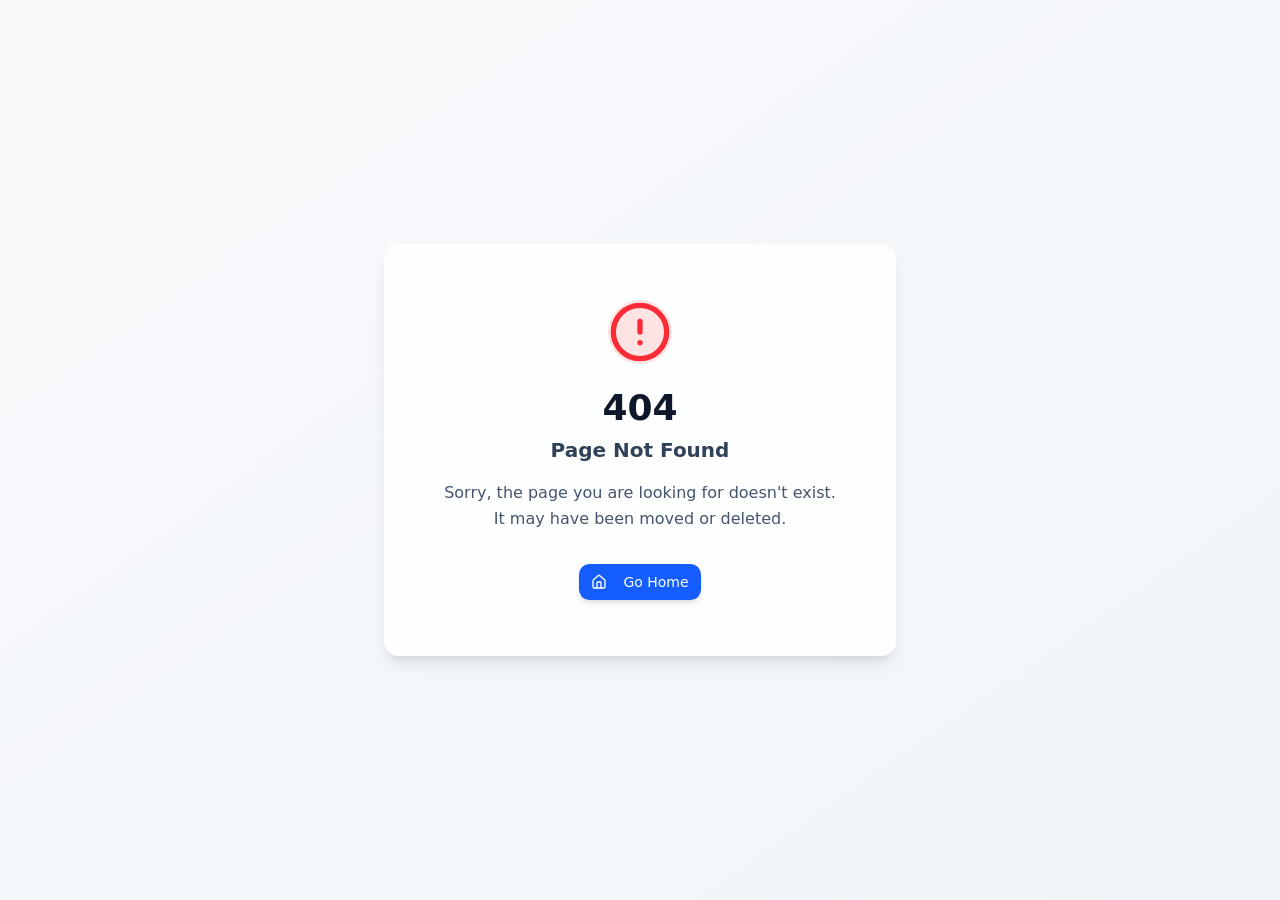
<file: index.html>
<!doctype html>
<html lang="en">

  <head>
    <script>
  // SPA base-path shim for GitHub Pages. Computes the project's base path from
  // window.location.pathname and sets window.__WOUTER_BASE__ before the wouter
  // Router (inside the React bundle) initializes. Wouter's Router uses this
  // base to strip the project prefix from the current pathname before route
  // matching, and to prepend it to all Link hrefs.
  (function() {
    try {
      var p = location.pathname;
      var last = p.replace(/\/$/, '').split('/').pop() || '';
      var looksLikeFile = /\.[a-z0-9]{1,5}$/i.test(last);
      var basePath;
      if (looksLikeFile) {
        // We're inside a file (e.g. /tennis-guide/index.html) -> base is the dir
        basePath = p.substring(0, p.lastIndexOf('/') + 1);
      } else {
        // We're at a directory route -> base is the path with trailing slash
        basePath = p.endsWith('/') ? p : p + '/';
      }
      // Optional ?from=... fallback for 404.html SPA routing (advanced)
      var from = new URLSearchParams(location.search).get('from');
      if (from) {
        history.replaceState(history.state, '', from);
      }
      window.__WOUTER_BASE__ = basePath === '/' ? '' : basePath;
      window.__SITE_BASE_PATH__ = basePath;
    } catch (e) {
      console.error('[base-path shim] failed:', e);
    }
  })();
</script>
    <meta charset="UTF-8" />
    <meta
      name="viewport"
      content="width=device-width, initial-scale=1.0, maximum-scale=1" />
    <title>Tennis Control System Interactive Guide</title>    
    <!-- THIS IS THE START OF A COMMENT BLOCK, BLOCK TO BE DELETED: Google Fonts here, example:
    <link rel="preconnect" href="https://fonts.googleapis.com" />
    <link rel="preconnect" href="https://fonts.gstatic.com" crossorigin />
    <link href="https://fonts.googleapis.com/css2?family=Inter:wght@400;500;600;700&display=swap" rel="stylesheet" />
    THIS IS THE END OF A COMMENT BLOCK, BLOCK TO BE DELETED -->
    <script type="module" crossorigin src="./assets/index-BOcFCHpc.js"></script>
    <link rel="stylesheet" crossorigin href="./assets/index-CY6GjlAB.css">
  <meta property="og:type" content="website">
		<meta property="og:url" content="https://tennisguide-n9yvypk2.manus.space/">
		<meta property="og:title" content="Tennis Control System Interactive Guide">
		<meta property="og:image" content="https://files.manuscdn.com/webdev_screenshots/2026/06/11/kFoEbT3dX7NDbiFix8q8aV.png?x-oss-process=image/resize,w_1200/crop,h_630,x_0,y_0">
		<meta property="og:image:width" content="1200">
		<meta property="og:image:height" content="630">
		<meta name="twitter:card" content="summary_large_image">
		<meta name="twitter:title" content="Tennis Control System Interactive Guide">
		<meta name="twitter:image" content="https://files.manuscdn.com/webdev_screenshots/2026/06/11/kFoEbT3dX7NDbiFix8q8aV.png?x-oss-process=image/resize,w_1200/crop,h_630,x_0,y_0">
		<meta name="twitter:image:width" content="1200">
		<meta name="twitter:image:height" content="630"><link rel="canonical" href="https://tennisguide-n9yvypk2.manus.space/" /></head>

  <body>
    <script id="manus-runtime">window.__MANUS_HOST_DEV__ = false;
(function(){"use strict";var Mr={exports:{}},Kn={};/**
 * @license React
 * react-jsx-runtime.production.js
 *
 * Copyright (c) Meta Platforms, Inc. and affiliates.
 *
 * This source code is licensed under the MIT license found in the
 * LICENSE file in the root directory of this source tree.
 */var $c;function um(){if($c)return Kn;$c=1;var r=Symbol.for("react.transitional.element"),i=Symbol.for("react.fragment");function c(s,d,m){var x=null;if(m!==void 0&&(x=""+m),d.key!==void 0&&(x=""+d.key),"key"in d){m={};for(var R in d)R!=="key"&&(m[R]=d[R])}else m=d;return d=m.ref,{$$typeof:r,type:s,key:x,ref:d!==void 0?d:null,props:m}}return Kn.Fragment=i,Kn.jsx=c,Kn.jsxs=c,Kn}var Fc;function dm(){return Fc||(Fc=1,Mr.exports=um()),Mr.exports}var h=dm(),Ar={exports:{}},Pn={},Rr={exports:{}},Nr={};/**
 * @license React
 * scheduler.production.js
 *
 * Copyright (c) Meta Platforms, Inc. and affiliates.
 *
 * This source code is licensed under the MIT license found in the
 * LICENSE file in the root directory of this source tree.
 */var Ic;function fm(){return Ic||(Ic=1,function(r){function i(A,q){var B=A.length;A.push(q);t:for(;0<B;){var bt=B-1>>>1,p=A[bt];if(0<d(p,q))A[bt]=q,A[B]=p,B=bt;else break t}}function c(A){return A.length===0?null:A[0]}function s(A){if(A.length===0)return null;var q=A[0],B=A.pop();if(B!==q){A[0]=B;t:for(var bt=0,p=A.length,O=p>>>1;bt<O;){var X=2*(bt+1)-1,G=A[X],Z=X+1,st=A[Z];if(0>d(G,B))Z<p&&0>d(st,G)?(A[bt]=st,A[Z]=B,bt=Z):(A[bt]=G,A[X]=B,bt=X);else if(Z<p&&0>d(st,B))A[bt]=st,A[Z]=B,bt=Z;else break t}}return q}function d(A,q){var B=A.sortIndex-q.sortIndex;return B!==0?B:A.id-q.id}if(r.unstable_now=void 0,typeof performance=="object"&&typeof performance.now=="function"){var m=performance;r.unstable_now=function(){return m.now()}}else{var x=Date,R=x.now();r.unstable_now=function(){return x.now()-R}}var C=[],v=[],D=1,j=null,J=3,at=!1,$=!1,nt=!1,ct=!1,ht=typeof setTimeout=="function"?setTimeout:null,St=typeof clearTimeout=="function"?clearTimeout:null,_=typeof setImmediate<"u"?setImmediate:null;function Y(A){for(var q=c(v);q!==null;){if(q.callback===null)s(v);else if(q.startTime<=A)s(v),q.sortIndex=q.expirationTime,i(C,q);else break;q=c(v)}}function H(A){if(nt=!1,Y(A),!$)if(c(C)!==null)$=!0,it||(it=!0,Bt());else{var q=c(v);q!==null&&Mt(H,q.startTime-A)}}var it=!1,rt=-1,V=5,xt=-1;function Be(){return ct?!0:!(r.unstable_now()-xt<V)}function te(){if(ct=!1,it){var A=r.unstable_now();xt=A;var q=!0;try{t:{$=!1,nt&&(nt=!1,St(rt),rt=-1),at=!0;var B=J;try{e:{for(Y(A),j=c(C);j!==null&&!(j.expirationTime>A&&Be());){var bt=j.callback;if(typeof bt=="function"){j.callback=null,J=j.priorityLevel;var p=bt(j.expirationTime<=A);if(A=r.unstable_now(),typeof p=="function"){j.callback=p,Y(A),q=!0;break e}j===c(C)&&s(C),Y(A)}else s(C);j=c(C)}if(j!==null)q=!0;else{var O=c(v);O!==null&&Mt(H,O.startTime-A),q=!1}}break t}finally{j=null,J=B,at=!1}q=void 0}}finally{q?Bt():it=!1}}}var Bt;if(typeof _=="function")Bt=function(){_(te)};else if(typeof MessageChannel<"u"){var me=new MessageChannel,Se=me.port2;me.port1.onmessage=te,Bt=function(){Se.postMessage(null)}}else Bt=function(){ht(te,0)};function Mt(A,q){rt=ht(function(){A(r.unstable_now())},q)}r.unstable_IdlePriority=5,r.unstable_ImmediatePriority=1,r.unstable_LowPriority=4,r.unstable_NormalPriority=3,r.unstable_Profiling=null,r.unstable_UserBlockingPriority=2,r.unstable_cancelCallback=function(A){A.callback=null},r.unstable_forceFrameRate=function(A){0>A||125<A?console.error("forceFrameRate takes a positive int between 0 and 125, forcing frame rates higher than 125 fps is not supported"):V=0<A?Math.floor(1e3/A):5},r.unstable_getCurrentPriorityLevel=function(){return J},r.unstable_next=function(A){switch(J){case 1:case 2:case 3:var q=3;break;default:q=J}var B=J;J=q;try{return A()}finally{J=B}},r.unstable_requestPaint=function(){ct=!0},r.unstable_runWithPriority=function(A,q){switch(A){case 1:case 2:case 3:case 4:case 5:break;default:A=3}var B=J;J=A;try{return q()}finally{J=B}},r.unstable_scheduleCallback=function(A,q,B){var bt=r.unstable_now();switch(typeof B=="object"&&B!==null?(B=B.delay,B=typeof B=="number"&&0<B?bt+B:bt):B=bt,A){case 1:var p=-1;break;case 2:p=250;break;case 5:p=1073741823;break;case 4:p=1e4;break;default:p=5e3}return p=B+p,A={id:D++,callback:q,priorityLevel:A,startTime:B,expirationTime:p,sortIndex:-1},B>bt?(A.sortIndex=B,i(v,A),c(C)===null&&A===c(v)&&(nt?(St(rt),rt=-1):nt=!0,Mt(H,B-bt))):(A.sortIndex=p,i(C,A),$||at||($=!0,it||(it=!0,Bt()))),A},r.unstable_shouldYield=Be,r.unstable_wrapCallback=function(A){var q=J;return function(){var B=J;J=q;try{return A.apply(this,arguments)}finally{J=B}}}}(Nr)),Nr}var tu;function hm(){return tu||(tu=1,Rr.exports=fm()),Rr.exports}var zr={exports:{}},ut={};/**
 * @license React
 * react.production.js
 *
 * Copyright (c) Meta Platforms, Inc. and affiliates.
 *
 * This source code is licensed under the MIT license found in the
 * LICENSE file in the root directory of this source tree.
 */var eu;function mm(){if(eu)return ut;eu=1;var r=Symbol.for("react.transitional.element"),i=Symbol.for("react.portal"),c=Symbol.for("react.fragment"),s=Symbol.for("react.strict_mode"),d=Symbol.for("react.profiler"),m=Symbol.for("react.consumer"),x=Symbol.for("react.context"),R=Symbol.for("react.forward_ref"),C=Symbol.for("react.suspense"),v=Symbol.for("react.memo"),D=Symbol.for("react.lazy"),j=Symbol.iterator;function J(p){return p===null||typeof p!="object"?null:(p=j&&p[j]||p["@@iterator"],typeof p=="function"?p:null)}var at={isMounted:function(){return!1},enqueueForceUpdate:function(){},enqueueReplaceState:function(){},enqueueSetState:function(){}},$=Object.assign,nt={};function ct(p,O,X){this.props=p,this.context=O,this.refs=nt,this.updater=X||at}ct.prototype.isReactComponent={},ct.prototype.setState=function(p,O){if(typeof p!="object"&&typeof p!="function"&&p!=null)throw Error("takes an object of state variables to update or a function which returns an object of state variables.");this.updater.enqueueSetState(this,p,O,"setState")},ct.prototype.forceUpdate=function(p){this.updater.enqueueForceUpdate(this,p,"forceUpdate")};function ht(){}ht.prototype=ct.prototype;function St(p,O,X){this.props=p,this.context=O,this.refs=nt,this.updater=X||at}var _=St.prototype=new ht;_.constructor=St,$(_,ct.prototype),_.isPureReactComponent=!0;var Y=Array.isArray,H={H:null,A:null,T:null,S:null,V:null},it=Object.prototype.hasOwnProperty;function rt(p,O,X,G,Z,st){return X=st.ref,{$$typeof:r,type:p,key:O,ref:X!==void 0?X:null,props:st}}function V(p,O){return rt(p.type,O,void 0,void 0,void 0,p.props)}function xt(p){return typeof p=="object"&&p!==null&&p.$$typeof===r}function Be(p){var O={"=":"=0",":":"=2"};return"$"+p.replace(/[=:]/g,function(X){return O[X]})}var te=/\/+/g;function Bt(p,O){return typeof p=="object"&&p!==null&&p.key!=null?Be(""+p.key):O.toString(36)}function me(){}function Se(p){switch(p.status){case"fulfilled":return p.value;case"rejected":throw p.reason;default:switch(typeof p.status=="string"?p.then(me,me):(p.status="pending",p.then(function(O){p.status==="pending"&&(p.status="fulfilled",p.value=O)},function(O){p.status==="pending"&&(p.status="rejected",p.reason=O)})),p.status){case"fulfilled":return p.value;case"rejected":throw p.reason}}throw p}function Mt(p,O,X,G,Z){var st=typeof p;(st==="undefined"||st==="boolean")&&(p=null);var I=!1;if(p===null)I=!0;else switch(st){case"bigint":case"string":case"number":I=!0;break;case"object":switch(p.$$typeof){case r:case i:I=!0;break;case D:return I=p._init,Mt(I(p._payload),O,X,G,Z)}}if(I)return Z=Z(p),I=G===""?"."+Bt(p,0):G,Y(Z)?(X="",I!=null&&(X=I.replace(te,"$&/")+"/"),Mt(Z,O,X,"",function(Jt){return Jt})):Z!=null&&(xt(Z)&&(Z=V(Z,X+(Z.key==null||p&&p.key===Z.key?"":(""+Z.key).replace(te,"$&/")+"/")+I)),O.push(Z)),1;I=0;var gt=G===""?".":G+":";if(Y(p))for(var Tt=0;Tt<p.length;Tt++)G=p[Tt],st=gt+Bt(G,Tt),I+=Mt(G,O,X,st,Z);else if(Tt=J(p),typeof Tt=="function")for(p=Tt.call(p),Tt=0;!(G=p.next()).done;)G=G.value,st=gt+Bt(G,Tt++),I+=Mt(G,O,X,st,Z);else if(st==="object"){if(typeof p.then=="function")return Mt(Se(p),O,X,G,Z);throw O=String(p),Error("Objects are not valid as a React child (found: "+(O==="[object Object]"?"object with keys {"+Object.keys(p).join(", ")+"}":O)+"). If you meant to render a collection of children, use an array instead.")}return I}function A(p,O,X){if(p==null)return p;var G=[],Z=0;return Mt(p,G,"","",function(st){return O.call(X,st,Z++)}),G}function q(p){if(p._status===-1){var O=p._result;O=O(),O.then(function(X){(p._status===0||p._status===-1)&&(p._status=1,p._result=X)},function(X){(p._status===0||p._status===-1)&&(p._status=2,p._result=X)}),p._status===-1&&(p._status=0,p._result=O)}if(p._status===1)return p._result.default;throw p._result}var B=typeof reportError=="function"?reportError:function(p){if(typeof window=="object"&&typeof window.ErrorEvent=="function"){var O=new window.ErrorEvent("error",{bubbles:!0,cancelable:!0,message:typeof p=="object"&&p!==null&&typeof p.message=="string"?String(p.message):String(p),error:p});if(!window.dispatchEvent(O))return}else if(typeof process=="object"&&typeof process.emit=="function"){process.emit("uncaughtException",p);return}console.error(p)};function bt(){}return ut.Children={map:A,forEach:function(p,O,X){A(p,function(){O.apply(this,arguments)},X)},count:function(p){var O=0;return A(p,function(){O++}),O},toArray:function(p){return A(p,function(O){return O})||[]},only:function(p){if(!xt(p))throw Error("React.Children.only expected to receive a single React element child.");return p}},ut.Component=ct,ut.Fragment=c,ut.Profiler=d,ut.PureComponent=St,ut.StrictMode=s,ut.Suspense=C,ut.__CLIENT_INTERNALS_DO_NOT_USE_OR_WARN_USERS_THEY_CANNOT_UPGRADE=H,ut.__COMPILER_RUNTIME={__proto__:null,c:function(p){return H.H.useMemoCache(p)}},ut.cache=function(p){return function(){return p.apply(null,arguments)}},ut.cloneElement=function(p,O,X){if(p==null)throw Error("The argument must be a React element, but you passed "+p+".");var G=$({},p.props),Z=p.key,st=void 0;if(O!=null)for(I in O.ref!==void 0&&(st=void 0),O.key!==void 0&&(Z=""+O.key),O)!it.call(O,I)||I==="key"||I==="__self"||I==="__source"||I==="ref"&&O.ref===void 0||(G[I]=O[I]);var I=arguments.length-2;if(I===1)G.children=X;else if(1<I){for(var gt=Array(I),Tt=0;Tt<I;Tt++)gt[Tt]=arguments[Tt+2];G.children=gt}return rt(p.type,Z,void 0,void 0,st,G)},ut.createContext=function(p){return p={$$typeof:x,_currentValue:p,_currentValue2:p,_threadCount:0,Provider:null,Consumer:null},p.Provider=p,p.Consumer={$$typeof:m,_context:p},p},ut.createElement=function(p,O,X){var G,Z={},st=null;if(O!=null)for(G in O.key!==void 0&&(st=""+O.key),O)it.call(O,G)&&G!=="key"&&G!=="__self"&&G!=="__source"&&(Z[G]=O[G]);var I=arguments.length-2;if(I===1)Z.children=X;else if(1<I){for(var gt=Array(I),Tt=0;Tt<I;Tt++)gt[Tt]=arguments[Tt+2];Z.children=gt}if(p&&p.defaultProps)for(G in I=p.defaultProps,I)Z[G]===void 0&&(Z[G]=I[G]);return rt(p,st,void 0,void 0,null,Z)},ut.createRef=function(){return{current:null}},ut.forwardRef=function(p){return{$$typeof:R,render:p}},ut.isValidElement=xt,ut.lazy=function(p){return{$$typeof:D,_payload:{_status:-1,_result:p},_init:q}},ut.memo=function(p,O){return{$$typeof:v,type:p,compare:O===void 0?null:O}},ut.startTransition=function(p){var O=H.T,X={};H.T=X;try{var G=p(),Z=H.S;Z!==null&&Z(X,G),typeof G=="object"&&G!==null&&typeof G.then=="function"&&G.then(bt,B)}catch(st){B(st)}finally{H.T=O}},ut.unstable_useCacheRefresh=function(){return H.H.useCacheRefresh()},ut.use=function(p){return H.H.use(p)},ut.useActionState=function(p,O,X){return H.H.useActionState(p,O,X)},ut.useCallback=function(p,O){return H.H.useCallback(p,O)},ut.useContext=function(p){return H.H.useContext(p)},ut.useDebugValue=function(){},ut.useDeferredValue=function(p,O){return H.H.useDeferredValue(p,O)},ut.useEffect=function(p,O,X){var G=H.H;if(typeof X=="function")throw Error("useEffect CRUD overload is not enabled in this build of React.");return G.useEffect(p,O)},ut.useId=function(){return H.H.useId()},ut.useImperativeHandle=function(p,O,X){return H.H.useImperativeHandle(p,O,X)},ut.useInsertionEffect=function(p,O){return H.H.useInsertionEffect(p,O)},ut.useLayoutEffect=function(p,O){return H.H.useLayoutEffect(p,O)},ut.useMemo=function(p,O){return H.H.useMemo(p,O)},ut.useOptimistic=function(p,O){return H.H.useOptimistic(p,O)},ut.useReducer=function(p,O,X){return H.H.useReducer(p,O,X)},ut.useRef=function(p){return H.H.useRef(p)},ut.useState=function(p){return H.H.useState(p)},ut.useSyncExternalStore=function(p,O,X){return H.H.useSyncExternalStore(p,O,X)},ut.useTransition=function(){return H.H.useTransition()},ut.version="19.1.1",ut}var lu;function _r(){return lu||(lu=1,zr.exports=mm()),zr.exports}var kr={exports:{}},he={};/**
 * @license React
 * react-dom.production.js
 *
 * Copyright (c) Meta Platforms, Inc. and affiliates.
 *
 * This source code is licensed under the MIT license found in the
 * LICENSE file in the root directory of this source tree.
 */var au;function gm(){if(au)return he;au=1;var r=_r();function i(C){var v="https://react.dev/errors/"+C;if(1<arguments.length){v+="?args[]="+encodeURIComponent(arguments[1]);for(var D=2;D<arguments.length;D++)v+="&args[]="+encodeURIComponent(arguments[D])}return"Minified React error #"+C+"; visit "+v+" for the full message or use the non-minified dev environment for full errors and additional helpful warnings."}function c(){}var s={d:{f:c,r:function(){throw Error(i(522))},D:c,C:c,L:c,m:c,X:c,S:c,M:c},p:0,findDOMNode:null},d=Symbol.for("react.portal");function m(C,v,D){var j=3<arguments.length&&arguments[3]!==void 0?arguments[3]:null;return{$$typeof:d,key:j==null?null:""+j,children:C,containerInfo:v,implementation:D}}var x=r.__CLIENT_INTERNALS_DO_NOT_USE_OR_WARN_USERS_THEY_CANNOT_UPGRADE;function R(C,v){if(C==="font")return"";if(typeof v=="string")return v==="use-credentials"?v:""}return he.__DOM_INTERNALS_DO_NOT_USE_OR_WARN_USERS_THEY_CANNOT_UPGRADE=s,he.createPortal=function(C,v){var D=2<arguments.length&&arguments[2]!==void 0?arguments[2]:null;if(!v||v.nodeType!==1&&v.nodeType!==9&&v.nodeType!==11)throw Error(i(299));return m(C,v,null,D)},he.flushSync=function(C){var v=x.T,D=s.p;try{if(x.T=null,s.p=2,C)return C()}finally{x.T=v,s.p=D,s.d.f()}},he.preconnect=function(C,v){typeof C=="string"&&(v?(v=v.crossOrigin,v=typeof v=="string"?v==="use-credentials"?v:"":void 0):v=null,s.d.C(C,v))},he.prefetchDNS=function(C){typeof C=="string"&&s.d.D(C)},he.preinit=function(C,v){if(typeof C=="string"&&v&&typeof v.as=="string"){var D=v.as,j=R(D,v.crossOrigin),J=typeof v.integrity=="string"?v.integrity:void 0,at=typeof v.fetchPriority=="string"?v.fetchPriority:void 0;D==="style"?s.d.S(C,typeof v.precedence=="string"?v.precedence:void 0,{crossOrigin:j,integrity:J,fetchPriority:at}):D==="script"&&s.d.X(C,{crossOrigin:j,integrity:J,fetchPriority:at,nonce:typeof v.nonce=="string"?v.nonce:void 0})}},he.preinitModule=function(C,v){if(typeof C=="string")if(typeof v=="object"&&v!==null){if(v.as==null||v.as==="script"){var D=R(v.as,v.crossOrigin);s.d.M(C,{crossOrigin:D,integrity:typeof v.integrity=="string"?v.integrity:void 0,nonce:typeof v.nonce=="string"?v.nonce:void 0})}}else v==null&&s.d.M(C)},he.preload=function(C,v){if(typeof C=="string"&&typeof v=="object"&&v!==null&&typeof v.as=="string"){var D=v.as,j=R(D,v.crossOrigin);s.d.L(C,D,{crossOrigin:j,integrity:typeof v.integrity=="string"?v.integrity:void 0,nonce:typeof v.nonce=="string"?v.nonce:void 0,type:typeof v.type=="string"?v.type:void 0,fetchPriority:typeof v.fetchPriority=="string"?v.fetchPriority:void 0,referrerPolicy:typeof v.referrerPolicy=="string"?v.referrerPolicy:void 0,imageSrcSet:typeof v.imageSrcSet=="string"?v.imageSrcSet:void 0,imageSizes:typeof v.imageSizes=="string"?v.imageSizes:void 0,media:typeof v.media=="string"?v.media:void 0})}},he.preloadModule=function(C,v){if(typeof C=="string")if(v){var D=R(v.as,v.crossOrigin);s.d.m(C,{as:typeof v.as=="string"&&v.as!=="script"?v.as:void 0,crossOrigin:D,integrity:typeof v.integrity=="string"?v.integrity:void 0})}else s.d.m(C)},he.requestFormReset=function(C){s.d.r(C)},he.unstable_batchedUpdates=function(C,v){return C(v)},he.useFormState=function(C,v,D){return x.H.useFormState(C,v,D)},he.useFormStatus=function(){return x.H.useHostTransitionStatus()},he.version="19.1.1",he}var nu;function pm(){if(nu)return kr.exports;nu=1;function r(){if(!(typeof __REACT_DEVTOOLS_GLOBAL_HOOK__>"u"||typeof __REACT_DEVTOOLS_GLOBAL_HOOK__.checkDCE!="function"))try{__REACT_DEVTOOLS_GLOBAL_HOOK__.checkDCE(r)}catch(i){console.error(i)}}return r(),kr.exports=gm(),kr.exports}/**
 * @license React
 * react-dom-client.production.js
 *
 * Copyright (c) Meta Platforms, Inc. and affiliates.
 *
 * This source code is licensed under the MIT license found in the
 * LICENSE file in the root directory of this source tree.
 */var ou;function ym(){if(ou)return Pn;ou=1;var r=hm(),i=_r(),c=pm();function s(t){var e="https://react.dev/errors/"+t;if(1<arguments.length){e+="?args[]="+encodeURIComponent(arguments[1]);for(var l=2;l<arguments.length;l++)e+="&args[]="+encodeURIComponent(arguments[l])}return"Minified React error #"+t+"; visit "+e+" for the full message or use the non-minified dev environment for full errors and additional helpful warnings."}function d(t){return!(!t||t.nodeType!==1&&t.nodeType!==9&&t.nodeType!==11)}function m(t){var e=t,l=t;if(t.alternate)for(;e.return;)e=e.return;else{t=e;do e=t,(e.flags&4098)!==0&&(l=e.return),t=e.return;while(t)}return e.tag===3?l:null}function x(t){if(t.tag===13){var e=t.memoizedState;if(e===null&&(t=t.alternate,t!==null&&(e=t.memoizedState)),e!==null)return e.dehydrated}return null}function R(t){if(m(t)!==t)throw Error(s(188))}function C(t){var e=t.alternate;if(!e){if(e=m(t),e===null)throw Error(s(188));return e!==t?null:t}for(var l=t,a=e;;){var n=l.return;if(n===null)break;var o=n.alternate;if(o===null){if(a=n.return,a!==null){l=a;continue}break}if(n.child===o.child){for(o=n.child;o;){if(o===l)return R(n),t;if(o===a)return R(n),e;o=o.sibling}throw Error(s(188))}if(l.return!==a.return)l=n,a=o;else{for(var u=!1,f=n.child;f;){if(f===l){u=!0,l=n,a=o;break}if(f===a){u=!0,a=n,l=o;break}f=f.sibling}if(!u){for(f=o.child;f;){if(f===l){u=!0,l=o,a=n;break}if(f===a){u=!0,a=o,l=n;break}f=f.sibling}if(!u)throw Error(s(189))}}if(l.alternate!==a)throw Error(s(190))}if(l.tag!==3)throw Error(s(188));return l.stateNode.current===l?t:e}function v(t){var e=t.tag;if(e===5||e===26||e===27||e===6)return t;for(t=t.child;t!==null;){if(e=v(t),e!==null)return e;t=t.sibling}return null}var D=Object.assign,j=Symbol.for("react.element"),J=Symbol.for("react.transitional.element"),at=Symbol.for("react.portal"),$=Symbol.for("react.fragment"),nt=Symbol.for("react.strict_mode"),ct=Symbol.for("react.profiler"),ht=Symbol.for("react.provider"),St=Symbol.for("react.consumer"),_=Symbol.for("react.context"),Y=Symbol.for("react.forward_ref"),H=Symbol.for("react.suspense"),it=Symbol.for("react.suspense_list"),rt=Symbol.for("react.memo"),V=Symbol.for("react.lazy"),xt=Symbol.for("react.activity"),Be=Symbol.for("react.memo_cache_sentinel"),te=Symbol.iterator;function Bt(t){return t===null||typeof t!="object"?null:(t=te&&t[te]||t["@@iterator"],typeof t=="function"?t:null)}var me=Symbol.for("react.client.reference");function Se(t){if(t==null)return null;if(typeof t=="function")return t.$$typeof===me?null:t.displayName||t.name||null;if(typeof t=="string")return t;switch(t){case $:return"Fragment";case ct:return"Profiler";case nt:return"StrictMode";case H:return"Suspense";case it:return"SuspenseList";case xt:return"Activity"}if(typeof t=="object")switch(t.$$typeof){case at:return"Portal";case _:return(t.displayName||"Context")+".Provider";case St:return(t._context.displayName||"Context")+".Consumer";case Y:var e=t.render;return t=t.displayName,t||(t=e.displayName||e.name||"",t=t!==""?"ForwardRef("+t+")":"ForwardRef"),t;case rt:return e=t.displayName||null,e!==null?e:Se(t.type)||"Memo";case V:e=t._payload,t=t._init;try{return Se(t(e))}catch{}}return null}var Mt=Array.isArray,A=i.__CLIENT_INTERNALS_DO_NOT_USE_OR_WARN_USERS_THEY_CANNOT_UPGRADE,q=c.__DOM_INTERNALS_DO_NOT_USE_OR_WARN_USERS_THEY_CANNOT_UPGRADE,B={pending:!1,data:null,method:null,action:null},bt=[],p=-1;function O(t){return{current:t}}function X(t){0>p||(t.current=bt[p],bt[p]=null,p--)}function G(t,e){p++,bt[p]=t.current,t.current=e}var Z=O(null),st=O(null),I=O(null),gt=O(null);function Tt(t,e){switch(G(I,e),G(st,t),G(Z,null),e.nodeType){case 9:case 11:t=(t=e.documentElement)&&(t=t.namespaceURI)?Hh(t):0;break;default:if(t=e.tagName,e=e.namespaceURI)e=Hh(e),t=Uh(e,t);else switch(t){case"svg":t=1;break;case"math":t=2;break;default:t=0}}X(Z),G(Z,t)}function Jt(){X(Z),X(st),X(I)}function Ke(t){t.memoizedState!==null&&G(gt,t);var e=Z.current,l=Uh(e,t.type);e!==l&&(G(st,t),G(Z,l))}function Ce(t){st.current===t&&(X(Z),X(st)),gt.current===t&&(X(gt),Wo._currentValue=B)}var Pe=Object.prototype.hasOwnProperty,yl=r.unstable_scheduleCallback,sn=r.unstable_cancelCallback,Ca=r.unstable_shouldYield,ri=r.unstable_requestPaint,ge=r.unstable_now,si=r.unstable_getCurrentPriorityLevel,Ul=r.unstable_ImmediatePriority,Fn=r.unstable_UserBlockingPriority,nl=r.unstable_NormalPriority,ci=r.unstable_LowPriority,Gl=r.unstable_IdlePriority,ui=r.log,Ea=r.unstable_setDisableYieldValue,ql=null,Wt=null;function Je(t){if(typeof ui=="function"&&Ea(t),Wt&&typeof Wt.setStrictMode=="function")try{Wt.setStrictMode(ql,t)}catch{}}var $t=Math.clz32?Math.clz32:fi,di=Math.log,Ta=Math.LN2;function fi(t){return t>>>=0,t===0?32:31-(di(t)/Ta|0)|0}var L=256,cn=4194304;function vl(t){var e=t&42;if(e!==0)return e;switch(t&-t){case 1:return 1;case 2:return 2;case 4:return 4;case 8:return 8;case 16:return 16;case 32:return 32;case 64:return 64;case 128:return 128;case 256:case 512:case 1024:case 2048:case 4096:case 8192:case 16384:case 32768:case 65536:case 131072:case 262144:case 524288:case 1048576:case 2097152:return t&4194048;case 4194304:case 8388608:case 16777216:case 33554432:return t&62914560;case 67108864:return 67108864;case 134217728:return 134217728;case 268435456:return 268435456;case 536870912:return 536870912;case 1073741824:return 0;default:return t}}function un(t,e,l){var a=t.pendingLanes;if(a===0)return 0;var n=0,o=t.suspendedLanes,u=t.pingedLanes;t=t.warmLanes;var f=a&134217727;return f!==0?(a=f&~o,a!==0?n=vl(a):(u&=f,u!==0?n=vl(u):l||(l=f&~t,l!==0&&(n=vl(l))))):(f=a&~o,f!==0?n=vl(f):u!==0?n=vl(u):l||(l=a&~t,l!==0&&(n=vl(l)))),n===0?0:e!==0&&e!==n&&(e&o)===0&&(o=n&-n,l=e&-e,o>=l||o===32&&(l&4194048)!==0)?e:n}function Dt(t,e){return(t.pendingLanes&~(t.suspendedLanes&~t.pingedLanes)&e)===0}function In(t,e){switch(t){case 1:case 2:case 4:case 8:case 64:return e+250;case 16:case 32:case 128:case 256:case 512:case 1024:case 2048:case 4096:case 8192:case 16384:case 32768:case 65536:case 131072:case 262144:case 524288:case 1048576:case 2097152:return e+5e3;case 4194304:case 8388608:case 16777216:case 33554432:return-1;case 67108864:case 134217728:case 268435456:case 536870912:case 1073741824:return-1;default:return-1}}function to(){var t=L;return L<<=1,(L&4194048)===0&&(L=256),t}function hi(){var t=cn;return cn<<=1,(cn&62914560)===0&&(cn=4194304),t}function eo(t){for(var e=[],l=0;31>l;l++)e.push(t);return e}function Da(t,e){t.pendingLanes|=e,e!==268435456&&(t.suspendedLanes=0,t.pingedLanes=0,t.warmLanes=0)}function Ir(t,e,l,a,n,o){var u=t.pendingLanes;t.pendingLanes=l,t.suspendedLanes=0,t.pingedLanes=0,t.warmLanes=0,t.expiredLanes&=l,t.entangledLanes&=l,t.errorRecoveryDisabledLanes&=l,t.shellSuspendCounter=0;var f=t.entanglements,g=t.expirationTimes,S=t.hiddenUpdates;for(l=u&~l;0<l;){var N=31-$t(l),k=1<<N;f[N]=0,g[N]=-1;var E=S[N];if(E!==null)for(S[N]=null,N=0;N<E.length;N++){var T=E[N];T!==null&&(T.lane&=-536870913)}l&=~k}a!==0&&mi(t,a,0),o!==0&&n===0&&t.tag!==0&&(t.suspendedLanes|=o&~(u&~e))}function mi(t,e,l){t.pendingLanes|=e,t.suspendedLanes&=~e;var a=31-$t(e);t.entangledLanes|=e,t.entanglements[a]=t.entanglements[a]|1073741824|l&4194090}function gi(t,e){var l=t.entangledLanes|=e;for(t=t.entanglements;l;){var a=31-$t(l),n=1<<a;n&e|t[a]&e&&(t[a]|=e),l&=~n}}function lo(t){switch(t){case 2:t=1;break;case 8:t=4;break;case 32:t=16;break;case 256:case 512:case 1024:case 2048:case 4096:case 8192:case 16384:case 32768:case 65536:case 131072:case 262144:case 524288:case 1048576:case 2097152:case 4194304:case 8388608:case 16777216:case 33554432:t=128;break;case 268435456:t=134217728;break;default:t=0}return t}function ao(t){return t&=-t,2<t?8<t?(t&134217727)!==0?32:268435456:8:2}function pi(){var t=q.p;return t!==0?t:(t=window.event,t===void 0?32:nm(t.type))}function ts(t,e){var l=q.p;try{return q.p=t,e()}finally{q.p=l}}var ol=Math.random().toString(36).slice(2),ee="__reactFiber$"+ol,pe="__reactProps$"+ol,Yl="__reactContainer$"+ol,no="__reactEvents$"+ol,es="__reactListeners$"+ol,ls="__reactHandles$"+ol,yi="__reactResources$"+ol,Ma="__reactMarker$"+ol;function oo(t){delete t[ee],delete t[pe],delete t[no],delete t[es],delete t[ls]}function Vl(t){var e=t[ee];if(e)return e;for(var l=t.parentNode;l;){if(e=l[Yl]||l[ee]){if(l=e.alternate,e.child!==null||l!==null&&l.child!==null)for(t=Vh(t);t!==null;){if(l=t[ee])return l;t=Vh(t)}return e}t=l,l=t.parentNode}return null}function Xl(t){if(t=t[ee]||t[Yl]){var e=t.tag;if(e===5||e===6||e===13||e===26||e===27||e===3)return t}return null}function Aa(t){var e=t.tag;if(e===5||e===26||e===27||e===6)return t.stateNode;throw Error(s(33))}function Zl(t){var e=t[yi];return e||(e=t[yi]={hoistableStyles:new Map,hoistableScripts:new Map}),e}function Vt(t){t[Ma]=!0}var vi=new Set,bi={};function bl(t,e){We(t,e),We(t+"Capture",e)}function We(t,e){for(bi[t]=e,t=0;t<e.length;t++)vi.add(e[t])}var as=RegExp("^[:A-Z_a-z\\u00C0-\\u00D6\\u00D8-\\u00F6\\u00F8-\\u02FF\\u0370-\\u037D\\u037F-\\u1FFF\\u200C-\\u200D\\u2070-\\u218F\\u2C00-\\u2FEF\\u3001-\\uD7FF\\uF900-\\uFDCF\\uFDF0-\\uFFFD][:A-Z_a-z\\u00C0-\\u00D6\\u00D8-\\u00F6\\u00F8-\\u02FF\\u0370-\\u037D\\u037F-\\u1FFF\\u200C-\\u200D\\u2070-\\u218F\\u2C00-\\u2FEF\\u3001-\\uD7FF\\uF900-\\uFDCF\\uFDF0-\\uFFFD\\-.0-9\\u00B7\\u0300-\\u036F\\u203F-\\u2040]*$"),xi={},wi={};function Ra(t){return Pe.call(wi,t)?!0:Pe.call(xi,t)?!1:as.test(t)?wi[t]=!0:(xi[t]=!0,!1)}function M(t,e,l){if(Ra(e))if(l===null)t.removeAttribute(e);else{switch(typeof l){case"undefined":case"function":case"symbol":t.removeAttribute(e);return;case"boolean":var a=e.toLowerCase().slice(0,5);if(a!=="data-"&&a!=="aria-"){t.removeAttribute(e);return}}t.setAttribute(e,""+l)}}function tt(t,e,l){if(l===null)t.removeAttribute(e);else{switch(typeof l){case"undefined":case"function":case"symbol":case"boolean":t.removeAttribute(e);return}t.setAttribute(e,""+l)}}function Ot(t,e,l,a){if(a===null)t.removeAttribute(l);else{switch(typeof a){case"undefined":case"function":case"symbol":case"boolean":t.removeAttribute(l);return}t.setAttributeNS(e,l,""+a)}}var le,Ee;function ae(t){if(le===void 0)try{throw Error()}catch(l){var e=l.stack.trim().match(/\n( *(at )?)/);le=e&&e[1]||"",Ee=-1<l.stack.indexOf(`
    at`)?" (<anonymous>)":-1<l.stack.indexOf("@")?"@unknown:0:0":""}return`
`+le+t+Ee}var Le=!1;function He(t,e){if(!t||Le)return"";Le=!0;var l=Error.prepareStackTrace;Error.prepareStackTrace=void 0;try{var a={DetermineComponentFrameRoot:function(){try{if(e){var k=function(){throw Error()};if(Object.defineProperty(k.prototype,"props",{set:function(){throw Error()}}),typeof Reflect=="object"&&Reflect.construct){try{Reflect.construct(k,[])}catch(T){var E=T}Reflect.construct(t,[],k)}else{try{k.call()}catch(T){E=T}t.call(k.prototype)}}else{try{throw Error()}catch(T){E=T}(k=t())&&typeof k.catch=="function"&&k.catch(function(){})}}catch(T){if(T&&E&&typeof T.stack=="string")return[T.stack,E.stack]}return[null,null]}};a.DetermineComponentFrameRoot.displayName="DetermineComponentFrameRoot";var n=Object.getOwnPropertyDescriptor(a.DetermineComponentFrameRoot,"name");n&&n.configurable&&Object.defineProperty(a.DetermineComponentFrameRoot,"name",{value:"DetermineComponentFrameRoot"});var o=a.DetermineComponentFrameRoot(),u=o[0],f=o[1];if(u&&f){var g=u.split(`
`),S=f.split(`
`);for(n=a=0;a<g.length&&!g[a].includes("DetermineComponentFrameRoot");)a++;for(;n<S.length&&!S[n].includes("DetermineComponentFrameRoot");)n++;if(a===g.length||n===S.length)for(a=g.length-1,n=S.length-1;1<=a&&0<=n&&g[a]!==S[n];)n--;for(;1<=a&&0<=n;a--,n--)if(g[a]!==S[n]){if(a!==1||n!==1)do if(a--,n--,0>n||g[a]!==S[n]){var N=`
`+g[a].replace(" at new "," at ");return t.displayName&&N.includes("<anonymous>")&&(N=N.replace("<anonymous>",t.displayName)),N}while(1<=a&&0<=n);break}}}finally{Le=!1,Error.prepareStackTrace=l}return(l=t?t.displayName||t.name:"")?ae(l):""}function Ql(t){switch(t.tag){case 26:case 27:case 5:return ae(t.type);case 16:return ae("Lazy");case 13:return ae("Suspense");case 19:return ae("SuspenseList");case 0:case 15:return He(t.type,!1);case 11:return He(t.type.render,!1);case 1:return He(t.type,!0);case 31:return ae("Activity");default:return""}}function xl(t){try{var e="";do e+=Ql(t),t=t.return;while(t);return e}catch(l){return`
Error generating stack: `+l.message+`
`+l.stack}}function Xt(t){switch(typeof t){case"bigint":case"boolean":case"number":case"string":case"undefined":return t;case"object":return t;default:return""}}function il(t){var e=t.type;return(t=t.nodeName)&&t.toLowerCase()==="input"&&(e==="checkbox"||e==="radio")}function ve(t){var e=il(t)?"checked":"value",l=Object.getOwnPropertyDescriptor(t.constructor.prototype,e),a=""+t[e];if(!t.hasOwnProperty(e)&&typeof l<"u"&&typeof l.get=="function"&&typeof l.set=="function"){var n=l.get,o=l.set;return Object.defineProperty(t,e,{configurable:!0,get:function(){return n.call(this)},set:function(u){a=""+u,o.call(this,u)}}),Object.defineProperty(t,e,{enumerable:l.enumerable}),{getValue:function(){return a},setValue:function(u){a=""+u},stopTracking:function(){t._valueTracker=null,delete t[e]}}}}function re(t){t._valueTracker||(t._valueTracker=ve(t))}function rl(t){if(!t)return!1;var e=t._valueTracker;if(!e)return!0;var l=e.getValue(),a="";return t&&(a=il(t)?t.checked?"true":"false":t.value),t=a,t!==l?(e.setValue(t),!0):!1}function wl(t){if(t=t||(typeof document<"u"?document:void 0),typeof t>"u")return null;try{return t.activeElement||t.body}catch{return t.body}}var dn=/[\n"\\]/g;function se(t){return t.replace(dn,function(e){return"\\"+e.charCodeAt(0).toString(16)+" "})}function Kl(t,e,l,a,n,o,u,f){t.name="",u!=null&&typeof u!="function"&&typeof u!="symbol"&&typeof u!="boolean"?t.type=u:t.removeAttribute("type"),e!=null?u==="number"?(e===0&&t.value===""||t.value!=e)&&(t.value=""+Xt(e)):t.value!==""+Xt(e)&&(t.value=""+Xt(e)):u!=="submit"&&u!=="reset"||t.removeAttribute("value"),e!=null?Pl(t,u,Xt(e)):l!=null?Pl(t,u,Xt(l)):a!=null&&t.removeAttribute("value"),n==null&&o!=null&&(t.defaultChecked=!!o),n!=null&&(t.checked=n&&typeof n!="function"&&typeof n!="symbol"),f!=null&&typeof f!="function"&&typeof f!="symbol"&&typeof f!="boolean"?t.name=""+Xt(f):t.removeAttribute("name")}function Na(t,e,l,a,n,o,u,f){if(o!=null&&typeof o!="function"&&typeof o!="symbol"&&typeof o!="boolean"&&(t.type=o),e!=null||l!=null){if(!(o!=="submit"&&o!=="reset"||e!=null))return;l=l!=null?""+Xt(l):"",e=e!=null?""+Xt(e):l,f||e===t.value||(t.value=e),t.defaultValue=e}a=a??n,a=typeof a!="function"&&typeof a!="symbol"&&!!a,t.checked=f?t.checked:!!a,t.defaultChecked=!!a,u!=null&&typeof u!="function"&&typeof u!="symbol"&&typeof u!="boolean"&&(t.name=u)}function Pl(t,e,l){e==="number"&&wl(t.ownerDocument)===t||t.defaultValue===""+l||(t.defaultValue=""+l)}function $e(t,e,l,a){if(t=t.options,e){e={};for(var n=0;n<l.length;n++)e["$"+l[n]]=!0;for(l=0;l<t.length;l++)n=e.hasOwnProperty("$"+t[l].value),t[l].selected!==n&&(t[l].selected=n),n&&a&&(t[l].defaultSelected=!0)}else{for(l=""+Xt(l),e=null,n=0;n<t.length;n++){if(t[n].value===l){t[n].selected=!0,a&&(t[n].defaultSelected=!0);return}e!==null||t[n].disabled||(e=t[n])}e!==null&&(e.selected=!0)}}function za(t,e,l){if(e!=null&&(e=""+Xt(e),e!==t.value&&(t.value=e),l==null)){t.defaultValue!==e&&(t.defaultValue=e);return}t.defaultValue=l!=null?""+Xt(l):""}function _a(t,e,l,a){if(e==null){if(a!=null){if(l!=null)throw Error(s(92));if(Mt(a)){if(1<a.length)throw Error(s(93));a=a[0]}l=a}l==null&&(l=""),e=l}l=Xt(e),t.defaultValue=l,a=t.textContent,a===l&&a!==""&&a!==null&&(t.value=a)}function Fe(t,e){if(e){var l=t.firstChild;if(l&&l===t.lastChild&&l.nodeType===3){l.nodeValue=e;return}}t.textContent=e}var fn=new Set("animationIterationCount aspectRatio borderImageOutset borderImageSlice borderImageWidth boxFlex boxFlexGroup boxOrdinalGroup columnCount columns flex flexGrow flexPositive flexShrink flexNegative flexOrder gridArea gridRow gridRowEnd gridRowSpan gridRowStart gridColumn gridColumnEnd gridColumnSpan gridColumnStart fontWeight lineClamp lineHeight opacity order orphans scale tabSize widows zIndex zoom fillOpacity floodOpacity stopOpacity strokeDasharray strokeDashoffset strokeMiterlimit strokeOpacity strokeWidth MozAnimationIterationCount MozBoxFlex MozBoxFlexGroup MozLineClamp msAnimationIterationCount msFlex msZoom msFlexGrow msFlexNegative msFlexOrder msFlexPositive msFlexShrink msGridColumn msGridColumnSpan msGridRow msGridRowSpan WebkitAnimationIterationCount WebkitBoxFlex WebKitBoxFlexGroup WebkitBoxOrdinalGroup WebkitColumnCount WebkitColumns WebkitFlex WebkitFlexGrow WebkitFlexPositive WebkitFlexShrink WebkitLineClamp".split(" "));function ka(t,e,l){var a=e.indexOf("--")===0;l==null||typeof l=="boolean"||l===""?a?t.setProperty(e,""):e==="float"?t.cssFloat="":t[e]="":a?t.setProperty(e,l):typeof l!="number"||l===0||fn.has(e)?e==="float"?t.cssFloat=l:t[e]=(""+l).trim():t[e]=l+"px"}function Oa(t,e,l){if(e!=null&&typeof e!="object")throw Error(s(62));if(t=t.style,l!=null){for(var a in l)!l.hasOwnProperty(a)||e!=null&&e.hasOwnProperty(a)||(a.indexOf("--")===0?t.setProperty(a,""):a==="float"?t.cssFloat="":t[a]="");for(var n in e)a=e[n],e.hasOwnProperty(n)&&l[n]!==a&&ka(t,n,a)}else for(var o in e)e.hasOwnProperty(o)&&ka(t,o,e[o])}function ja(t){if(t.indexOf("-")===-1)return!1;switch(t){case"annotation-xml":case"color-profile":case"font-face":case"font-face-src":case"font-face-uri":case"font-face-format":case"font-face-name":case"missing-glyph":return!1;default:return!0}}var Si=new Map([["acceptCharset","accept-charset"],["htmlFor","for"],["httpEquiv","http-equiv"],["crossOrigin","crossorigin"],["accentHeight","accent-height"],["alignmentBaseline","alignment-baseline"],["arabicForm","arabic-form"],["baselineShift","baseline-shift"],["capHeight","cap-height"],["clipPath","clip-path"],["clipRule","clip-rule"],["colorInterpolation","color-interpolation"],["colorInterpolationFilters","color-interpolation-filters"],["colorProfile","color-profile"],["colorRendering","color-rendering"],["dominantBaseline","dominant-baseline"],["enableBackground","enable-background"],["fillOpacity","fill-opacity"],["fillRule","fill-rule"],["floodColor","flood-color"],["floodOpacity","flood-opacity"],["fontFamily","font-family"],["fontSize","font-size"],["fontSizeAdjust","font-size-adjust"],["fontStretch","font-stretch"],["fontStyle","font-style"],["fontVariant","font-variant"],["fontWeight","font-weight"],["glyphName","glyph-name"],["glyphOrientationHorizontal","glyph-orientation-horizontal"],["glyphOrientationVertical","glyph-orientation-vertical"],["horizAdvX","horiz-adv-x"],["horizOriginX","horiz-origin-x"],["imageRendering","image-rendering"],["letterSpacing","letter-spacing"],["lightingColor","lighting-color"],["markerEnd","marker-end"],["markerMid","marker-mid"],["markerStart","marker-start"],["overlinePosition","overline-position"],["overlineThickness","overline-thickness"],["paintOrder","paint-order"],["panose-1","panose-1"],["pointerEvents","pointer-events"],["renderingIntent","rendering-intent"],["shapeRendering","shape-rendering"],["stopColor","stop-color"],["stopOpacity","stop-opacity"],["strikethroughPosition","strikethrough-position"],["strikethroughThickness","strikethrough-thickness"],["strokeDasharray","stroke-dasharray"],["strokeDashoffset","stroke-dashoffset"],["strokeLinecap","stroke-linecap"],["strokeLinejoin","stroke-linejoin"],["strokeMiterlimit","stroke-miterlimit"],["strokeOpacity","stroke-opacity"],["strokeWidth","stroke-width"],["textAnchor","text-anchor"],["textDecoration","text-decoration"],["textRendering","text-rendering"],["transformOrigin","transform-origin"],["underlinePosition","underline-position"],["underlineThickness","underline-thickness"],["unicodeBidi","unicode-bidi"],["unicodeRange","unicode-range"],["unitsPerEm","units-per-em"],["vAlphabetic","v-alphabetic"],["vHanging","v-hanging"],["vIdeographic","v-ideographic"],["vMathematical","v-mathematical"],["vectorEffect","vector-effect"],["vertAdvY","vert-adv-y"],["vertOriginX","vert-origin-x"],["vertOriginY","vert-origin-y"],["wordSpacing","word-spacing"],["writingMode","writing-mode"],["xmlnsXlink","xmlns:xlink"],["xHeight","x-height"]]),Ci=/^[\u0000-\u001F ]*j[\r\n\t]*a[\r\n\t]*v[\r\n\t]*a[\r\n\t]*s[\r\n\t]*c[\r\n\t]*r[\r\n\t]*i[\r\n\t]*p[\r\n\t]*t[\r\n\t]*:/i;function Ba(t){return Ci.test(""+t)?"javascript:throw new Error('React has blocked a javascript: URL as a security precaution.')":t}var hn=null;function mn(t){return t=t.target||t.srcElement||window,t.correspondingUseElement&&(t=t.correspondingUseElement),t.nodeType===3?t.parentNode:t}var Sl=null,Cl=null;function io(t){var e=Xl(t);if(e&&(t=e.stateNode)){var l=t[pe]||null;t:switch(t=e.stateNode,e.type){case"input":if(Kl(t,l.value,l.defaultValue,l.defaultValue,l.checked,l.defaultChecked,l.type,l.name),e=l.name,l.type==="radio"&&e!=null){for(l=t;l.parentNode;)l=l.parentNode;for(l=l.querySelectorAll('input[name="'+se(""+e)+'"][type="radio"]'),e=0;e<l.length;e++){var a=l[e];if(a!==t&&a.form===t.form){var n=a[pe]||null;if(!n)throw Error(s(90));Kl(a,n.value,n.defaultValue,n.defaultValue,n.checked,n.defaultChecked,n.type,n.name)}}for(e=0;e<l.length;e++)a=l[e],a.form===t.form&&rl(a)}break t;case"textarea":za(t,l.value,l.defaultValue);break t;case"select":e=l.value,e!=null&&$e(t,!!l.multiple,e,!1)}}}var gn=!1;function ro(t,e,l){if(gn)return t(e,l);gn=!0;try{var a=t(e);return a}finally{if(gn=!1,(Sl!==null||Cl!==null)&&(ir(),Sl&&(e=Sl,t=Cl,Cl=Sl=null,io(e),t)))for(e=0;e<t.length;e++)io(t[e])}}function Jl(t,e){var l=t.stateNode;if(l===null)return null;var a=l[pe]||null;if(a===null)return null;l=a[e];t:switch(e){case"onClick":case"onClickCapture":case"onDoubleClick":case"onDoubleClickCapture":case"onMouseDown":case"onMouseDownCapture":case"onMouseMove":case"onMouseMoveCapture":case"onMouseUp":case"onMouseUpCapture":case"onMouseEnter":(a=!a.disabled)||(t=t.type,a=!(t==="button"||t==="input"||t==="select"||t==="textarea")),t=!a;break t;default:t=!1}if(t)return null;if(l&&typeof l!="function")throw Error(s(231,e,typeof l));return l}var Ue=!(typeof window>"u"||typeof window.document>"u"||typeof window.document.createElement>"u"),pn=!1;if(Ue)try{var Wl={};Object.defineProperty(Wl,"passive",{get:function(){pn=!0}}),window.addEventListener("test",Wl,Wl),window.removeEventListener("test",Wl,Wl)}catch{pn=!1}var Ie=null,yn=null,La=null;function so(){if(La)return La;var t,e=yn,l=e.length,a,n="value"in Ie?Ie.value:Ie.textContent,o=n.length;for(t=0;t<l&&e[t]===n[t];t++);var u=l-t;for(a=1;a<=u&&e[l-a]===n[o-a];a++);return La=n.slice(t,1<a?1-a:void 0)}function Ha(t){var e=t.keyCode;return"charCode"in t?(t=t.charCode,t===0&&e===13&&(t=13)):t=e,t===10&&(t=13),32<=t||t===13?t:0}function Ua(){return!0}function co(){return!1}function ce(t){function e(l,a,n,o,u){this._reactName=l,this._targetInst=n,this.type=a,this.nativeEvent=o,this.target=u,this.currentTarget=null;for(var f in t)t.hasOwnProperty(f)&&(l=t[f],this[f]=l?l(o):o[f]);return this.isDefaultPrevented=(o.defaultPrevented!=null?o.defaultPrevented:o.returnValue===!1)?Ua:co,this.isPropagationStopped=co,this}return D(e.prototype,{preventDefault:function(){this.defaultPrevented=!0;var l=this.nativeEvent;l&&(l.preventDefault?l.preventDefault():typeof l.returnValue!="unknown"&&(l.returnValue=!1),this.isDefaultPrevented=Ua)},stopPropagation:function(){var l=this.nativeEvent;l&&(l.stopPropagation?l.stopPropagation():typeof l.cancelBubble!="unknown"&&(l.cancelBubble=!0),this.isPropagationStopped=Ua)},persist:function(){},isPersistent:Ua}),e}var sl={eventPhase:0,bubbles:0,cancelable:0,timeStamp:function(t){return t.timeStamp||Date.now()},defaultPrevented:0,isTrusted:0},Ga=ce(sl),$l=D({},sl,{view:0,detail:0}),Ei=ce($l),Ti,uo,fo,Di=D({},$l,{screenX:0,screenY:0,clientX:0,clientY:0,pageX:0,pageY:0,ctrlKey:0,shiftKey:0,altKey:0,metaKey:0,getModifierState:os,button:0,buttons:0,relatedTarget:function(t){return t.relatedTarget===void 0?t.fromElement===t.srcElement?t.toElement:t.fromElement:t.relatedTarget},movementX:function(t){return"movementX"in t?t.movementX:(t!==fo&&(fo&&t.type==="mousemove"?(Ti=t.screenX-fo.screenX,uo=t.screenY-fo.screenY):uo=Ti=0,fo=t),Ti)},movementY:function(t){return"movementY"in t?t.movementY:uo}}),Vu=ce(Di),D0=D({},Di,{dataTransfer:0}),M0=ce(D0),A0=D({},$l,{relatedTarget:0}),ns=ce(A0),R0=D({},sl,{animationName:0,elapsedTime:0,pseudoElement:0}),N0=ce(R0),z0=D({},sl,{clipboardData:function(t){return"clipboardData"in t?t.clipboardData:window.clipboardData}}),_0=ce(z0),k0=D({},sl,{data:0}),Xu=ce(k0),O0={Esc:"Escape",Spacebar:" ",Left:"ArrowLeft",Up:"ArrowUp",Right:"ArrowRight",Down:"ArrowDown",Del:"Delete",Win:"OS",Menu:"ContextMenu",Apps:"ContextMenu",Scroll:"ScrollLock",MozPrintableKey:"Unidentified"},j0={8:"Backspace",9:"Tab",12:"Clear",13:"Enter",16:"Shift",17:"Control",18:"Alt",19:"Pause",20:"CapsLock",27:"Escape",32:" ",33:"PageUp",34:"PageDown",35:"End",36:"Home",37:"ArrowLeft",38:"ArrowUp",39:"ArrowRight",40:"ArrowDown",45:"Insert",46:"Delete",112:"F1",113:"F2",114:"F3",115:"F4",116:"F5",117:"F6",118:"F7",119:"F8",120:"F9",121:"F10",122:"F11",123:"F12",144:"NumLock",145:"ScrollLock",224:"Meta"},B0={Alt:"altKey",Control:"ctrlKey",Meta:"metaKey",Shift:"shiftKey"};function L0(t){var e=this.nativeEvent;return e.getModifierState?e.getModifierState(t):(t=B0[t])?!!e[t]:!1}function os(){return L0}var H0=D({},$l,{key:function(t){if(t.key){var e=O0[t.key]||t.key;if(e!=="Unidentified")return e}return t.type==="keypress"?(t=Ha(t),t===13?"Enter":String.fromCharCode(t)):t.type==="keydown"||t.type==="keyup"?j0[t.keyCode]||"Unidentified":""},code:0,location:0,ctrlKey:0,shiftKey:0,altKey:0,metaKey:0,repeat:0,locale:0,getModifierState:os,charCode:function(t){return t.type==="keypress"?Ha(t):0},keyCode:function(t){return t.type==="keydown"||t.type==="keyup"?t.keyCode:0},which:function(t){return t.type==="keypress"?Ha(t):t.type==="keydown"||t.type==="keyup"?t.keyCode:0}}),U0=ce(H0),G0=D({},Di,{pointerId:0,width:0,height:0,pressure:0,tangentialPressure:0,tiltX:0,tiltY:0,twist:0,pointerType:0,isPrimary:0}),Zu=ce(G0),q0=D({},$l,{touches:0,targetTouches:0,changedTouches:0,altKey:0,metaKey:0,ctrlKey:0,shiftKey:0,getModifierState:os}),Y0=ce(q0),V0=D({},sl,{propertyName:0,elapsedTime:0,pseudoElement:0}),X0=ce(V0),Z0=D({},Di,{deltaX:function(t){return"deltaX"in t?t.deltaX:"wheelDeltaX"in t?-t.wheelDeltaX:0},deltaY:function(t){return"deltaY"in t?t.deltaY:"wheelDeltaY"in t?-t.wheelDeltaY:"wheelDelta"in t?-t.wheelDelta:0},deltaZ:0,deltaMode:0}),Q0=ce(Z0),K0=D({},sl,{newState:0,oldState:0}),P0=ce(K0),J0=[9,13,27,32],is=Ue&&"CompositionEvent"in window,ho=null;Ue&&"documentMode"in document&&(ho=document.documentMode);var W0=Ue&&"TextEvent"in window&&!ho,Qu=Ue&&(!is||ho&&8<ho&&11>=ho),Ku=" ",Pu=!1;function Ju(t,e){switch(t){case"keyup":return J0.indexOf(e.keyCode)!==-1;case"keydown":return e.keyCode!==229;case"keypress":case"mousedown":case"focusout":return!0;default:return!1}}function Wu(t){return t=t.detail,typeof t=="object"&&"data"in t?t.data:null}var vn=!1;function $0(t,e){switch(t){case"compositionend":return Wu(e);case"keypress":return e.which!==32?null:(Pu=!0,Ku);case"textInput":return t=e.data,t===Ku&&Pu?null:t;default:return null}}function F0(t,e){if(vn)return t==="compositionend"||!is&&Ju(t,e)?(t=so(),La=yn=Ie=null,vn=!1,t):null;switch(t){case"paste":return null;case"keypress":if(!(e.ctrlKey||e.altKey||e.metaKey)||e.ctrlKey&&e.altKey){if(e.char&&1<e.char.length)return e.char;if(e.which)return String.fromCharCode(e.which)}return null;case"compositionend":return Qu&&e.locale!=="ko"?null:e.data;default:return null}}var I0={color:!0,date:!0,datetime:!0,"datetime-local":!0,email:!0,month:!0,number:!0,password:!0,range:!0,search:!0,tel:!0,text:!0,time:!0,url:!0,week:!0};function $u(t){var e=t&&t.nodeName&&t.nodeName.toLowerCase();return e==="input"?!!I0[t.type]:e==="textarea"}function Fu(t,e,l,a){Sl?Cl?Cl.push(a):Cl=[a]:Sl=a,e=fr(e,"onChange"),0<e.length&&(l=new Ga("onChange","change",null,l,a),t.push({event:l,listeners:e}))}var mo=null,go=null;function t1(t){kh(t,0)}function Mi(t){var e=Aa(t);if(rl(e))return t}function Iu(t,e){if(t==="change")return e}var td=!1;if(Ue){var rs;if(Ue){var ss="oninput"in document;if(!ss){var ed=document.createElement("div");ed.setAttribute("oninput","return;"),ss=typeof ed.oninput=="function"}rs=ss}else rs=!1;td=rs&&(!document.documentMode||9<document.documentMode)}function ld(){mo&&(mo.detachEvent("onpropertychange",ad),go=mo=null)}function ad(t){if(t.propertyName==="value"&&Mi(go)){var e=[];Fu(e,go,t,mn(t)),ro(t1,e)}}function e1(t,e,l){t==="focusin"?(ld(),mo=e,go=l,mo.attachEvent("onpropertychange",ad)):t==="focusout"&&ld()}function l1(t){if(t==="selectionchange"||t==="keyup"||t==="keydown")return Mi(go)}function a1(t,e){if(t==="click")return Mi(e)}function n1(t,e){if(t==="input"||t==="change")return Mi(e)}function o1(t,e){return t===e&&(t!==0||1/t===1/e)||t!==t&&e!==e}var Re=typeof Object.is=="function"?Object.is:o1;function po(t,e){if(Re(t,e))return!0;if(typeof t!="object"||t===null||typeof e!="object"||e===null)return!1;var l=Object.keys(t),a=Object.keys(e);if(l.length!==a.length)return!1;for(a=0;a<l.length;a++){var n=l[a];if(!Pe.call(e,n)||!Re(t[n],e[n]))return!1}return!0}function nd(t){for(;t&&t.firstChild;)t=t.firstChild;return t}function od(t,e){var l=nd(t);t=0;for(var a;l;){if(l.nodeType===3){if(a=t+l.textContent.length,t<=e&&a>=e)return{node:l,offset:e-t};t=a}t:{for(;l;){if(l.nextSibling){l=l.nextSibling;break t}l=l.parentNode}l=void 0}l=nd(l)}}function id(t,e){return t&&e?t===e?!0:t&&t.nodeType===3?!1:e&&e.nodeType===3?id(t,e.parentNode):"contains"in t?t.contains(e):t.compareDocumentPosition?!!(t.compareDocumentPosition(e)&16):!1:!1}function rd(t){t=t!=null&&t.ownerDocument!=null&&t.ownerDocument.defaultView!=null?t.ownerDocument.defaultView:window;for(var e=wl(t.document);e instanceof t.HTMLIFrameElement;){try{var l=typeof e.contentWindow.location.href=="string"}catch{l=!1}if(l)t=e.contentWindow;else break;e=wl(t.document)}return e}function cs(t){var e=t&&t.nodeName&&t.nodeName.toLowerCase();return e&&(e==="input"&&(t.type==="text"||t.type==="search"||t.type==="tel"||t.type==="url"||t.type==="password")||e==="textarea"||t.contentEditable==="true")}var i1=Ue&&"documentMode"in document&&11>=document.documentMode,bn=null,us=null,yo=null,ds=!1;function sd(t,e,l){var a=l.window===l?l.document:l.nodeType===9?l:l.ownerDocument;ds||bn==null||bn!==wl(a)||(a=bn,"selectionStart"in a&&cs(a)?a={start:a.selectionStart,end:a.selectionEnd}:(a=(a.ownerDocument&&a.ownerDocument.defaultView||window).getSelection(),a={anchorNode:a.anchorNode,anchorOffset:a.anchorOffset,focusNode:a.focusNode,focusOffset:a.focusOffset}),yo&&po(yo,a)||(yo=a,a=fr(us,"onSelect"),0<a.length&&(e=new Ga("onSelect","select",null,e,l),t.push({event:e,listeners:a}),e.target=bn)))}function qa(t,e){var l={};return l[t.toLowerCase()]=e.toLowerCase(),l["Webkit"+t]="webkit"+e,l["Moz"+t]="moz"+e,l}var xn={animationend:qa("Animation","AnimationEnd"),animationiteration:qa("Animation","AnimationIteration"),animationstart:qa("Animation","AnimationStart"),transitionrun:qa("Transition","TransitionRun"),transitionstart:qa("Transition","TransitionStart"),transitioncancel:qa("Transition","TransitionCancel"),transitionend:qa("Transition","TransitionEnd")},fs={},cd={};Ue&&(cd=document.createElement("div").style,"AnimationEvent"in window||(delete xn.animationend.animation,delete xn.animationiteration.animation,delete xn.animationstart.animation),"TransitionEvent"in window||delete xn.transitionend.transition);function Ya(t){if(fs[t])return fs[t];if(!xn[t])return t;var e=xn[t],l;for(l in e)if(e.hasOwnProperty(l)&&l in cd)return fs[t]=e[l];return t}var ud=Ya("animationend"),dd=Ya("animationiteration"),fd=Ya("animationstart"),r1=Ya("transitionrun"),s1=Ya("transitionstart"),c1=Ya("transitioncancel"),hd=Ya("transitionend"),md=new Map,hs="abort auxClick beforeToggle cancel canPlay canPlayThrough click close contextMenu copy cut drag dragEnd dragEnter dragExit dragLeave dragOver dragStart drop durationChange emptied encrypted ended error gotPointerCapture input invalid keyDown keyPress keyUp load loadedData loadedMetadata loadStart lostPointerCapture mouseDown mouseMove mouseOut mouseOver mouseUp paste pause play playing pointerCancel pointerDown pointerMove pointerOut pointerOver pointerUp progress rateChange reset resize seeked seeking stalled submit suspend timeUpdate touchCancel touchEnd touchStart volumeChange scroll toggle touchMove waiting wheel".split(" ");hs.push("scrollEnd");function tl(t,e){md.set(t,e),bl(e,[t])}var gd=new WeakMap;function Ge(t,e){if(typeof t=="object"&&t!==null){var l=gd.get(t);return l!==void 0?l:(e={value:t,source:e,stack:xl(e)},gd.set(t,e),e)}return{value:t,source:e,stack:xl(e)}}var qe=[],wn=0,ms=0;function Ai(){for(var t=wn,e=ms=wn=0;e<t;){var l=qe[e];qe[e++]=null;var a=qe[e];qe[e++]=null;var n=qe[e];qe[e++]=null;var o=qe[e];if(qe[e++]=null,a!==null&&n!==null){var u=a.pending;u===null?n.next=n:(n.next=u.next,u.next=n),a.pending=n}o!==0&&pd(l,n,o)}}function Ri(t,e,l,a){qe[wn++]=t,qe[wn++]=e,qe[wn++]=l,qe[wn++]=a,ms|=a,t.lanes|=a,t=t.alternate,t!==null&&(t.lanes|=a)}function gs(t,e,l,a){return Ri(t,e,l,a),Ni(t)}function Sn(t,e){return Ri(t,null,null,e),Ni(t)}function pd(t,e,l){t.lanes|=l;var a=t.alternate;a!==null&&(a.lanes|=l);for(var n=!1,o=t.return;o!==null;)o.childLanes|=l,a=o.alternate,a!==null&&(a.childLanes|=l),o.tag===22&&(t=o.stateNode,t===null||t._visibility&1||(n=!0)),t=o,o=o.return;return t.tag===3?(o=t.stateNode,n&&e!==null&&(n=31-$t(l),t=o.hiddenUpdates,a=t[n],a===null?t[n]=[e]:a.push(e),e.lane=l|536870912),o):null}function Ni(t){if(50<Yo)throw Yo=0,wc=null,Error(s(185));for(var e=t.return;e!==null;)t=e,e=t.return;return t.tag===3?t.stateNode:null}var Cn={};function u1(t,e,l,a){this.tag=t,this.key=l,this.sibling=this.child=this.return=this.stateNode=this.type=this.elementType=null,this.index=0,this.refCleanup=this.ref=null,this.pendingProps=e,this.dependencies=this.memoizedState=this.updateQueue=this.memoizedProps=null,this.mode=a,this.subtreeFlags=this.flags=0,this.deletions=null,this.childLanes=this.lanes=0,this.alternate=null}function Ne(t,e,l,a){return new u1(t,e,l,a)}function ps(t){return t=t.prototype,!(!t||!t.isReactComponent)}function El(t,e){var l=t.alternate;return l===null?(l=Ne(t.tag,e,t.key,t.mode),l.elementType=t.elementType,l.type=t.type,l.stateNode=t.stateNode,l.alternate=t,t.alternate=l):(l.pendingProps=e,l.type=t.type,l.flags=0,l.subtreeFlags=0,l.deletions=null),l.flags=t.flags&65011712,l.childLanes=t.childLanes,l.lanes=t.lanes,l.child=t.child,l.memoizedProps=t.memoizedProps,l.memoizedState=t.memoizedState,l.updateQueue=t.updateQueue,e=t.dependencies,l.dependencies=e===null?null:{lanes:e.lanes,firstContext:e.firstContext},l.sibling=t.sibling,l.index=t.index,l.ref=t.ref,l.refCleanup=t.refCleanup,l}function yd(t,e){t.flags&=65011714;var l=t.alternate;return l===null?(t.childLanes=0,t.lanes=e,t.child=null,t.subtreeFlags=0,t.memoizedProps=null,t.memoizedState=null,t.updateQueue=null,t.dependencies=null,t.stateNode=null):(t.childLanes=l.childLanes,t.lanes=l.lanes,t.child=l.child,t.subtreeFlags=0,t.deletions=null,t.memoizedProps=l.memoizedProps,t.memoizedState=l.memoizedState,t.updateQueue=l.updateQueue,t.type=l.type,e=l.dependencies,t.dependencies=e===null?null:{lanes:e.lanes,firstContext:e.firstContext}),t}function zi(t,e,l,a,n,o){var u=0;if(a=t,typeof t=="function")ps(t)&&(u=1);else if(typeof t=="string")u=fp(t,l,Z.current)?26:t==="html"||t==="head"||t==="body"?27:5;else t:switch(t){case xt:return t=Ne(31,l,e,n),t.elementType=xt,t.lanes=o,t;case $:return Va(l.children,n,o,e);case nt:u=8,n|=24;break;case ct:return t=Ne(12,l,e,n|2),t.elementType=ct,t.lanes=o,t;case H:return t=Ne(13,l,e,n),t.elementType=H,t.lanes=o,t;case it:return t=Ne(19,l,e,n),t.elementType=it,t.lanes=o,t;default:if(typeof t=="object"&&t!==null)switch(t.$$typeof){case ht:case _:u=10;break t;case St:u=9;break t;case Y:u=11;break t;case rt:u=14;break t;case V:u=16,a=null;break t}u=29,l=Error(s(130,t===null?"null":typeof t,"")),a=null}return e=Ne(u,l,e,n),e.elementType=t,e.type=a,e.lanes=o,e}function Va(t,e,l,a){return t=Ne(7,t,a,e),t.lanes=l,t}function ys(t,e,l){return t=Ne(6,t,null,e),t.lanes=l,t}function vs(t,e,l){return e=Ne(4,t.children!==null?t.children:[],t.key,e),e.lanes=l,e.stateNode={containerInfo:t.containerInfo,pendingChildren:null,implementation:t.implementation},e}var En=[],Tn=0,_i=null,ki=0,Ye=[],Ve=0,Xa=null,Tl=1,Dl="";function Za(t,e){En[Tn++]=ki,En[Tn++]=_i,_i=t,ki=e}function vd(t,e,l){Ye[Ve++]=Tl,Ye[Ve++]=Dl,Ye[Ve++]=Xa,Xa=t;var a=Tl;t=Dl;var n=32-$t(a)-1;a&=~(1<<n),l+=1;var o=32-$t(e)+n;if(30<o){var u=n-n%5;o=(a&(1<<u)-1).toString(32),a>>=u,n-=u,Tl=1<<32-$t(e)+n|l<<n|a,Dl=o+t}else Tl=1<<o|l<<n|a,Dl=t}function bs(t){t.return!==null&&(Za(t,1),vd(t,1,0))}function xs(t){for(;t===_i;)_i=En[--Tn],En[Tn]=null,ki=En[--Tn],En[Tn]=null;for(;t===Xa;)Xa=Ye[--Ve],Ye[Ve]=null,Dl=Ye[--Ve],Ye[Ve]=null,Tl=Ye[--Ve],Ye[Ve]=null}var be=null,Ut=null,Et=!1,Qa=null,cl=!1,ws=Error(s(519));function Ka(t){var e=Error(s(418,""));throw xo(Ge(e,t)),ws}function bd(t){var e=t.stateNode,l=t.type,a=t.memoizedProps;switch(e[ee]=t,e[pe]=a,l){case"dialog":vt("cancel",e),vt("close",e);break;case"iframe":case"object":case"embed":vt("load",e);break;case"video":case"audio":for(l=0;l<Xo.length;l++)vt(Xo[l],e);break;case"source":vt("error",e);break;case"img":case"image":case"link":vt("error",e),vt("load",e);break;case"details":vt("toggle",e);break;case"input":vt("invalid",e),Na(e,a.value,a.defaultValue,a.checked,a.defaultChecked,a.type,a.name,!0),re(e);break;case"select":vt("invalid",e);break;case"textarea":vt("invalid",e),_a(e,a.value,a.defaultValue,a.children),re(e)}l=a.children,typeof l!="string"&&typeof l!="number"&&typeof l!="bigint"||e.textContent===""+l||a.suppressHydrationWarning===!0||Lh(e.textContent,l)?(a.popover!=null&&(vt("beforetoggle",e),vt("toggle",e)),a.onScroll!=null&&vt("scroll",e),a.onScrollEnd!=null&&vt("scrollend",e),a.onClick!=null&&(e.onclick=hr),e=!0):e=!1,e||Ka(t)}function xd(t){for(be=t.return;be;)switch(be.tag){case 5:case 13:cl=!1;return;case 27:case 3:cl=!0;return;default:be=be.return}}function vo(t){if(t!==be)return!1;if(!Et)return xd(t),Et=!0,!1;var e=t.tag,l;if((l=e!==3&&e!==27)&&((l=e===5)&&(l=t.type,l=!(l!=="form"&&l!=="button")||Lc(t.type,t.memoizedProps)),l=!l),l&&Ut&&Ka(t),xd(t),e===13){if(t=t.memoizedState,t=t!==null?t.dehydrated:null,!t)throw Error(s(317));t:{for(t=t.nextSibling,e=0;t;){if(t.nodeType===8)if(l=t.data,l==="/$"){if(e===0){Ut=ll(t.nextSibling);break t}e--}else l!=="$"&&l!=="$!"&&l!=="$?"||e++;t=t.nextSibling}Ut=null}}else e===27?(e=Ut,ha(t.type)?(t=qc,qc=null,Ut=t):Ut=e):Ut=be?ll(t.stateNode.nextSibling):null;return!0}function bo(){Ut=be=null,Et=!1}function wd(){var t=Qa;return t!==null&&(Me===null?Me=t:Me.push.apply(Me,t),Qa=null),t}function xo(t){Qa===null?Qa=[t]:Qa.push(t)}var Ss=O(null),Pa=null,Ml=null;function Fl(t,e,l){G(Ss,e._currentValue),e._currentValue=l}function Al(t){t._currentValue=Ss.current,X(Ss)}function Cs(t,e,l){for(;t!==null;){var a=t.alternate;if((t.childLanes&e)!==e?(t.childLanes|=e,a!==null&&(a.childLanes|=e)):a!==null&&(a.childLanes&e)!==e&&(a.childLanes|=e),t===l)break;t=t.return}}function Es(t,e,l,a){var n=t.child;for(n!==null&&(n.return=t);n!==null;){var o=n.dependencies;if(o!==null){var u=n.child;o=o.firstContext;t:for(;o!==null;){var f=o;o=n;for(var g=0;g<e.length;g++)if(f.context===e[g]){o.lanes|=l,f=o.alternate,f!==null&&(f.lanes|=l),Cs(o.return,l,t),a||(u=null);break t}o=f.next}}else if(n.tag===18){if(u=n.return,u===null)throw Error(s(341));u.lanes|=l,o=u.alternate,o!==null&&(o.lanes|=l),Cs(u,l,t),u=null}else u=n.child;if(u!==null)u.return=n;else for(u=n;u!==null;){if(u===t){u=null;break}if(n=u.sibling,n!==null){n.return=u.return,u=n;break}u=u.return}n=u}}function wo(t,e,l,a){t=null;for(var n=e,o=!1;n!==null;){if(!o){if((n.flags&524288)!==0)o=!0;else if((n.flags&262144)!==0)break}if(n.tag===10){var u=n.alternate;if(u===null)throw Error(s(387));if(u=u.memoizedProps,u!==null){var f=n.type;Re(n.pendingProps.value,u.value)||(t!==null?t.push(f):t=[f])}}else if(n===gt.current){if(u=n.alternate,u===null)throw Error(s(387));u.memoizedState.memoizedState!==n.memoizedState.memoizedState&&(t!==null?t.push(Wo):t=[Wo])}n=n.return}t!==null&&Es(e,t,l,a),e.flags|=262144}function Oi(t){for(t=t.firstContext;t!==null;){if(!Re(t.context._currentValue,t.memoizedValue))return!0;t=t.next}return!1}function Ja(t){Pa=t,Ml=null,t=t.dependencies,t!==null&&(t.firstContext=null)}function ye(t){return Sd(Pa,t)}function ji(t,e){return Pa===null&&Ja(t),Sd(t,e)}function Sd(t,e){var l=e._currentValue;if(e={context:e,memoizedValue:l,next:null},Ml===null){if(t===null)throw Error(s(308));Ml=e,t.dependencies={lanes:0,firstContext:e},t.flags|=524288}else Ml=Ml.next=e;return l}var d1=typeof AbortController<"u"?AbortController:function(){var t=[],e=this.signal={aborted:!1,addEventListener:function(l,a){t.push(a)}};this.abort=function(){e.aborted=!0,t.forEach(function(l){return l()})}},f1=r.unstable_scheduleCallback,h1=r.unstable_NormalPriority,Ft={$$typeof:_,Consumer:null,Provider:null,_currentValue:null,_currentValue2:null,_threadCount:0};function Ts(){return{controller:new d1,data:new Map,refCount:0}}function So(t){t.refCount--,t.refCount===0&&f1(h1,function(){t.controller.abort()})}var Co=null,Ds=0,Dn=0,Mn=null;function m1(t,e){if(Co===null){var l=Co=[];Ds=0,Dn=Ac(),Mn={status:"pending",value:void 0,then:function(a){l.push(a)}}}return Ds++,e.then(Cd,Cd),e}function Cd(){if(--Ds===0&&Co!==null){Mn!==null&&(Mn.status="fulfilled");var t=Co;Co=null,Dn=0,Mn=null;for(var e=0;e<t.length;e++)(0,t[e])()}}function g1(t,e){var l=[],a={status:"pending",value:null,reason:null,then:function(n){l.push(n)}};return t.then(function(){a.status="fulfilled",a.value=e;for(var n=0;n<l.length;n++)(0,l[n])(e)},function(n){for(a.status="rejected",a.reason=n,n=0;n<l.length;n++)(0,l[n])(void 0)}),a}var Ed=A.S;A.S=function(t,e){typeof e=="object"&&e!==null&&typeof e.then=="function"&&m1(t,e),Ed!==null&&Ed(t,e)};var Wa=O(null);function Ms(){var t=Wa.current;return t!==null?t:jt.pooledCache}function Bi(t,e){e===null?G(Wa,Wa.current):G(Wa,e.pool)}function Td(){var t=Ms();return t===null?null:{parent:Ft._currentValue,pool:t}}var Eo=Error(s(460)),Dd=Error(s(474)),Li=Error(s(542)),As={then:function(){}};function Md(t){return t=t.status,t==="fulfilled"||t==="rejected"}function Hi(){}function Ad(t,e,l){switch(l=t[l],l===void 0?t.push(e):l!==e&&(e.then(Hi,Hi),e=l),e.status){case"fulfilled":return e.value;case"rejected":throw t=e.reason,Nd(t),t;default:if(typeof e.status=="string")e.then(Hi,Hi);else{if(t=jt,t!==null&&100<t.shellSuspendCounter)throw Error(s(482));t=e,t.status="pending",t.then(function(a){if(e.status==="pending"){var n=e;n.status="fulfilled",n.value=a}},function(a){if(e.status==="pending"){var n=e;n.status="rejected",n.reason=a}})}switch(e.status){case"fulfilled":return e.value;case"rejected":throw t=e.reason,Nd(t),t}throw To=e,Eo}}var To=null;function Rd(){if(To===null)throw Error(s(459));var t=To;return To=null,t}function Nd(t){if(t===Eo||t===Li)throw Error(s(483))}var Il=!1;function Rs(t){t.updateQueue={baseState:t.memoizedState,firstBaseUpdate:null,lastBaseUpdate:null,shared:{pending:null,lanes:0,hiddenCallbacks:null},callbacks:null}}function Ns(t,e){t=t.updateQueue,e.updateQueue===t&&(e.updateQueue={baseState:t.baseState,firstBaseUpdate:t.firstBaseUpdate,lastBaseUpdate:t.lastBaseUpdate,shared:t.shared,callbacks:null})}function ta(t){return{lane:t,tag:0,payload:null,callback:null,next:null}}function ea(t,e,l){var a=t.updateQueue;if(a===null)return null;if(a=a.shared,(At&2)!==0){var n=a.pending;return n===null?e.next=e:(e.next=n.next,n.next=e),a.pending=e,e=Ni(t),pd(t,null,l),e}return Ri(t,a,e,l),Ni(t)}function Do(t,e,l){if(e=e.updateQueue,e!==null&&(e=e.shared,(l&4194048)!==0)){var a=e.lanes;a&=t.pendingLanes,l|=a,e.lanes=l,gi(t,l)}}function zs(t,e){var l=t.updateQueue,a=t.alternate;if(a!==null&&(a=a.updateQueue,l===a)){var n=null,o=null;if(l=l.firstBaseUpdate,l!==null){do{var u={lane:l.lane,tag:l.tag,payload:l.payload,callback:null,next:null};o===null?n=o=u:o=o.next=u,l=l.next}while(l!==null);o===null?n=o=e:o=o.next=e}else n=o=e;l={baseState:a.baseState,firstBaseUpdate:n,lastBaseUpdate:o,shared:a.shared,callbacks:a.callbacks},t.updateQueue=l;return}t=l.lastBaseUpdate,t===null?l.firstBaseUpdate=e:t.next=e,l.lastBaseUpdate=e}var _s=!1;function Mo(){if(_s){var t=Mn;if(t!==null)throw t}}function Ao(t,e,l,a){_s=!1;var n=t.updateQueue;Il=!1;var o=n.firstBaseUpdate,u=n.lastBaseUpdate,f=n.shared.pending;if(f!==null){n.shared.pending=null;var g=f,S=g.next;g.next=null,u===null?o=S:u.next=S,u=g;var N=t.alternate;N!==null&&(N=N.updateQueue,f=N.lastBaseUpdate,f!==u&&(f===null?N.firstBaseUpdate=S:f.next=S,N.lastBaseUpdate=g))}if(o!==null){var k=n.baseState;u=0,N=S=g=null,f=o;do{var E=f.lane&-536870913,T=E!==f.lane;if(T?(wt&E)===E:(a&E)===E){E!==0&&E===Dn&&(_s=!0),N!==null&&(N=N.next={lane:0,tag:f.tag,payload:f.payload,callback:null,next:null});t:{var lt=t,F=f;E=e;var _t=l;switch(F.tag){case 1:if(lt=F.payload,typeof lt=="function"){k=lt.call(_t,k,E);break t}k=lt;break t;case 3:lt.flags=lt.flags&-65537|128;case 0:if(lt=F.payload,E=typeof lt=="function"?lt.call(_t,k,E):lt,E==null)break t;k=D({},k,E);break t;case 2:Il=!0}}E=f.callback,E!==null&&(t.flags|=64,T&&(t.flags|=8192),T=n.callbacks,T===null?n.callbacks=[E]:T.push(E))}else T={lane:E,tag:f.tag,payload:f.payload,callback:f.callback,next:null},N===null?(S=N=T,g=k):N=N.next=T,u|=E;if(f=f.next,f===null){if(f=n.shared.pending,f===null)break;T=f,f=T.next,T.next=null,n.lastBaseUpdate=T,n.shared.pending=null}}while(!0);N===null&&(g=k),n.baseState=g,n.firstBaseUpdate=S,n.lastBaseUpdate=N,o===null&&(n.shared.lanes=0),ca|=u,t.lanes=u,t.memoizedState=k}}function zd(t,e){if(typeof t!="function")throw Error(s(191,t));t.call(e)}function _d(t,e){var l=t.callbacks;if(l!==null)for(t.callbacks=null,t=0;t<l.length;t++)zd(l[t],e)}var An=O(null),Ui=O(0);function kd(t,e){t=jl,G(Ui,t),G(An,e),jl=t|e.baseLanes}function ks(){G(Ui,jl),G(An,An.current)}function Os(){jl=Ui.current,X(An),X(Ui)}var la=0,mt=null,Nt=null,Zt=null,Gi=!1,Rn=!1,$a=!1,qi=0,Ro=0,Nn=null,p1=0;function qt(){throw Error(s(321))}function js(t,e){if(e===null)return!1;for(var l=0;l<e.length&&l<t.length;l++)if(!Re(t[l],e[l]))return!1;return!0}function Bs(t,e,l,a,n,o){return la=o,mt=e,e.memoizedState=null,e.updateQueue=null,e.lanes=0,A.H=t===null||t.memoizedState===null?yf:vf,$a=!1,o=l(a,n),$a=!1,Rn&&(o=jd(e,l,a,n)),Od(t),o}function Od(t){A.H=Ki;var e=Nt!==null&&Nt.next!==null;if(la=0,Zt=Nt=mt=null,Gi=!1,Ro=0,Nn=null,e)throw Error(s(300));t===null||ne||(t=t.dependencies,t!==null&&Oi(t)&&(ne=!0))}function jd(t,e,l,a){mt=t;var n=0;do{if(Rn&&(Nn=null),Ro=0,Rn=!1,25<=n)throw Error(s(301));if(n+=1,Zt=Nt=null,t.updateQueue!=null){var o=t.updateQueue;o.lastEffect=null,o.events=null,o.stores=null,o.memoCache!=null&&(o.memoCache.index=0)}A.H=C1,o=e(l,a)}while(Rn);return o}function y1(){var t=A.H,e=t.useState()[0];return e=typeof e.then=="function"?No(e):e,t=t.useState()[0],(Nt!==null?Nt.memoizedState:null)!==t&&(mt.flags|=1024),e}function Ls(){var t=qi!==0;return qi=0,t}function Hs(t,e,l){e.updateQueue=t.updateQueue,e.flags&=-2053,t.lanes&=~l}function Us(t){if(Gi){for(t=t.memoizedState;t!==null;){var e=t.queue;e!==null&&(e.pending=null),t=t.next}Gi=!1}la=0,Zt=Nt=mt=null,Rn=!1,Ro=qi=0,Nn=null}function Te(){var t={memoizedState:null,baseState:null,baseQueue:null,queue:null,next:null};return Zt===null?mt.memoizedState=Zt=t:Zt=Zt.next=t,Zt}function Qt(){if(Nt===null){var t=mt.alternate;t=t!==null?t.memoizedState:null}else t=Nt.next;var e=Zt===null?mt.memoizedState:Zt.next;if(e!==null)Zt=e,Nt=t;else{if(t===null)throw mt.alternate===null?Error(s(467)):Error(s(310));Nt=t,t={memoizedState:Nt.memoizedState,baseState:Nt.baseState,baseQueue:Nt.baseQueue,queue:Nt.queue,next:null},Zt===null?mt.memoizedState=Zt=t:Zt=Zt.next=t}return Zt}function Gs(){return{lastEffect:null,events:null,stores:null,memoCache:null}}function No(t){var e=Ro;return Ro+=1,Nn===null&&(Nn=[]),t=Ad(Nn,t,e),e=mt,(Zt===null?e.memoizedState:Zt.next)===null&&(e=e.alternate,A.H=e===null||e.memoizedState===null?yf:vf),t}function Yi(t){if(t!==null&&typeof t=="object"){if(typeof t.then=="function")return No(t);if(t.$$typeof===_)return ye(t)}throw Error(s(438,String(t)))}function qs(t){var e=null,l=mt.updateQueue;if(l!==null&&(e=l.memoCache),e==null){var a=mt.alternate;a!==null&&(a=a.updateQueue,a!==null&&(a=a.memoCache,a!=null&&(e={data:a.data.map(function(n){return n.slice()}),index:0})))}if(e==null&&(e={data:[],index:0}),l===null&&(l=Gs(),mt.updateQueue=l),l.memoCache=e,l=e.data[e.index],l===void 0)for(l=e.data[e.index]=Array(t),a=0;a<t;a++)l[a]=Be;return e.index++,l}function Rl(t,e){return typeof e=="function"?e(t):e}function Vi(t){var e=Qt();return Ys(e,Nt,t)}function Ys(t,e,l){var a=t.queue;if(a===null)throw Error(s(311));a.lastRenderedReducer=l;var n=t.baseQueue,o=a.pending;if(o!==null){if(n!==null){var u=n.next;n.next=o.next,o.next=u}e.baseQueue=n=o,a.pending=null}if(o=t.baseState,n===null)t.memoizedState=o;else{e=n.next;var f=u=null,g=null,S=e,N=!1;do{var k=S.lane&-536870913;if(k!==S.lane?(wt&k)===k:(la&k)===k){var E=S.revertLane;if(E===0)g!==null&&(g=g.next={lane:0,revertLane:0,action:S.action,hasEagerState:S.hasEagerState,eagerState:S.eagerState,next:null}),k===Dn&&(N=!0);else if((la&E)===E){S=S.next,E===Dn&&(N=!0);continue}else k={lane:0,revertLane:S.revertLane,action:S.action,hasEagerState:S.hasEagerState,eagerState:S.eagerState,next:null},g===null?(f=g=k,u=o):g=g.next=k,mt.lanes|=E,ca|=E;k=S.action,$a&&l(o,k),o=S.hasEagerState?S.eagerState:l(o,k)}else E={lane:k,revertLane:S.revertLane,action:S.action,hasEagerState:S.hasEagerState,eagerState:S.eagerState,next:null},g===null?(f=g=E,u=o):g=g.next=E,mt.lanes|=k,ca|=k;S=S.next}while(S!==null&&S!==e);if(g===null?u=o:g.next=f,!Re(o,t.memoizedState)&&(ne=!0,N&&(l=Mn,l!==null)))throw l;t.memoizedState=o,t.baseState=u,t.baseQueue=g,a.lastRenderedState=o}return n===null&&(a.lanes=0),[t.memoizedState,a.dispatch]}function Vs(t){var e=Qt(),l=e.queue;if(l===null)throw Error(s(311));l.lastRenderedReducer=t;var a=l.dispatch,n=l.pending,o=e.memoizedState;if(n!==null){l.pending=null;var u=n=n.next;do o=t(o,u.action),u=u.next;while(u!==n);Re(o,e.memoizedState)||(ne=!0),e.memoizedState=o,e.baseQueue===null&&(e.baseState=o),l.lastRenderedState=o}return[o,a]}function Bd(t,e,l){var a=mt,n=Qt(),o=Et;if(o){if(l===void 0)throw Error(s(407));l=l()}else l=e();var u=!Re((Nt||n).memoizedState,l);u&&(n.memoizedState=l,ne=!0),n=n.queue;var f=Ud.bind(null,a,n,t);if(zo(2048,8,f,[t]),n.getSnapshot!==e||u||Zt!==null&&Zt.memoizedState.tag&1){if(a.flags|=2048,zn(9,Xi(),Hd.bind(null,a,n,l,e),null),jt===null)throw Error(s(349));o||(la&124)!==0||Ld(a,e,l)}return l}function Ld(t,e,l){t.flags|=16384,t={getSnapshot:e,value:l},e=mt.updateQueue,e===null?(e=Gs(),mt.updateQueue=e,e.stores=[t]):(l=e.stores,l===null?e.stores=[t]:l.push(t))}function Hd(t,e,l,a){e.value=l,e.getSnapshot=a,Gd(e)&&qd(t)}function Ud(t,e,l){return l(function(){Gd(e)&&qd(t)})}function Gd(t){var e=t.getSnapshot;t=t.value;try{var l=e();return!Re(t,l)}catch{return!0}}function qd(t){var e=Sn(t,2);e!==null&&je(e,t,2)}function Xs(t){var e=Te();if(typeof t=="function"){var l=t;if(t=l(),$a){Je(!0);try{l()}finally{Je(!1)}}}return e.memoizedState=e.baseState=t,e.queue={pending:null,lanes:0,dispatch:null,lastRenderedReducer:Rl,lastRenderedState:t},e}function Yd(t,e,l,a){return t.baseState=l,Ys(t,Nt,typeof a=="function"?a:Rl)}function v1(t,e,l,a,n){if(Qi(t))throw Error(s(485));if(t=e.action,t!==null){var o={payload:n,action:t,next:null,isTransition:!0,status:"pending",value:null,reason:null,listeners:[],then:function(u){o.listeners.push(u)}};A.T!==null?l(!0):o.isTransition=!1,a(o),l=e.pending,l===null?(o.next=e.pending=o,Vd(e,o)):(o.next=l.next,e.pending=l.next=o)}}function Vd(t,e){var l=e.action,a=e.payload,n=t.state;if(e.isTransition){var o=A.T,u={};A.T=u;try{var f=l(n,a),g=A.S;g!==null&&g(u,f),Xd(t,e,f)}catch(S){Zs(t,e,S)}finally{A.T=o}}else try{o=l(n,a),Xd(t,e,o)}catch(S){Zs(t,e,S)}}function Xd(t,e,l){l!==null&&typeof l=="object"&&typeof l.then=="function"?l.then(function(a){Zd(t,e,a)},function(a){return Zs(t,e,a)}):Zd(t,e,l)}function Zd(t,e,l){e.status="fulfilled",e.value=l,Qd(e),t.state=l,e=t.pending,e!==null&&(l=e.next,l===e?t.pending=null:(l=l.next,e.next=l,Vd(t,l)))}function Zs(t,e,l){var a=t.pending;if(t.pending=null,a!==null){a=a.next;do e.status="rejected",e.reason=l,Qd(e),e=e.next;while(e!==a)}t.action=null}function Qd(t){t=t.listeners;for(var e=0;e<t.length;e++)(0,t[e])()}function Kd(t,e){return e}function Pd(t,e){if(Et){var l=jt.formState;if(l!==null){t:{var a=mt;if(Et){if(Ut){e:{for(var n=Ut,o=cl;n.nodeType!==8;){if(!o){n=null;break e}if(n=ll(n.nextSibling),n===null){n=null;break e}}o=n.data,n=o==="F!"||o==="F"?n:null}if(n){Ut=ll(n.nextSibling),a=n.data==="F!";break t}}Ka(a)}a=!1}a&&(e=l[0])}}return l=Te(),l.memoizedState=l.baseState=e,a={pending:null,lanes:0,dispatch:null,lastRenderedReducer:Kd,lastRenderedState:e},l.queue=a,l=mf.bind(null,mt,a),a.dispatch=l,a=Xs(!1),o=Ws.bind(null,mt,!1,a.queue),a=Te(),n={state:e,dispatch:null,action:t,pending:null},a.queue=n,l=v1.bind(null,mt,n,o,l),n.dispatch=l,a.memoizedState=t,[e,l,!1]}function Jd(t){var e=Qt();return Wd(e,Nt,t)}function Wd(t,e,l){if(e=Ys(t,e,Kd)[0],t=Vi(Rl)[0],typeof e=="object"&&e!==null&&typeof e.then=="function")try{var a=No(e)}catch(u){throw u===Eo?Li:u}else a=e;e=Qt();var n=e.queue,o=n.dispatch;return l!==e.memoizedState&&(mt.flags|=2048,zn(9,Xi(),b1.bind(null,n,l),null)),[a,o,t]}function b1(t,e){t.action=e}function $d(t){var e=Qt(),l=Nt;if(l!==null)return Wd(e,l,t);Qt(),e=e.memoizedState,l=Qt();var a=l.queue.dispatch;return l.memoizedState=t,[e,a,!1]}function zn(t,e,l,a){return t={tag:t,create:l,deps:a,inst:e,next:null},e=mt.updateQueue,e===null&&(e=Gs(),mt.updateQueue=e),l=e.lastEffect,l===null?e.lastEffect=t.next=t:(a=l.next,l.next=t,t.next=a,e.lastEffect=t),t}function Xi(){return{destroy:void 0,resource:void 0}}function Fd(){return Qt().memoizedState}function Zi(t,e,l,a){var n=Te();a=a===void 0?null:a,mt.flags|=t,n.memoizedState=zn(1|e,Xi(),l,a)}function zo(t,e,l,a){var n=Qt();a=a===void 0?null:a;var o=n.memoizedState.inst;Nt!==null&&a!==null&&js(a,Nt.memoizedState.deps)?n.memoizedState=zn(e,o,l,a):(mt.flags|=t,n.memoizedState=zn(1|e,o,l,a))}function Id(t,e){Zi(8390656,8,t,e)}function tf(t,e){zo(2048,8,t,e)}function ef(t,e){return zo(4,2,t,e)}function lf(t,e){return zo(4,4,t,e)}function af(t,e){if(typeof e=="function"){t=t();var l=e(t);return function(){typeof l=="function"?l():e(null)}}if(e!=null)return t=t(),e.current=t,function(){e.current=null}}function nf(t,e,l){l=l!=null?l.concat([t]):null,zo(4,4,af.bind(null,e,t),l)}function Qs(){}function of(t,e){var l=Qt();e=e===void 0?null:e;var a=l.memoizedState;return e!==null&&js(e,a[1])?a[0]:(l.memoizedState=[t,e],t)}function rf(t,e){var l=Qt();e=e===void 0?null:e;var a=l.memoizedState;if(e!==null&&js(e,a[1]))return a[0];if(a=t(),$a){Je(!0);try{t()}finally{Je(!1)}}return l.memoizedState=[a,e],a}function Ks(t,e,l){return l===void 0||(la&1073741824)!==0?t.memoizedState=e:(t.memoizedState=l,t=uh(),mt.lanes|=t,ca|=t,l)}function sf(t,e,l,a){return Re(l,e)?l:An.current!==null?(t=Ks(t,l,a),Re(t,e)||(ne=!0),t):(la&42)===0?(ne=!0,t.memoizedState=l):(t=uh(),mt.lanes|=t,ca|=t,e)}function cf(t,e,l,a,n){var o=q.p;q.p=o!==0&&8>o?o:8;var u=A.T,f={};A.T=f,Ws(t,!1,e,l);try{var g=n(),S=A.S;if(S!==null&&S(f,g),g!==null&&typeof g=="object"&&typeof g.then=="function"){var N=g1(g,a);_o(t,e,N,Oe(t))}else _o(t,e,a,Oe(t))}catch(k){_o(t,e,{then:function(){},status:"rejected",reason:k},Oe())}finally{q.p=o,A.T=u}}function x1(){}function Ps(t,e,l,a){if(t.tag!==5)throw Error(s(476));var n=uf(t).queue;cf(t,n,e,B,l===null?x1:function(){return df(t),l(a)})}function uf(t){var e=t.memoizedState;if(e!==null)return e;e={memoizedState:B,baseState:B,baseQueue:null,queue:{pending:null,lanes:0,dispatch:null,lastRenderedReducer:Rl,lastRenderedState:B},next:null};var l={};return e.next={memoizedState:l,baseState:l,baseQueue:null,queue:{pending:null,lanes:0,dispatch:null,lastRenderedReducer:Rl,lastRenderedState:l},next:null},t.memoizedState=e,t=t.alternate,t!==null&&(t.memoizedState=e),e}function df(t){var e=uf(t).next.queue;_o(t,e,{},Oe())}function Js(){return ye(Wo)}function ff(){return Qt().memoizedState}function hf(){return Qt().memoizedState}function w1(t){for(var e=t.return;e!==null;){switch(e.tag){case 24:case 3:var l=Oe();t=ta(l);var a=ea(e,t,l);a!==null&&(je(a,e,l),Do(a,e,l)),e={cache:Ts()},t.payload=e;return}e=e.return}}function S1(t,e,l){var a=Oe();l={lane:a,revertLane:0,action:l,hasEagerState:!1,eagerState:null,next:null},Qi(t)?gf(e,l):(l=gs(t,e,l,a),l!==null&&(je(l,t,a),pf(l,e,a)))}function mf(t,e,l){var a=Oe();_o(t,e,l,a)}function _o(t,e,l,a){var n={lane:a,revertLane:0,action:l,hasEagerState:!1,eagerState:null,next:null};if(Qi(t))gf(e,n);else{var o=t.alternate;if(t.lanes===0&&(o===null||o.lanes===0)&&(o=e.lastRenderedReducer,o!==null))try{var u=e.lastRenderedState,f=o(u,l);if(n.hasEagerState=!0,n.eagerState=f,Re(f,u))return Ri(t,e,n,0),jt===null&&Ai(),!1}catch{}finally{}if(l=gs(t,e,n,a),l!==null)return je(l,t,a),pf(l,e,a),!0}return!1}function Ws(t,e,l,a){if(a={lane:2,revertLane:Ac(),action:a,hasEagerState:!1,eagerState:null,next:null},Qi(t)){if(e)throw Error(s(479))}else e=gs(t,l,a,2),e!==null&&je(e,t,2)}function Qi(t){var e=t.alternate;return t===mt||e!==null&&e===mt}function gf(t,e){Rn=Gi=!0;var l=t.pending;l===null?e.next=e:(e.next=l.next,l.next=e),t.pending=e}function pf(t,e,l){if((l&4194048)!==0){var a=e.lanes;a&=t.pendingLanes,l|=a,e.lanes=l,gi(t,l)}}var Ki={readContext:ye,use:Yi,useCallback:qt,useContext:qt,useEffect:qt,useImperativeHandle:qt,useLayoutEffect:qt,useInsertionEffect:qt,useMemo:qt,useReducer:qt,useRef:qt,useState:qt,useDebugValue:qt,useDeferredValue:qt,useTransition:qt,useSyncExternalStore:qt,useId:qt,useHostTransitionStatus:qt,useFormState:qt,useActionState:qt,useOptimistic:qt,useMemoCache:qt,useCacheRefresh:qt},yf={readContext:ye,use:Yi,useCallback:function(t,e){return Te().memoizedState=[t,e===void 0?null:e],t},useContext:ye,useEffect:Id,useImperativeHandle:function(t,e,l){l=l!=null?l.concat([t]):null,Zi(4194308,4,af.bind(null,e,t),l)},useLayoutEffect:function(t,e){return Zi(4194308,4,t,e)},useInsertionEffect:function(t,e){Zi(4,2,t,e)},useMemo:function(t,e){var l=Te();e=e===void 0?null:e;var a=t();if($a){Je(!0);try{t()}finally{Je(!1)}}return l.memoizedState=[a,e],a},useReducer:function(t,e,l){var a=Te();if(l!==void 0){var n=l(e);if($a){Je(!0);try{l(e)}finally{Je(!1)}}}else n=e;return a.memoizedState=a.baseState=n,t={pending:null,lanes:0,dispatch:null,lastRenderedReducer:t,lastRenderedState:n},a.queue=t,t=t.dispatch=S1.bind(null,mt,t),[a.memoizedState,t]},useRef:function(t){var e=Te();return t={current:t},e.memoizedState=t},useState:function(t){t=Xs(t);var e=t.queue,l=mf.bind(null,mt,e);return e.dispatch=l,[t.memoizedState,l]},useDebugValue:Qs,useDeferredValue:function(t,e){var l=Te();return Ks(l,t,e)},useTransition:function(){var t=Xs(!1);return t=cf.bind(null,mt,t.queue,!0,!1),Te().memoizedState=t,[!1,t]},useSyncExternalStore:function(t,e,l){var a=mt,n=Te();if(Et){if(l===void 0)throw Error(s(407));l=l()}else{if(l=e(),jt===null)throw Error(s(349));(wt&124)!==0||Ld(a,e,l)}n.memoizedState=l;var o={value:l,getSnapshot:e};return n.queue=o,Id(Ud.bind(null,a,o,t),[t]),a.flags|=2048,zn(9,Xi(),Hd.bind(null,a,o,l,e),null),l},useId:function(){var t=Te(),e=jt.identifierPrefix;if(Et){var l=Dl,a=Tl;l=(a&~(1<<32-$t(a)-1)).toString(32)+l,e="«"+e+"R"+l,l=qi++,0<l&&(e+="H"+l.toString(32)),e+="»"}else l=p1++,e="«"+e+"r"+l.toString(32)+"»";return t.memoizedState=e},useHostTransitionStatus:Js,useFormState:Pd,useActionState:Pd,useOptimistic:function(t){var e=Te();e.memoizedState=e.baseState=t;var l={pending:null,lanes:0,dispatch:null,lastRenderedReducer:null,lastRenderedState:null};return e.queue=l,e=Ws.bind(null,mt,!0,l),l.dispatch=e,[t,e]},useMemoCache:qs,useCacheRefresh:function(){return Te().memoizedState=w1.bind(null,mt)}},vf={readContext:ye,use:Yi,useCallback:of,useContext:ye,useEffect:tf,useImperativeHandle:nf,useInsertionEffect:ef,useLayoutEffect:lf,useMemo:rf,useReducer:Vi,useRef:Fd,useState:function(){return Vi(Rl)},useDebugValue:Qs,useDeferredValue:function(t,e){var l=Qt();return sf(l,Nt.memoizedState,t,e)},useTransition:function(){var t=Vi(Rl)[0],e=Qt().memoizedState;return[typeof t=="boolean"?t:No(t),e]},useSyncExternalStore:Bd,useId:ff,useHostTransitionStatus:Js,useFormState:Jd,useActionState:Jd,useOptimistic:function(t,e){var l=Qt();return Yd(l,Nt,t,e)},useMemoCache:qs,useCacheRefresh:hf},C1={readContext:ye,use:Yi,useCallback:of,useContext:ye,useEffect:tf,useImperativeHandle:nf,useInsertionEffect:ef,useLayoutEffect:lf,useMemo:rf,useReducer:Vs,useRef:Fd,useState:function(){return Vs(Rl)},useDebugValue:Qs,useDeferredValue:function(t,e){var l=Qt();return Nt===null?Ks(l,t,e):sf(l,Nt.memoizedState,t,e)},useTransition:function(){var t=Vs(Rl)[0],e=Qt().memoizedState;return[typeof t=="boolean"?t:No(t),e]},useSyncExternalStore:Bd,useId:ff,useHostTransitionStatus:Js,useFormState:$d,useActionState:$d,useOptimistic:function(t,e){var l=Qt();return Nt!==null?Yd(l,Nt,t,e):(l.baseState=t,[t,l.queue.dispatch])},useMemoCache:qs,useCacheRefresh:hf},_n=null,ko=0;function Pi(t){var e=ko;return ko+=1,_n===null&&(_n=[]),Ad(_n,t,e)}function Oo(t,e){e=e.props.ref,t.ref=e!==void 0?e:null}function Ji(t,e){throw e.$$typeof===j?Error(s(525)):(t=Object.prototype.toString.call(e),Error(s(31,t==="[object Object]"?"object with keys {"+Object.keys(e).join(", ")+"}":t)))}function bf(t){var e=t._init;return e(t._payload)}function xf(t){function e(b,y){if(t){var w=b.deletions;w===null?(b.deletions=[y],b.flags|=16):w.push(y)}}function l(b,y){if(!t)return null;for(;y!==null;)e(b,y),y=y.sibling;return null}function a(b){for(var y=new Map;b!==null;)b.key!==null?y.set(b.key,b):y.set(b.index,b),b=b.sibling;return y}function n(b,y){return b=El(b,y),b.index=0,b.sibling=null,b}function o(b,y,w){return b.index=w,t?(w=b.alternate,w!==null?(w=w.index,w<y?(b.flags|=67108866,y):w):(b.flags|=67108866,y)):(b.flags|=1048576,y)}function u(b){return t&&b.alternate===null&&(b.flags|=67108866),b}function f(b,y,w,z){return y===null||y.tag!==6?(y=ys(w,b.mode,z),y.return=b,y):(y=n(y,w),y.return=b,y)}function g(b,y,w,z){var P=w.type;return P===$?N(b,y,w.props.children,z,w.key):y!==null&&(y.elementType===P||typeof P=="object"&&P!==null&&P.$$typeof===V&&bf(P)===y.type)?(y=n(y,w.props),Oo(y,w),y.return=b,y):(y=zi(w.type,w.key,w.props,null,b.mode,z),Oo(y,w),y.return=b,y)}function S(b,y,w,z){return y===null||y.tag!==4||y.stateNode.containerInfo!==w.containerInfo||y.stateNode.implementation!==w.implementation?(y=vs(w,b.mode,z),y.return=b,y):(y=n(y,w.children||[]),y.return=b,y)}function N(b,y,w,z,P){return y===null||y.tag!==7?(y=Va(w,b.mode,z,P),y.return=b,y):(y=n(y,w),y.return=b,y)}function k(b,y,w){if(typeof y=="string"&&y!==""||typeof y=="number"||typeof y=="bigint")return y=ys(""+y,b.mode,w),y.return=b,y;if(typeof y=="object"&&y!==null){switch(y.$$typeof){case J:return w=zi(y.type,y.key,y.props,null,b.mode,w),Oo(w,y),w.return=b,w;case at:return y=vs(y,b.mode,w),y.return=b,y;case V:var z=y._init;return y=z(y._payload),k(b,y,w)}if(Mt(y)||Bt(y))return y=Va(y,b.mode,w,null),y.return=b,y;if(typeof y.then=="function")return k(b,Pi(y),w);if(y.$$typeof===_)return k(b,ji(b,y),w);Ji(b,y)}return null}function E(b,y,w,z){var P=y!==null?y.key:null;if(typeof w=="string"&&w!==""||typeof w=="number"||typeof w=="bigint")return P!==null?null:f(b,y,""+w,z);if(typeof w=="object"&&w!==null){switch(w.$$typeof){case J:return w.key===P?g(b,y,w,z):null;case at:return w.key===P?S(b,y,w,z):null;case V:return P=w._init,w=P(w._payload),E(b,y,w,z)}if(Mt(w)||Bt(w))return P!==null?null:N(b,y,w,z,null);if(typeof w.then=="function")return E(b,y,Pi(w),z);if(w.$$typeof===_)return E(b,y,ji(b,w),z);Ji(b,w)}return null}function T(b,y,w,z,P){if(typeof z=="string"&&z!==""||typeof z=="number"||typeof z=="bigint")return b=b.get(w)||null,f(y,b,""+z,P);if(typeof z=="object"&&z!==null){switch(z.$$typeof){case J:return b=b.get(z.key===null?w:z.key)||null,g(y,b,z,P);case at:return b=b.get(z.key===null?w:z.key)||null,S(y,b,z,P);case V:var pt=z._init;return z=pt(z._payload),T(b,y,w,z,P)}if(Mt(z)||Bt(z))return b=b.get(w)||null,N(y,b,z,P,null);if(typeof z.then=="function")return T(b,y,w,Pi(z),P);if(z.$$typeof===_)return T(b,y,w,ji(y,z),P);Ji(y,z)}return null}function lt(b,y,w,z){for(var P=null,pt=null,W=y,et=y=0,ie=null;W!==null&&et<w.length;et++){W.index>et?(ie=W,W=null):ie=W.sibling;var Ct=E(b,W,w[et],z);if(Ct===null){W===null&&(W=ie);break}t&&W&&Ct.alternate===null&&e(b,W),y=o(Ct,y,et),pt===null?P=Ct:pt.sibling=Ct,pt=Ct,W=ie}if(et===w.length)return l(b,W),Et&&Za(b,et),P;if(W===null){for(;et<w.length;et++)W=k(b,w[et],z),W!==null&&(y=o(W,y,et),pt===null?P=W:pt.sibling=W,pt=W);return Et&&Za(b,et),P}for(W=a(W);et<w.length;et++)ie=T(W,b,et,w[et],z),ie!==null&&(t&&ie.alternate!==null&&W.delete(ie.key===null?et:ie.key),y=o(ie,y,et),pt===null?P=ie:pt.sibling=ie,pt=ie);return t&&W.forEach(function(va){return e(b,va)}),Et&&Za(b,et),P}function F(b,y,w,z){if(w==null)throw Error(s(151));for(var P=null,pt=null,W=y,et=y=0,ie=null,Ct=w.next();W!==null&&!Ct.done;et++,Ct=w.next()){W.index>et?(ie=W,W=null):ie=W.sibling;var va=E(b,W,Ct.value,z);if(va===null){W===null&&(W=ie);break}t&&W&&va.alternate===null&&e(b,W),y=o(va,y,et),pt===null?P=va:pt.sibling=va,pt=va,W=ie}if(Ct.done)return l(b,W),Et&&Za(b,et),P;if(W===null){for(;!Ct.done;et++,Ct=w.next())Ct=k(b,Ct.value,z),Ct!==null&&(y=o(Ct,y,et),pt===null?P=Ct:pt.sibling=Ct,pt=Ct);return Et&&Za(b,et),P}for(W=a(W);!Ct.done;et++,Ct=w.next())Ct=T(W,b,et,Ct.value,z),Ct!==null&&(t&&Ct.alternate!==null&&W.delete(Ct.key===null?et:Ct.key),y=o(Ct,y,et),pt===null?P=Ct:pt.sibling=Ct,pt=Ct);return t&&W.forEach(function(Ep){return e(b,Ep)}),Et&&Za(b,et),P}function _t(b,y,w,z){if(typeof w=="object"&&w!==null&&w.type===$&&w.key===null&&(w=w.props.children),typeof w=="object"&&w!==null){switch(w.$$typeof){case J:t:{for(var P=w.key;y!==null;){if(y.key===P){if(P=w.type,P===$){if(y.tag===7){l(b,y.sibling),z=n(y,w.props.children),z.return=b,b=z;break t}}else if(y.elementType===P||typeof P=="object"&&P!==null&&P.$$typeof===V&&bf(P)===y.type){l(b,y.sibling),z=n(y,w.props),Oo(z,w),z.return=b,b=z;break t}l(b,y);break}else e(b,y);y=y.sibling}w.type===$?(z=Va(w.props.children,b.mode,z,w.key),z.return=b,b=z):(z=zi(w.type,w.key,w.props,null,b.mode,z),Oo(z,w),z.return=b,b=z)}return u(b);case at:t:{for(P=w.key;y!==null;){if(y.key===P)if(y.tag===4&&y.stateNode.containerInfo===w.containerInfo&&y.stateNode.implementation===w.implementation){l(b,y.sibling),z=n(y,w.children||[]),z.return=b,b=z;break t}else{l(b,y);break}else e(b,y);y=y.sibling}z=vs(w,b.mode,z),z.return=b,b=z}return u(b);case V:return P=w._init,w=P(w._payload),_t(b,y,w,z)}if(Mt(w))return lt(b,y,w,z);if(Bt(w)){if(P=Bt(w),typeof P!="function")throw Error(s(150));return w=P.call(w),F(b,y,w,z)}if(typeof w.then=="function")return _t(b,y,Pi(w),z);if(w.$$typeof===_)return _t(b,y,ji(b,w),z);Ji(b,w)}return typeof w=="string"&&w!==""||typeof w=="number"||typeof w=="bigint"?(w=""+w,y!==null&&y.tag===6?(l(b,y.sibling),z=n(y,w),z.return=b,b=z):(l(b,y),z=ys(w,b.mode,z),z.return=b,b=z),u(b)):l(b,y)}return function(b,y,w,z){try{ko=0;var P=_t(b,y,w,z);return _n=null,P}catch(W){if(W===Eo||W===Li)throw W;var pt=Ne(29,W,null,b.mode);return pt.lanes=z,pt.return=b,pt}finally{}}}var kn=xf(!0),wf=xf(!1),Xe=O(null),ul=null;function aa(t){var e=t.alternate;G(It,It.current&1),G(Xe,t),ul===null&&(e===null||An.current!==null||e.memoizedState!==null)&&(ul=t)}function Sf(t){if(t.tag===22){if(G(It,It.current),G(Xe,t),ul===null){var e=t.alternate;e!==null&&e.memoizedState!==null&&(ul=t)}}else na()}function na(){G(It,It.current),G(Xe,Xe.current)}function Nl(t){X(Xe),ul===t&&(ul=null),X(It)}var It=O(0);function Wi(t){for(var e=t;e!==null;){if(e.tag===13){var l=e.memoizedState;if(l!==null&&(l=l.dehydrated,l===null||l.data==="$?"||Gc(l)))return e}else if(e.tag===19&&e.memoizedProps.revealOrder!==void 0){if((e.flags&128)!==0)return e}else if(e.child!==null){e.child.return=e,e=e.child;continue}if(e===t)break;for(;e.sibling===null;){if(e.return===null||e.return===t)return null;e=e.return}e.sibling.return=e.return,e=e.sibling}return null}function $s(t,e,l,a){e=t.memoizedState,l=l(a,e),l=l==null?e:D({},e,l),t.memoizedState=l,t.lanes===0&&(t.updateQueue.baseState=l)}var Fs={enqueueSetState:function(t,e,l){t=t._reactInternals;var a=Oe(),n=ta(a);n.payload=e,l!=null&&(n.callback=l),e=ea(t,n,a),e!==null&&(je(e,t,a),Do(e,t,a))},enqueueReplaceState:function(t,e,l){t=t._reactInternals;var a=Oe(),n=ta(a);n.tag=1,n.payload=e,l!=null&&(n.callback=l),e=ea(t,n,a),e!==null&&(je(e,t,a),Do(e,t,a))},enqueueForceUpdate:function(t,e){t=t._reactInternals;var l=Oe(),a=ta(l);a.tag=2,e!=null&&(a.callback=e),e=ea(t,a,l),e!==null&&(je(e,t,l),Do(e,t,l))}};function Cf(t,e,l,a,n,o,u){return t=t.stateNode,typeof t.shouldComponentUpdate=="function"?t.shouldComponentUpdate(a,o,u):e.prototype&&e.prototype.isPureReactComponent?!po(l,a)||!po(n,o):!0}function Ef(t,e,l,a){t=e.state,typeof e.componentWillReceiveProps=="function"&&e.componentWillReceiveProps(l,a),typeof e.UNSAFE_componentWillReceiveProps=="function"&&e.UNSAFE_componentWillReceiveProps(l,a),e.state!==t&&Fs.enqueueReplaceState(e,e.state,null)}function Fa(t,e){var l=e;if("ref"in e){l={};for(var a in e)a!=="ref"&&(l[a]=e[a])}if(t=t.defaultProps){l===e&&(l=D({},l));for(var n in t)l[n]===void 0&&(l[n]=t[n])}return l}var $i=typeof reportError=="function"?reportError:function(t){if(typeof window=="object"&&typeof window.ErrorEvent=="function"){var e=new window.ErrorEvent("error",{bubbles:!0,cancelable:!0,message:typeof t=="object"&&t!==null&&typeof t.message=="string"?String(t.message):String(t),error:t});if(!window.dispatchEvent(e))return}else if(typeof process=="object"&&typeof process.emit=="function"){process.emit("uncaughtException",t);return}console.error(t)};function Tf(t){$i(t)}function Df(t){console.error(t)}function Mf(t){$i(t)}function Fi(t,e){try{var l=t.onUncaughtError;l(e.value,{componentStack:e.stack})}catch(a){setTimeout(function(){throw a})}}function Af(t,e,l){try{var a=t.onCaughtError;a(l.value,{componentStack:l.stack,errorBoundary:e.tag===1?e.stateNode:null})}catch(n){setTimeout(function(){throw n})}}function Is(t,e,l){return l=ta(l),l.tag=3,l.payload={element:null},l.callback=function(){Fi(t,e)},l}function Rf(t){return t=ta(t),t.tag=3,t}function Nf(t,e,l,a){var n=l.type.getDerivedStateFromError;if(typeof n=="function"){var o=a.value;t.payload=function(){return n(o)},t.callback=function(){Af(e,l,a)}}var u=l.stateNode;u!==null&&typeof u.componentDidCatch=="function"&&(t.callback=function(){Af(e,l,a),typeof n!="function"&&(ua===null?ua=new Set([this]):ua.add(this));var f=a.stack;this.componentDidCatch(a.value,{componentStack:f!==null?f:""})})}function E1(t,e,l,a,n){if(l.flags|=32768,a!==null&&typeof a=="object"&&typeof a.then=="function"){if(e=l.alternate,e!==null&&wo(e,l,n,!0),l=Xe.current,l!==null){switch(l.tag){case 13:return ul===null?Cc():l.alternate===null&&Gt===0&&(Gt=3),l.flags&=-257,l.flags|=65536,l.lanes=n,a===As?l.flags|=16384:(e=l.updateQueue,e===null?l.updateQueue=new Set([a]):e.add(a),Tc(t,a,n)),!1;case 22:return l.flags|=65536,a===As?l.flags|=16384:(e=l.updateQueue,e===null?(e={transitions:null,markerInstances:null,retryQueue:new Set([a])},l.updateQueue=e):(l=e.retryQueue,l===null?e.retryQueue=new Set([a]):l.add(a)),Tc(t,a,n)),!1}throw Error(s(435,l.tag))}return Tc(t,a,n),Cc(),!1}if(Et)return e=Xe.current,e!==null?((e.flags&65536)===0&&(e.flags|=256),e.flags|=65536,e.lanes=n,a!==ws&&(t=Error(s(422),{cause:a}),xo(Ge(t,l)))):(a!==ws&&(e=Error(s(423),{cause:a}),xo(Ge(e,l))),t=t.current.alternate,t.flags|=65536,n&=-n,t.lanes|=n,a=Ge(a,l),n=Is(t.stateNode,a,n),zs(t,n),Gt!==4&&(Gt=2)),!1;var o=Error(s(520),{cause:a});if(o=Ge(o,l),qo===null?qo=[o]:qo.push(o),Gt!==4&&(Gt=2),e===null)return!0;a=Ge(a,l),l=e;do{switch(l.tag){case 3:return l.flags|=65536,t=n&-n,l.lanes|=t,t=Is(l.stateNode,a,t),zs(l,t),!1;case 1:if(e=l.type,o=l.stateNode,(l.flags&128)===0&&(typeof e.getDerivedStateFromError=="function"||o!==null&&typeof o.componentDidCatch=="function"&&(ua===null||!ua.has(o))))return l.flags|=65536,n&=-n,l.lanes|=n,n=Rf(n),Nf(n,t,l,a),zs(l,n),!1}l=l.return}while(l!==null);return!1}var zf=Error(s(461)),ne=!1;function ue(t,e,l,a){e.child=t===null?wf(e,null,l,a):kn(e,t.child,l,a)}function _f(t,e,l,a,n){l=l.render;var o=e.ref;if("ref"in a){var u={};for(var f in a)f!=="ref"&&(u[f]=a[f])}else u=a;return Ja(e),a=Bs(t,e,l,u,o,n),f=Ls(),t!==null&&!ne?(Hs(t,e,n),zl(t,e,n)):(Et&&f&&bs(e),e.flags|=1,ue(t,e,a,n),e.child)}function kf(t,e,l,a,n){if(t===null){var o=l.type;return typeof o=="function"&&!ps(o)&&o.defaultProps===void 0&&l.compare===null?(e.tag=15,e.type=o,Of(t,e,o,a,n)):(t=zi(l.type,null,a,e,e.mode,n),t.ref=e.ref,t.return=e,e.child=t)}if(o=t.child,!rc(t,n)){var u=o.memoizedProps;if(l=l.compare,l=l!==null?l:po,l(u,a)&&t.ref===e.ref)return zl(t,e,n)}return e.flags|=1,t=El(o,a),t.ref=e.ref,t.return=e,e.child=t}function Of(t,e,l,a,n){if(t!==null){var o=t.memoizedProps;if(po(o,a)&&t.ref===e.ref)if(ne=!1,e.pendingProps=a=o,rc(t,n))(t.flags&131072)!==0&&(ne=!0);else return e.lanes=t.lanes,zl(t,e,n)}return tc(t,e,l,a,n)}function jf(t,e,l){var a=e.pendingProps,n=a.children,o=t!==null?t.memoizedState:null;if(a.mode==="hidden"){if((e.flags&128)!==0){if(a=o!==null?o.baseLanes|l:l,t!==null){for(n=e.child=t.child,o=0;n!==null;)o=o|n.lanes|n.childLanes,n=n.sibling;e.childLanes=o&~a}else e.childLanes=0,e.child=null;return Bf(t,e,a,l)}if((l&536870912)!==0)e.memoizedState={baseLanes:0,cachePool:null},t!==null&&Bi(e,o!==null?o.cachePool:null),o!==null?kd(e,o):ks(),Sf(e);else return e.lanes=e.childLanes=536870912,Bf(t,e,o!==null?o.baseLanes|l:l,l)}else o!==null?(Bi(e,o.cachePool),kd(e,o),na(),e.memoizedState=null):(t!==null&&Bi(e,null),ks(),na());return ue(t,e,n,l),e.child}function Bf(t,e,l,a){var n=Ms();return n=n===null?null:{parent:Ft._currentValue,pool:n},e.memoizedState={baseLanes:l,cachePool:n},t!==null&&Bi(e,null),ks(),Sf(e),t!==null&&wo(t,e,a,!0),null}function Ii(t,e){var l=e.ref;if(l===null)t!==null&&t.ref!==null&&(e.flags|=4194816);else{if(typeof l!="function"&&typeof l!="object")throw Error(s(284));(t===null||t.ref!==l)&&(e.flags|=4194816)}}function tc(t,e,l,a,n){return Ja(e),l=Bs(t,e,l,a,void 0,n),a=Ls(),t!==null&&!ne?(Hs(t,e,n),zl(t,e,n)):(Et&&a&&bs(e),e.flags|=1,ue(t,e,l,n),e.child)}function Lf(t,e,l,a,n,o){return Ja(e),e.updateQueue=null,l=jd(e,a,l,n),Od(t),a=Ls(),t!==null&&!ne?(Hs(t,e,o),zl(t,e,o)):(Et&&a&&bs(e),e.flags|=1,ue(t,e,l,o),e.child)}function Hf(t,e,l,a,n){if(Ja(e),e.stateNode===null){var o=Cn,u=l.contextType;typeof u=="object"&&u!==null&&(o=ye(u)),o=new l(a,o),e.memoizedState=o.state!==null&&o.state!==void 0?o.state:null,o.updater=Fs,e.stateNode=o,o._reactInternals=e,o=e.stateNode,o.props=a,o.state=e.memoizedState,o.refs={},Rs(e),u=l.contextType,o.context=typeof u=="object"&&u!==null?ye(u):Cn,o.state=e.memoizedState,u=l.getDerivedStateFromProps,typeof u=="function"&&($s(e,l,u,a),o.state=e.memoizedState),typeof l.getDerivedStateFromProps=="function"||typeof o.getSnapshotBeforeUpdate=="function"||typeof o.UNSAFE_componentWillMount!="function"&&typeof o.componentWillMount!="function"||(u=o.state,typeof o.componentWillMount=="function"&&o.componentWillMount(),typeof o.UNSAFE_componentWillMount=="function"&&o.UNSAFE_componentWillMount(),u!==o.state&&Fs.enqueueReplaceState(o,o.state,null),Ao(e,a,o,n),Mo(),o.state=e.memoizedState),typeof o.componentDidMount=="function"&&(e.flags|=4194308),a=!0}else if(t===null){o=e.stateNode;var f=e.memoizedProps,g=Fa(l,f);o.props=g;var S=o.context,N=l.contextType;u=Cn,typeof N=="object"&&N!==null&&(u=ye(N));var k=l.getDerivedStateFromProps;N=typeof k=="function"||typeof o.getSnapshotBeforeUpdate=="function",f=e.pendingProps!==f,N||typeof o.UNSAFE_componentWillReceiveProps!="function"&&typeof o.componentWillReceiveProps!="function"||(f||S!==u)&&Ef(e,o,a,u),Il=!1;var E=e.memoizedState;o.state=E,Ao(e,a,o,n),Mo(),S=e.memoizedState,f||E!==S||Il?(typeof k=="function"&&($s(e,l,k,a),S=e.memoizedState),(g=Il||Cf(e,l,g,a,E,S,u))?(N||typeof o.UNSAFE_componentWillMount!="function"&&typeof o.componentWillMount!="function"||(typeof o.componentWillMount=="function"&&o.componentWillMount(),typeof o.UNSAFE_componentWillMount=="function"&&o.UNSAFE_componentWillMount()),typeof o.componentDidMount=="function"&&(e.flags|=4194308)):(typeof o.componentDidMount=="function"&&(e.flags|=4194308),e.memoizedProps=a,e.memoizedState=S),o.props=a,o.state=S,o.context=u,a=g):(typeof o.componentDidMount=="function"&&(e.flags|=4194308),a=!1)}else{o=e.stateNode,Ns(t,e),u=e.memoizedProps,N=Fa(l,u),o.props=N,k=e.pendingProps,E=o.context,S=l.contextType,g=Cn,typeof S=="object"&&S!==null&&(g=ye(S)),f=l.getDerivedStateFromProps,(S=typeof f=="function"||typeof o.getSnapshotBeforeUpdate=="function")||typeof o.UNSAFE_componentWillReceiveProps!="function"&&typeof o.componentWillReceiveProps!="function"||(u!==k||E!==g)&&Ef(e,o,a,g),Il=!1,E=e.memoizedState,o.state=E,Ao(e,a,o,n),Mo();var T=e.memoizedState;u!==k||E!==T||Il||t!==null&&t.dependencies!==null&&Oi(t.dependencies)?(typeof f=="function"&&($s(e,l,f,a),T=e.memoizedState),(N=Il||Cf(e,l,N,a,E,T,g)||t!==null&&t.dependencies!==null&&Oi(t.dependencies))?(S||typeof o.UNSAFE_componentWillUpdate!="function"&&typeof o.componentWillUpdate!="function"||(typeof o.componentWillUpdate=="function"&&o.componentWillUpdate(a,T,g),typeof o.UNSAFE_componentWillUpdate=="function"&&o.UNSAFE_componentWillUpdate(a,T,g)),typeof o.componentDidUpdate=="function"&&(e.flags|=4),typeof o.getSnapshotBeforeUpdate=="function"&&(e.flags|=1024)):(typeof o.componentDidUpdate!="function"||u===t.memoizedProps&&E===t.memoizedState||(e.flags|=4),typeof o.getSnapshotBeforeUpdate!="function"||u===t.memoizedProps&&E===t.memoizedState||(e.flags|=1024),e.memoizedProps=a,e.memoizedState=T),o.props=a,o.state=T,o.context=g,a=N):(typeof o.componentDidUpdate!="function"||u===t.memoizedProps&&E===t.memoizedState||(e.flags|=4),typeof o.getSnapshotBeforeUpdate!="function"||u===t.memoizedProps&&E===t.memoizedState||(e.flags|=1024),a=!1)}return o=a,Ii(t,e),a=(e.flags&128)!==0,o||a?(o=e.stateNode,l=a&&typeof l.getDerivedStateFromError!="function"?null:o.render(),e.flags|=1,t!==null&&a?(e.child=kn(e,t.child,null,n),e.child=kn(e,null,l,n)):ue(t,e,l,n),e.memoizedState=o.state,t=e.child):t=zl(t,e,n),t}function Uf(t,e,l,a){return bo(),e.flags|=256,ue(t,e,l,a),e.child}var ec={dehydrated:null,treeContext:null,retryLane:0,hydrationErrors:null};function lc(t){return{baseLanes:t,cachePool:Td()}}function ac(t,e,l){return t=t!==null?t.childLanes&~l:0,e&&(t|=Ze),t}function Gf(t,e,l){var a=e.pendingProps,n=!1,o=(e.flags&128)!==0,u;if((u=o)||(u=t!==null&&t.memoizedState===null?!1:(It.current&2)!==0),u&&(n=!0,e.flags&=-129),u=(e.flags&32)!==0,e.flags&=-33,t===null){if(Et){if(n?aa(e):na(),Et){var f=Ut,g;if(g=f){t:{for(g=f,f=cl;g.nodeType!==8;){if(!f){f=null;break t}if(g=ll(g.nextSibling),g===null){f=null;break t}}f=g}f!==null?(e.memoizedState={dehydrated:f,treeContext:Xa!==null?{id:Tl,overflow:Dl}:null,retryLane:536870912,hydrationErrors:null},g=Ne(18,null,null,0),g.stateNode=f,g.return=e,e.child=g,be=e,Ut=null,g=!0):g=!1}g||Ka(e)}if(f=e.memoizedState,f!==null&&(f=f.dehydrated,f!==null))return Gc(f)?e.lanes=32:e.lanes=536870912,null;Nl(e)}return f=a.children,a=a.fallback,n?(na(),n=e.mode,f=tr({mode:"hidden",children:f},n),a=Va(a,n,l,null),f.return=e,a.return=e,f.sibling=a,e.child=f,n=e.child,n.memoizedState=lc(l),n.childLanes=ac(t,u,l),e.memoizedState=ec,a):(aa(e),nc(e,f))}if(g=t.memoizedState,g!==null&&(f=g.dehydrated,f!==null)){if(o)e.flags&256?(aa(e),e.flags&=-257,e=oc(t,e,l)):e.memoizedState!==null?(na(),e.child=t.child,e.flags|=128,e=null):(na(),n=a.fallback,f=e.mode,a=tr({mode:"visible",children:a.children},f),n=Va(n,f,l,null),n.flags|=2,a.return=e,n.return=e,a.sibling=n,e.child=a,kn(e,t.child,null,l),a=e.child,a.memoizedState=lc(l),a.childLanes=ac(t,u,l),e.memoizedState=ec,e=n);else if(aa(e),Gc(f)){if(u=f.nextSibling&&f.nextSibling.dataset,u)var S=u.dgst;u=S,a=Error(s(419)),a.stack="",a.digest=u,xo({value:a,source:null,stack:null}),e=oc(t,e,l)}else if(ne||wo(t,e,l,!1),u=(l&t.childLanes)!==0,ne||u){if(u=jt,u!==null&&(a=l&-l,a=(a&42)!==0?1:lo(a),a=(a&(u.suspendedLanes|l))!==0?0:a,a!==0&&a!==g.retryLane))throw g.retryLane=a,Sn(t,a),je(u,t,a),zf;f.data==="$?"||Cc(),e=oc(t,e,l)}else f.data==="$?"?(e.flags|=192,e.child=t.child,e=null):(t=g.treeContext,Ut=ll(f.nextSibling),be=e,Et=!0,Qa=null,cl=!1,t!==null&&(Ye[Ve++]=Tl,Ye[Ve++]=Dl,Ye[Ve++]=Xa,Tl=t.id,Dl=t.overflow,Xa=e),e=nc(e,a.children),e.flags|=4096);return e}return n?(na(),n=a.fallback,f=e.mode,g=t.child,S=g.sibling,a=El(g,{mode:"hidden",children:a.children}),a.subtreeFlags=g.subtreeFlags&65011712,S!==null?n=El(S,n):(n=Va(n,f,l,null),n.flags|=2),n.return=e,a.return=e,a.sibling=n,e.child=a,a=n,n=e.child,f=t.child.memoizedState,f===null?f=lc(l):(g=f.cachePool,g!==null?(S=Ft._currentValue,g=g.parent!==S?{parent:S,pool:S}:g):g=Td(),f={baseLanes:f.baseLanes|l,cachePool:g}),n.memoizedState=f,n.childLanes=ac(t,u,l),e.memoizedState=ec,a):(aa(e),l=t.child,t=l.sibling,l=El(l,{mode:"visible",children:a.children}),l.return=e,l.sibling=null,t!==null&&(u=e.deletions,u===null?(e.deletions=[t],e.flags|=16):u.push(t)),e.child=l,e.memoizedState=null,l)}function nc(t,e){return e=tr({mode:"visible",children:e},t.mode),e.return=t,t.child=e}function tr(t,e){return t=Ne(22,t,null,e),t.lanes=0,t.stateNode={_visibility:1,_pendingMarkers:null,_retryCache:null,_transitions:null},t}function oc(t,e,l){return kn(e,t.child,null,l),t=nc(e,e.pendingProps.children),t.flags|=2,e.memoizedState=null,t}function qf(t,e,l){t.lanes|=e;var a=t.alternate;a!==null&&(a.lanes|=e),Cs(t.return,e,l)}function ic(t,e,l,a,n){var o=t.memoizedState;o===null?t.memoizedState={isBackwards:e,rendering:null,renderingStartTime:0,last:a,tail:l,tailMode:n}:(o.isBackwards=e,o.rendering=null,o.renderingStartTime=0,o.last=a,o.tail=l,o.tailMode=n)}function Yf(t,e,l){var a=e.pendingProps,n=a.revealOrder,o=a.tail;if(ue(t,e,a.children,l),a=It.current,(a&2)!==0)a=a&1|2,e.flags|=128;else{if(t!==null&&(t.flags&128)!==0)t:for(t=e.child;t!==null;){if(t.tag===13)t.memoizedState!==null&&qf(t,l,e);else if(t.tag===19)qf(t,l,e);else if(t.child!==null){t.child.return=t,t=t.child;continue}if(t===e)break t;for(;t.sibling===null;){if(t.return===null||t.return===e)break t;t=t.return}t.sibling.return=t.return,t=t.sibling}a&=1}switch(G(It,a),n){case"forwards":for(l=e.child,n=null;l!==null;)t=l.alternate,t!==null&&Wi(t)===null&&(n=l),l=l.sibling;l=n,l===null?(n=e.child,e.child=null):(n=l.sibling,l.sibling=null),ic(e,!1,n,l,o);break;case"backwards":for(l=null,n=e.child,e.child=null;n!==null;){if(t=n.alternate,t!==null&&Wi(t)===null){e.child=n;break}t=n.sibling,n.sibling=l,l=n,n=t}ic(e,!0,l,null,o);break;case"together":ic(e,!1,null,null,void 0);break;default:e.memoizedState=null}return e.child}function zl(t,e,l){if(t!==null&&(e.dependencies=t.dependencies),ca|=e.lanes,(l&e.childLanes)===0)if(t!==null){if(wo(t,e,l,!1),(l&e.childLanes)===0)return null}else return null;if(t!==null&&e.child!==t.child)throw Error(s(153));if(e.child!==null){for(t=e.child,l=El(t,t.pendingProps),e.child=l,l.return=e;t.sibling!==null;)t=t.sibling,l=l.sibling=El(t,t.pendingProps),l.return=e;l.sibling=null}return e.child}function rc(t,e){return(t.lanes&e)!==0?!0:(t=t.dependencies,!!(t!==null&&Oi(t)))}function T1(t,e,l){switch(e.tag){case 3:Tt(e,e.stateNode.containerInfo),Fl(e,Ft,t.memoizedState.cache),bo();break;case 27:case 5:Ke(e);break;case 4:Tt(e,e.stateNode.containerInfo);break;case 10:Fl(e,e.type,e.memoizedProps.value);break;case 13:var a=e.memoizedState;if(a!==null)return a.dehydrated!==null?(aa(e),e.flags|=128,null):(l&e.child.childLanes)!==0?Gf(t,e,l):(aa(e),t=zl(t,e,l),t!==null?t.sibling:null);aa(e);break;case 19:var n=(t.flags&128)!==0;if(a=(l&e.childLanes)!==0,a||(wo(t,e,l,!1),a=(l&e.childLanes)!==0),n){if(a)return Yf(t,e,l);e.flags|=128}if(n=e.memoizedState,n!==null&&(n.rendering=null,n.tail=null,n.lastEffect=null),G(It,It.current),a)break;return null;case 22:case 23:return e.lanes=0,jf(t,e,l);case 24:Fl(e,Ft,t.memoizedState.cache)}return zl(t,e,l)}function Vf(t,e,l){if(t!==null)if(t.memoizedProps!==e.pendingProps)ne=!0;else{if(!rc(t,l)&&(e.flags&128)===0)return ne=!1,T1(t,e,l);ne=(t.flags&131072)!==0}else ne=!1,Et&&(e.flags&1048576)!==0&&vd(e,ki,e.index);switch(e.lanes=0,e.tag){case 16:t:{t=e.pendingProps;var a=e.elementType,n=a._init;if(a=n(a._payload),e.type=a,typeof a=="function")ps(a)?(t=Fa(a,t),e.tag=1,e=Hf(null,e,a,t,l)):(e.tag=0,e=tc(null,e,a,t,l));else{if(a!=null){if(n=a.$$typeof,n===Y){e.tag=11,e=_f(null,e,a,t,l);break t}else if(n===rt){e.tag=14,e=kf(null,e,a,t,l);break t}}throw e=Se(a)||a,Error(s(306,e,""))}}return e;case 0:return tc(t,e,e.type,e.pendingProps,l);case 1:return a=e.type,n=Fa(a,e.pendingProps),Hf(t,e,a,n,l);case 3:t:{if(Tt(e,e.stateNode.containerInfo),t===null)throw Error(s(387));a=e.pendingProps;var o=e.memoizedState;n=o.element,Ns(t,e),Ao(e,a,null,l);var u=e.memoizedState;if(a=u.cache,Fl(e,Ft,a),a!==o.cache&&Es(e,[Ft],l,!0),Mo(),a=u.element,o.isDehydrated)if(o={element:a,isDehydrated:!1,cache:u.cache},e.updateQueue.baseState=o,e.memoizedState=o,e.flags&256){e=Uf(t,e,a,l);break t}else if(a!==n){n=Ge(Error(s(424)),e),xo(n),e=Uf(t,e,a,l);break t}else{switch(t=e.stateNode.containerInfo,t.nodeType){case 9:t=t.body;break;default:t=t.nodeName==="HTML"?t.ownerDocument.body:t}for(Ut=ll(t.firstChild),be=e,Et=!0,Qa=null,cl=!0,l=wf(e,null,a,l),e.child=l;l;)l.flags=l.flags&-3|4096,l=l.sibling}else{if(bo(),a===n){e=zl(t,e,l);break t}ue(t,e,a,l)}e=e.child}return e;case 26:return Ii(t,e),t===null?(l=Kh(e.type,null,e.pendingProps,null))?e.memoizedState=l:Et||(l=e.type,t=e.pendingProps,a=mr(I.current).createElement(l),a[ee]=e,a[pe]=t,fe(a,l,t),Vt(a),e.stateNode=a):e.memoizedState=Kh(e.type,t.memoizedProps,e.pendingProps,t.memoizedState),null;case 27:return Ke(e),t===null&&Et&&(a=e.stateNode=Xh(e.type,e.pendingProps,I.current),be=e,cl=!0,n=Ut,ha(e.type)?(qc=n,Ut=ll(a.firstChild)):Ut=n),ue(t,e,e.pendingProps.children,l),Ii(t,e),t===null&&(e.flags|=4194304),e.child;case 5:return t===null&&Et&&((n=a=Ut)&&(a=I1(a,e.type,e.pendingProps,cl),a!==null?(e.stateNode=a,be=e,Ut=ll(a.firstChild),cl=!1,n=!0):n=!1),n||Ka(e)),Ke(e),n=e.type,o=e.pendingProps,u=t!==null?t.memoizedProps:null,a=o.children,Lc(n,o)?a=null:u!==null&&Lc(n,u)&&(e.flags|=32),e.memoizedState!==null&&(n=Bs(t,e,y1,null,null,l),Wo._currentValue=n),Ii(t,e),ue(t,e,a,l),e.child;case 6:return t===null&&Et&&((t=l=Ut)&&(l=tp(l,e.pendingProps,cl),l!==null?(e.stateNode=l,be=e,Ut=null,t=!0):t=!1),t||Ka(e)),null;case 13:return Gf(t,e,l);case 4:return Tt(e,e.stateNode.containerInfo),a=e.pendingProps,t===null?e.child=kn(e,null,a,l):ue(t,e,a,l),e.child;case 11:return _f(t,e,e.type,e.pendingProps,l);case 7:return ue(t,e,e.pendingProps,l),e.child;case 8:return ue(t,e,e.pendingProps.children,l),e.child;case 12:return ue(t,e,e.pendingProps.children,l),e.child;case 10:return a=e.pendingProps,Fl(e,e.type,a.value),ue(t,e,a.children,l),e.child;case 9:return n=e.type._context,a=e.pendingProps.children,Ja(e),n=ye(n),a=a(n),e.flags|=1,ue(t,e,a,l),e.child;case 14:return kf(t,e,e.type,e.pendingProps,l);case 15:return Of(t,e,e.type,e.pendingProps,l);case 19:return Yf(t,e,l);case 31:return a=e.pendingProps,l=e.mode,a={mode:a.mode,children:a.children},t===null?(l=tr(a,l),l.ref=e.ref,e.child=l,l.return=e,e=l):(l=El(t.child,a),l.ref=e.ref,e.child=l,l.return=e,e=l),e;case 22:return jf(t,e,l);case 24:return Ja(e),a=ye(Ft),t===null?(n=Ms(),n===null&&(n=jt,o=Ts(),n.pooledCache=o,o.refCount++,o!==null&&(n.pooledCacheLanes|=l),n=o),e.memoizedState={parent:a,cache:n},Rs(e),Fl(e,Ft,n)):((t.lanes&l)!==0&&(Ns(t,e),Ao(e,null,null,l),Mo()),n=t.memoizedState,o=e.memoizedState,n.parent!==a?(n={parent:a,cache:a},e.memoizedState=n,e.lanes===0&&(e.memoizedState=e.updateQueue.baseState=n),Fl(e,Ft,a)):(a=o.cache,Fl(e,Ft,a),a!==n.cache&&Es(e,[Ft],l,!0))),ue(t,e,e.pendingProps.children,l),e.child;case 29:throw e.pendingProps}throw Error(s(156,e.tag))}function _l(t){t.flags|=4}function Xf(t,e){if(e.type!=="stylesheet"||(e.state.loading&4)!==0)t.flags&=-16777217;else if(t.flags|=16777216,!Fh(e)){if(e=Xe.current,e!==null&&((wt&4194048)===wt?ul!==null:(wt&62914560)!==wt&&(wt&536870912)===0||e!==ul))throw To=As,Dd;t.flags|=8192}}function er(t,e){e!==null&&(t.flags|=4),t.flags&16384&&(e=t.tag!==22?hi():536870912,t.lanes|=e,Ln|=e)}function jo(t,e){if(!Et)switch(t.tailMode){case"hidden":e=t.tail;for(var l=null;e!==null;)e.alternate!==null&&(l=e),e=e.sibling;l===null?t.tail=null:l.sibling=null;break;case"collapsed":l=t.tail;for(var a=null;l!==null;)l.alternate!==null&&(a=l),l=l.sibling;a===null?e||t.tail===null?t.tail=null:t.tail.sibling=null:a.sibling=null}}function Ht(t){var e=t.alternate!==null&&t.alternate.child===t.child,l=0,a=0;if(e)for(var n=t.child;n!==null;)l|=n.lanes|n.childLanes,a|=n.subtreeFlags&65011712,a|=n.flags&65011712,n.return=t,n=n.sibling;else for(n=t.child;n!==null;)l|=n.lanes|n.childLanes,a|=n.subtreeFlags,a|=n.flags,n.return=t,n=n.sibling;return t.subtreeFlags|=a,t.childLanes=l,e}function D1(t,e,l){var a=e.pendingProps;switch(xs(e),e.tag){case 31:case 16:case 15:case 0:case 11:case 7:case 8:case 12:case 9:case 14:return Ht(e),null;case 1:return Ht(e),null;case 3:return l=e.stateNode,a=null,t!==null&&(a=t.memoizedState.cache),e.memoizedState.cache!==a&&(e.flags|=2048),Al(Ft),Jt(),l.pendingContext&&(l.context=l.pendingContext,l.pendingContext=null),(t===null||t.child===null)&&(vo(e)?_l(e):t===null||t.memoizedState.isDehydrated&&(e.flags&256)===0||(e.flags|=1024,wd())),Ht(e),null;case 26:return l=e.memoizedState,t===null?(_l(e),l!==null?(Ht(e),Xf(e,l)):(Ht(e),e.flags&=-16777217)):l?l!==t.memoizedState?(_l(e),Ht(e),Xf(e,l)):(Ht(e),e.flags&=-16777217):(t.memoizedProps!==a&&_l(e),Ht(e),e.flags&=-16777217),null;case 27:Ce(e),l=I.current;var n=e.type;if(t!==null&&e.stateNode!=null)t.memoizedProps!==a&&_l(e);else{if(!a){if(e.stateNode===null)throw Error(s(166));return Ht(e),null}t=Z.current,vo(e)?bd(e):(t=Xh(n,a,l),e.stateNode=t,_l(e))}return Ht(e),null;case 5:if(Ce(e),l=e.type,t!==null&&e.stateNode!=null)t.memoizedProps!==a&&_l(e);else{if(!a){if(e.stateNode===null)throw Error(s(166));return Ht(e),null}if(t=Z.current,vo(e))bd(e);else{switch(n=mr(I.current),t){case 1:t=n.createElementNS("http://www.w3.org/2000/svg",l);break;case 2:t=n.createElementNS("http://www.w3.org/1998/Math/MathML",l);break;default:switch(l){case"svg":t=n.createElementNS("http://www.w3.org/2000/svg",l);break;case"math":t=n.createElementNS("http://www.w3.org/1998/Math/MathML",l);break;case"script":t=n.createElement("div"),t.innerHTML="<script><\/script>",t=t.removeChild(t.firstChild);break;case"select":t=typeof a.is=="string"?n.createElement("select",{is:a.is}):n.createElement("select"),a.multiple?t.multiple=!0:a.size&&(t.size=a.size);break;default:t=typeof a.is=="string"?n.createElement(l,{is:a.is}):n.createElement(l)}}t[ee]=e,t[pe]=a;t:for(n=e.child;n!==null;){if(n.tag===5||n.tag===6)t.appendChild(n.stateNode);else if(n.tag!==4&&n.tag!==27&&n.child!==null){n.child.return=n,n=n.child;continue}if(n===e)break t;for(;n.sibling===null;){if(n.return===null||n.return===e)break t;n=n.return}n.sibling.return=n.return,n=n.sibling}e.stateNode=t;t:switch(fe(t,l,a),l){case"button":case"input":case"select":case"textarea":t=!!a.autoFocus;break t;case"img":t=!0;break t;default:t=!1}t&&_l(e)}}return Ht(e),e.flags&=-16777217,null;case 6:if(t&&e.stateNode!=null)t.memoizedProps!==a&&_l(e);else{if(typeof a!="string"&&e.stateNode===null)throw Error(s(166));if(t=I.current,vo(e)){if(t=e.stateNode,l=e.memoizedProps,a=null,n=be,n!==null)switch(n.tag){case 27:case 5:a=n.memoizedProps}t[ee]=e,t=!!(t.nodeValue===l||a!==null&&a.suppressHydrationWarning===!0||Lh(t.nodeValue,l)),t||Ka(e)}else t=mr(t).createTextNode(a),t[ee]=e,e.stateNode=t}return Ht(e),null;case 13:if(a=e.memoizedState,t===null||t.memoizedState!==null&&t.memoizedState.dehydrated!==null){if(n=vo(e),a!==null&&a.dehydrated!==null){if(t===null){if(!n)throw Error(s(318));if(n=e.memoizedState,n=n!==null?n.dehydrated:null,!n)throw Error(s(317));n[ee]=e}else bo(),(e.flags&128)===0&&(e.memoizedState=null),e.flags|=4;Ht(e),n=!1}else n=wd(),t!==null&&t.memoizedState!==null&&(t.memoizedState.hydrationErrors=n),n=!0;if(!n)return e.flags&256?(Nl(e),e):(Nl(e),null)}if(Nl(e),(e.flags&128)!==0)return e.lanes=l,e;if(l=a!==null,t=t!==null&&t.memoizedState!==null,l){a=e.child,n=null,a.alternate!==null&&a.alternate.memoizedState!==null&&a.alternate.memoizedState.cachePool!==null&&(n=a.alternate.memoizedState.cachePool.pool);var o=null;a.memoizedState!==null&&a.memoizedState.cachePool!==null&&(o=a.memoizedState.cachePool.pool),o!==n&&(a.flags|=2048)}return l!==t&&l&&(e.child.flags|=8192),er(e,e.updateQueue),Ht(e),null;case 4:return Jt(),t===null&&_c(e.stateNode.containerInfo),Ht(e),null;case 10:return Al(e.type),Ht(e),null;case 19:if(X(It),n=e.memoizedState,n===null)return Ht(e),null;if(a=(e.flags&128)!==0,o=n.rendering,o===null)if(a)jo(n,!1);else{if(Gt!==0||t!==null&&(t.flags&128)!==0)for(t=e.child;t!==null;){if(o=Wi(t),o!==null){for(e.flags|=128,jo(n,!1),t=o.updateQueue,e.updateQueue=t,er(e,t),e.subtreeFlags=0,t=l,l=e.child;l!==null;)yd(l,t),l=l.sibling;return G(It,It.current&1|2),e.child}t=t.sibling}n.tail!==null&&ge()>nr&&(e.flags|=128,a=!0,jo(n,!1),e.lanes=4194304)}else{if(!a)if(t=Wi(o),t!==null){if(e.flags|=128,a=!0,t=t.updateQueue,e.updateQueue=t,er(e,t),jo(n,!0),n.tail===null&&n.tailMode==="hidden"&&!o.alternate&&!Et)return Ht(e),null}else 2*ge()-n.renderingStartTime>nr&&l!==536870912&&(e.flags|=128,a=!0,jo(n,!1),e.lanes=4194304);n.isBackwards?(o.sibling=e.child,e.child=o):(t=n.last,t!==null?t.sibling=o:e.child=o,n.last=o)}return n.tail!==null?(e=n.tail,n.rendering=e,n.tail=e.sibling,n.renderingStartTime=ge(),e.sibling=null,t=It.current,G(It,a?t&1|2:t&1),e):(Ht(e),null);case 22:case 23:return Nl(e),Os(),a=e.memoizedState!==null,t!==null?t.memoizedState!==null!==a&&(e.flags|=8192):a&&(e.flags|=8192),a?(l&536870912)!==0&&(e.flags&128)===0&&(Ht(e),e.subtreeFlags&6&&(e.flags|=8192)):Ht(e),l=e.updateQueue,l!==null&&er(e,l.retryQueue),l=null,t!==null&&t.memoizedState!==null&&t.memoizedState.cachePool!==null&&(l=t.memoizedState.cachePool.pool),a=null,e.memoizedState!==null&&e.memoizedState.cachePool!==null&&(a=e.memoizedState.cachePool.pool),a!==l&&(e.flags|=2048),t!==null&&X(Wa),null;case 24:return l=null,t!==null&&(l=t.memoizedState.cache),e.memoizedState.cache!==l&&(e.flags|=2048),Al(Ft),Ht(e),null;case 25:return null;case 30:return null}throw Error(s(156,e.tag))}function M1(t,e){switch(xs(e),e.tag){case 1:return t=e.flags,t&65536?(e.flags=t&-65537|128,e):null;case 3:return Al(Ft),Jt(),t=e.flags,(t&65536)!==0&&(t&128)===0?(e.flags=t&-65537|128,e):null;case 26:case 27:case 5:return Ce(e),null;case 13:if(Nl(e),t=e.memoizedState,t!==null&&t.dehydrated!==null){if(e.alternate===null)throw Error(s(340));bo()}return t=e.flags,t&65536?(e.flags=t&-65537|128,e):null;case 19:return X(It),null;case 4:return Jt(),null;case 10:return Al(e.type),null;case 22:case 23:return Nl(e),Os(),t!==null&&X(Wa),t=e.flags,t&65536?(e.flags=t&-65537|128,e):null;case 24:return Al(Ft),null;case 25:return null;default:return null}}function Zf(t,e){switch(xs(e),e.tag){case 3:Al(Ft),Jt();break;case 26:case 27:case 5:Ce(e);break;case 4:Jt();break;case 13:Nl(e);break;case 19:X(It);break;case 10:Al(e.type);break;case 22:case 23:Nl(e),Os(),t!==null&&X(Wa);break;case 24:Al(Ft)}}function Bo(t,e){try{var l=e.updateQueue,a=l!==null?l.lastEffect:null;if(a!==null){var n=a.next;l=n;do{if((l.tag&t)===t){a=void 0;var o=l.create,u=l.inst;a=o(),u.destroy=a}l=l.next}while(l!==n)}}catch(f){kt(e,e.return,f)}}function oa(t,e,l){try{var a=e.updateQueue,n=a!==null?a.lastEffect:null;if(n!==null){var o=n.next;a=o;do{if((a.tag&t)===t){var u=a.inst,f=u.destroy;if(f!==void 0){u.destroy=void 0,n=e;var g=l,S=f;try{S()}catch(N){kt(n,g,N)}}}a=a.next}while(a!==o)}}catch(N){kt(e,e.return,N)}}function Qf(t){var e=t.updateQueue;if(e!==null){var l=t.stateNode;try{_d(e,l)}catch(a){kt(t,t.return,a)}}}function Kf(t,e,l){l.props=Fa(t.type,t.memoizedProps),l.state=t.memoizedState;try{l.componentWillUnmount()}catch(a){kt(t,e,a)}}function Lo(t,e){try{var l=t.ref;if(l!==null){switch(t.tag){case 26:case 27:case 5:var a=t.stateNode;break;case 30:a=t.stateNode;break;default:a=t.stateNode}typeof l=="function"?t.refCleanup=l(a):l.current=a}}catch(n){kt(t,e,n)}}function dl(t,e){var l=t.ref,a=t.refCleanup;if(l!==null)if(typeof a=="function")try{a()}catch(n){kt(t,e,n)}finally{t.refCleanup=null,t=t.alternate,t!=null&&(t.refCleanup=null)}else if(typeof l=="function")try{l(null)}catch(n){kt(t,e,n)}else l.current=null}function Pf(t){var e=t.type,l=t.memoizedProps,a=t.stateNode;try{t:switch(e){case"button":case"input":case"select":case"textarea":l.autoFocus&&a.focus();break t;case"img":l.src?a.src=l.src:l.srcSet&&(a.srcset=l.srcSet)}}catch(n){kt(t,t.return,n)}}function sc(t,e,l){try{var a=t.stateNode;P1(a,t.type,l,e),a[pe]=e}catch(n){kt(t,t.return,n)}}function Jf(t){return t.tag===5||t.tag===3||t.tag===26||t.tag===27&&ha(t.type)||t.tag===4}function cc(t){t:for(;;){for(;t.sibling===null;){if(t.return===null||Jf(t.return))return null;t=t.return}for(t.sibling.return=t.return,t=t.sibling;t.tag!==5&&t.tag!==6&&t.tag!==18;){if(t.tag===27&&ha(t.type)||t.flags&2||t.child===null||t.tag===4)continue t;t.child.return=t,t=t.child}if(!(t.flags&2))return t.stateNode}}function uc(t,e,l){var a=t.tag;if(a===5||a===6)t=t.stateNode,e?(l.nodeType===9?l.body:l.nodeName==="HTML"?l.ownerDocument.body:l).insertBefore(t,e):(e=l.nodeType===9?l.body:l.nodeName==="HTML"?l.ownerDocument.body:l,e.appendChild(t),l=l._reactRootContainer,l!=null||e.onclick!==null||(e.onclick=hr));else if(a!==4&&(a===27&&ha(t.type)&&(l=t.stateNode,e=null),t=t.child,t!==null))for(uc(t,e,l),t=t.sibling;t!==null;)uc(t,e,l),t=t.sibling}function lr(t,e,l){var a=t.tag;if(a===5||a===6)t=t.stateNode,e?l.insertBefore(t,e):l.appendChild(t);else if(a!==4&&(a===27&&ha(t.type)&&(l=t.stateNode),t=t.child,t!==null))for(lr(t,e,l),t=t.sibling;t!==null;)lr(t,e,l),t=t.sibling}function Wf(t){var e=t.stateNode,l=t.memoizedProps;try{for(var a=t.type,n=e.attributes;n.length;)e.removeAttributeNode(n[0]);fe(e,a,l),e[ee]=t,e[pe]=l}catch(o){kt(t,t.return,o)}}var kl=!1,Yt=!1,dc=!1,$f=typeof WeakSet=="function"?WeakSet:Set,oe=null;function A1(t,e){if(t=t.containerInfo,jc=xr,t=rd(t),cs(t)){if("selectionStart"in t)var l={start:t.selectionStart,end:t.selectionEnd};else t:{l=(l=t.ownerDocument)&&l.defaultView||window;var a=l.getSelection&&l.getSelection();if(a&&a.rangeCount!==0){l=a.anchorNode;var n=a.anchorOffset,o=a.focusNode;a=a.focusOffset;try{l.nodeType,o.nodeType}catch{l=null;break t}var u=0,f=-1,g=-1,S=0,N=0,k=t,E=null;e:for(;;){for(var T;k!==l||n!==0&&k.nodeType!==3||(f=u+n),k!==o||a!==0&&k.nodeType!==3||(g=u+a),k.nodeType===3&&(u+=k.nodeValue.length),(T=k.firstChild)!==null;)E=k,k=T;for(;;){if(k===t)break e;if(E===l&&++S===n&&(f=u),E===o&&++N===a&&(g=u),(T=k.nextSibling)!==null)break;k=E,E=k.parentNode}k=T}l=f===-1||g===-1?null:{start:f,end:g}}else l=null}l=l||{start:0,end:0}}else l=null;for(Bc={focusedElem:t,selectionRange:l},xr=!1,oe=e;oe!==null;)if(e=oe,t=e.child,(e.subtreeFlags&1024)!==0&&t!==null)t.return=e,oe=t;else for(;oe!==null;){switch(e=oe,o=e.alternate,t=e.flags,e.tag){case 0:break;case 11:case 15:break;case 1:if((t&1024)!==0&&o!==null){t=void 0,l=e,n=o.memoizedProps,o=o.memoizedState,a=l.stateNode;try{var lt=Fa(l.type,n,l.elementType===l.type);t=a.getSnapshotBeforeUpdate(lt,o),a.__reactInternalSnapshotBeforeUpdate=t}catch(F){kt(l,l.return,F)}}break;case 3:if((t&1024)!==0){if(t=e.stateNode.containerInfo,l=t.nodeType,l===9)Uc(t);else if(l===1)switch(t.nodeName){case"HEAD":case"HTML":case"BODY":Uc(t);break;default:t.textContent=""}}break;case 5:case 26:case 27:case 6:case 4:case 17:break;default:if((t&1024)!==0)throw Error(s(163))}if(t=e.sibling,t!==null){t.return=e.return,oe=t;break}oe=e.return}}function Ff(t,e,l){var a=l.flags;switch(l.tag){case 0:case 11:case 15:ia(t,l),a&4&&Bo(5,l);break;case 1:if(ia(t,l),a&4)if(t=l.stateNode,e===null)try{t.componentDidMount()}catch(u){kt(l,l.return,u)}else{var n=Fa(l.type,e.memoizedProps);e=e.memoizedState;try{t.componentDidUpdate(n,e,t.__reactInternalSnapshotBeforeUpdate)}catch(u){kt(l,l.return,u)}}a&64&&Qf(l),a&512&&Lo(l,l.return);break;case 3:if(ia(t,l),a&64&&(t=l.updateQueue,t!==null)){if(e=null,l.child!==null)switch(l.child.tag){case 27:case 5:e=l.child.stateNode;break;case 1:e=l.child.stateNode}try{_d(t,e)}catch(u){kt(l,l.return,u)}}break;case 27:e===null&&a&4&&Wf(l);case 26:case 5:ia(t,l),e===null&&a&4&&Pf(l),a&512&&Lo(l,l.return);break;case 12:ia(t,l);break;case 13:ia(t,l),a&4&&eh(t,l),a&64&&(t=l.memoizedState,t!==null&&(t=t.dehydrated,t!==null&&(l=L1.bind(null,l),ep(t,l))));break;case 22:if(a=l.memoizedState!==null||kl,!a){e=e!==null&&e.memoizedState!==null||Yt,n=kl;var o=Yt;kl=a,(Yt=e)&&!o?ra(t,l,(l.subtreeFlags&8772)!==0):ia(t,l),kl=n,Yt=o}break;case 30:break;default:ia(t,l)}}function If(t){var e=t.alternate;e!==null&&(t.alternate=null,If(e)),t.child=null,t.deletions=null,t.sibling=null,t.tag===5&&(e=t.stateNode,e!==null&&oo(e)),t.stateNode=null,t.return=null,t.dependencies=null,t.memoizedProps=null,t.memoizedState=null,t.pendingProps=null,t.stateNode=null,t.updateQueue=null}var Lt=null,De=!1;function Ol(t,e,l){for(l=l.child;l!==null;)th(t,e,l),l=l.sibling}function th(t,e,l){if(Wt&&typeof Wt.onCommitFiberUnmount=="function")try{Wt.onCommitFiberUnmount(ql,l)}catch{}switch(l.tag){case 26:Yt||dl(l,e),Ol(t,e,l),l.memoizedState?l.memoizedState.count--:l.stateNode&&(l=l.stateNode,l.parentNode.removeChild(l));break;case 27:Yt||dl(l,e);var a=Lt,n=De;ha(l.type)&&(Lt=l.stateNode,De=!1),Ol(t,e,l),Qo(l.stateNode),Lt=a,De=n;break;case 5:Yt||dl(l,e);case 6:if(a=Lt,n=De,Lt=null,Ol(t,e,l),Lt=a,De=n,Lt!==null)if(De)try{(Lt.nodeType===9?Lt.body:Lt.nodeName==="HTML"?Lt.ownerDocument.body:Lt).removeChild(l.stateNode)}catch(o){kt(l,e,o)}else try{Lt.removeChild(l.stateNode)}catch(o){kt(l,e,o)}break;case 18:Lt!==null&&(De?(t=Lt,Yh(t.nodeType===9?t.body:t.nodeName==="HTML"?t.ownerDocument.body:t,l.stateNode),ti(t)):Yh(Lt,l.stateNode));break;case 4:a=Lt,n=De,Lt=l.stateNode.containerInfo,De=!0,Ol(t,e,l),Lt=a,De=n;break;case 0:case 11:case 14:case 15:Yt||oa(2,l,e),Yt||oa(4,l,e),Ol(t,e,l);break;case 1:Yt||(dl(l,e),a=l.stateNode,typeof a.componentWillUnmount=="function"&&Kf(l,e,a)),Ol(t,e,l);break;case 21:Ol(t,e,l);break;case 22:Yt=(a=Yt)||l.memoizedState!==null,Ol(t,e,l),Yt=a;break;default:Ol(t,e,l)}}function eh(t,e){if(e.memoizedState===null&&(t=e.alternate,t!==null&&(t=t.memoizedState,t!==null&&(t=t.dehydrated,t!==null))))try{ti(t)}catch(l){kt(e,e.return,l)}}function R1(t){switch(t.tag){case 13:case 19:var e=t.stateNode;return e===null&&(e=t.stateNode=new $f),e;case 22:return t=t.stateNode,e=t._retryCache,e===null&&(e=t._retryCache=new $f),e;default:throw Error(s(435,t.tag))}}function fc(t,e){var l=R1(t);e.forEach(function(a){var n=H1.bind(null,t,a);l.has(a)||(l.add(a),a.then(n,n))})}function ze(t,e){var l=e.deletions;if(l!==null)for(var a=0;a<l.length;a++){var n=l[a],o=t,u=e,f=u;t:for(;f!==null;){switch(f.tag){case 27:if(ha(f.type)){Lt=f.stateNode,De=!1;break t}break;case 5:Lt=f.stateNode,De=!1;break t;case 3:case 4:Lt=f.stateNode.containerInfo,De=!0;break t}f=f.return}if(Lt===null)throw Error(s(160));th(o,u,n),Lt=null,De=!1,o=n.alternate,o!==null&&(o.return=null),n.return=null}if(e.subtreeFlags&13878)for(e=e.child;e!==null;)lh(e,t),e=e.sibling}var el=null;function lh(t,e){var l=t.alternate,a=t.flags;switch(t.tag){case 0:case 11:case 14:case 15:ze(e,t),_e(t),a&4&&(oa(3,t,t.return),Bo(3,t),oa(5,t,t.return));break;case 1:ze(e,t),_e(t),a&512&&(Yt||l===null||dl(l,l.return)),a&64&&kl&&(t=t.updateQueue,t!==null&&(a=t.callbacks,a!==null&&(l=t.shared.hiddenCallbacks,t.shared.hiddenCallbacks=l===null?a:l.concat(a))));break;case 26:var n=el;if(ze(e,t),_e(t),a&512&&(Yt||l===null||dl(l,l.return)),a&4){var o=l!==null?l.memoizedState:null;if(a=t.memoizedState,l===null)if(a===null)if(t.stateNode===null){t:{a=t.type,l=t.memoizedProps,n=n.ownerDocument||n;e:switch(a){case"title":o=n.getElementsByTagName("title")[0],(!o||o[Ma]||o[ee]||o.namespaceURI==="http://www.w3.org/2000/svg"||o.hasAttribute("itemprop"))&&(o=n.createElement(a),n.head.insertBefore(o,n.querySelector("head > title"))),fe(o,a,l),o[ee]=t,Vt(o),a=o;break t;case"link":var u=Wh("link","href",n).get(a+(l.href||""));if(u){for(var f=0;f<u.length;f++)if(o=u[f],o.getAttribute("href")===(l.href==null||l.href===""?null:l.href)&&o.getAttribute("rel")===(l.rel==null?null:l.rel)&&o.getAttribute("title")===(l.title==null?null:l.title)&&o.getAttribute("crossorigin")===(l.crossOrigin==null?null:l.crossOrigin)){u.splice(f,1);break e}}o=n.createElement(a),fe(o,a,l),n.head.appendChild(o);break;case"meta":if(u=Wh("meta","content",n).get(a+(l.content||""))){for(f=0;f<u.length;f++)if(o=u[f],o.getAttribute("content")===(l.content==null?null:""+l.content)&&o.getAttribute("name")===(l.name==null?null:l.name)&&o.getAttribute("property")===(l.property==null?null:l.property)&&o.getAttribute("http-equiv")===(l.httpEquiv==null?null:l.httpEquiv)&&o.getAttribute("charset")===(l.charSet==null?null:l.charSet)){u.splice(f,1);break e}}o=n.createElement(a),fe(o,a,l),n.head.appendChild(o);break;default:throw Error(s(468,a))}o[ee]=t,Vt(o),a=o}t.stateNode=a}else $h(n,t.type,t.stateNode);else t.stateNode=Jh(n,a,t.memoizedProps);else o!==a?(o===null?l.stateNode!==null&&(l=l.stateNode,l.parentNode.removeChild(l)):o.count--,a===null?$h(n,t.type,t.stateNode):Jh(n,a,t.memoizedProps)):a===null&&t.stateNode!==null&&sc(t,t.memoizedProps,l.memoizedProps)}break;case 27:ze(e,t),_e(t),a&512&&(Yt||l===null||dl(l,l.return)),l!==null&&a&4&&sc(t,t.memoizedProps,l.memoizedProps);break;case 5:if(ze(e,t),_e(t),a&512&&(Yt||l===null||dl(l,l.return)),t.flags&32){n=t.stateNode;try{Fe(n,"")}catch(T){kt(t,t.return,T)}}a&4&&t.stateNode!=null&&(n=t.memoizedProps,sc(t,n,l!==null?l.memoizedProps:n)),a&1024&&(dc=!0);break;case 6:if(ze(e,t),_e(t),a&4){if(t.stateNode===null)throw Error(s(162));a=t.memoizedProps,l=t.stateNode;try{l.nodeValue=a}catch(T){kt(t,t.return,T)}}break;case 3:if(yr=null,n=el,el=gr(e.containerInfo),ze(e,t),el=n,_e(t),a&4&&l!==null&&l.memoizedState.isDehydrated)try{ti(e.containerInfo)}catch(T){kt(t,t.return,T)}dc&&(dc=!1,ah(t));break;case 4:a=el,el=gr(t.stateNode.containerInfo),ze(e,t),_e(t),el=a;break;case 12:ze(e,t),_e(t);break;case 13:ze(e,t),_e(t),t.child.flags&8192&&t.memoizedState!==null!=(l!==null&&l.memoizedState!==null)&&(vc=ge()),a&4&&(a=t.updateQueue,a!==null&&(t.updateQueue=null,fc(t,a)));break;case 22:n=t.memoizedState!==null;var g=l!==null&&l.memoizedState!==null,S=kl,N=Yt;if(kl=S||n,Yt=N||g,ze(e,t),Yt=N,kl=S,_e(t),a&8192)t:for(e=t.stateNode,e._visibility=n?e._visibility&-2:e._visibility|1,n&&(l===null||g||kl||Yt||Ia(t)),l=null,e=t;;){if(e.tag===5||e.tag===26){if(l===null){g=l=e;try{if(o=g.stateNode,n)u=o.style,typeof u.setProperty=="function"?u.setProperty("display","none","important"):u.display="none";else{f=g.stateNode;var k=g.memoizedProps.style,E=k!=null&&k.hasOwnProperty("display")?k.display:null;f.style.display=E==null||typeof E=="boolean"?"":(""+E).trim()}}catch(T){kt(g,g.return,T)}}}else if(e.tag===6){if(l===null){g=e;try{g.stateNode.nodeValue=n?"":g.memoizedProps}catch(T){kt(g,g.return,T)}}}else if((e.tag!==22&&e.tag!==23||e.memoizedState===null||e===t)&&e.child!==null){e.child.return=e,e=e.child;continue}if(e===t)break t;for(;e.sibling===null;){if(e.return===null||e.return===t)break t;l===e&&(l=null),e=e.return}l===e&&(l=null),e.sibling.return=e.return,e=e.sibling}a&4&&(a=t.updateQueue,a!==null&&(l=a.retryQueue,l!==null&&(a.retryQueue=null,fc(t,l))));break;case 19:ze(e,t),_e(t),a&4&&(a=t.updateQueue,a!==null&&(t.updateQueue=null,fc(t,a)));break;case 30:break;case 21:break;default:ze(e,t),_e(t)}}function _e(t){var e=t.flags;if(e&2){try{for(var l,a=t.return;a!==null;){if(Jf(a)){l=a;break}a=a.return}if(l==null)throw Error(s(160));switch(l.tag){case 27:var n=l.stateNode,o=cc(t);lr(t,o,n);break;case 5:var u=l.stateNode;l.flags&32&&(Fe(u,""),l.flags&=-33);var f=cc(t);lr(t,f,u);break;case 3:case 4:var g=l.stateNode.containerInfo,S=cc(t);uc(t,S,g);break;default:throw Error(s(161))}}catch(N){kt(t,t.return,N)}t.flags&=-3}e&4096&&(t.flags&=-4097)}function ah(t){if(t.subtreeFlags&1024)for(t=t.child;t!==null;){var e=t;ah(e),e.tag===5&&e.flags&1024&&e.stateNode.reset(),t=t.sibling}}function ia(t,e){if(e.subtreeFlags&8772)for(e=e.child;e!==null;)Ff(t,e.alternate,e),e=e.sibling}function Ia(t){for(t=t.child;t!==null;){var e=t;switch(e.tag){case 0:case 11:case 14:case 15:oa(4,e,e.return),Ia(e);break;case 1:dl(e,e.return);var l=e.stateNode;typeof l.componentWillUnmount=="function"&&Kf(e,e.return,l),Ia(e);break;case 27:Qo(e.stateNode);case 26:case 5:dl(e,e.return),Ia(e);break;case 22:e.memoizedState===null&&Ia(e);break;case 30:Ia(e);break;default:Ia(e)}t=t.sibling}}function ra(t,e,l){for(l=l&&(e.subtreeFlags&8772)!==0,e=e.child;e!==null;){var a=e.alternate,n=t,o=e,u=o.flags;switch(o.tag){case 0:case 11:case 15:ra(n,o,l),Bo(4,o);break;case 1:if(ra(n,o,l),a=o,n=a.stateNode,typeof n.componentDidMount=="function")try{n.componentDidMount()}catch(S){kt(a,a.return,S)}if(a=o,n=a.updateQueue,n!==null){var f=a.stateNode;try{var g=n.shared.hiddenCallbacks;if(g!==null)for(n.shared.hiddenCallbacks=null,n=0;n<g.length;n++)zd(g[n],f)}catch(S){kt(a,a.return,S)}}l&&u&64&&Qf(o),Lo(o,o.return);break;case 27:Wf(o);case 26:case 5:ra(n,o,l),l&&a===null&&u&4&&Pf(o),Lo(o,o.return);break;case 12:ra(n,o,l);break;case 13:ra(n,o,l),l&&u&4&&eh(n,o);break;case 22:o.memoizedState===null&&ra(n,o,l),Lo(o,o.return);break;case 30:break;default:ra(n,o,l)}e=e.sibling}}function hc(t,e){var l=null;t!==null&&t.memoizedState!==null&&t.memoizedState.cachePool!==null&&(l=t.memoizedState.cachePool.pool),t=null,e.memoizedState!==null&&e.memoizedState.cachePool!==null&&(t=e.memoizedState.cachePool.pool),t!==l&&(t!=null&&t.refCount++,l!=null&&So(l))}function mc(t,e){t=null,e.alternate!==null&&(t=e.alternate.memoizedState.cache),e=e.memoizedState.cache,e!==t&&(e.refCount++,t!=null&&So(t))}function fl(t,e,l,a){if(e.subtreeFlags&10256)for(e=e.child;e!==null;)nh(t,e,l,a),e=e.sibling}function nh(t,e,l,a){var n=e.flags;switch(e.tag){case 0:case 11:case 15:fl(t,e,l,a),n&2048&&Bo(9,e);break;case 1:fl(t,e,l,a);break;case 3:fl(t,e,l,a),n&2048&&(t=null,e.alternate!==null&&(t=e.alternate.memoizedState.cache),e=e.memoizedState.cache,e!==t&&(e.refCount++,t!=null&&So(t)));break;case 12:if(n&2048){fl(t,e,l,a),t=e.stateNode;try{var o=e.memoizedProps,u=o.id,f=o.onPostCommit;typeof f=="function"&&f(u,e.alternate===null?"mount":"update",t.passiveEffectDuration,-0)}catch(g){kt(e,e.return,g)}}else fl(t,e,l,a);break;case 13:fl(t,e,l,a);break;case 23:break;case 22:o=e.stateNode,u=e.alternate,e.memoizedState!==null?o._visibility&2?fl(t,e,l,a):Ho(t,e):o._visibility&2?fl(t,e,l,a):(o._visibility|=2,On(t,e,l,a,(e.subtreeFlags&10256)!==0)),n&2048&&hc(u,e);break;case 24:fl(t,e,l,a),n&2048&&mc(e.alternate,e);break;default:fl(t,e,l,a)}}function On(t,e,l,a,n){for(n=n&&(e.subtreeFlags&10256)!==0,e=e.child;e!==null;){var o=t,u=e,f=l,g=a,S=u.flags;switch(u.tag){case 0:case 11:case 15:On(o,u,f,g,n),Bo(8,u);break;case 23:break;case 22:var N=u.stateNode;u.memoizedState!==null?N._visibility&2?On(o,u,f,g,n):Ho(o,u):(N._visibility|=2,On(o,u,f,g,n)),n&&S&2048&&hc(u.alternate,u);break;case 24:On(o,u,f,g,n),n&&S&2048&&mc(u.alternate,u);break;default:On(o,u,f,g,n)}e=e.sibling}}function Ho(t,e){if(e.subtreeFlags&10256)for(e=e.child;e!==null;){var l=t,a=e,n=a.flags;switch(a.tag){case 22:Ho(l,a),n&2048&&hc(a.alternate,a);break;case 24:Ho(l,a),n&2048&&mc(a.alternate,a);break;default:Ho(l,a)}e=e.sibling}}var Uo=8192;function jn(t){if(t.subtreeFlags&Uo)for(t=t.child;t!==null;)oh(t),t=t.sibling}function oh(t){switch(t.tag){case 26:jn(t),t.flags&Uo&&t.memoizedState!==null&&mp(el,t.memoizedState,t.memoizedProps);break;case 5:jn(t);break;case 3:case 4:var e=el;el=gr(t.stateNode.containerInfo),jn(t),el=e;break;case 22:t.memoizedState===null&&(e=t.alternate,e!==null&&e.memoizedState!==null?(e=Uo,Uo=16777216,jn(t),Uo=e):jn(t));break;default:jn(t)}}function ih(t){var e=t.alternate;if(e!==null&&(t=e.child,t!==null)){e.child=null;do e=t.sibling,t.sibling=null,t=e;while(t!==null)}}function Go(t){var e=t.deletions;if((t.flags&16)!==0){if(e!==null)for(var l=0;l<e.length;l++){var a=e[l];oe=a,sh(a,t)}ih(t)}if(t.subtreeFlags&10256)for(t=t.child;t!==null;)rh(t),t=t.sibling}function rh(t){switch(t.tag){case 0:case 11:case 15:Go(t),t.flags&2048&&oa(9,t,t.return);break;case 3:Go(t);break;case 12:Go(t);break;case 22:var e=t.stateNode;t.memoizedState!==null&&e._visibility&2&&(t.return===null||t.return.tag!==13)?(e._visibility&=-3,ar(t)):Go(t);break;default:Go(t)}}function ar(t){var e=t.deletions;if((t.flags&16)!==0){if(e!==null)for(var l=0;l<e.length;l++){var a=e[l];oe=a,sh(a,t)}ih(t)}for(t=t.child;t!==null;){switch(e=t,e.tag){case 0:case 11:case 15:oa(8,e,e.return),ar(e);break;case 22:l=e.stateNode,l._visibility&2&&(l._visibility&=-3,ar(e));break;default:ar(e)}t=t.sibling}}function sh(t,e){for(;oe!==null;){var l=oe;switch(l.tag){case 0:case 11:case 15:oa(8,l,e);break;case 23:case 22:if(l.memoizedState!==null&&l.memoizedState.cachePool!==null){var a=l.memoizedState.cachePool.pool;a!=null&&a.refCount++}break;case 24:So(l.memoizedState.cache)}if(a=l.child,a!==null)a.return=l,oe=a;else t:for(l=t;oe!==null;){a=oe;var n=a.sibling,o=a.return;if(If(a),a===l){oe=null;break t}if(n!==null){n.return=o,oe=n;break t}oe=o}}}var N1={getCacheForType:function(t){var e=ye(Ft),l=e.data.get(t);return l===void 0&&(l=t(),e.data.set(t,l)),l}},z1=typeof WeakMap=="function"?WeakMap:Map,At=0,jt=null,yt=null,wt=0,Rt=0,ke=null,sa=!1,Bn=!1,gc=!1,jl=0,Gt=0,ca=0,tn=0,pc=0,Ze=0,Ln=0,qo=null,Me=null,yc=!1,vc=0,nr=1/0,or=null,ua=null,de=0,da=null,Hn=null,Un=0,bc=0,xc=null,ch=null,Yo=0,wc=null;function Oe(){if((At&2)!==0&&wt!==0)return wt&-wt;if(A.T!==null){var t=Dn;return t!==0?t:Ac()}return pi()}function uh(){Ze===0&&(Ze=(wt&536870912)===0||Et?to():536870912);var t=Xe.current;return t!==null&&(t.flags|=32),Ze}function je(t,e,l){(t===jt&&(Rt===2||Rt===9)||t.cancelPendingCommit!==null)&&(Gn(t,0),fa(t,wt,Ze,!1)),Da(t,l),((At&2)===0||t!==jt)&&(t===jt&&((At&2)===0&&(tn|=l),Gt===4&&fa(t,wt,Ze,!1)),hl(t))}function dh(t,e,l){if((At&6)!==0)throw Error(s(327));var a=!l&&(e&124)===0&&(e&t.expiredLanes)===0||Dt(t,e),n=a?O1(t,e):Ec(t,e,!0),o=a;do{if(n===0){Bn&&!a&&fa(t,e,0,!1);break}else{if(l=t.current.alternate,o&&!_1(l)){n=Ec(t,e,!1),o=!1;continue}if(n===2){if(o=e,t.errorRecoveryDisabledLanes&o)var u=0;else u=t.pendingLanes&-536870913,u=u!==0?u:u&536870912?536870912:0;if(u!==0){e=u;t:{var f=t;n=qo;var g=f.current.memoizedState.isDehydrated;if(g&&(Gn(f,u).flags|=256),u=Ec(f,u,!1),u!==2){if(gc&&!g){f.errorRecoveryDisabledLanes|=o,tn|=o,n=4;break t}o=Me,Me=n,o!==null&&(Me===null?Me=o:Me.push.apply(Me,o))}n=u}if(o=!1,n!==2)continue}}if(n===1){Gn(t,0),fa(t,e,0,!0);break}t:{switch(a=t,o=n,o){case 0:case 1:throw Error(s(345));case 4:if((e&4194048)!==e)break;case 6:fa(a,e,Ze,!sa);break t;case 2:Me=null;break;case 3:case 5:break;default:throw Error(s(329))}if((e&62914560)===e&&(n=vc+300-ge(),10<n)){if(fa(a,e,Ze,!sa),un(a,0,!0)!==0)break t;a.timeoutHandle=Gh(fh.bind(null,a,l,Me,or,yc,e,Ze,tn,Ln,sa,o,2,-0,0),n);break t}fh(a,l,Me,or,yc,e,Ze,tn,Ln,sa,o,0,-0,0)}}break}while(!0);hl(t)}function fh(t,e,l,a,n,o,u,f,g,S,N,k,E,T){if(t.timeoutHandle=-1,k=e.subtreeFlags,(k&8192||(k&16785408)===16785408)&&(Jo={stylesheets:null,count:0,unsuspend:hp},oh(e),k=gp(),k!==null)){t.cancelPendingCommit=k(bh.bind(null,t,e,o,l,a,n,u,f,g,N,1,E,T)),fa(t,o,u,!S);return}bh(t,e,o,l,a,n,u,f,g)}function _1(t){for(var e=t;;){var l=e.tag;if((l===0||l===11||l===15)&&e.flags&16384&&(l=e.updateQueue,l!==null&&(l=l.stores,l!==null)))for(var a=0;a<l.length;a++){var n=l[a],o=n.getSnapshot;n=n.value;try{if(!Re(o(),n))return!1}catch{return!1}}if(l=e.child,e.subtreeFlags&16384&&l!==null)l.return=e,e=l;else{if(e===t)break;for(;e.sibling===null;){if(e.return===null||e.return===t)return!0;e=e.return}e.sibling.return=e.return,e=e.sibling}}return!0}function fa(t,e,l,a){e&=~pc,e&=~tn,t.suspendedLanes|=e,t.pingedLanes&=~e,a&&(t.warmLanes|=e),a=t.expirationTimes;for(var n=e;0<n;){var o=31-$t(n),u=1<<o;a[o]=-1,n&=~u}l!==0&&mi(t,l,e)}function ir(){return(At&6)===0?(Vo(0),!1):!0}function Sc(){if(yt!==null){if(Rt===0)var t=yt.return;else t=yt,Ml=Pa=null,Us(t),_n=null,ko=0,t=yt;for(;t!==null;)Zf(t.alternate,t),t=t.return;yt=null}}function Gn(t,e){var l=t.timeoutHandle;l!==-1&&(t.timeoutHandle=-1,W1(l)),l=t.cancelPendingCommit,l!==null&&(t.cancelPendingCommit=null,l()),Sc(),jt=t,yt=l=El(t.current,null),wt=e,Rt=0,ke=null,sa=!1,Bn=Dt(t,e),gc=!1,Ln=Ze=pc=tn=ca=Gt=0,Me=qo=null,yc=!1,(e&8)!==0&&(e|=e&32);var a=t.entangledLanes;if(a!==0)for(t=t.entanglements,a&=e;0<a;){var n=31-$t(a),o=1<<n;e|=t[n],a&=~o}return jl=e,Ai(),l}function hh(t,e){mt=null,A.H=Ki,e===Eo||e===Li?(e=Rd(),Rt=3):e===Dd?(e=Rd(),Rt=4):Rt=e===zf?8:e!==null&&typeof e=="object"&&typeof e.then=="function"?6:1,ke=e,yt===null&&(Gt=1,Fi(t,Ge(e,t.current)))}function mh(){var t=A.H;return A.H=Ki,t===null?Ki:t}function gh(){var t=A.A;return A.A=N1,t}function Cc(){Gt=4,sa||(wt&4194048)!==wt&&Xe.current!==null||(Bn=!0),(ca&134217727)===0&&(tn&134217727)===0||jt===null||fa(jt,wt,Ze,!1)}function Ec(t,e,l){var a=At;At|=2;var n=mh(),o=gh();(jt!==t||wt!==e)&&(or=null,Gn(t,e)),e=!1;var u=Gt;t:do try{if(Rt!==0&&yt!==null){var f=yt,g=ke;switch(Rt){case 8:Sc(),u=6;break t;case 3:case 2:case 9:case 6:Xe.current===null&&(e=!0);var S=Rt;if(Rt=0,ke=null,qn(t,f,g,S),l&&Bn){u=0;break t}break;default:S=Rt,Rt=0,ke=null,qn(t,f,g,S)}}k1(),u=Gt;break}catch(N){hh(t,N)}while(!0);return e&&t.shellSuspendCounter++,Ml=Pa=null,At=a,A.H=n,A.A=o,yt===null&&(jt=null,wt=0,Ai()),u}function k1(){for(;yt!==null;)ph(yt)}function O1(t,e){var l=At;At|=2;var a=mh(),n=gh();jt!==t||wt!==e?(or=null,nr=ge()+500,Gn(t,e)):Bn=Dt(t,e);t:do try{if(Rt!==0&&yt!==null){e=yt;var o=ke;e:switch(Rt){case 1:Rt=0,ke=null,qn(t,e,o,1);break;case 2:case 9:if(Md(o)){Rt=0,ke=null,yh(e);break}e=function(){Rt!==2&&Rt!==9||jt!==t||(Rt=7),hl(t)},o.then(e,e);break t;case 3:Rt=7;break t;case 4:Rt=5;break t;case 7:Md(o)?(Rt=0,ke=null,yh(e)):(Rt=0,ke=null,qn(t,e,o,7));break;case 5:var u=null;switch(yt.tag){case 26:u=yt.memoizedState;case 5:case 27:var f=yt;if(!u||Fh(u)){Rt=0,ke=null;var g=f.sibling;if(g!==null)yt=g;else{var S=f.return;S!==null?(yt=S,rr(S)):yt=null}break e}}Rt=0,ke=null,qn(t,e,o,5);break;case 6:Rt=0,ke=null,qn(t,e,o,6);break;case 8:Sc(),Gt=6;break t;default:throw Error(s(462))}}j1();break}catch(N){hh(t,N)}while(!0);return Ml=Pa=null,A.H=a,A.A=n,At=l,yt!==null?0:(jt=null,wt=0,Ai(),Gt)}function j1(){for(;yt!==null&&!Ca();)ph(yt)}function ph(t){var e=Vf(t.alternate,t,jl);t.memoizedProps=t.pendingProps,e===null?rr(t):yt=e}function yh(t){var e=t,l=e.alternate;switch(e.tag){case 15:case 0:e=Lf(l,e,e.pendingProps,e.type,void 0,wt);break;case 11:e=Lf(l,e,e.pendingProps,e.type.render,e.ref,wt);break;case 5:Us(e);default:Zf(l,e),e=yt=yd(e,jl),e=Vf(l,e,jl)}t.memoizedProps=t.pendingProps,e===null?rr(t):yt=e}function qn(t,e,l,a){Ml=Pa=null,Us(e),_n=null,ko=0;var n=e.return;try{if(E1(t,n,e,l,wt)){Gt=1,Fi(t,Ge(l,t.current)),yt=null;return}}catch(o){if(n!==null)throw yt=n,o;Gt=1,Fi(t,Ge(l,t.current)),yt=null;return}e.flags&32768?(Et||a===1?t=!0:Bn||(wt&536870912)!==0?t=!1:(sa=t=!0,(a===2||a===9||a===3||a===6)&&(a=Xe.current,a!==null&&a.tag===13&&(a.flags|=16384))),vh(e,t)):rr(e)}function rr(t){var e=t;do{if((e.flags&32768)!==0){vh(e,sa);return}t=e.return;var l=D1(e.alternate,e,jl);if(l!==null){yt=l;return}if(e=e.sibling,e!==null){yt=e;return}yt=e=t}while(e!==null);Gt===0&&(Gt=5)}function vh(t,e){do{var l=M1(t.alternate,t);if(l!==null){l.flags&=32767,yt=l;return}if(l=t.return,l!==null&&(l.flags|=32768,l.subtreeFlags=0,l.deletions=null),!e&&(t=t.sibling,t!==null)){yt=t;return}yt=t=l}while(t!==null);Gt=6,yt=null}function bh(t,e,l,a,n,o,u,f,g){t.cancelPendingCommit=null;do sr();while(de!==0);if((At&6)!==0)throw Error(s(327));if(e!==null){if(e===t.current)throw Error(s(177));if(o=e.lanes|e.childLanes,o|=ms,Ir(t,l,o,u,f,g),t===jt&&(yt=jt=null,wt=0),Hn=e,da=t,Un=l,bc=o,xc=n,ch=a,(e.subtreeFlags&10256)!==0||(e.flags&10256)!==0?(t.callbackNode=null,t.callbackPriority=0,U1(nl,function(){return Eh(),null})):(t.callbackNode=null,t.callbackPriority=0),a=(e.flags&13878)!==0,(e.subtreeFlags&13878)!==0||a){a=A.T,A.T=null,n=q.p,q.p=2,u=At,At|=4;try{A1(t,e,l)}finally{At=u,q.p=n,A.T=a}}de=1,xh(),wh(),Sh()}}function xh(){if(de===1){de=0;var t=da,e=Hn,l=(e.flags&13878)!==0;if((e.subtreeFlags&13878)!==0||l){l=A.T,A.T=null;var a=q.p;q.p=2;var n=At;At|=4;try{lh(e,t);var o=Bc,u=rd(t.containerInfo),f=o.focusedElem,g=o.selectionRange;if(u!==f&&f&&f.ownerDocument&&id(f.ownerDocument.documentElement,f)){if(g!==null&&cs(f)){var S=g.start,N=g.end;if(N===void 0&&(N=S),"selectionStart"in f)f.selectionStart=S,f.selectionEnd=Math.min(N,f.value.length);else{var k=f.ownerDocument||document,E=k&&k.defaultView||window;if(E.getSelection){var T=E.getSelection(),lt=f.textContent.length,F=Math.min(g.start,lt),_t=g.end===void 0?F:Math.min(g.end,lt);!T.extend&&F>_t&&(u=_t,_t=F,F=u);var b=od(f,F),y=od(f,_t);if(b&&y&&(T.rangeCount!==1||T.anchorNode!==b.node||T.anchorOffset!==b.offset||T.focusNode!==y.node||T.focusOffset!==y.offset)){var w=k.createRange();w.setStart(b.node,b.offset),T.removeAllRanges(),F>_t?(T.addRange(w),T.extend(y.node,y.offset)):(w.setEnd(y.node,y.offset),T.addRange(w))}}}}for(k=[],T=f;T=T.parentNode;)T.nodeType===1&&k.push({element:T,left:T.scrollLeft,top:T.scrollTop});for(typeof f.focus=="function"&&f.focus(),f=0;f<k.length;f++){var z=k[f];z.element.scrollLeft=z.left,z.element.scrollTop=z.top}}xr=!!jc,Bc=jc=null}finally{At=n,q.p=a,A.T=l}}t.current=e,de=2}}function wh(){if(de===2){de=0;var t=da,e=Hn,l=(e.flags&8772)!==0;if((e.subtreeFlags&8772)!==0||l){l=A.T,A.T=null;var a=q.p;q.p=2;var n=At;At|=4;try{Ff(t,e.alternate,e)}finally{At=n,q.p=a,A.T=l}}de=3}}function Sh(){if(de===4||de===3){de=0,ri();var t=da,e=Hn,l=Un,a=ch;(e.subtreeFlags&10256)!==0||(e.flags&10256)!==0?de=5:(de=0,Hn=da=null,Ch(t,t.pendingLanes));var n=t.pendingLanes;if(n===0&&(ua=null),ao(l),e=e.stateNode,Wt&&typeof Wt.onCommitFiberRoot=="function")try{Wt.onCommitFiberRoot(ql,e,void 0,(e.current.flags&128)===128)}catch{}if(a!==null){e=A.T,n=q.p,q.p=2,A.T=null;try{for(var o=t.onRecoverableError,u=0;u<a.length;u++){var f=a[u];o(f.value,{componentStack:f.stack})}}finally{A.T=e,q.p=n}}(Un&3)!==0&&sr(),hl(t),n=t.pendingLanes,(l&4194090)!==0&&(n&42)!==0?t===wc?Yo++:(Yo=0,wc=t):Yo=0,Vo(0)}}function Ch(t,e){(t.pooledCacheLanes&=e)===0&&(e=t.pooledCache,e!=null&&(t.pooledCache=null,So(e)))}function sr(t){return xh(),wh(),Sh(),Eh()}function Eh(){if(de!==5)return!1;var t=da,e=bc;bc=0;var l=ao(Un),a=A.T,n=q.p;try{q.p=32>l?32:l,A.T=null,l=xc,xc=null;var o=da,u=Un;if(de=0,Hn=da=null,Un=0,(At&6)!==0)throw Error(s(331));var f=At;if(At|=4,rh(o.current),nh(o,o.current,u,l),At=f,Vo(0,!1),Wt&&typeof Wt.onPostCommitFiberRoot=="function")try{Wt.onPostCommitFiberRoot(ql,o)}catch{}return!0}finally{q.p=n,A.T=a,Ch(t,e)}}function Th(t,e,l){e=Ge(l,e),e=Is(t.stateNode,e,2),t=ea(t,e,2),t!==null&&(Da(t,2),hl(t))}function kt(t,e,l){if(t.tag===3)Th(t,t,l);else for(;e!==null;){if(e.tag===3){Th(e,t,l);break}else if(e.tag===1){var a=e.stateNode;if(typeof e.type.getDerivedStateFromError=="function"||typeof a.componentDidCatch=="function"&&(ua===null||!ua.has(a))){t=Ge(l,t),l=Rf(2),a=ea(e,l,2),a!==null&&(Nf(l,a,e,t),Da(a,2),hl(a));break}}e=e.return}}function Tc(t,e,l){var a=t.pingCache;if(a===null){a=t.pingCache=new z1;var n=new Set;a.set(e,n)}else n=a.get(e),n===void 0&&(n=new Set,a.set(e,n));n.has(l)||(gc=!0,n.add(l),t=B1.bind(null,t,e,l),e.then(t,t))}function B1(t,e,l){var a=t.pingCache;a!==null&&a.delete(e),t.pingedLanes|=t.suspendedLanes&l,t.warmLanes&=~l,jt===t&&(wt&l)===l&&(Gt===4||Gt===3&&(wt&62914560)===wt&&300>ge()-vc?(At&2)===0&&Gn(t,0):pc|=l,Ln===wt&&(Ln=0)),hl(t)}function Dh(t,e){e===0&&(e=hi()),t=Sn(t,e),t!==null&&(Da(t,e),hl(t))}function L1(t){var e=t.memoizedState,l=0;e!==null&&(l=e.retryLane),Dh(t,l)}function H1(t,e){var l=0;switch(t.tag){case 13:var a=t.stateNode,n=t.memoizedState;n!==null&&(l=n.retryLane);break;case 19:a=t.stateNode;break;case 22:a=t.stateNode._retryCache;break;default:throw Error(s(314))}a!==null&&a.delete(e),Dh(t,l)}function U1(t,e){return yl(t,e)}var cr=null,Yn=null,Dc=!1,ur=!1,Mc=!1,en=0;function hl(t){t!==Yn&&t.next===null&&(Yn===null?cr=Yn=t:Yn=Yn.next=t),ur=!0,Dc||(Dc=!0,q1())}function Vo(t,e){if(!Mc&&ur){Mc=!0;do for(var l=!1,a=cr;a!==null;){if(t!==0){var n=a.pendingLanes;if(n===0)var o=0;else{var u=a.suspendedLanes,f=a.pingedLanes;o=(1<<31-$t(42|t)+1)-1,o&=n&~(u&~f),o=o&201326741?o&201326741|1:o?o|2:0}o!==0&&(l=!0,Nh(a,o))}else o=wt,o=un(a,a===jt?o:0,a.cancelPendingCommit!==null||a.timeoutHandle!==-1),(o&3)===0||Dt(a,o)||(l=!0,Nh(a,o));a=a.next}while(l);Mc=!1}}function G1(){Mh()}function Mh(){ur=Dc=!1;var t=0;en!==0&&(J1()&&(t=en),en=0);for(var e=ge(),l=null,a=cr;a!==null;){var n=a.next,o=Ah(a,e);o===0?(a.next=null,l===null?cr=n:l.next=n,n===null&&(Yn=l)):(l=a,(t!==0||(o&3)!==0)&&(ur=!0)),a=n}Vo(t)}function Ah(t,e){for(var l=t.suspendedLanes,a=t.pingedLanes,n=t.expirationTimes,o=t.pendingLanes&-62914561;0<o;){var u=31-$t(o),f=1<<u,g=n[u];g===-1?((f&l)===0||(f&a)!==0)&&(n[u]=In(f,e)):g<=e&&(t.expiredLanes|=f),o&=~f}if(e=jt,l=wt,l=un(t,t===e?l:0,t.cancelPendingCommit!==null||t.timeoutHandle!==-1),a=t.callbackNode,l===0||t===e&&(Rt===2||Rt===9)||t.cancelPendingCommit!==null)return a!==null&&a!==null&&sn(a),t.callbackNode=null,t.callbackPriority=0;if((l&3)===0||Dt(t,l)){if(e=l&-l,e===t.callbackPriority)return e;switch(a!==null&&sn(a),ao(l)){case 2:case 8:l=Fn;break;case 32:l=nl;break;case 268435456:l=Gl;break;default:l=nl}return a=Rh.bind(null,t),l=yl(l,a),t.callbackPriority=e,t.callbackNode=l,e}return a!==null&&a!==null&&sn(a),t.callbackPriority=2,t.callbackNode=null,2}function Rh(t,e){if(de!==0&&de!==5)return t.callbackNode=null,t.callbackPriority=0,null;var l=t.callbackNode;if(sr()&&t.callbackNode!==l)return null;var a=wt;return a=un(t,t===jt?a:0,t.cancelPendingCommit!==null||t.timeoutHandle!==-1),a===0?null:(dh(t,a,e),Ah(t,ge()),t.callbackNode!=null&&t.callbackNode===l?Rh.bind(null,t):null)}function Nh(t,e){if(sr())return null;dh(t,e,!0)}function q1(){$1(function(){(At&6)!==0?yl(Ul,G1):Mh()})}function Ac(){return en===0&&(en=to()),en}function zh(t){return t==null||typeof t=="symbol"||typeof t=="boolean"?null:typeof t=="function"?t:Ba(""+t)}function _h(t,e){var l=e.ownerDocument.createElement("input");return l.name=e.name,l.value=e.value,t.id&&l.setAttribute("form",t.id),e.parentNode.insertBefore(l,e),t=new FormData(t),l.parentNode.removeChild(l),t}function Y1(t,e,l,a,n){if(e==="submit"&&l&&l.stateNode===n){var o=zh((n[pe]||null).action),u=a.submitter;u&&(e=(e=u[pe]||null)?zh(e.formAction):u.getAttribute("formAction"),e!==null&&(o=e,u=null));var f=new Ga("action","action",null,a,n);t.push({event:f,listeners:[{instance:null,listener:function(){if(a.defaultPrevented){if(en!==0){var g=u?_h(n,u):new FormData(n);Ps(l,{pending:!0,data:g,method:n.method,action:o},null,g)}}else typeof o=="function"&&(f.preventDefault(),g=u?_h(n,u):new FormData(n),Ps(l,{pending:!0,data:g,method:n.method,action:o},o,g))},currentTarget:n}]})}}for(var Rc=0;Rc<hs.length;Rc++){var Nc=hs[Rc],V1=Nc.toLowerCase(),X1=Nc[0].toUpperCase()+Nc.slice(1);tl(V1,"on"+X1)}tl(ud,"onAnimationEnd"),tl(dd,"onAnimationIteration"),tl(fd,"onAnimationStart"),tl("dblclick","onDoubleClick"),tl("focusin","onFocus"),tl("focusout","onBlur"),tl(r1,"onTransitionRun"),tl(s1,"onTransitionStart"),tl(c1,"onTransitionCancel"),tl(hd,"onTransitionEnd"),We("onMouseEnter",["mouseout","mouseover"]),We("onMouseLeave",["mouseout","mouseover"]),We("onPointerEnter",["pointerout","pointerover"]),We("onPointerLeave",["pointerout","pointerover"]),bl("onChange","change click focusin focusout input keydown keyup selectionchange".split(" ")),bl("onSelect","focusout contextmenu dragend focusin keydown keyup mousedown mouseup selectionchange".split(" ")),bl("onBeforeInput",["compositionend","keypress","textInput","paste"]),bl("onCompositionEnd","compositionend focusout keydown keypress keyup mousedown".split(" ")),bl("onCompositionStart","compositionstart focusout keydown keypress keyup mousedown".split(" ")),bl("onCompositionUpdate","compositionupdate focusout keydown keypress keyup mousedown".split(" "));var Xo="abort canplay canplaythrough durationchange emptied encrypted ended error loadeddata loadedmetadata loadstart pause play playing progress ratechange resize seeked seeking stalled suspend timeupdate volumechange waiting".split(" "),Z1=new Set("beforetoggle cancel close invalid load scroll scrollend toggle".split(" ").concat(Xo));function kh(t,e){e=(e&4)!==0;for(var l=0;l<t.length;l++){var a=t[l],n=a.event;a=a.listeners;t:{var o=void 0;if(e)for(var u=a.length-1;0<=u;u--){var f=a[u],g=f.instance,S=f.currentTarget;if(f=f.listener,g!==o&&n.isPropagationStopped())break t;o=f,n.currentTarget=S;try{o(n)}catch(N){$i(N)}n.currentTarget=null,o=g}else for(u=0;u<a.length;u++){if(f=a[u],g=f.instance,S=f.currentTarget,f=f.listener,g!==o&&n.isPropagationStopped())break t;o=f,n.currentTarget=S;try{o(n)}catch(N){$i(N)}n.currentTarget=null,o=g}}}}function vt(t,e){var l=e[no];l===void 0&&(l=e[no]=new Set);var a=t+"__bubble";l.has(a)||(Oh(e,t,2,!1),l.add(a))}function zc(t,e,l){var a=0;e&&(a|=4),Oh(l,t,a,e)}var dr="_reactListening"+Math.random().toString(36).slice(2);function _c(t){if(!t[dr]){t[dr]=!0,vi.forEach(function(l){l!=="selectionchange"&&(Z1.has(l)||zc(l,!1,t),zc(l,!0,t))});var e=t.nodeType===9?t:t.ownerDocument;e===null||e[dr]||(e[dr]=!0,zc("selectionchange",!1,e))}}function Oh(t,e,l,a){switch(nm(e)){case 2:var n=vp;break;case 8:n=bp;break;default:n=Qc}l=n.bind(null,e,l,t),n=void 0,!pn||e!=="touchstart"&&e!=="touchmove"&&e!=="wheel"||(n=!0),a?n!==void 0?t.addEventListener(e,l,{capture:!0,passive:n}):t.addEventListener(e,l,!0):n!==void 0?t.addEventListener(e,l,{passive:n}):t.addEventListener(e,l,!1)}function kc(t,e,l,a,n){var o=a;if((e&1)===0&&(e&2)===0&&a!==null)t:for(;;){if(a===null)return;var u=a.tag;if(u===3||u===4){var f=a.stateNode.containerInfo;if(f===n)break;if(u===4)for(u=a.return;u!==null;){var g=u.tag;if((g===3||g===4)&&u.stateNode.containerInfo===n)return;u=u.return}for(;f!==null;){if(u=Vl(f),u===null)return;if(g=u.tag,g===5||g===6||g===26||g===27){a=o=u;continue t}f=f.parentNode}}a=a.return}ro(function(){var S=o,N=mn(l),k=[];t:{var E=md.get(t);if(E!==void 0){var T=Ga,lt=t;switch(t){case"keypress":if(Ha(l)===0)break t;case"keydown":case"keyup":T=U0;break;case"focusin":lt="focus",T=ns;break;case"focusout":lt="blur",T=ns;break;case"beforeblur":case"afterblur":T=ns;break;case"click":if(l.button===2)break t;case"auxclick":case"dblclick":case"mousedown":case"mousemove":case"mouseup":case"mouseout":case"mouseover":case"contextmenu":T=Vu;break;case"drag":case"dragend":case"dragenter":case"dragexit":case"dragleave":case"dragover":case"dragstart":case"drop":T=M0;break;case"touchcancel":case"touchend":case"touchmove":case"touchstart":T=Y0;break;case ud:case dd:case fd:T=N0;break;case hd:T=X0;break;case"scroll":case"scrollend":T=Ei;break;case"wheel":T=Q0;break;case"copy":case"cut":case"paste":T=_0;break;case"gotpointercapture":case"lostpointercapture":case"pointercancel":case"pointerdown":case"pointermove":case"pointerout":case"pointerover":case"pointerup":T=Zu;break;case"toggle":case"beforetoggle":T=P0}var F=(e&4)!==0,_t=!F&&(t==="scroll"||t==="scrollend"),b=F?E!==null?E+"Capture":null:E;F=[];for(var y=S,w;y!==null;){var z=y;if(w=z.stateNode,z=z.tag,z!==5&&z!==26&&z!==27||w===null||b===null||(z=Jl(y,b),z!=null&&F.push(Zo(y,z,w))),_t)break;y=y.return}0<F.length&&(E=new T(E,lt,null,l,N),k.push({event:E,listeners:F}))}}if((e&7)===0){t:{if(E=t==="mouseover"||t==="pointerover",T=t==="mouseout"||t==="pointerout",E&&l!==hn&&(lt=l.relatedTarget||l.fromElement)&&(Vl(lt)||lt[Yl]))break t;if((T||E)&&(E=N.window===N?N:(E=N.ownerDocument)?E.defaultView||E.parentWindow:window,T?(lt=l.relatedTarget||l.toElement,T=S,lt=lt?Vl(lt):null,lt!==null&&(_t=m(lt),F=lt.tag,lt!==_t||F!==5&&F!==27&&F!==6)&&(lt=null)):(T=null,lt=S),T!==lt)){if(F=Vu,z="onMouseLeave",b="onMouseEnter",y="mouse",(t==="pointerout"||t==="pointerover")&&(F=Zu,z="onPointerLeave",b="onPointerEnter",y="pointer"),_t=T==null?E:Aa(T),w=lt==null?E:Aa(lt),E=new F(z,y+"leave",T,l,N),E.target=_t,E.relatedTarget=w,z=null,Vl(N)===S&&(F=new F(b,y+"enter",lt,l,N),F.target=w,F.relatedTarget=_t,z=F),_t=z,T&&lt)e:{for(F=T,b=lt,y=0,w=F;w;w=Vn(w))y++;for(w=0,z=b;z;z=Vn(z))w++;for(;0<y-w;)F=Vn(F),y--;for(;0<w-y;)b=Vn(b),w--;for(;y--;){if(F===b||b!==null&&F===b.alternate)break e;F=Vn(F),b=Vn(b)}F=null}else F=null;T!==null&&jh(k,E,T,F,!1),lt!==null&&_t!==null&&jh(k,_t,lt,F,!0)}}t:{if(E=S?Aa(S):window,T=E.nodeName&&E.nodeName.toLowerCase(),T==="select"||T==="input"&&E.type==="file")var P=Iu;else if($u(E))if(td)P=n1;else{P=l1;var pt=e1}else T=E.nodeName,!T||T.toLowerCase()!=="input"||E.type!=="checkbox"&&E.type!=="radio"?S&&ja(S.elementType)&&(P=Iu):P=a1;if(P&&(P=P(t,S))){Fu(k,P,l,N);break t}pt&&pt(t,E,S),t==="focusout"&&S&&E.type==="number"&&S.memoizedProps.value!=null&&Pl(E,"number",E.value)}switch(pt=S?Aa(S):window,t){case"focusin":($u(pt)||pt.contentEditable==="true")&&(bn=pt,us=S,yo=null);break;case"focusout":yo=us=bn=null;break;case"mousedown":ds=!0;break;case"contextmenu":case"mouseup":case"dragend":ds=!1,sd(k,l,N);break;case"selectionchange":if(i1)break;case"keydown":case"keyup":sd(k,l,N)}var W;if(is)t:{switch(t){case"compositionstart":var et="onCompositionStart";break t;case"compositionend":et="onCompositionEnd";break t;case"compositionupdate":et="onCompositionUpdate";break t}et=void 0}else vn?Ju(t,l)&&(et="onCompositionEnd"):t==="keydown"&&l.keyCode===229&&(et="onCompositionStart");et&&(Qu&&l.locale!=="ko"&&(vn||et!=="onCompositionStart"?et==="onCompositionEnd"&&vn&&(W=so()):(Ie=N,yn="value"in Ie?Ie.value:Ie.textContent,vn=!0)),pt=fr(S,et),0<pt.length&&(et=new Xu(et,t,null,l,N),k.push({event:et,listeners:pt}),W?et.data=W:(W=Wu(l),W!==null&&(et.data=W)))),(W=W0?$0(t,l):F0(t,l))&&(et=fr(S,"onBeforeInput"),0<et.length&&(pt=new Xu("onBeforeInput","beforeinput",null,l,N),k.push({event:pt,listeners:et}),pt.data=W)),Y1(k,t,S,l,N)}kh(k,e)})}function Zo(t,e,l){return{instance:t,listener:e,currentTarget:l}}function fr(t,e){for(var l=e+"Capture",a=[];t!==null;){var n=t,o=n.stateNode;if(n=n.tag,n!==5&&n!==26&&n!==27||o===null||(n=Jl(t,l),n!=null&&a.unshift(Zo(t,n,o)),n=Jl(t,e),n!=null&&a.push(Zo(t,n,o))),t.tag===3)return a;t=t.return}return[]}function Vn(t){if(t===null)return null;do t=t.return;while(t&&t.tag!==5&&t.tag!==27);return t||null}function jh(t,e,l,a,n){for(var o=e._reactName,u=[];l!==null&&l!==a;){var f=l,g=f.alternate,S=f.stateNode;if(f=f.tag,g!==null&&g===a)break;f!==5&&f!==26&&f!==27||S===null||(g=S,n?(S=Jl(l,o),S!=null&&u.unshift(Zo(l,S,g))):n||(S=Jl(l,o),S!=null&&u.push(Zo(l,S,g)))),l=l.return}u.length!==0&&t.push({event:e,listeners:u})}var Q1=/\r\n?/g,K1=/\u0000|\uFFFD/g;function Bh(t){return(typeof t=="string"?t:""+t).replace(Q1,`
`).replace(K1,"")}function Lh(t,e){return e=Bh(e),Bh(t)===e}function hr(){}function zt(t,e,l,a,n,o){switch(l){case"children":typeof a=="string"?e==="body"||e==="textarea"&&a===""||Fe(t,a):(typeof a=="number"||typeof a=="bigint")&&e!=="body"&&Fe(t,""+a);break;case"className":tt(t,"class",a);break;case"tabIndex":tt(t,"tabindex",a);break;case"dir":case"role":case"viewBox":case"width":case"height":tt(t,l,a);break;case"style":Oa(t,a,o);break;case"data":if(e!=="object"){tt(t,"data",a);break}case"src":case"href":if(a===""&&(e!=="a"||l!=="href")){t.removeAttribute(l);break}if(a==null||typeof a=="function"||typeof a=="symbol"||typeof a=="boolean"){t.removeAttribute(l);break}a=Ba(""+a),t.setAttribute(l,a);break;case"action":case"formAction":if(typeof a=="function"){t.setAttribute(l,"javascript:throw new Error('A React form was unexpectedly submitted. If you called form.submit() manually, consider using form.requestSubmit() instead. If you\\'re trying to use event.stopPropagation() in a submit event handler, consider also calling event.preventDefault().')");break}else typeof o=="function"&&(l==="formAction"?(e!=="input"&&zt(t,e,"name",n.name,n,null),zt(t,e,"formEncType",n.formEncType,n,null),zt(t,e,"formMethod",n.formMethod,n,null),zt(t,e,"formTarget",n.formTarget,n,null)):(zt(t,e,"encType",n.encType,n,null),zt(t,e,"method",n.method,n,null),zt(t,e,"target",n.target,n,null)));if(a==null||typeof a=="symbol"||typeof a=="boolean"){t.removeAttribute(l);break}a=Ba(""+a),t.setAttribute(l,a);break;case"onClick":a!=null&&(t.onclick=hr);break;case"onScroll":a!=null&&vt("scroll",t);break;case"onScrollEnd":a!=null&&vt("scrollend",t);break;case"dangerouslySetInnerHTML":if(a!=null){if(typeof a!="object"||!("__html"in a))throw Error(s(61));if(l=a.__html,l!=null){if(n.children!=null)throw Error(s(60));t.innerHTML=l}}break;case"multiple":t.multiple=a&&typeof a!="function"&&typeof a!="symbol";break;case"muted":t.muted=a&&typeof a!="function"&&typeof a!="symbol";break;case"suppressContentEditableWarning":case"suppressHydrationWarning":case"defaultValue":case"defaultChecked":case"innerHTML":case"ref":break;case"autoFocus":break;case"xlinkHref":if(a==null||typeof a=="function"||typeof a=="boolean"||typeof a=="symbol"){t.removeAttribute("xlink:href");break}l=Ba(""+a),t.setAttributeNS("http://www.w3.org/1999/xlink","xlink:href",l);break;case"contentEditable":case"spellCheck":case"draggable":case"value":case"autoReverse":case"externalResourcesRequired":case"focusable":case"preserveAlpha":a!=null&&typeof a!="function"&&typeof a!="symbol"?t.setAttribute(l,""+a):t.removeAttribute(l);break;case"inert":case"allowFullScreen":case"async":case"autoPlay":case"controls":case"default":case"defer":case"disabled":case"disablePictureInPicture":case"disableRemotePlayback":case"formNoValidate":case"hidden":case"loop":case"noModule":case"noValidate":case"open":case"playsInline":case"readOnly":case"required":case"reversed":case"scoped":case"seamless":case"itemScope":a&&typeof a!="function"&&typeof a!="symbol"?t.setAttribute(l,""):t.removeAttribute(l);break;case"capture":case"download":a===!0?t.setAttribute(l,""):a!==!1&&a!=null&&typeof a!="function"&&typeof a!="symbol"?t.setAttribute(l,a):t.removeAttribute(l);break;case"cols":case"rows":case"size":case"span":a!=null&&typeof a!="function"&&typeof a!="symbol"&&!isNaN(a)&&1<=a?t.setAttribute(l,a):t.removeAttribute(l);break;case"rowSpan":case"start":a==null||typeof a=="function"||typeof a=="symbol"||isNaN(a)?t.removeAttribute(l):t.setAttribute(l,a);break;case"popover":vt("beforetoggle",t),vt("toggle",t),M(t,"popover",a);break;case"xlinkActuate":Ot(t,"http://www.w3.org/1999/xlink","xlink:actuate",a);break;case"xlinkArcrole":Ot(t,"http://www.w3.org/1999/xlink","xlink:arcrole",a);break;case"xlinkRole":Ot(t,"http://www.w3.org/1999/xlink","xlink:role",a);break;case"xlinkShow":Ot(t,"http://www.w3.org/1999/xlink","xlink:show",a);break;case"xlinkTitle":Ot(t,"http://www.w3.org/1999/xlink","xlink:title",a);break;case"xlinkType":Ot(t,"http://www.w3.org/1999/xlink","xlink:type",a);break;case"xmlBase":Ot(t,"http://www.w3.org/XML/1998/namespace","xml:base",a);break;case"xmlLang":Ot(t,"http://www.w3.org/XML/1998/namespace","xml:lang",a);break;case"xmlSpace":Ot(t,"http://www.w3.org/XML/1998/namespace","xml:space",a);break;case"is":M(t,"is",a);break;case"innerText":case"textContent":break;default:(!(2<l.length)||l[0]!=="o"&&l[0]!=="O"||l[1]!=="n"&&l[1]!=="N")&&(l=Si.get(l)||l,M(t,l,a))}}function Oc(t,e,l,a,n,o){switch(l){case"style":Oa(t,a,o);break;case"dangerouslySetInnerHTML":if(a!=null){if(typeof a!="object"||!("__html"in a))throw Error(s(61));if(l=a.__html,l!=null){if(n.children!=null)throw Error(s(60));t.innerHTML=l}}break;case"children":typeof a=="string"?Fe(t,a):(typeof a=="number"||typeof a=="bigint")&&Fe(t,""+a);break;case"onScroll":a!=null&&vt("scroll",t);break;case"onScrollEnd":a!=null&&vt("scrollend",t);break;case"onClick":a!=null&&(t.onclick=hr);break;case"suppressContentEditableWarning":case"suppressHydrationWarning":case"innerHTML":case"ref":break;case"innerText":case"textContent":break;default:if(!bi.hasOwnProperty(l))t:{if(l[0]==="o"&&l[1]==="n"&&(n=l.endsWith("Capture"),e=l.slice(2,n?l.length-7:void 0),o=t[pe]||null,o=o!=null?o[l]:null,typeof o=="function"&&t.removeEventListener(e,o,n),typeof a=="function")){typeof o!="function"&&o!==null&&(l in t?t[l]=null:t.hasAttribute(l)&&t.removeAttribute(l)),t.addEventListener(e,a,n);break t}l in t?t[l]=a:a===!0?t.setAttribute(l,""):M(t,l,a)}}}function fe(t,e,l){switch(e){case"div":case"span":case"svg":case"path":case"a":case"g":case"p":case"li":break;case"img":vt("error",t),vt("load",t);var a=!1,n=!1,o;for(o in l)if(l.hasOwnProperty(o)){var u=l[o];if(u!=null)switch(o){case"src":a=!0;break;case"srcSet":n=!0;break;case"children":case"dangerouslySetInnerHTML":throw Error(s(137,e));default:zt(t,e,o,u,l,null)}}n&&zt(t,e,"srcSet",l.srcSet,l,null),a&&zt(t,e,"src",l.src,l,null);return;case"input":vt("invalid",t);var f=o=u=n=null,g=null,S=null;for(a in l)if(l.hasOwnProperty(a)){var N=l[a];if(N!=null)switch(a){case"name":n=N;break;case"type":u=N;break;case"checked":g=N;break;case"defaultChecked":S=N;break;case"value":o=N;break;case"defaultValue":f=N;break;case"children":case"dangerouslySetInnerHTML":if(N!=null)throw Error(s(137,e));break;default:zt(t,e,a,N,l,null)}}Na(t,o,f,g,S,u,n,!1),re(t);return;case"select":vt("invalid",t),a=u=o=null;for(n in l)if(l.hasOwnProperty(n)&&(f=l[n],f!=null))switch(n){case"value":o=f;break;case"defaultValue":u=f;break;case"multiple":a=f;default:zt(t,e,n,f,l,null)}e=o,l=u,t.multiple=!!a,e!=null?$e(t,!!a,e,!1):l!=null&&$e(t,!!a,l,!0);return;case"textarea":vt("invalid",t),o=n=a=null;for(u in l)if(l.hasOwnProperty(u)&&(f=l[u],f!=null))switch(u){case"value":a=f;break;case"defaultValue":n=f;break;case"children":o=f;break;case"dangerouslySetInnerHTML":if(f!=null)throw Error(s(91));break;default:zt(t,e,u,f,l,null)}_a(t,a,n,o),re(t);return;case"option":for(g in l)if(l.hasOwnProperty(g)&&(a=l[g],a!=null))switch(g){case"selected":t.selected=a&&typeof a!="function"&&typeof a!="symbol";break;default:zt(t,e,g,a,l,null)}return;case"dialog":vt("beforetoggle",t),vt("toggle",t),vt("cancel",t),vt("close",t);break;case"iframe":case"object":vt("load",t);break;case"video":case"audio":for(a=0;a<Xo.length;a++)vt(Xo[a],t);break;case"image":vt("error",t),vt("load",t);break;case"details":vt("toggle",t);break;case"embed":case"source":case"link":vt("error",t),vt("load",t);case"area":case"base":case"br":case"col":case"hr":case"keygen":case"meta":case"param":case"track":case"wbr":case"menuitem":for(S in l)if(l.hasOwnProperty(S)&&(a=l[S],a!=null))switch(S){case"children":case"dangerouslySetInnerHTML":throw Error(s(137,e));default:zt(t,e,S,a,l,null)}return;default:if(ja(e)){for(N in l)l.hasOwnProperty(N)&&(a=l[N],a!==void 0&&Oc(t,e,N,a,l,void 0));return}}for(f in l)l.hasOwnProperty(f)&&(a=l[f],a!=null&&zt(t,e,f,a,l,null))}function P1(t,e,l,a){switch(e){case"div":case"span":case"svg":case"path":case"a":case"g":case"p":case"li":break;case"input":var n=null,o=null,u=null,f=null,g=null,S=null,N=null;for(T in l){var k=l[T];if(l.hasOwnProperty(T)&&k!=null)switch(T){case"checked":break;case"value":break;case"defaultValue":g=k;default:a.hasOwnProperty(T)||zt(t,e,T,null,a,k)}}for(var E in a){var T=a[E];if(k=l[E],a.hasOwnProperty(E)&&(T!=null||k!=null))switch(E){case"type":o=T;break;case"name":n=T;break;case"checked":S=T;break;case"defaultChecked":N=T;break;case"value":u=T;break;case"defaultValue":f=T;break;case"children":case"dangerouslySetInnerHTML":if(T!=null)throw Error(s(137,e));break;default:T!==k&&zt(t,e,E,T,a,k)}}Kl(t,u,f,g,S,N,o,n);return;case"select":T=u=f=E=null;for(o in l)if(g=l[o],l.hasOwnProperty(o)&&g!=null)switch(o){case"value":break;case"multiple":T=g;default:a.hasOwnProperty(o)||zt(t,e,o,null,a,g)}for(n in a)if(o=a[n],g=l[n],a.hasOwnProperty(n)&&(o!=null||g!=null))switch(n){case"value":E=o;break;case"defaultValue":f=o;break;case"multiple":u=o;default:o!==g&&zt(t,e,n,o,a,g)}e=f,l=u,a=T,E!=null?$e(t,!!l,E,!1):!!a!=!!l&&(e!=null?$e(t,!!l,e,!0):$e(t,!!l,l?[]:"",!1));return;case"textarea":T=E=null;for(f in l)if(n=l[f],l.hasOwnProperty(f)&&n!=null&&!a.hasOwnProperty(f))switch(f){case"value":break;case"children":break;default:zt(t,e,f,null,a,n)}for(u in a)if(n=a[u],o=l[u],a.hasOwnProperty(u)&&(n!=null||o!=null))switch(u){case"value":E=n;break;case"defaultValue":T=n;break;case"children":break;case"dangerouslySetInnerHTML":if(n!=null)throw Error(s(91));break;default:n!==o&&zt(t,e,u,n,a,o)}za(t,E,T);return;case"option":for(var lt in l)if(E=l[lt],l.hasOwnProperty(lt)&&E!=null&&!a.hasOwnProperty(lt))switch(lt){case"selected":t.selected=!1;break;default:zt(t,e,lt,null,a,E)}for(g in a)if(E=a[g],T=l[g],a.hasOwnProperty(g)&&E!==T&&(E!=null||T!=null))switch(g){case"selected":t.selected=E&&typeof E!="function"&&typeof E!="symbol";break;default:zt(t,e,g,E,a,T)}return;case"img":case"link":case"area":case"base":case"br":case"col":case"embed":case"hr":case"keygen":case"meta":case"param":case"source":case"track":case"wbr":case"menuitem":for(var F in l)E=l[F],l.hasOwnProperty(F)&&E!=null&&!a.hasOwnProperty(F)&&zt(t,e,F,null,a,E);for(S in a)if(E=a[S],T=l[S],a.hasOwnProperty(S)&&E!==T&&(E!=null||T!=null))switch(S){case"children":case"dangerouslySetInnerHTML":if(E!=null)throw Error(s(137,e));break;default:zt(t,e,S,E,a,T)}return;default:if(ja(e)){for(var _t in l)E=l[_t],l.hasOwnProperty(_t)&&E!==void 0&&!a.hasOwnProperty(_t)&&Oc(t,e,_t,void 0,a,E);for(N in a)E=a[N],T=l[N],!a.hasOwnProperty(N)||E===T||E===void 0&&T===void 0||Oc(t,e,N,E,a,T);return}}for(var b in l)E=l[b],l.hasOwnProperty(b)&&E!=null&&!a.hasOwnProperty(b)&&zt(t,e,b,null,a,E);for(k in a)E=a[k],T=l[k],!a.hasOwnProperty(k)||E===T||E==null&&T==null||zt(t,e,k,E,a,T)}var jc=null,Bc=null;function mr(t){return t.nodeType===9?t:t.ownerDocument}function Hh(t){switch(t){case"http://www.w3.org/2000/svg":return 1;case"http://www.w3.org/1998/Math/MathML":return 2;default:return 0}}function Uh(t,e){if(t===0)switch(e){case"svg":return 1;case"math":return 2;default:return 0}return t===1&&e==="foreignObject"?0:t}function Lc(t,e){return t==="textarea"||t==="noscript"||typeof e.children=="string"||typeof e.children=="number"||typeof e.children=="bigint"||typeof e.dangerouslySetInnerHTML=="object"&&e.dangerouslySetInnerHTML!==null&&e.dangerouslySetInnerHTML.__html!=null}var Hc=null;function J1(){var t=window.event;return t&&t.type==="popstate"?t===Hc?!1:(Hc=t,!0):(Hc=null,!1)}var Gh=typeof setTimeout=="function"?setTimeout:void 0,W1=typeof clearTimeout=="function"?clearTimeout:void 0,qh=typeof Promise=="function"?Promise:void 0,$1=typeof queueMicrotask=="function"?queueMicrotask:typeof qh<"u"?function(t){return qh.resolve(null).then(t).catch(F1)}:Gh;function F1(t){setTimeout(function(){throw t})}function ha(t){return t==="head"}function Yh(t,e){var l=e,a=0,n=0;do{var o=l.nextSibling;if(t.removeChild(l),o&&o.nodeType===8)if(l=o.data,l==="/$"){if(0<a&&8>a){l=a;var u=t.ownerDocument;if(l&1&&Qo(u.documentElement),l&2&&Qo(u.body),l&4)for(l=u.head,Qo(l),u=l.firstChild;u;){var f=u.nextSibling,g=u.nodeName;u[Ma]||g==="SCRIPT"||g==="STYLE"||g==="LINK"&&u.rel.toLowerCase()==="stylesheet"||l.removeChild(u),u=f}}if(n===0){t.removeChild(o),ti(e);return}n--}else l==="$"||l==="$?"||l==="$!"?n++:a=l.charCodeAt(0)-48;else a=0;l=o}while(l);ti(e)}function Uc(t){var e=t.firstChild;for(e&&e.nodeType===10&&(e=e.nextSibling);e;){var l=e;switch(e=e.nextSibling,l.nodeName){case"HTML":case"HEAD":case"BODY":Uc(l),oo(l);continue;case"SCRIPT":case"STYLE":continue;case"LINK":if(l.rel.toLowerCase()==="stylesheet")continue}t.removeChild(l)}}function I1(t,e,l,a){for(;t.nodeType===1;){var n=l;if(t.nodeName.toLowerCase()!==e.toLowerCase()){if(!a&&(t.nodeName!=="INPUT"||t.type!=="hidden"))break}else if(a){if(!t[Ma])switch(e){case"meta":if(!t.hasAttribute("itemprop"))break;return t;case"link":if(o=t.getAttribute("rel"),o==="stylesheet"&&t.hasAttribute("data-precedence"))break;if(o!==n.rel||t.getAttribute("href")!==(n.href==null||n.href===""?null:n.href)||t.getAttribute("crossorigin")!==(n.crossOrigin==null?null:n.crossOrigin)||t.getAttribute("title")!==(n.title==null?null:n.title))break;return t;case"style":if(t.hasAttribute("data-precedence"))break;return t;case"script":if(o=t.getAttribute("src"),(o!==(n.src==null?null:n.src)||t.getAttribute("type")!==(n.type==null?null:n.type)||t.getAttribute("crossorigin")!==(n.crossOrigin==null?null:n.crossOrigin))&&o&&t.hasAttribute("async")&&!t.hasAttribute("itemprop"))break;return t;default:return t}}else if(e==="input"&&t.type==="hidden"){var o=n.name==null?null:""+n.name;if(n.type==="hidden"&&t.getAttribute("name")===o)return t}else return t;if(t=ll(t.nextSibling),t===null)break}return null}function tp(t,e,l){if(e==="")return null;for(;t.nodeType!==3;)if((t.nodeType!==1||t.nodeName!=="INPUT"||t.type!=="hidden")&&!l||(t=ll(t.nextSibling),t===null))return null;return t}function Gc(t){return t.data==="$!"||t.data==="$?"&&t.ownerDocument.readyState==="complete"}function ep(t,e){var l=t.ownerDocument;if(t.data!=="$?"||l.readyState==="complete")e();else{var a=function(){e(),l.removeEventListener("DOMContentLoaded",a)};l.addEventListener("DOMContentLoaded",a),t._reactRetry=a}}function ll(t){for(;t!=null;t=t.nextSibling){var e=t.nodeType;if(e===1||e===3)break;if(e===8){if(e=t.data,e==="$"||e==="$!"||e==="$?"||e==="F!"||e==="F")break;if(e==="/$")return null}}return t}var qc=null;function Vh(t){t=t.previousSibling;for(var e=0;t;){if(t.nodeType===8){var l=t.data;if(l==="$"||l==="$!"||l==="$?"){if(e===0)return t;e--}else l==="/$"&&e++}t=t.previousSibling}return null}function Xh(t,e,l){switch(e=mr(l),t){case"html":if(t=e.documentElement,!t)throw Error(s(452));return t;case"head":if(t=e.head,!t)throw Error(s(453));return t;case"body":if(t=e.body,!t)throw Error(s(454));return t;default:throw Error(s(451))}}function Qo(t){for(var e=t.attributes;e.length;)t.removeAttributeNode(e[0]);oo(t)}var Qe=new Map,Zh=new Set;function gr(t){return typeof t.getRootNode=="function"?t.getRootNode():t.nodeType===9?t:t.ownerDocument}var Bl=q.d;q.d={f:lp,r:ap,D:np,C:op,L:ip,m:rp,X:cp,S:sp,M:up};function lp(){var t=Bl.f(),e=ir();return t||e}function ap(t){var e=Xl(t);e!==null&&e.tag===5&&e.type==="form"?df(e):Bl.r(t)}var Xn=typeof document>"u"?null:document;function Qh(t,e,l){var a=Xn;if(a&&typeof e=="string"&&e){var n=se(e);n='link[rel="'+t+'"][href="'+n+'"]',typeof l=="string"&&(n+='[crossorigin="'+l+'"]'),Zh.has(n)||(Zh.add(n),t={rel:t,crossOrigin:l,href:e},a.querySelector(n)===null&&(e=a.createElement("link"),fe(e,"link",t),Vt(e),a.head.appendChild(e)))}}function np(t){Bl.D(t),Qh("dns-prefetch",t,null)}function op(t,e){Bl.C(t,e),Qh("preconnect",t,e)}function ip(t,e,l){Bl.L(t,e,l);var a=Xn;if(a&&t&&e){var n='link[rel="preload"][as="'+se(e)+'"]';e==="image"&&l&&l.imageSrcSet?(n+='[imagesrcset="'+se(l.imageSrcSet)+'"]',typeof l.imageSizes=="string"&&(n+='[imagesizes="'+se(l.imageSizes)+'"]')):n+='[href="'+se(t)+'"]';var o=n;switch(e){case"style":o=Zn(t);break;case"script":o=Qn(t)}Qe.has(o)||(t=D({rel:"preload",href:e==="image"&&l&&l.imageSrcSet?void 0:t,as:e},l),Qe.set(o,t),a.querySelector(n)!==null||e==="style"&&a.querySelector(Ko(o))||e==="script"&&a.querySelector(Po(o))||(e=a.createElement("link"),fe(e,"link",t),Vt(e),a.head.appendChild(e)))}}function rp(t,e){Bl.m(t,e);var l=Xn;if(l&&t){var a=e&&typeof e.as=="string"?e.as:"script",n='link[rel="modulepreload"][as="'+se(a)+'"][href="'+se(t)+'"]',o=n;switch(a){case"audioworklet":case"paintworklet":case"serviceworker":case"sharedworker":case"worker":case"script":o=Qn(t)}if(!Qe.has(o)&&(t=D({rel:"modulepreload",href:t},e),Qe.set(o,t),l.querySelector(n)===null)){switch(a){case"audioworklet":case"paintworklet":case"serviceworker":case"sharedworker":case"worker":case"script":if(l.querySelector(Po(o)))return}a=l.createElement("link"),fe(a,"link",t),Vt(a),l.head.appendChild(a)}}}function sp(t,e,l){Bl.S(t,e,l);var a=Xn;if(a&&t){var n=Zl(a).hoistableStyles,o=Zn(t);e=e||"default";var u=n.get(o);if(!u){var f={loading:0,preload:null};if(u=a.querySelector(Ko(o)))f.loading=5;else{t=D({rel:"stylesheet",href:t,"data-precedence":e},l),(l=Qe.get(o))&&Yc(t,l);var g=u=a.createElement("link");Vt(g),fe(g,"link",t),g._p=new Promise(function(S,N){g.onload=S,g.onerror=N}),g.addEventListener("load",function(){f.loading|=1}),g.addEventListener("error",function(){f.loading|=2}),f.loading|=4,pr(u,e,a)}u={type:"stylesheet",instance:u,count:1,state:f},n.set(o,u)}}}function cp(t,e){Bl.X(t,e);var l=Xn;if(l&&t){var a=Zl(l).hoistableScripts,n=Qn(t),o=a.get(n);o||(o=l.querySelector(Po(n)),o||(t=D({src:t,async:!0},e),(e=Qe.get(n))&&Vc(t,e),o=l.createElement("script"),Vt(o),fe(o,"link",t),l.head.appendChild(o)),o={type:"script",instance:o,count:1,state:null},a.set(n,o))}}function up(t,e){Bl.M(t,e);var l=Xn;if(l&&t){var a=Zl(l).hoistableScripts,n=Qn(t),o=a.get(n);o||(o=l.querySelector(Po(n)),o||(t=D({src:t,async:!0,type:"module"},e),(e=Qe.get(n))&&Vc(t,e),o=l.createElement("script"),Vt(o),fe(o,"link",t),l.head.appendChild(o)),o={type:"script",instance:o,count:1,state:null},a.set(n,o))}}function Kh(t,e,l,a){var n=(n=I.current)?gr(n):null;if(!n)throw Error(s(446));switch(t){case"meta":case"title":return null;case"style":return typeof l.precedence=="string"&&typeof l.href=="string"?(e=Zn(l.href),l=Zl(n).hoistableStyles,a=l.get(e),a||(a={type:"style",instance:null,count:0,state:null},l.set(e,a)),a):{type:"void",instance:null,count:0,state:null};case"link":if(l.rel==="stylesheet"&&typeof l.href=="string"&&typeof l.precedence=="string"){t=Zn(l.href);var o=Zl(n).hoistableStyles,u=o.get(t);if(u||(n=n.ownerDocument||n,u={type:"stylesheet",instance:null,count:0,state:{loading:0,preload:null}},o.set(t,u),(o=n.querySelector(Ko(t)))&&!o._p&&(u.instance=o,u.state.loading=5),Qe.has(t)||(l={rel:"preload",as:"style",href:l.href,crossOrigin:l.crossOrigin,integrity:l.integrity,media:l.media,hrefLang:l.hrefLang,referrerPolicy:l.referrerPolicy},Qe.set(t,l),o||dp(n,t,l,u.state))),e&&a===null)throw Error(s(528,""));return u}if(e&&a!==null)throw Error(s(529,""));return null;case"script":return e=l.async,l=l.src,typeof l=="string"&&e&&typeof e!="function"&&typeof e!="symbol"?(e=Qn(l),l=Zl(n).hoistableScripts,a=l.get(e),a||(a={type:"script",instance:null,count:0,state:null},l.set(e,a)),a):{type:"void",instance:null,count:0,state:null};default:throw Error(s(444,t))}}function Zn(t){return'href="'+se(t)+'"'}function Ko(t){return'link[rel="stylesheet"]['+t+"]"}function Ph(t){return D({},t,{"data-precedence":t.precedence,precedence:null})}function dp(t,e,l,a){t.querySelector('link[rel="preload"][as="style"]['+e+"]")?a.loading=1:(e=t.createElement("link"),a.preload=e,e.addEventListener("load",function(){return a.loading|=1}),e.addEventListener("error",function(){return a.loading|=2}),fe(e,"link",l),Vt(e),t.head.appendChild(e))}function Qn(t){return'[src="'+se(t)+'"]'}function Po(t){return"script[async]"+t}function Jh(t,e,l){if(e.count++,e.instance===null)switch(e.type){case"style":var a=t.querySelector('style[data-href~="'+se(l.href)+'"]');if(a)return e.instance=a,Vt(a),a;var n=D({},l,{"data-href":l.href,"data-precedence":l.precedence,href:null,precedence:null});return a=(t.ownerDocument||t).createElement("style"),Vt(a),fe(a,"style",n),pr(a,l.precedence,t),e.instance=a;case"stylesheet":n=Zn(l.href);var o=t.querySelector(Ko(n));if(o)return e.state.loading|=4,e.instance=o,Vt(o),o;a=Ph(l),(n=Qe.get(n))&&Yc(a,n),o=(t.ownerDocument||t).createElement("link"),Vt(o);var u=o;return u._p=new Promise(function(f,g){u.onload=f,u.onerror=g}),fe(o,"link",a),e.state.loading|=4,pr(o,l.precedence,t),e.instance=o;case"script":return o=Qn(l.src),(n=t.querySelector(Po(o)))?(e.instance=n,Vt(n),n):(a=l,(n=Qe.get(o))&&(a=D({},l),Vc(a,n)),t=t.ownerDocument||t,n=t.createElement("script"),Vt(n),fe(n,"link",a),t.head.appendChild(n),e.instance=n);case"void":return null;default:throw Error(s(443,e.type))}else e.type==="stylesheet"&&(e.state.loading&4)===0&&(a=e.instance,e.state.loading|=4,pr(a,l.precedence,t));return e.instance}function pr(t,e,l){for(var a=l.querySelectorAll('link[rel="stylesheet"][data-precedence],style[data-precedence]'),n=a.length?a[a.length-1]:null,o=n,u=0;u<a.length;u++){var f=a[u];if(f.dataset.precedence===e)o=f;else if(o!==n)break}o?o.parentNode.insertBefore(t,o.nextSibling):(e=l.nodeType===9?l.head:l,e.insertBefore(t,e.firstChild))}function Yc(t,e){t.crossOrigin==null&&(t.crossOrigin=e.crossOrigin),t.referrerPolicy==null&&(t.referrerPolicy=e.referrerPolicy),t.title==null&&(t.title=e.title)}function Vc(t,e){t.crossOrigin==null&&(t.crossOrigin=e.crossOrigin),t.referrerPolicy==null&&(t.referrerPolicy=e.referrerPolicy),t.integrity==null&&(t.integrity=e.integrity)}var yr=null;function Wh(t,e,l){if(yr===null){var a=new Map,n=yr=new Map;n.set(l,a)}else n=yr,a=n.get(l),a||(a=new Map,n.set(l,a));if(a.has(t))return a;for(a.set(t,null),l=l.getElementsByTagName(t),n=0;n<l.length;n++){var o=l[n];if(!(o[Ma]||o[ee]||t==="link"&&o.getAttribute("rel")==="stylesheet")&&o.namespaceURI!=="http://www.w3.org/2000/svg"){var u=o.getAttribute(e)||"";u=t+u;var f=a.get(u);f?f.push(o):a.set(u,[o])}}return a}function $h(t,e,l){t=t.ownerDocument||t,t.head.insertBefore(l,e==="title"?t.querySelector("head > title"):null)}function fp(t,e,l){if(l===1||e.itemProp!=null)return!1;switch(t){case"meta":case"title":return!0;case"style":if(typeof e.precedence!="string"||typeof e.href!="string"||e.href==="")break;return!0;case"link":if(typeof e.rel!="string"||typeof e.href!="string"||e.href===""||e.onLoad||e.onError)break;switch(e.rel){case"stylesheet":return t=e.disabled,typeof e.precedence=="string"&&t==null;default:return!0}case"script":if(e.async&&typeof e.async!="function"&&typeof e.async!="symbol"&&!e.onLoad&&!e.onError&&e.src&&typeof e.src=="string")return!0}return!1}function Fh(t){return!(t.type==="stylesheet"&&(t.state.loading&3)===0)}var Jo=null;function hp(){}function mp(t,e,l){if(Jo===null)throw Error(s(475));var a=Jo;if(e.type==="stylesheet"&&(typeof l.media!="string"||matchMedia(l.media).matches!==!1)&&(e.state.loading&4)===0){if(e.instance===null){var n=Zn(l.href),o=t.querySelector(Ko(n));if(o){t=o._p,t!==null&&typeof t=="object"&&typeof t.then=="function"&&(a.count++,a=vr.bind(a),t.then(a,a)),e.state.loading|=4,e.instance=o,Vt(o);return}o=t.ownerDocument||t,l=Ph(l),(n=Qe.get(n))&&Yc(l,n),o=o.createElement("link"),Vt(o);var u=o;u._p=new Promise(function(f,g){u.onload=f,u.onerror=g}),fe(o,"link",l),e.instance=o}a.stylesheets===null&&(a.stylesheets=new Map),a.stylesheets.set(e,t),(t=e.state.preload)&&(e.state.loading&3)===0&&(a.count++,e=vr.bind(a),t.addEventListener("load",e),t.addEventListener("error",e))}}function gp(){if(Jo===null)throw Error(s(475));var t=Jo;return t.stylesheets&&t.count===0&&Xc(t,t.stylesheets),0<t.count?function(e){var l=setTimeout(function(){if(t.stylesheets&&Xc(t,t.stylesheets),t.unsuspend){var a=t.unsuspend;t.unsuspend=null,a()}},6e4);return t.unsuspend=e,function(){t.unsuspend=null,clearTimeout(l)}}:null}function vr(){if(this.count--,this.count===0){if(this.stylesheets)Xc(this,this.stylesheets);else if(this.unsuspend){var t=this.unsuspend;this.unsuspend=null,t()}}}var br=null;function Xc(t,e){t.stylesheets=null,t.unsuspend!==null&&(t.count++,br=new Map,e.forEach(pp,t),br=null,vr.call(t))}function pp(t,e){if(!(e.state.loading&4)){var l=br.get(t);if(l)var a=l.get(null);else{l=new Map,br.set(t,l);for(var n=t.querySelectorAll("link[data-precedence],style[data-precedence]"),o=0;o<n.length;o++){var u=n[o];(u.nodeName==="LINK"||u.getAttribute("media")!=="not all")&&(l.set(u.dataset.precedence,u),a=u)}a&&l.set(null,a)}n=e.instance,u=n.getAttribute("data-precedence"),o=l.get(u)||a,o===a&&l.set(null,n),l.set(u,n),this.count++,a=vr.bind(this),n.addEventListener("load",a),n.addEventListener("error",a),o?o.parentNode.insertBefore(n,o.nextSibling):(t=t.nodeType===9?t.head:t,t.insertBefore(n,t.firstChild)),e.state.loading|=4}}var Wo={$$typeof:_,Provider:null,Consumer:null,_currentValue:B,_currentValue2:B,_threadCount:0};function yp(t,e,l,a,n,o,u,f){this.tag=1,this.containerInfo=t,this.pingCache=this.current=this.pendingChildren=null,this.timeoutHandle=-1,this.callbackNode=this.next=this.pendingContext=this.context=this.cancelPendingCommit=null,this.callbackPriority=0,this.expirationTimes=eo(-1),this.entangledLanes=this.shellSuspendCounter=this.errorRecoveryDisabledLanes=this.expiredLanes=this.warmLanes=this.pingedLanes=this.suspendedLanes=this.pendingLanes=0,this.entanglements=eo(0),this.hiddenUpdates=eo(null),this.identifierPrefix=a,this.onUncaughtError=n,this.onCaughtError=o,this.onRecoverableError=u,this.pooledCache=null,this.pooledCacheLanes=0,this.formState=f,this.incompleteTransitions=new Map}function Ih(t,e,l,a,n,o,u,f,g,S,N,k){return t=new yp(t,e,l,u,f,g,S,k),e=1,o===!0&&(e|=24),o=Ne(3,null,null,e),t.current=o,o.stateNode=t,e=Ts(),e.refCount++,t.pooledCache=e,e.refCount++,o.memoizedState={element:a,isDehydrated:l,cache:e},Rs(o),t}function tm(t){return t?(t=Cn,t):Cn}function em(t,e,l,a,n,o){n=tm(n),a.context===null?a.context=n:a.pendingContext=n,a=ta(e),a.payload={element:l},o=o===void 0?null:o,o!==null&&(a.callback=o),l=ea(t,a,e),l!==null&&(je(l,t,e),Do(l,t,e))}function lm(t,e){if(t=t.memoizedState,t!==null&&t.dehydrated!==null){var l=t.retryLane;t.retryLane=l!==0&&l<e?l:e}}function Zc(t,e){lm(t,e),(t=t.alternate)&&lm(t,e)}function am(t){if(t.tag===13){var e=Sn(t,67108864);e!==null&&je(e,t,67108864),Zc(t,67108864)}}var xr=!0;function vp(t,e,l,a){var n=A.T;A.T=null;var o=q.p;try{q.p=2,Qc(t,e,l,a)}finally{q.p=o,A.T=n}}function bp(t,e,l,a){var n=A.T;A.T=null;var o=q.p;try{q.p=8,Qc(t,e,l,a)}finally{q.p=o,A.T=n}}function Qc(t,e,l,a){if(xr){var n=Kc(a);if(n===null)kc(t,e,a,wr,l),om(t,a);else if(wp(n,t,e,l,a))a.stopPropagation();else if(om(t,a),e&4&&-1<xp.indexOf(t)){for(;n!==null;){var o=Xl(n);if(o!==null)switch(o.tag){case 3:if(o=o.stateNode,o.current.memoizedState.isDehydrated){var u=vl(o.pendingLanes);if(u!==0){var f=o;for(f.pendingLanes|=2,f.entangledLanes|=2;u;){var g=1<<31-$t(u);f.entanglements[1]|=g,u&=~g}hl(o),(At&6)===0&&(nr=ge()+500,Vo(0))}}break;case 13:f=Sn(o,2),f!==null&&je(f,o,2),ir(),Zc(o,2)}if(o=Kc(a),o===null&&kc(t,e,a,wr,l),o===n)break;n=o}n!==null&&a.stopPropagation()}else kc(t,e,a,null,l)}}function Kc(t){return t=mn(t),Pc(t)}var wr=null;function Pc(t){if(wr=null,t=Vl(t),t!==null){var e=m(t);if(e===null)t=null;else{var l=e.tag;if(l===13){if(t=x(e),t!==null)return t;t=null}else if(l===3){if(e.stateNode.current.memoizedState.isDehydrated)return e.tag===3?e.stateNode.containerInfo:null;t=null}else e!==t&&(t=null)}}return wr=t,null}function nm(t){switch(t){case"beforetoggle":case"cancel":case"click":case"close":case"contextmenu":case"copy":case"cut":case"auxclick":case"dblclick":case"dragend":case"dragstart":case"drop":case"focusin":case"focusout":case"input":case"invalid":case"keydown":case"keypress":case"keyup":case"mousedown":case"mouseup":case"paste":case"pause":case"play":case"pointercancel":case"pointerdown":case"pointerup":case"ratechange":case"reset":case"resize":case"seeked":case"submit":case"toggle":case"touchcancel":case"touchend":case"touchstart":case"volumechange":case"change":case"selectionchange":case"textInput":case"compositionstart":case"compositionend":case"compositionupdate":case"beforeblur":case"afterblur":case"beforeinput":case"blur":case"fullscreenchange":case"focus":case"hashchange":case"popstate":case"select":case"selectstart":return 2;case"drag":case"dragenter":case"dragexit":case"dragleave":case"dragover":case"mousemove":case"mouseout":case"mouseover":case"pointermove":case"pointerout":case"pointerover":case"scroll":case"touchmove":case"wheel":case"mouseenter":case"mouseleave":case"pointerenter":case"pointerleave":return 8;case"message":switch(si()){case Ul:return 2;case Fn:return 8;case nl:case ci:return 32;case Gl:return 268435456;default:return 32}default:return 32}}var Jc=!1,ma=null,ga=null,pa=null,$o=new Map,Fo=new Map,ya=[],xp="mousedown mouseup touchcancel touchend touchstart auxclick dblclick pointercancel pointerdown pointerup dragend dragstart drop compositionend compositionstart keydown keypress keyup input textInput copy cut paste click change contextmenu reset".split(" ");function om(t,e){switch(t){case"focusin":case"focusout":ma=null;break;case"dragenter":case"dragleave":ga=null;break;case"mouseover":case"mouseout":pa=null;break;case"pointerover":case"pointerout":$o.delete(e.pointerId);break;case"gotpointercapture":case"lostpointercapture":Fo.delete(e.pointerId)}}function Io(t,e,l,a,n,o){return t===null||t.nativeEvent!==o?(t={blockedOn:e,domEventName:l,eventSystemFlags:a,nativeEvent:o,targetContainers:[n]},e!==null&&(e=Xl(e),e!==null&&am(e)),t):(t.eventSystemFlags|=a,e=t.targetContainers,n!==null&&e.indexOf(n)===-1&&e.push(n),t)}function wp(t,e,l,a,n){switch(e){case"focusin":return ma=Io(ma,t,e,l,a,n),!0;case"dragenter":return ga=Io(ga,t,e,l,a,n),!0;case"mouseover":return pa=Io(pa,t,e,l,a,n),!0;case"pointerover":var o=n.pointerId;return $o.set(o,Io($o.get(o)||null,t,e,l,a,n)),!0;case"gotpointercapture":return o=n.pointerId,Fo.set(o,Io(Fo.get(o)||null,t,e,l,a,n)),!0}return!1}function im(t){var e=Vl(t.target);if(e!==null){var l=m(e);if(l!==null){if(e=l.tag,e===13){if(e=x(l),e!==null){t.blockedOn=e,ts(t.priority,function(){if(l.tag===13){var a=Oe();a=lo(a);var n=Sn(l,a);n!==null&&je(n,l,a),Zc(l,a)}});return}}else if(e===3&&l.stateNode.current.memoizedState.isDehydrated){t.blockedOn=l.tag===3?l.stateNode.containerInfo:null;return}}}t.blockedOn=null}function Sr(t){if(t.blockedOn!==null)return!1;for(var e=t.targetContainers;0<e.length;){var l=Kc(t.nativeEvent);if(l===null){l=t.nativeEvent;var a=new l.constructor(l.type,l);hn=a,l.target.dispatchEvent(a),hn=null}else return e=Xl(l),e!==null&&am(e),t.blockedOn=l,!1;e.shift()}return!0}function rm(t,e,l){Sr(t)&&l.delete(e)}function Sp(){Jc=!1,ma!==null&&Sr(ma)&&(ma=null),ga!==null&&Sr(ga)&&(ga=null),pa!==null&&Sr(pa)&&(pa=null),$o.forEach(rm),Fo.forEach(rm)}function Cr(t,e){t.blockedOn===e&&(t.blockedOn=null,Jc||(Jc=!0,r.unstable_scheduleCallback(r.unstable_NormalPriority,Sp)))}var Er=null;function sm(t){Er!==t&&(Er=t,r.unstable_scheduleCallback(r.unstable_NormalPriority,function(){Er===t&&(Er=null);for(var e=0;e<t.length;e+=3){var l=t[e],a=t[e+1],n=t[e+2];if(typeof a!="function"){if(Pc(a||l)===null)continue;break}var o=Xl(l);o!==null&&(t.splice(e,3),e-=3,Ps(o,{pending:!0,data:n,method:l.method,action:a},a,n))}}))}function ti(t){function e(g){return Cr(g,t)}ma!==null&&Cr(ma,t),ga!==null&&Cr(ga,t),pa!==null&&Cr(pa,t),$o.forEach(e),Fo.forEach(e);for(var l=0;l<ya.length;l++){var a=ya[l];a.blockedOn===t&&(a.blockedOn=null)}for(;0<ya.length&&(l=ya[0],l.blockedOn===null);)im(l),l.blockedOn===null&&ya.shift();if(l=(t.ownerDocument||t).$$reactFormReplay,l!=null)for(a=0;a<l.length;a+=3){var n=l[a],o=l[a+1],u=n[pe]||null;if(typeof o=="function")u||sm(l);else if(u){var f=null;if(o&&o.hasAttribute("formAction")){if(n=o,u=o[pe]||null)f=u.formAction;else if(Pc(n)!==null)continue}else f=u.action;typeof f=="function"?l[a+1]=f:(l.splice(a,3),a-=3),sm(l)}}}function Wc(t){this._internalRoot=t}Tr.prototype.render=Wc.prototype.render=function(t){var e=this._internalRoot;if(e===null)throw Error(s(409));var l=e.current,a=Oe();em(l,a,t,e,null,null)},Tr.prototype.unmount=Wc.prototype.unmount=function(){var t=this._internalRoot;if(t!==null){this._internalRoot=null;var e=t.containerInfo;em(t.current,2,null,t,null,null),ir(),e[Yl]=null}};function Tr(t){this._internalRoot=t}Tr.prototype.unstable_scheduleHydration=function(t){if(t){var e=pi();t={blockedOn:null,target:t,priority:e};for(var l=0;l<ya.length&&e!==0&&e<ya[l].priority;l++);ya.splice(l,0,t),l===0&&im(t)}};var cm=i.version;if(cm!=="19.1.1")throw Error(s(527,cm,"19.1.1"));q.findDOMNode=function(t){var e=t._reactInternals;if(e===void 0)throw typeof t.render=="function"?Error(s(188)):(t=Object.keys(t).join(","),Error(s(268,t)));return t=C(e),t=t!==null?v(t):null,t=t===null?null:t.stateNode,t};var Cp={bundleType:0,version:"19.1.1",rendererPackageName:"react-dom",currentDispatcherRef:A,reconcilerVersion:"19.1.1"};if(typeof __REACT_DEVTOOLS_GLOBAL_HOOK__<"u"){var Dr=__REACT_DEVTOOLS_GLOBAL_HOOK__;if(!Dr.isDisabled&&Dr.supportsFiber)try{ql=Dr.inject(Cp),Wt=Dr}catch{}}return Pn.createRoot=function(t,e){if(!d(t))throw Error(s(299));var l=!1,a="",n=Tf,o=Df,u=Mf,f=null;return e!=null&&(e.unstable_strictMode===!0&&(l=!0),e.identifierPrefix!==void 0&&(a=e.identifierPrefix),e.onUncaughtError!==void 0&&(n=e.onUncaughtError),e.onCaughtError!==void 0&&(o=e.onCaughtError),e.onRecoverableError!==void 0&&(u=e.onRecoverableError),e.unstable_transitionCallbacks!==void 0&&(f=e.unstable_transitionCallbacks)),e=Ih(t,1,!1,null,null,l,a,n,o,u,f,null),t[Yl]=e.current,_c(t),new Wc(e)},Pn.hydrateRoot=function(t,e,l){if(!d(t))throw Error(s(299));var a=!1,n="",o=Tf,u=Df,f=Mf,g=null,S=null;return l!=null&&(l.unstable_strictMode===!0&&(a=!0),l.identifierPrefix!==void 0&&(n=l.identifierPrefix),l.onUncaughtError!==void 0&&(o=l.onUncaughtError),l.onCaughtError!==void 0&&(u=l.onCaughtError),l.onRecoverableError!==void 0&&(f=l.onRecoverableError),l.unstable_transitionCallbacks!==void 0&&(g=l.unstable_transitionCallbacks),l.formState!==void 0&&(S=l.formState)),e=Ih(t,1,!0,e,l??null,a,n,o,u,f,g,S),e.context=tm(null),l=e.current,a=Oe(),a=lo(a),n=ta(a),n.callback=null,ea(l,n,a),l=a,e.current.lanes=l,Da(e,l),hl(e),t[Yl]=e.current,_c(t),new Tr(e)},Pn.version="19.1.1",Pn}var iu;function vm(){if(iu)return Ar.exports;iu=1;function r(){if(!(typeof __REACT_DEVTOOLS_GLOBAL_HOOK__>"u"||typeof __REACT_DEVTOOLS_GLOBAL_HOOK__.checkDCE!="function"))try{__REACT_DEVTOOLS_GLOBAL_HOOK__.checkDCE(r)}catch(i){console.error(i)}}return r(),Ar.exports=ym(),Ar.exports}var Or=vm();const jr={root:"manus-previewer-root",contentRoot:"manus-previewer-content-root"};class bm{dialogRoot=null;setDialogRoot(i){this.dialogRoot=i}createOpener=(i,c)=>{const{singleton:s,closeWhenNextTrigger:d,closeBeforeDialog:m}=c||{};let x=[];const R=v=>{const D="single";if(s){const $=x.find(nt=>nt.id===D);if($)if(m)$.onDisposed();else return d&&$.onDisposed(),null}const j=document.createElement("div"),J=Or.createRoot(j);this.dialogRoot&&this.dialogRoot.append(j);const at=()=>{J.unmount(),j.remove(),x=x.filter($=>$.id!==D),v.onDisposed?.()};return x.push({id:D,onDisposed:at}),J.render(h.jsx(i,{"data-loc":"src/helpers/dialogController.tsx:69",...v,onDisposed:at})),{dispose:at}};return v=>R({...v})}}const ei=new bm;var U=_r();function xm({size:r=18}){return h.jsx("svg",{"data-loc":"src/icons/PreviewIcon.tsx:3",width:r,height:r,viewBox:"0 0 18 16",fill:"none",xmlns:"http://www.w3.org/2000/svg",children:h.jsx("path",{"data-loc":"src/icons/PreviewIcon.tsx:10",d:"M15.75 2.75C15.75 2.33579 15.4142 2 15 2H3C2.58579 2 2.25 2.33579 2.25 2.75V10.25C2.25 10.6642 2.58579 11 3 11H15C15.4142 11 15.75 10.6642 15.75 10.25V2.75ZM8.25 7.85205L10.4517 6.49927L8.25 5.14795V7.85205ZM12.1223 6.5C12.1223 6.7243 12.0648 6.9451 11.9553 7.14087C11.8459 7.33651 11.6878 7.50104 11.4968 7.61841L8.74878 9.30591C8.54978 9.42791 8.32151 9.4947 8.08813 9.49927C7.85482 9.50383 7.62448 9.44634 7.4209 9.33228C7.21728 9.21816 7.04736 9.05178 6.92944 8.85034C6.81156 8.64892 6.74981 8.41942 6.75 8.18604V4.81104C6.75045 4.57796 6.81277 4.34911 6.93091 4.14819C7.04908 3.94724 7.21885 3.78142 7.42236 3.66772C7.62582 3.55406 7.85587 3.49678 8.08887 3.50146L8.17603 3.50586C8.34959 3.52093 8.51836 3.57062 8.67261 3.65161L8.74878 3.69482L11.4968 5.38159C11.6878 5.49896 11.8459 5.6635 11.9553 5.85913C12.0648 6.0549 12.1223 6.2757 12.1223 6.5ZM17.25 10.25C17.25 11.4926 16.2426 12.5 15 12.5H9.75V14H12C12.4142 14 12.75 14.3358 12.75 14.75C12.75 15.1642 12.4142 15.5 12 15.5H6C5.58579 15.5 5.25 15.1642 5.25 14.75C5.25 14.3358 5.58579 14 6 14H8.25V12.5H3C1.75736 12.5 0.75 11.4926 0.75 10.25V2.75C0.75 1.50736 1.75736 0.5 3 0.5H15C16.2426 0.5 17.25 1.50736 17.25 2.75V10.25Z",fill:"#34322D"})})}function ru(r){var i,c,s="";if(typeof r=="string"||typeof r=="number")s+=r;else if(typeof r=="object")if(Array.isArray(r)){var d=r.length;for(i=0;i<d;i++)r[i]&&(c=ru(r[i]))&&(s&&(s+=" "),s+=c)}else for(c in r)r[c]&&(s&&(s+=" "),s+=c);return s}function wm(){for(var r,i,c=0,s="",d=arguments.length;c<d;c++)(r=arguments[c])&&(i=ru(r))&&(s&&(s+=" "),s+=i);return s}const Br="-",Sm=r=>{const i=Em(r),{conflictingClassGroups:c,conflictingClassGroupModifiers:s}=r;return{getClassGroupId:x=>{const R=x.split(Br);return R[0]===""&&R.length!==1&&R.shift(),su(R,i)||Cm(x)},getConflictingClassGroupIds:(x,R)=>{const C=c[x]||[];return R&&s[x]?[...C,...s[x]]:C}}},su=(r,i)=>{if(r.length===0)return i.classGroupId;const c=r[0],s=i.nextPart.get(c),d=s?su(r.slice(1),s):void 0;if(d)return d;if(i.validators.length===0)return;const m=r.join(Br);return i.validators.find(({validator:x})=>x(m))?.classGroupId},cu=/^\[(.+)\]$/,Cm=r=>{if(cu.test(r)){const i=cu.exec(r)[1],c=i?.substring(0,i.indexOf(":"));if(c)return"arbitrary.."+c}},Em=r=>{const{theme:i,classGroups:c}=r,s={nextPart:new Map,validators:[]};for(const d in c)Lr(c[d],s,d,i);return s},Lr=(r,i,c,s)=>{r.forEach(d=>{if(typeof d=="string"){const m=d===""?i:uu(i,d);m.classGroupId=c;return}if(typeof d=="function"){if(Tm(d)){Lr(d(s),i,c,s);return}i.validators.push({validator:d,classGroupId:c});return}Object.entries(d).forEach(([m,x])=>{Lr(x,uu(i,m),c,s)})})},uu=(r,i)=>{let c=r;return i.split(Br).forEach(s=>{c.nextPart.has(s)||c.nextPart.set(s,{nextPart:new Map,validators:[]}),c=c.nextPart.get(s)}),c},Tm=r=>r.isThemeGetter,Dm=r=>{if(r<1)return{get:()=>{},set:()=>{}};let i=0,c=new Map,s=new Map;const d=(m,x)=>{c.set(m,x),i++,i>r&&(i=0,s=c,c=new Map)};return{get(m){let x=c.get(m);if(x!==void 0)return x;if((x=s.get(m))!==void 0)return d(m,x),x},set(m,x){c.has(m)?c.set(m,x):d(m,x)}}},Hr="!",Ur=":",Mm=Ur.length,Am=r=>{const{prefix:i,experimentalParseClassName:c}=r;let s=d=>{const m=[];let x=0,R=0,C=0,v;for(let $=0;$<d.length;$++){let nt=d[$];if(x===0&&R===0){if(nt===Ur){m.push(d.slice(C,$)),C=$+Mm;continue}if(nt==="/"){v=$;continue}}nt==="["?x++:nt==="]"?x--:nt==="("?R++:nt===")"&&R--}const D=m.length===0?d:d.substring(C),j=Rm(D),J=j!==D,at=v&&v>C?v-C:void 0;return{modifiers:m,hasImportantModifier:J,baseClassName:j,maybePostfixModifierPosition:at}};if(i){const d=i+Ur,m=s;s=x=>x.startsWith(d)?m(x.substring(d.length)):{isExternal:!0,modifiers:[],hasImportantModifier:!1,baseClassName:x,maybePostfixModifierPosition:void 0}}if(c){const d=s;s=m=>c({className:m,parseClassName:d})}return s},Rm=r=>r.endsWith(Hr)?r.substring(0,r.length-1):r.startsWith(Hr)?r.substring(1):r,Nm=r=>{const i=Object.fromEntries(r.orderSensitiveModifiers.map(s=>[s,!0]));return s=>{if(s.length<=1)return s;const d=[];let m=[];return s.forEach(x=>{x[0]==="["||i[x]?(d.push(...m.sort(),x),m=[]):m.push(x)}),d.push(...m.sort()),d}},zm=r=>({cache:Dm(r.cacheSize),parseClassName:Am(r),sortModifiers:Nm(r),...Sm(r)}),_m=/\s+/,km=(r,i)=>{const{parseClassName:c,getClassGroupId:s,getConflictingClassGroupIds:d,sortModifiers:m}=i,x=[],R=r.trim().split(_m);let C="";for(let v=R.length-1;v>=0;v-=1){const D=R[v],{isExternal:j,modifiers:J,hasImportantModifier:at,baseClassName:$,maybePostfixModifierPosition:nt}=c(D);if(j){C=D+(C.length>0?" "+C:C);continue}let ct=!!nt,ht=s(ct?$.substring(0,nt):$);if(!ht){if(!ct){C=D+(C.length>0?" "+C:C);continue}if(ht=s($),!ht){C=D+(C.length>0?" "+C:C);continue}ct=!1}const St=m(J).join(":"),_=at?St+Hr:St,Y=_+ht;if(x.includes(Y))continue;x.push(Y);const H=d(ht,ct);for(let it=0;it<H.length;++it){const rt=H[it];x.push(_+rt)}C=D+(C.length>0?" "+C:C)}return C};function Om(){let r=0,i,c,s="";for(;r<arguments.length;)(i=arguments[r++])&&(c=du(i))&&(s&&(s+=" "),s+=c);return s}const du=r=>{if(typeof r=="string")return r;let i,c="";for(let s=0;s<r.length;s++)r[s]&&(i=du(r[s]))&&(c&&(c+=" "),c+=i);return c};function jm(r,...i){let c,s,d,m=x;function x(C){const v=i.reduce((D,j)=>j(D),r());return c=zm(v),s=c.cache.get,d=c.cache.set,m=R,R(C)}function R(C){const v=s(C);if(v)return v;const D=km(C,c);return d(C,D),D}return function(){return m(Om.apply(null,arguments))}}const Kt=r=>{const i=c=>c[r]||[];return i.isThemeGetter=!0,i},fu=/^\[(?:(\w[\w-]*):)?(.+)\]$/i,hu=/^\((?:(\w[\w-]*):)?(.+)\)$/i,Bm=/^\d+\/\d+$/,Lm=/^(\d+(\.\d+)?)?(xs|sm|md|lg|xl)$/,Hm=/\d+(%|px|r?em|[sdl]?v([hwib]|min|max)|pt|pc|in|cm|mm|cap|ch|ex|r?lh|cq(w|h|i|b|min|max))|\b(calc|min|max|clamp)\(.+\)|^0$/,Um=/^(rgba?|hsla?|hwb|(ok)?(lab|lch)|color-mix)\(.+\)$/,Gm=/^(inset_)?-?((\d+)?\.?(\d+)[a-z]+|0)_-?((\d+)?\.?(\d+)[a-z]+|0)/,qm=/^(url|image|image-set|cross-fade|element|(repeating-)?(linear|radial|conic)-gradient)\(.+\)$/,ln=r=>Bm.test(r),dt=r=>!!r&&!Number.isNaN(Number(r)),Ll=r=>!!r&&Number.isInteger(Number(r)),Gr=r=>r.endsWith("%")&&dt(r.slice(0,-1)),ml=r=>Lm.test(r),Ym=()=>!0,Vm=r=>Hm.test(r)&&!Um.test(r),mu=()=>!1,Xm=r=>Gm.test(r),Zm=r=>qm.test(r),Qm=r=>!Q(r)&&!K(r),Km=r=>an(r,bu,mu),Q=r=>fu.test(r),ba=r=>an(r,xu,Vm),qr=r=>an(r,Fm,dt),gu=r=>an(r,yu,mu),Pm=r=>an(r,vu,Zm),li=r=>an(r,wu,Xm),K=r=>hu.test(r),Jn=r=>nn(r,xu),Jm=r=>nn(r,Im),pu=r=>nn(r,yu),Wm=r=>nn(r,bu),$m=r=>nn(r,vu),ai=r=>nn(r,wu,!0),an=(r,i,c)=>{const s=fu.exec(r);return s?s[1]?i(s[1]):c(s[2]):!1},nn=(r,i,c=!1)=>{const s=hu.exec(r);return s?s[1]?i(s[1]):c:!1},yu=r=>r==="position"||r==="percentage",vu=r=>r==="image"||r==="url",bu=r=>r==="length"||r==="size"||r==="bg-size",xu=r=>r==="length",Fm=r=>r==="number",Im=r=>r==="family-name",wu=r=>r==="shadow",tg=jm(()=>{const r=Kt("color"),i=Kt("font"),c=Kt("text"),s=Kt("font-weight"),d=Kt("tracking"),m=Kt("leading"),x=Kt("breakpoint"),R=Kt("container"),C=Kt("spacing"),v=Kt("radius"),D=Kt("shadow"),j=Kt("inset-shadow"),J=Kt("text-shadow"),at=Kt("drop-shadow"),$=Kt("blur"),nt=Kt("perspective"),ct=Kt("aspect"),ht=Kt("ease"),St=Kt("animate"),_=()=>["auto","avoid","all","avoid-page","page","left","right","column"],Y=()=>["center","top","bottom","left","right","top-left","left-top","top-right","right-top","bottom-right","right-bottom","bottom-left","left-bottom"],H=()=>[...Y(),K,Q],it=()=>["auto","hidden","clip","visible","scroll"],rt=()=>["auto","contain","none"],V=()=>[K,Q,C],xt=()=>[ln,"full","auto",...V()],Be=()=>[Ll,"none","subgrid",K,Q],te=()=>["auto",{span:["full",Ll,K,Q]},Ll,K,Q],Bt=()=>[Ll,"auto",K,Q],me=()=>["auto","min","max","fr",K,Q],Se=()=>["start","end","center","between","around","evenly","stretch","baseline","center-safe","end-safe"],Mt=()=>["start","end","center","stretch","center-safe","end-safe"],A=()=>["auto",...V()],q=()=>[ln,"auto","full","dvw","dvh","lvw","lvh","svw","svh","min","max","fit",...V()],B=()=>[r,K,Q],bt=()=>[...Y(),pu,gu,{position:[K,Q]}],p=()=>["no-repeat",{repeat:["","x","y","space","round"]}],O=()=>["auto","cover","contain",Wm,Km,{size:[K,Q]}],X=()=>[Gr,Jn,ba],G=()=>["","none","full",v,K,Q],Z=()=>["",dt,Jn,ba],st=()=>["solid","dashed","dotted","double"],I=()=>["normal","multiply","screen","overlay","darken","lighten","color-dodge","color-burn","hard-light","soft-light","difference","exclusion","hue","saturation","color","luminosity"],gt=()=>[dt,Gr,pu,gu],Tt=()=>["","none",$,K,Q],Jt=()=>["none",dt,K,Q],Ke=()=>["none",dt,K,Q],Ce=()=>[dt,K,Q],Pe=()=>[ln,"full",...V()];return{cacheSize:500,theme:{animate:["spin","ping","pulse","bounce"],aspect:["video"],blur:[ml],breakpoint:[ml],color:[Ym],container:[ml],"drop-shadow":[ml],ease:["in","out","in-out"],font:[Qm],"font-weight":["thin","extralight","light","normal","medium","semibold","bold","extrabold","black"],"inset-shadow":[ml],leading:["none","tight","snug","normal","relaxed","loose"],perspective:["dramatic","near","normal","midrange","distant","none"],radius:[ml],shadow:[ml],spacing:["px",dt],text:[ml],"text-shadow":[ml],tracking:["tighter","tight","normal","wide","wider","widest"]},classGroups:{aspect:[{aspect:["auto","square",ln,Q,K,ct]}],container:["container"],columns:[{columns:[dt,Q,K,R]}],"break-after":[{"break-after":_()}],"break-before":[{"break-before":_()}],"break-inside":[{"break-inside":["auto","avoid","avoid-page","avoid-column"]}],"box-decoration":[{"box-decoration":["slice","clone"]}],box:[{box:["border","content"]}],display:["block","inline-block","inline","flex","inline-flex","table","inline-table","table-caption","table-cell","table-column","table-column-group","table-footer-group","table-header-group","table-row-group","table-row","flow-root","grid","inline-grid","contents","list-item","hidden"],sr:["sr-only","not-sr-only"],float:[{float:["right","left","none","start","end"]}],clear:[{clear:["left","right","both","none","start","end"]}],isolation:["isolate","isolation-auto"],"object-fit":[{object:["contain","cover","fill","none","scale-down"]}],"object-position":[{object:H()}],overflow:[{overflow:it()}],"overflow-x":[{"overflow-x":it()}],"overflow-y":[{"overflow-y":it()}],overscroll:[{overscroll:rt()}],"overscroll-x":[{"overscroll-x":rt()}],"overscroll-y":[{"overscroll-y":rt()}],position:["static","fixed","absolute","relative","sticky"],inset:[{inset:xt()}],"inset-x":[{"inset-x":xt()}],"inset-y":[{"inset-y":xt()}],start:[{start:xt()}],end:[{end:xt()}],top:[{top:xt()}],right:[{right:xt()}],bottom:[{bottom:xt()}],left:[{left:xt()}],visibility:["visible","invisible","collapse"],z:[{z:[Ll,"auto",K,Q]}],basis:[{basis:[ln,"full","auto",R,...V()]}],"flex-direction":[{flex:["row","row-reverse","col","col-reverse"]}],"flex-wrap":[{flex:["nowrap","wrap","wrap-reverse"]}],flex:[{flex:[dt,ln,"auto","initial","none",Q]}],grow:[{grow:["",dt,K,Q]}],shrink:[{shrink:["",dt,K,Q]}],order:[{order:[Ll,"first","last","none",K,Q]}],"grid-cols":[{"grid-cols":Be()}],"col-start-end":[{col:te()}],"col-start":[{"col-start":Bt()}],"col-end":[{"col-end":Bt()}],"grid-rows":[{"grid-rows":Be()}],"row-start-end":[{row:te()}],"row-start":[{"row-start":Bt()}],"row-end":[{"row-end":Bt()}],"grid-flow":[{"grid-flow":["row","col","dense","row-dense","col-dense"]}],"auto-cols":[{"auto-cols":me()}],"auto-rows":[{"auto-rows":me()}],gap:[{gap:V()}],"gap-x":[{"gap-x":V()}],"gap-y":[{"gap-y":V()}],"justify-content":[{justify:[...Se(),"normal"]}],"justify-items":[{"justify-items":[...Mt(),"normal"]}],"justify-self":[{"justify-self":["auto",...Mt()]}],"align-content":[{content:["normal",...Se()]}],"align-items":[{items:[...Mt(),{baseline:["","last"]}]}],"align-self":[{self:["auto",...Mt(),{baseline:["","last"]}]}],"place-content":[{"place-content":Se()}],"place-items":[{"place-items":[...Mt(),"baseline"]}],"place-self":[{"place-self":["auto",...Mt()]}],p:[{p:V()}],px:[{px:V()}],py:[{py:V()}],ps:[{ps:V()}],pe:[{pe:V()}],pt:[{pt:V()}],pr:[{pr:V()}],pb:[{pb:V()}],pl:[{pl:V()}],m:[{m:A()}],mx:[{mx:A()}],my:[{my:A()}],ms:[{ms:A()}],me:[{me:A()}],mt:[{mt:A()}],mr:[{mr:A()}],mb:[{mb:A()}],ml:[{ml:A()}],"space-x":[{"space-x":V()}],"space-x-reverse":["space-x-reverse"],"space-y":[{"space-y":V()}],"space-y-reverse":["space-y-reverse"],size:[{size:q()}],w:[{w:[R,"screen",...q()]}],"min-w":[{"min-w":[R,"screen","none",...q()]}],"max-w":[{"max-w":[R,"screen","none","prose",{screen:[x]},...q()]}],h:[{h:["screen","lh",...q()]}],"min-h":[{"min-h":["screen","lh","none",...q()]}],"max-h":[{"max-h":["screen","lh",...q()]}],"font-size":[{text:["base",c,Jn,ba]}],"font-smoothing":["antialiased","subpixel-antialiased"],"font-style":["italic","not-italic"],"font-weight":[{font:[s,K,qr]}],"font-stretch":[{"font-stretch":["ultra-condensed","extra-condensed","condensed","semi-condensed","normal","semi-expanded","expanded","extra-expanded","ultra-expanded",Gr,Q]}],"font-family":[{font:[Jm,Q,i]}],"fvn-normal":["normal-nums"],"fvn-ordinal":["ordinal"],"fvn-slashed-zero":["slashed-zero"],"fvn-figure":["lining-nums","oldstyle-nums"],"fvn-spacing":["proportional-nums","tabular-nums"],"fvn-fraction":["diagonal-fractions","stacked-fractions"],tracking:[{tracking:[d,K,Q]}],"line-clamp":[{"line-clamp":[dt,"none",K,qr]}],leading:[{leading:[m,...V()]}],"list-image":[{"list-image":["none",K,Q]}],"list-style-position":[{list:["inside","outside"]}],"list-style-type":[{list:["disc","decimal","none",K,Q]}],"text-alignment":[{text:["left","center","right","justify","start","end"]}],"placeholder-color":[{placeholder:B()}],"text-color":[{text:B()}],"text-decoration":["underline","overline","line-through","no-underline"],"text-decoration-style":[{decoration:[...st(),"wavy"]}],"text-decoration-thickness":[{decoration:[dt,"from-font","auto",K,ba]}],"text-decoration-color":[{decoration:B()}],"underline-offset":[{"underline-offset":[dt,"auto",K,Q]}],"text-transform":["uppercase","lowercase","capitalize","normal-case"],"text-overflow":["truncate","text-ellipsis","text-clip"],"text-wrap":[{text:["wrap","nowrap","balance","pretty"]}],indent:[{indent:V()}],"vertical-align":[{align:["baseline","top","middle","bottom","text-top","text-bottom","sub","super",K,Q]}],whitespace:[{whitespace:["normal","nowrap","pre","pre-line","pre-wrap","break-spaces"]}],break:[{break:["normal","words","all","keep"]}],wrap:[{wrap:["break-word","anywhere","normal"]}],hyphens:[{hyphens:["none","manual","auto"]}],content:[{content:["none",K,Q]}],"bg-attachment":[{bg:["fixed","local","scroll"]}],"bg-clip":[{"bg-clip":["border","padding","content","text"]}],"bg-origin":[{"bg-origin":["border","padding","content"]}],"bg-position":[{bg:bt()}],"bg-repeat":[{bg:p()}],"bg-size":[{bg:O()}],"bg-image":[{bg:["none",{linear:[{to:["t","tr","r","br","b","bl","l","tl"]},Ll,K,Q],radial:["",K,Q],conic:[Ll,K,Q]},$m,Pm]}],"bg-color":[{bg:B()}],"gradient-from-pos":[{from:X()}],"gradient-via-pos":[{via:X()}],"gradient-to-pos":[{to:X()}],"gradient-from":[{from:B()}],"gradient-via":[{via:B()}],"gradient-to":[{to:B()}],rounded:[{rounded:G()}],"rounded-s":[{"rounded-s":G()}],"rounded-e":[{"rounded-e":G()}],"rounded-t":[{"rounded-t":G()}],"rounded-r":[{"rounded-r":G()}],"rounded-b":[{"rounded-b":G()}],"rounded-l":[{"rounded-l":G()}],"rounded-ss":[{"rounded-ss":G()}],"rounded-se":[{"rounded-se":G()}],"rounded-ee":[{"rounded-ee":G()}],"rounded-es":[{"rounded-es":G()}],"rounded-tl":[{"rounded-tl":G()}],"rounded-tr":[{"rounded-tr":G()}],"rounded-br":[{"rounded-br":G()}],"rounded-bl":[{"rounded-bl":G()}],"border-w":[{border:Z()}],"border-w-x":[{"border-x":Z()}],"border-w-y":[{"border-y":Z()}],"border-w-s":[{"border-s":Z()}],"border-w-e":[{"border-e":Z()}],"border-w-t":[{"border-t":Z()}],"border-w-r":[{"border-r":Z()}],"border-w-b":[{"border-b":Z()}],"border-w-l":[{"border-l":Z()}],"divide-x":[{"divide-x":Z()}],"divide-x-reverse":["divide-x-reverse"],"divide-y":[{"divide-y":Z()}],"divide-y-reverse":["divide-y-reverse"],"border-style":[{border:[...st(),"hidden","none"]}],"divide-style":[{divide:[...st(),"hidden","none"]}],"border-color":[{border:B()}],"border-color-x":[{"border-x":B()}],"border-color-y":[{"border-y":B()}],"border-color-s":[{"border-s":B()}],"border-color-e":[{"border-e":B()}],"border-color-t":[{"border-t":B()}],"border-color-r":[{"border-r":B()}],"border-color-b":[{"border-b":B()}],"border-color-l":[{"border-l":B()}],"divide-color":[{divide:B()}],"outline-style":[{outline:[...st(),"none","hidden"]}],"outline-offset":[{"outline-offset":[dt,K,Q]}],"outline-w":[{outline:["",dt,Jn,ba]}],"outline-color":[{outline:B()}],shadow:[{shadow:["","none",D,ai,li]}],"shadow-color":[{shadow:B()}],"inset-shadow":[{"inset-shadow":["none",j,ai,li]}],"inset-shadow-color":[{"inset-shadow":B()}],"ring-w":[{ring:Z()}],"ring-w-inset":["ring-inset"],"ring-color":[{ring:B()}],"ring-offset-w":[{"ring-offset":[dt,ba]}],"ring-offset-color":[{"ring-offset":B()}],"inset-ring-w":[{"inset-ring":Z()}],"inset-ring-color":[{"inset-ring":B()}],"text-shadow":[{"text-shadow":["none",J,ai,li]}],"text-shadow-color":[{"text-shadow":B()}],opacity:[{opacity:[dt,K,Q]}],"mix-blend":[{"mix-blend":[...I(),"plus-darker","plus-lighter"]}],"bg-blend":[{"bg-blend":I()}],"mask-clip":[{"mask-clip":["border","padding","content","fill","stroke","view"]},"mask-no-clip"],"mask-composite":[{mask:["add","subtract","intersect","exclude"]}],"mask-image-linear-pos":[{"mask-linear":[dt]}],"mask-image-linear-from-pos":[{"mask-linear-from":gt()}],"mask-image-linear-to-pos":[{"mask-linear-to":gt()}],"mask-image-linear-from-color":[{"mask-linear-from":B()}],"mask-image-linear-to-color":[{"mask-linear-to":B()}],"mask-image-t-from-pos":[{"mask-t-from":gt()}],"mask-image-t-to-pos":[{"mask-t-to":gt()}],"mask-image-t-from-color":[{"mask-t-from":B()}],"mask-image-t-to-color":[{"mask-t-to":B()}],"mask-image-r-from-pos":[{"mask-r-from":gt()}],"mask-image-r-to-pos":[{"mask-r-to":gt()}],"mask-image-r-from-color":[{"mask-r-from":B()}],"mask-image-r-to-color":[{"mask-r-to":B()}],"mask-image-b-from-pos":[{"mask-b-from":gt()}],"mask-image-b-to-pos":[{"mask-b-to":gt()}],"mask-image-b-from-color":[{"mask-b-from":B()}],"mask-image-b-to-color":[{"mask-b-to":B()}],"mask-image-l-from-pos":[{"mask-l-from":gt()}],"mask-image-l-to-pos":[{"mask-l-to":gt()}],"mask-image-l-from-color":[{"mask-l-from":B()}],"mask-image-l-to-color":[{"mask-l-to":B()}],"mask-image-x-from-pos":[{"mask-x-from":gt()}],"mask-image-x-to-pos":[{"mask-x-to":gt()}],"mask-image-x-from-color":[{"mask-x-from":B()}],"mask-image-x-to-color":[{"mask-x-to":B()}],"mask-image-y-from-pos":[{"mask-y-from":gt()}],"mask-image-y-to-pos":[{"mask-y-to":gt()}],"mask-image-y-from-color":[{"mask-y-from":B()}],"mask-image-y-to-color":[{"mask-y-to":B()}],"mask-image-radial":[{"mask-radial":[K,Q]}],"mask-image-radial-from-pos":[{"mask-radial-from":gt()}],"mask-image-radial-to-pos":[{"mask-radial-to":gt()}],"mask-image-radial-from-color":[{"mask-radial-from":B()}],"mask-image-radial-to-color":[{"mask-radial-to":B()}],"mask-image-radial-shape":[{"mask-radial":["circle","ellipse"]}],"mask-image-radial-size":[{"mask-radial":[{closest:["side","corner"],farthest:["side","corner"]}]}],"mask-image-radial-pos":[{"mask-radial-at":Y()}],"mask-image-conic-pos":[{"mask-conic":[dt]}],"mask-image-conic-from-pos":[{"mask-conic-from":gt()}],"mask-image-conic-to-pos":[{"mask-conic-to":gt()}],"mask-image-conic-from-color":[{"mask-conic-from":B()}],"mask-image-conic-to-color":[{"mask-conic-to":B()}],"mask-mode":[{mask:["alpha","luminance","match"]}],"mask-origin":[{"mask-origin":["border","padding","content","fill","stroke","view"]}],"mask-position":[{mask:bt()}],"mask-repeat":[{mask:p()}],"mask-size":[{mask:O()}],"mask-type":[{"mask-type":["alpha","luminance"]}],"mask-image":[{mask:["none",K,Q]}],filter:[{filter:["","none",K,Q]}],blur:[{blur:Tt()}],brightness:[{brightness:[dt,K,Q]}],contrast:[{contrast:[dt,K,Q]}],"drop-shadow":[{"drop-shadow":["","none",at,ai,li]}],"drop-shadow-color":[{"drop-shadow":B()}],grayscale:[{grayscale:["",dt,K,Q]}],"hue-rotate":[{"hue-rotate":[dt,K,Q]}],invert:[{invert:["",dt,K,Q]}],saturate:[{saturate:[dt,K,Q]}],sepia:[{sepia:["",dt,K,Q]}],"backdrop-filter":[{"backdrop-filter":["","none",K,Q]}],"backdrop-blur":[{"backdrop-blur":Tt()}],"backdrop-brightness":[{"backdrop-brightness":[dt,K,Q]}],"backdrop-contrast":[{"backdrop-contrast":[dt,K,Q]}],"backdrop-grayscale":[{"backdrop-grayscale":["",dt,K,Q]}],"backdrop-hue-rotate":[{"backdrop-hue-rotate":[dt,K,Q]}],"backdrop-invert":[{"backdrop-invert":["",dt,K,Q]}],"backdrop-opacity":[{"backdrop-opacity":[dt,K,Q]}],"backdrop-saturate":[{"backdrop-saturate":[dt,K,Q]}],"backdrop-sepia":[{"backdrop-sepia":["",dt,K,Q]}],"border-collapse":[{border:["collapse","separate"]}],"border-spacing":[{"border-spacing":V()}],"border-spacing-x":[{"border-spacing-x":V()}],"border-spacing-y":[{"border-spacing-y":V()}],"table-layout":[{table:["auto","fixed"]}],caption:[{caption:["top","bottom"]}],transition:[{transition:["","all","colors","opacity","shadow","transform","none",K,Q]}],"transition-behavior":[{transition:["normal","discrete"]}],duration:[{duration:[dt,"initial",K,Q]}],ease:[{ease:["linear","initial",ht,K,Q]}],delay:[{delay:[dt,K,Q]}],animate:[{animate:["none",St,K,Q]}],backface:[{backface:["hidden","visible"]}],perspective:[{perspective:[nt,K,Q]}],"perspective-origin":[{"perspective-origin":H()}],rotate:[{rotate:Jt()}],"rotate-x":[{"rotate-x":Jt()}],"rotate-y":[{"rotate-y":Jt()}],"rotate-z":[{"rotate-z":Jt()}],scale:[{scale:Ke()}],"scale-x":[{"scale-x":Ke()}],"scale-y":[{"scale-y":Ke()}],"scale-z":[{"scale-z":Ke()}],"scale-3d":["scale-3d"],skew:[{skew:Ce()}],"skew-x":[{"skew-x":Ce()}],"skew-y":[{"skew-y":Ce()}],transform:[{transform:[K,Q,"","none","gpu","cpu"]}],"transform-origin":[{origin:H()}],"transform-style":[{transform:["3d","flat"]}],translate:[{translate:Pe()}],"translate-x":[{"translate-x":Pe()}],"translate-y":[{"translate-y":Pe()}],"translate-z":[{"translate-z":Pe()}],"translate-none":["translate-none"],accent:[{accent:B()}],appearance:[{appearance:["none","auto"]}],"caret-color":[{caret:B()}],"color-scheme":[{scheme:["normal","dark","light","light-dark","only-dark","only-light"]}],cursor:[{cursor:["auto","default","pointer","wait","text","move","help","not-allowed","none","context-menu","progress","cell","crosshair","vertical-text","alias","copy","no-drop","grab","grabbing","all-scroll","col-resize","row-resize","n-resize","e-resize","s-resize","w-resize","ne-resize","nw-resize","se-resize","sw-resize","ew-resize","ns-resize","nesw-resize","nwse-resize","zoom-in","zoom-out",K,Q]}],"field-sizing":[{"field-sizing":["fixed","content"]}],"pointer-events":[{"pointer-events":["auto","none"]}],resize:[{resize:["none","","y","x"]}],"scroll-behavior":[{scroll:["auto","smooth"]}],"scroll-m":[{"scroll-m":V()}],"scroll-mx":[{"scroll-mx":V()}],"scroll-my":[{"scroll-my":V()}],"scroll-ms":[{"scroll-ms":V()}],"scroll-me":[{"scroll-me":V()}],"scroll-mt":[{"scroll-mt":V()}],"scroll-mr":[{"scroll-mr":V()}],"scroll-mb":[{"scroll-mb":V()}],"scroll-ml":[{"scroll-ml":V()}],"scroll-p":[{"scroll-p":V()}],"scroll-px":[{"scroll-px":V()}],"scroll-py":[{"scroll-py":V()}],"scroll-ps":[{"scroll-ps":V()}],"scroll-pe":[{"scroll-pe":V()}],"scroll-pt":[{"scroll-pt":V()}],"scroll-pr":[{"scroll-pr":V()}],"scroll-pb":[{"scroll-pb":V()}],"scroll-pl":[{"scroll-pl":V()}],"snap-align":[{snap:["start","end","center","align-none"]}],"snap-stop":[{snap:["normal","always"]}],"snap-type":[{snap:["none","x","y","both"]}],"snap-strictness":[{snap:["mandatory","proximity"]}],touch:[{touch:["auto","none","manipulation"]}],"touch-x":[{"touch-pan":["x","left","right"]}],"touch-y":[{"touch-pan":["y","up","down"]}],"touch-pz":["touch-pinch-zoom"],select:[{select:["none","text","all","auto"]}],"will-change":[{"will-change":["auto","scroll","contents","transform",K,Q]}],fill:[{fill:["none",...B()]}],"stroke-w":[{stroke:[dt,Jn,ba,qr]}],stroke:[{stroke:["none",...B()]}],"forced-color-adjust":[{"forced-color-adjust":["auto","none"]}]},conflictingClassGroups:{overflow:["overflow-x","overflow-y"],overscroll:["overscroll-x","overscroll-y"],inset:["inset-x","inset-y","start","end","top","right","bottom","left"],"inset-x":["right","left"],"inset-y":["top","bottom"],flex:["basis","grow","shrink"],gap:["gap-x","gap-y"],p:["px","py","ps","pe","pt","pr","pb","pl"],px:["pr","pl"],py:["pt","pb"],m:["mx","my","ms","me","mt","mr","mb","ml"],mx:["mr","ml"],my:["mt","mb"],size:["w","h"],"font-size":["leading"],"fvn-normal":["fvn-ordinal","fvn-slashed-zero","fvn-figure","fvn-spacing","fvn-fraction"],"fvn-ordinal":["fvn-normal"],"fvn-slashed-zero":["fvn-normal"],"fvn-figure":["fvn-normal"],"fvn-spacing":["fvn-normal"],"fvn-fraction":["fvn-normal"],"line-clamp":["display","overflow"],rounded:["rounded-s","rounded-e","rounded-t","rounded-r","rounded-b","rounded-l","rounded-ss","rounded-se","rounded-ee","rounded-es","rounded-tl","rounded-tr","rounded-br","rounded-bl"],"rounded-s":["rounded-ss","rounded-es"],"rounded-e":["rounded-se","rounded-ee"],"rounded-t":["rounded-tl","rounded-tr"],"rounded-r":["rounded-tr","rounded-br"],"rounded-b":["rounded-br","rounded-bl"],"rounded-l":["rounded-tl","rounded-bl"],"border-spacing":["border-spacing-x","border-spacing-y"],"border-w":["border-w-x","border-w-y","border-w-s","border-w-e","border-w-t","border-w-r","border-w-b","border-w-l"],"border-w-x":["border-w-r","border-w-l"],"border-w-y":["border-w-t","border-w-b"],"border-color":["border-color-x","border-color-y","border-color-s","border-color-e","border-color-t","border-color-r","border-color-b","border-color-l"],"border-color-x":["border-color-r","border-color-l"],"border-color-y":["border-color-t","border-color-b"],translate:["translate-x","translate-y","translate-none"],"translate-none":["translate","translate-x","translate-y","translate-z"],"scroll-m":["scroll-mx","scroll-my","scroll-ms","scroll-me","scroll-mt","scroll-mr","scroll-mb","scroll-ml"],"scroll-mx":["scroll-mr","scroll-ml"],"scroll-my":["scroll-mt","scroll-mb"],"scroll-p":["scroll-px","scroll-py","scroll-ps","scroll-pe","scroll-pt","scroll-pr","scroll-pb","scroll-pl"],"scroll-px":["scroll-pr","scroll-pl"],"scroll-py":["scroll-pt","scroll-pb"],touch:["touch-x","touch-y","touch-pz"],"touch-x":["touch"],"touch-y":["touch"],"touch-pz":["touch"]},conflictingClassGroupModifiers:{"font-size":["leading"]},orderSensitiveModifiers:["*","**","after","backdrop","before","details-content","file","first-letter","first-line","marker","placeholder","selection"]}});class eg{cn(...i){return tg(wm(i))}createReadySource(){let i=!1,c=[];return{get ready(){return i},markReady:()=>{i||(i=!0,c.forEach(({resolve:s})=>s()),c=[])},waitReady:async()=>i?!0:new Promise((d,m)=>{c.push({resolve:d,reject:m})}),onReady(s){this.waitReady().then(s)},clear:()=>{i=!1,c.forEach(({reject:s})=>s()),c=[]},clearWithoutPromise:()=>{i=!1}}}onDOMReady(i){document.readyState==="loading"?document.addEventListener("DOMContentLoaded",i):i()}}const Ae=new eg;class lg{readySource=Ae.createReadySource();iframeElement=null;currentEndpoint=null;messageQueue=[];inited=!1;sendMessage(i){if(i.to!==this.currentEndpoint){if(i.to==="content"){if(!this.iframeElement?.contentWindow)return;this.iframeElement.contentWindow.postMessage(this.packMessage(i),"*")}i.to==="container"&&window.parent.postMessage(this.packMessage(i),"*")}}listenMessage(i){const c=s=>{this.sendMessage({type:"getMessage",to:"container",payload:{messageType:i.type}}),i.callback(s)};return this.messageQueue.push({type:i.type,callback:c}),()=>{this.messageQueue=this.messageQueue.filter(s=>s.callback!==c)}}updateIframeElement(i){this.iframeElement=i}init(i){this.inited||(this.inited=!0,this.currentEndpoint=i.currentEndpoint,window.addEventListener("message",c=>{const s=c.data;s.type==="SpacePreviewerChannel"&&this.messageQueue.forEach(d=>{d.type===s.payload.type&&s.payload.to===this.currentEndpoint&&d.callback(s.payload.payload)})}))}packMessage(i){return{type:"SpacePreviewerChannel",payload:{...i,from:this.currentEndpoint}}}}const Pt=new lg;function ag(){const r=()=>{const i=window.location.href;Pt.sendMessage({type:"reportNotfound",to:"container",payload:{url:i}})};return h.jsxs("button",{"data-loc":"src/modules/NotFoundButton/NotFoundButton.tsx:16",id:"not-found-fix-button",onClick:r,style:{display:"flex",alignItems:"center",justifyContent:"center",width:"100%",gap:"8px",background:"#1a1a19",color:"#fff",fontWeight:"500",fontSize:"14px",height:"36px",borderRadius:"10px",padding:"10px 12px"},children:[h.jsxs("svg",{"data-loc":"src/modules/NotFoundButton/NotFoundButton.tsx:34",xmlns:"http://www.w3.org/2000/svg",width:"24",height:"24",viewBox:"0 0 24 24",fill:"none",stroke:"currentColor",strokeWidth:"2",strokeLinecap:"round",strokeLinejoin:"round",className:"w-4 h-4",children:[h.jsx("path",{"data-loc":"src/modules/NotFoundButton/NotFoundButton.tsx:46",d:"M12 2v4"}),h.jsx("path",{"data-loc":"src/modules/NotFoundButton/NotFoundButton.tsx:47",d:"m16.2 7.8 2.9-2.9"}),h.jsx("path",{"data-loc":"src/modules/NotFoundButton/NotFoundButton.tsx:48",d:"M18 12h4"}),h.jsx("path",{"data-loc":"src/modules/NotFoundButton/NotFoundButton.tsx:49",d:"m16.2 16.2 2.9 2.9"}),h.jsx("path",{"data-loc":"src/modules/NotFoundButton/NotFoundButton.tsx:50",d:"M12 18v4"}),h.jsx("path",{"data-loc":"src/modules/NotFoundButton/NotFoundButton.tsx:51",d:"m4.9 19.1 2.9-2.9"}),h.jsx("path",{"data-loc":"src/modules/NotFoundButton/NotFoundButton.tsx:52",d:"M2 12h4"}),h.jsx("path",{"data-loc":"src/modules/NotFoundButton/NotFoundButton.tsx:53",d:"m4.9 4.9 2.9 2.9"})]}),"Fix URL"]})}class ng{initialHref=!1;lastHref="";originalPushState;originalReplaceState;init(){this.initialHref||(this.initialHref=!0,window.addEventListener("popstate",()=>{this.notifyContainer()}),window.addEventListener("hashchange",()=>{this.notifyContainer()}),window.addEventListener("unload",()=>{Pt.sendMessage({type:"onUnload",to:"container",payload:{url:window.location.href}})}),this.originalPushState=window.history.pushState.bind(window.history),this.originalReplaceState=window.history.replaceState.bind(window.history),window.history.pushState=(...i)=>{this.originalPushState(...i),this.notifyContainer()},window.history.replaceState=(...i)=>{this.originalReplaceState(...i),this.notifyContainer()},Pt.listenMessage({type:"refresh",callback:i=>{const{path:c}=i;c?window.location.href=c:window.location.reload()}}),this.checkContentRoutesInited().then(()=>{this.notifyContainer()}))}checkContentRoutesInited(i=5e3){return new Promise(c=>{const s=Date.now(),d=setInterval(()=>{window.__WOUTER_ROUTES__?(clearInterval(d),c(!0)):Date.now()-s>=i&&(clearInterval(d),c(!1))},20)})}notifyContainer(){const i=window.location.href;if(this.lastHref===i)return;this.lastHref=i;const c=window.__WOUTER_ROUTES__||[],s=Array.isArray(c)?c:[];Pt.sendMessage({type:"urlChange",to:"container",payload:{href:i,allSupportedUrls:s}}),Pt.readySource.waitReady().then(()=>{this.checkIsNotfoundButtonGroup()})}checkIsNotfoundButtonGroup(){const i=document.getElementById("not-found-button-group");if(i){const c="not-found-button-container";if(document.getElementById(c))return;const s=document.createElement("div");s.id=c,i.appendChild(s),Or.createRoot(s).render(U.createElement(ag))}}}const Su=new ng;function og(){const r=window.__MANUS_HOST_DEV__??!1,i=window.location.hostname==="localhost"||window.location.hostname==="127.0.0.1",[c,s]=U.useState(!1),[d,m]=U.useState(!1);return U.useEffect(()=>{Pt.readySource.waitReady().then(()=>{s(!1)}),Su.checkContentRoutesInited().then(()=>{setTimeout(()=>{Pt.readySource.ready||s(!0)},1200)})},[]),!r||!c||i||d?null:h.jsxs("div",{"data-loc":"src/modules/Alert/PreviewerModeAlert.tsx:49",className:"fixed bottom-0 left-0 right-0 z-[999999] w-full py-2 px-2 pr-4 flex items-center gap-2 bg-[#fdf4e0]",children:[h.jsxs("div",{"data-loc":"src/modules/Alert/PreviewerModeAlert.tsx:50",className:"flex items-center justify-center gap-2 pointer-events-none flex-1",children:[h.jsxs("div",{"data-loc":"src/modules/Alert/PreviewerModeAlert.tsx:51",className:"px-2 py-1 bg-[rgba(239,162,1,0.12)] rounded-full items-center gap-2 hidden md:flex",children:[h.jsx("div",{"data-loc":"src/modules/Alert/PreviewerModeAlert.tsx:52",className:"w-[18px] h-[18px] text-[var(--icon-primary,#34322D)]",children:h.jsx(xm,{"data-loc":"src/modules/Alert/PreviewerModeAlert.tsx:53",size:18})}),h.jsx("span",{"data-loc":"src/modules/Alert/PreviewerModeAlert.tsx:55",className:"text-sm font-medium leading-5 text-[var(--text-primary,#34322D)]",children:"Preview mode"})]}),h.jsx("span",{"data-loc":"src/modules/Alert/PreviewerModeAlert.tsx:59",className:"text-sm font-normal leading-5 text-[var(--text-primary,#34322D)]",children:"This page is not live and cannot be shared directly. Please publish to get a public link."})]}),h.jsx("button",{"data-loc":"src/modules/Alert/PreviewerModeAlert.tsx:64",className:"w-4 h-4 flex-shrink-0 cursor-pointer",onClick:()=>{m(!0)},children:h.jsx("svg",{"data-loc":"src/modules/Alert/PreviewerModeAlert.tsx:70",width:"16",height:"16",viewBox:"0 0 16 16",fill:"none",xmlns:"http://www.w3.org/2000/svg",children:h.jsx("path",{"data-loc":"src/modules/Alert/PreviewerModeAlert.tsx:77",d:"M12 4L4 12M4 4L12 12",stroke:"var(--icon-tertiary, #858481)",strokeWidth:"1.5",strokeLinecap:"round"})})})]})}class Cu{emitter;event;handler;destroyed=!1;listenBy;constructor(i,c,s,d){this.event=i,this.handler=c,this.emitter=s,this.listenBy=d}unregister(){this.emitter.off(this.event,this),this._destroy()}_destroy(){return this.destroyed?!1:(this.handler=null,this.emitter=null,this.destroyed=!0,!0)}}class ig{_events={};on(i,c){if(!c)throw new TypeError("invalid handler! --EventEmitter");this._events[i]||(this._events[i]=[]);const s=new Cu(i,c,this,null);return this._events[i]?.push(s),s}listenBy(i,c,s){if(!s)throw new TypeError("invalid handler! --EventEmitter");this._events[c]||(this._events[c]=[]);const d=new Cu(c,s,this,i);return this._events[c]?.push(d),d}once(i,c){const s=this.on(i,d=>{c(d),s.unregister()});return s}emit(i,c=null){if(!this._events[i])return!1;for(const s of this._events[i])s.destroyed||s.handler.call(this,c);return!0}off(i,c){if(!this._events[i])return!1;if(c){for(let s=this._events[i],d=0;d<s.length;d++){const m=s[d];if(m===c)return this._events[i]=this._events[i]?.filter(x=>x!==m),this._events[i]?.length===0&&delete this._events[i],!0}return console.error(c,this),console.error(`Cannot find listener of ${i} --EventEmitter`),!1}for(let s=this._events[i],d=0;d<s.length;d++){const m=s[d];this._events[i][d]=null,m?._destroy()}return delete this._events[i],!0}stopListenBy(i){for(const c in this._events)this._events[c]=this._events[c]?.filter(s=>s.listenBy===i?(s._destroy(),!1):!0)}removeAllListeners(){for(const i in this._events){const c=this._events[i];if(c){for(let s=c,d=0;d<s.length;d++)c[d]=null;this._events[i]=null}}}}const rg="useandom-26T198340PX75pxJACKVERYMINDBUSHWOLF_GQZbfghjklqvwyzrict";let sg=r=>crypto.getRandomValues(new Uint8Array(r)),cg=(r,i,c)=>{let s=(2<<Math.log2(r.length-1))-1,d=-~(1.6*s*i/r.length);return(m=i)=>{let x="";for(;;){let R=c(d),C=d|0;for(;C--;)if(x+=r[R[C]&s]||"",x.length>=m)return x}}},ug=(r,i=21)=>cg(r,i|0,sg);function Eu(){const r=rg.replace(/[-_]/g,"");return ug(r,22)()}class dg{readySource=Ae.createReadySource();eventEmitter=new ig;init(){const i=console.error;console.error=(...c)=>{const s=this.parseConsoleError(...c),d=this.checkShouldIgnoreError(s);if(s&&!d){const R=new Error().stack?.split(`
`)?.slice(2).join(`
`);s.callStack=s.callStack||R,this.readySource.waitReady().then(()=>{this.eventEmitter.emit("caughtError",s)})}i(...c)},window.addEventListener("error",c=>{const s=this.parseWindowError(c),d=this.checkShouldIgnoreError(s);s&&!d&&this.readySource.waitReady().then(()=>{this.eventEmitter.emit("caughtError",s)})})}formatConsoleArgs(...i){const c={message:"",callStack:""};if(i.length===0)return c;const s=i[0];if(typeof s=="string"){let d=1;const m=/%[sdj%]/g;for(c.message=s.replace(m,x=>{if(x==="%%")return"%";if(d>=i.length)return x;const R=i[d++];switch(x){case"%s":return String(R);case"%d":return String(Number(R));case"%j":try{return JSON.stringify(R)}catch{return"[Circular]"}default:return x}});d<i.length;d++){const x=i[d];x instanceof Error?(c.callStack=c.callStack||x.stack||"",c.message+=" "+x.message):c.message+=" "+String(x)}}else for(const d of i)d instanceof Error?(c.callStack=c.callStack||d.stack||"",c.message+=(c.message?" ":"")+d.message):c.message+=(c.message?" ":"")+String(d);return c}parseConsoleError(...i){const{message:c,callStack:s}=this.formatConsoleArgs(...i);return{id:Eu(),from:"console",message:c.trim()||"Unknown error",callStack:s,time:new Date().toISOString(),timeZone:Intl.DateTimeFormat().resolvedOptions().timeZone}}parseWindowError(i){return{id:Eu(),from:"window",message:i.message||"Unknown error",callStack:i.error?.stack||`at ${i.filename}:${i.lineno}:${i.colno}`,time:new Date().toISOString(),timeZone:Intl.DateTimeFormat().resolvedOptions().timeZone}}checkShouldIgnoreError(i){return!!(!i||i.message.includes("This will cause a hydration error.")||i.message.includes("validateDOMNesting"))}}function ot(r){const i=U.useRef(r);i.current=r;const c=U.useRef(null);return c.current||(c.current=function(...s){return i.current.apply(this,s)}),c.current}function Tu(r){return r.split(`
`).filter(c=>c.trim()).map(c=>{const s=c.match(/at\s+(?:(.+?)\s+\()?(.+?):(\d+):(\d+)\)?$/);if(s){const[,d,m,x,R]=s;return{raw:c,functionName:d?.trim(),fileName:m?.trim(),lineNumber:parseInt(x,10),columnNumber:parseInt(R,10)}}return{raw:c}})}function fg(r){const i=r.split(`
`),c=i[0]||r,s=[];for(let d=1;d<i.length;d++){const m=i[d].trim();if(m.startsWith("at "))s.push(m);else if(s.length>0)break}return s.length>0?{mainMessage:c,stackFrames:Tu(s.join(`
`))}:{mainMessage:r,stackFrames:[]}}function hg(r){if(!r)return"";try{return new URL(r).pathname.split("/").pop()||r}catch{return r.split("/").pop()||r}}function mg({frames:r}){return h.jsx("div",{"data-loc":"src/modules/ErrorCatcher/StackView.tsx:10",className:"px-4 pt-0 pb-3 space-y-1.5 text-sm",children:r.map((i,c)=>h.jsx("div",{"data-loc":"src/modules/ErrorCatcher/StackView.tsx:12",className:"font-mono",children:i.fileName||i.functionName?h.jsxs(h.Fragment,{children:[h.jsx("div",{"data-loc":"src/modules/ErrorCatcher/StackView.tsx:15",className:"text-gray-800",children:i.functionName||"(anonymous)"}),i.fileName&&h.jsxs("div",{"data-loc":"src/modules/ErrorCatcher/StackView.tsx:19",className:"text-gray-600",children:["@"," ",h.jsxs("a",{"data-loc":"src/modules/ErrorCatcher/StackView.tsx:21",href:i.fileName,target:"_blank",rel:"noopener noreferrer",className:"text-blue-600 hover:underline",children:[hg(i.fileName),i.lineNumber&&h.jsxs(h.Fragment,{children:[":",i.lineNumber,i.columnNumber&&`:${i.columnNumber}`]})]})]})]}):h.jsx("div",{"data-loc":"src/modules/ErrorCatcher/StackView.tsx:39",className:"text-gray-600",children:i.raw})},c))})}function gg(){const[r,i]=U.useState(!1),[c,s]=U.useState([]),[d,m]=U.useState(0),[x,R]=U.useState(!1),[C,v]=U.useState("message"),D=c[d]||c[0],j=U.useMemo(()=>D?.message?fg(D.message):{mainMessage:"",stackFrames:[]},[D?.message]),J=U.useMemo(()=>{const _=[...j.stackFrames];if(D?.callStack){const Y=Tu(D.callStack);Y.length>0&&_.length!==Y.length?_.push(...Y):_.length===0&&_.push(...Y)}return _},[j.stackFrames,D?.callStack]),at=ot(()=>{s([]),m(0),R(!1)}),$=ot(()=>{R(!0)}),nt=ot(()=>{R(!1),v("message")}),ct=ot(()=>{m(_=>_===c.length-1?0:_+1)}),ht=ot(()=>{m(_=>_===0?c.length-1:_-1)}),St=ot(_=>{Pt.sendMessage({payload:{errorItems:_?[_]:c,url:window.location.href,userInfo:localStorage.getItem("manus-runtime-user-info")||void 0},to:"container",type:"reportError"}),at()});return U.useEffect(()=>{const _=Yr.eventEmitter.on("caughtError",Y=>{s(H=>[Y,...H])});return Pt.readySource.waitReady().then(()=>{i(!0)}),Yr.readySource.markReady(),()=>{_.unregister()}},[]),!D||!r?null:x?h.jsx("div",{"data-loc":"src/modules/ErrorCatcher/ErrorToast.tsx:118",className:"fixed inset-0 z-[999999] flex items-center justify-center bg-black/50",onClick:nt,children:h.jsxs("div",{"data-loc":"src/modules/ErrorCatcher/ErrorToast.tsx:122",className:"bg-white rounded-xl max-w-[600px] w-[90%] max-h-[80vh] flex flex-col shadow-[0_4px_24px_rgba(0,0,0,0.15)]",onClick:_=>_.stopPropagation(),children:[h.jsxs("div",{"data-loc":"src/modules/ErrorCatcher/ErrorToast.tsx:127",className:"flex items-start justify-between p-6 pb-4 shrink-0",children:[h.jsx("h3",{"data-loc":"src/modules/ErrorCatcher/ErrorToast.tsx:128",className:"m-0 text-lg font-semibold text-black",children:D.from==="console"?"Console Error":"Uncaught Error"}),h.jsx("button",{"data-loc":"src/modules/ErrorCatcher/ErrorToast.tsx:133",onClick:nt,className:"bg-transparent border-none text-2xl cursor-pointer p-0 text-gray-400 leading-none hover:text-gray-600",children:"×"})]}),h.jsx("div",{"data-loc":"src/modules/ErrorCatcher/ErrorToast.tsx:142",className:"overflow-y-auto flex-1 min-h-0",children:h.jsx("div",{"data-loc":"src/modules/ErrorCatcher/ErrorToast.tsx:143",className:"px-4 py-0",children:h.jsxs("div",{"data-loc":"src/modules/ErrorCatcher/ErrorToast.tsx:145",className:"rounded-lg overflow-hidden bg-red-50",children:[h.jsxs("div",{"data-loc":"src/modules/ErrorCatcher/ErrorToast.tsx:147",className:"flex items-start gap-2 px-4 py-3 cursor-pointer hover:bg-red-100 transition-colors",onClick:()=>v(C==="message"?"stack":"message"),children:[h.jsx("span",{"data-loc":"src/modules/ErrorCatcher/ErrorToast.tsx:153",className:"text-red-600 text-sm shrink-0 mt-0.5",children:C==="message"?"▼":"▶"}),h.jsx("p",{"data-loc":"src/modules/ErrorCatcher/ErrorToast.tsx:156",className:"text-red-800 text-sm leading-relaxed font-medium break-words whitespace-pre-wrap m-0 flex-1",children:j.mainMessage})]}),C==="stack"&&J.length>0&&h.jsx(mg,{"data-loc":"src/modules/ErrorCatcher/ErrorToast.tsx:163",frames:J})]})})}),h.jsx("div",{"data-loc":"src/modules/ErrorCatcher/ErrorToast.tsx:170",className:Ae.cn("flex flex-col xs:flex-row items-stretch xs:items-center justify-between gap-3 p-4 xs:p-6 xs:pt-4 shrink-0"),children:c.length>1?h.jsxs(h.Fragment,{children:[h.jsxs("div",{"data-loc":"src/modules/ErrorCatcher/ErrorToast.tsx:177",className:"flex items-center gap-3",children:[h.jsx("button",{"data-loc":"src/modules/ErrorCatcher/ErrorToast.tsx:178",onClick:ht,className:"bg-gray-100 border-none rounded-lg w-8 h-8 flex items-center justify-center cursor-pointer text-gray-600 text-lg hover:bg-gray-200",children:"‹"}),h.jsx("button",{"data-loc":"src/modules/ErrorCatcher/ErrorToast.tsx:184",onClick:ct,className:"bg-gray-100 border-none rounded-lg w-8 h-8 flex items-center justify-center cursor-pointer text-gray-600 text-lg hover:bg-gray-200",children:"›"}),h.jsxs("span",{"data-loc":"src/modules/ErrorCatcher/ErrorToast.tsx:190",className:"text-sm text-gray-600 whitespace-nowrap",children:[d+1," of ",c.length," errors"]})]}),h.jsxs("div",{"data-loc":"src/modules/ErrorCatcher/ErrorToast.tsx:194",className:"flex gap-2",children:[h.jsx("button",{"data-loc":"src/modules/ErrorCatcher/ErrorToast.tsx:195",onClick:()=>{St(D)},className:"bg-white text-gray-700 rounded-lg px-4 xs:px-5 py-2 border border-gray-300 cursor-pointer text-sm font-medium hover:bg-gray-50 flex-1 xs:flex-none",children:"Fix it"}),h.jsx("button",{"data-loc":"src/modules/ErrorCatcher/ErrorToast.tsx:203",onClick:()=>{St()},className:"bg-black text-white rounded-lg px-4 xs:px-5 py-2 border-none cursor-pointer text-sm font-medium hover:bg-gray-800 flex-1 xs:flex-none",children:"Fix All"})]})]}):h.jsxs(h.Fragment,{children:[h.jsx("div",{"data-loc":"src/modules/ErrorCatcher/ErrorToast.tsx:215",className:"hidden xs:block"}),h.jsx("button",{"data-loc":"src/modules/ErrorCatcher/ErrorToast.tsx:216",onClick:()=>{St(D)},className:"bg-black text-white rounded-lg px-4 xs:px-5 py-2 border-none cursor-pointer text-sm font-medium hover:bg-gray-800 w-full xs:w-auto",children:"Fix it"})]})})]})}):h.jsxs("div",{"data-loc":"src/modules/ErrorCatcher/ErrorToast.tsx:234",className:"fixed bottom-8 left-8 z-[999999] bg-red-500 text-white rounded-3xl px-5 py-3 flex items-center gap-3 shadow-[0_4px_12px_rgba(0,0,0,0.15)] cursor-pointer text-base font-medium",onClick:$,children:[h.jsx("span",{"data-loc":"src/modules/ErrorCatcher/ErrorToast.tsx:238",className:"text-xl font-bold",children:"ⓘ"}),h.jsxs("span",{"data-loc":"src/modules/ErrorCatcher/ErrorToast.tsx:239",children:[c.length," error",c.length>1?"s":""]}),h.jsx("button",{"data-loc":"src/modules/ErrorCatcher/ErrorToast.tsx:242",onClick:_=>{_.stopPropagation(),at()},className:"bg-transparent border-none text-white text-xl cursor-pointer p-0 leading-none hover:opacity-80",children:"×"})]})}const Yr=new dg;function pg(){return h.jsxs("div",{"data-loc":"src/ContentRoot.tsx:8",id:jr.contentRoot,className:"z-[999999] relative",ref:r=>{r&&ei.setDialogRoot(r)},children:[h.jsx(og,{"data-loc":"src/ContentRoot.tsx:17"}),h.jsx(gg,{"data-loc":"src/ContentRoot.tsx:18"})]})}class yg{init(){Pt.listenMessage({type:"setCookie",callback:i=>{document.cookie=i.cookie}})}}const vg=new yg,bg=2147483646,Du="data-manus-selector-canvas",al="data-manus-selector-input",Mu=2.5,xg=[8,4],wg="#0081f2",Sg="rgba(0, 0, 0, 0)",Au="rgba(0, 122, 255, 0.08)",Cg=2;function Ru(){return Math.min(window.devicePixelRatio||1,Cg)}function ni(r,i){const c=r.match(/^([0-9.]+)/);if(!c||!c[1])return 0;const s=Number.parseFloat(c[1]),d=Math.min(i.width,i.height)/2;return r.includes("%")?Math.min(s/100*Math.min(i.width,i.height),d):/rem|em/.test(r)?Math.min(s*16,d):Math.min(s,d)}class Eg{hoverTarget=null;activeTarget=null;canvas=null;context=null;host=null;currentDpr=1;frameRequested=!1;resizeScheduled=!1;exclusionRects=new Map;handleResize=()=>{this.resizeScheduled||(this.resizeScheduled=!0,setTimeout(()=>{this.resizeScheduled=!1,!(!this.canvas||!this.context)&&(this.updateCanvasDimensions(),this.scheduleRender())}))};handleScroll=()=>{this.scheduleRender()};mount(){if(this.canvas)return;const i=document.createElement("div");i.setAttribute(Du,"true");const c=i.attachShadow({mode:"open"});c.innerHTML=`<canvas style="position:fixed;top:0;left:0;z-index:${bg};pointer-events:none" aria-hidden="true"></canvas>`;const s=c.querySelector("canvas");if(!s)return;const d=s.getContext("2d");d&&(this.host=i,this.canvas=s,this.context=d,document.documentElement.appendChild(i),this.updateCanvasDimensions(),window.addEventListener("resize",this.handleResize,{passive:!0}),window.addEventListener("scroll",this.handleScroll,{passive:!0}),this.scheduleRender())}unmount(){window.removeEventListener("resize",this.handleResize),window.removeEventListener("scroll",this.handleScroll),this.clear(),this.host&&this.host.remove(),this.canvas=null,this.context=null,this.host=null}setHoverTarget(i){this.hoverTarget!==i&&(this.hoverTarget=i,this.scheduleRender())}setActiveTarget(i){this.activeTarget!==i&&(this.activeTarget=i,this.scheduleRender())}addExclusionRect(i,c){this.exclusionRects.set(i,c),this.scheduleRender()}removeExclusionRect(i){this.exclusionRects.delete(i),this.scheduleRender()}clear(){this.hoverTarget=null,this.activeTarget=null,this.scheduleRender()}scheduleRender(){!this.canvas||!this.context||this.frameRequested||(this.frameRequested=!0,requestAnimationFrame(()=>{this.frameRequested=!1,this.render()}))}updateCanvasDimensions(){if(!this.canvas||!this.context)return;const i=Ru(),{innerWidth:c,innerHeight:s}=window;this.canvas.style.width=`${c}px`,this.canvas.style.height=`${s}px`,this.canvas.width=c*i,this.canvas.height=s*i,typeof this.context.resetTransform=="function"?this.context.resetTransform():this.context.setTransform(1,0,0,1,0,0),this.context.scale(i,i),this.currentDpr=i}render(){if(!this.canvas||!this.context)return;const i=Ru();Math.abs(i-this.currentDpr)>.01&&this.updateCanvasDimensions();const c=this.context,s=this.canvas;c.clearRect(0,0,s.width,s.height),c.setLineDash([]);const d=this.getDrawableElement(this.activeTarget),m=this.getDrawableElement(this.hoverTarget);if(!(!d&&!m)){if(c.save(),this.exclusionRects.size>0){c.beginPath(),c.rect(0,0,s.width,s.height);for(const x of this.exclusionRects.values())c.rect(x.left,x.top,x.width,x.height);c.clip("evenodd")}d&&Nu(s,c,d,{fillColor:Sg}),m&&m!==d&&Nu(s,c,m,{lineDash:xg}),c.restore()}}getDrawableElement(i){if(!i)return null;const c=i.getBoundingClientRect();return c.width<=0||c.height<=0?null:i}}function Nu(r,i,c,s={lineWidth:Mu,fillColor:Au}){const d=s.rect??c.getBoundingClientRect();if(d.width<=0||d.height<=0)return;s.lineDash?i.setLineDash(s.lineDash):i.setLineDash([]);const m=window.getComputedStyle(c),{borderTopLeftRadius:x,borderTopRightRadius:R,borderBottomLeftRadius:C,borderBottomRightRadius:v}=m,D={top:{left:ni(x,d),right:ni(R,d)},bottom:{left:ni(C,d),right:ni(v,d)}};i.lineWidth=s.lineWidth??Mu,i.strokeStyle=wg,i.lineCap="round",i.lineJoin="round",i.beginPath(),D.top.left>0||D.top.right>0||D.bottom.right>0||D.bottom.left>0?(i.moveTo(d.left+D.top.left,d.top),i.lineTo(d.left+d.width-D.top.right,d.top),i.arcTo(d.left+d.width,d.top,d.left+d.width,d.top+D.top.right,D.top.right),i.lineTo(d.left+d.width,d.top+d.height-D.bottom.right),i.arcTo(d.left+d.width,d.top+d.height,d.left+d.width-D.bottom.right,d.top+d.height,D.bottom.right),i.lineTo(d.left+D.bottom.left,d.top+d.height),i.arcTo(d.left,d.top+d.height,d.left,d.top+d.height-D.bottom.left,D.bottom.left),i.lineTo(d.left,d.top+D.top.left),i.arcTo(d.left,d.top,d.left+D.top.left,d.top,D.top.left)):i.rect(d.left,d.top,d.width,d.height),i.fillStyle=s.fillColor??Au,i.fill(),i.shadowColor="rgba(0, 122, 255, 0.3)",i.shadowBlur=4,i.shadowOffsetX=0,i.shadowOffsetY=0,i.stroke(),i.shadowColor="transparent",i.shadowBlur=0,Tg(r,i,c,d)}function Tg(r,i,c,s){const d=c.tagName.toLowerCase(),m=8,x=4,R=10,C=8;i.font=`600 ${R}px -apple-system, BlinkMacSystemFont, "Segoe UI", Roboto, sans-serif`;const D=i.measureText(d).width,j={x:s.left,y:0,width:D+m*2,height:R+x*2+2};j.y=s.top-j.height-C,j.y<0&&(j.y=s.top+s.height+C),j.y>s.top+document.body.clientHeight-C&&(j.y=C),j.x<C?j.x=C:j.x+j.width>r.width-C&&(j.x=r.width-j.width-C),i.setLineDash([]),i.fillStyle="#0081f2",i.beginPath(),i.roundRect(j.x,j.y,j.width,j.height,6),i.fill(),i.shadowColor="transparent",i.shadowBlur=0,i.shadowOffsetX=0,i.shadowOffsetY=0,i.strokeStyle="rgba(0, 81, 213, 0.3)",i.lineWidth=1,i.stroke(),i.shadowColor="rgba(0, 0, 0, 0.25)",i.shadowBlur=2,i.shadowOffsetX=0,i.shadowOffsetY=1,i.fillStyle="#fff",i.textAlign="center",i.textBaseline="middle",i.fillText(d,j.x+j.width/2,j.y+j.height/2),i.shadowColor="transparent",i.shadowBlur=0,i.shadowOffsetX=0,i.shadowOffsetY=0}function Dg(r={}){const{onKeyDown:i,onCompositionStart:c,onCompositionEnd:s}=r,d=U.useRef(!1),m=U.useRef(null),x=U.useRef(null),R=ot(j=>{m.current&&(clearTimeout(m.current),m.current=null),x.current&&(clearTimeout(x.current),x.current=null),d.current=!0,c?.(j)}),C=ot(j=>{m.current=setTimeout(()=>{x.current=setTimeout(()=>{d.current=!1})}),s?.(j)}),v=ot(j=>{if(d.current&&(j.key==="Escape"||j.key==="Enter"&&!j.shiftKey)){j.stopPropagation();return}i?.(j)}),D=ot(()=>d.current);return{onCompositionStart:R,onCompositionEnd:C,onKeyDown:v,isComposing:D}}const Mg=new Set(["role","name","aria-label","rel","href"]);function Ag(r,i){let c=Mg.has(r);c||=r.startsWith("data-")&&Wn(r);let s=Wn(i)&&i.length<100;return s||=i.startsWith("#")&&Wn(i.slice(1)),c&&s}function Rg(r){return Wn(r)}function Ng(r){return Wn(r)}function zg(r){return!0}function Vr(r,i){if(r.nodeType!==Node.ELEMENT_NODE)throw new Error("Can't generate CSS selector for non-element node type.");if(r.tagName.toLowerCase()==="html")return"html";const c={root:document.body,idName:Rg,className:Ng,tagName:zg,attr:Ag,timeoutMs:1e3,seedMinLength:3,optimizedMinLength:2,maxNumberOfPathChecks:1/0},s=new Date,d={...c,...i},m=Bg(d.root,c);let x,R=0;for(const v of _g(r,d,m)){if(new Date().getTime()-s.getTime()>d.timeoutMs||R>=d.maxNumberOfPathChecks){const j=Og(r,m);if(!j)throw new Error(`Timeout: Can't find a unique selector after ${d.timeoutMs}ms`);return $n(j)}if(R++,Qr(v,m)){x=v;break}}if(!x)throw new Error("Selector was not found.");const C=[...Ou(x,r,d,m,s)];return C.sort(Xr),C.length>0?$n(C[0]):$n(x)}function*_g(r,i,c){const s=[];let d=[],m=r,x=0;for(;m&&m!==c;){const R=kg(m,i);for(const C of R)C.level=x;if(s.push(R),m=m.parentElement,x++,d.push(...ku(s)),x>=i.seedMinLength){d.sort(Xr);for(const C of d)yield C;d=[]}}d.sort(Xr);for(const R of d)yield R}function Wn(r){if(/^[a-z\-]{3,}$/i.test(r)){const i=r.split(/-|[A-Z]/);for(const c of i)if(c.length<=2||/[^aeiou]{4,}/i.test(c))return!1;return!0}return!1}function kg(r,i){const c=[],s=r.getAttribute("id");s&&i.idName(s)&&c.push({name:"#"+CSS.escape(s),penalty:0});for(let x=0;x<r.classList.length;x++){const R=r.classList[x];i.className(R)&&c.push({name:"."+CSS.escape(R),penalty:1})}for(let x=0;x<r.attributes.length;x++){const R=r.attributes[x];i.attr(R.name,R.value)&&c.push({name:`[${CSS.escape(R.name)}="${CSS.escape(R.value)}"]`,penalty:2})}const d=r.tagName.toLowerCase();if(i.tagName(d)){c.push({name:d,penalty:5});const x=Zr(r,d);x!==void 0&&c.push({name:_u(d,x),penalty:10})}const m=Zr(r);return m!==void 0&&c.push({name:jg(d,m),penalty:50}),c}function $n(r){let i=r[0],c=i.name;for(let s=1;s<r.length;s++){const d=r[s].level||0;i.level===d-1?c=`${r[s].name} > ${c}`:c=`${r[s].name} ${c}`,i=r[s]}return c}function zu(r){return r.map(i=>i.penalty).reduce((i,c)=>i+c,0)}function Xr(r,i){return zu(r)-zu(i)}function Zr(r,i){const c=r.parentNode;if(!c)return;let s=c.firstChild;if(!s)return;let d=0;for(;s&&(s.nodeType===Node.ELEMENT_NODE&&(i===void 0||s.tagName.toLowerCase()===i)&&d++,s!==r);)s=s.nextSibling;return d}function Og(r,i){let c=0,s=r;const d=[];for(;s&&s!==i;){const m=s.tagName.toLowerCase(),x=Zr(s,m);if(x===void 0)return;d.push({name:_u(m,x),penalty:NaN,level:c}),s=s.parentElement,c++}if(Qr(d,i))return d}function jg(r,i){return r==="html"?"html":`${r}:nth-child(${i})`}function _u(r,i){return r==="html"?"html":`${r}:nth-of-type(${i})`}function*ku(r,i=[]){if(r.length>0)for(let c of r[0])yield*ku(r.slice(1,r.length),i.concat(c));else yield i}function Bg(r,i){return r.nodeType===Node.DOCUMENT_NODE?r:r===i.root?r.ownerDocument:r}function Qr(r,i){const c=$n(r);switch(i.querySelectorAll(c).length){case 0:throw new Error(`Can't select any node with this selector: ${c}`);case 1:return!0;default:return!1}}function*Ou(r,i,c,s,d){if(r.length>2&&r.length>c.optimizedMinLength)for(let m=1;m<r.length-1;m++){if(new Date().getTime()-d.getTime()>c.timeoutMs)return;const R=[...r];R.splice(m,1),Qr(R,s)&&s.querySelector($n(R))===i&&(yield R,yield*Ou(R,i,c,s,d))}}const Lg="#0c8ce9",Hl="data-manus-element-id",Hg=["app","root"],Ug=["P","H1","H2","H3","H4","H5","H6","A","LI","TD","TH","EM","SPAN","LABEL","SMALL","STRONG","BUTTON"];function Kr(r){return r instanceof HTMLElement||r instanceof SVGSVGElement}function Gg(r){if(!r)return!1;const i=r.getBoundingClientRect(),c=window.getComputedStyle(r);return i.width===0||i.height===0||c.opacity==="0"||c.display==="none"||c.visibility==="hidden"||r instanceof HTMLElement&&r.offsetParent===null}function qg(r){if(!r)return!1;const i=r.getBoundingClientRect();return i.top>=0&&i.left>=0&&i.bottom<=window.innerHeight&&i.right<=window.innerWidth}function Yg(r){if(!r)return!0;const i=r.getBoundingClientRect();return i.bottom<0||i.top>window.innerHeight||i.right<0||i.left>window.innerWidth}function xa(r){if(r.nodeType===Node.TEXT_NODE)return!0;if(r.nodeType===Node.ELEMENT_NODE&&r instanceof HTMLElement){const i=getComputedStyle(r);if(r.childNodes.length){for(const c of Array.from(r.childNodes))if(c.nodeType===Node.TEXT_NODE&&c.textContent?.trim())return!0}return Ug.includes(r.tagName)||["inline","inline-block"].includes(i.display)}return!1}function Vg(){return[1e7,-1e3,-4e3,-8e3,-1e11].join("").replace(/[018]/g,r=>(parseInt(r)^crypto.getRandomValues(new Uint8Array(1))[0]&15>>parseInt(r)/4).toString(16))}function Pr(r){return r?r.getAttribute(Hl)??"":""}function Jr(r){if(!r)return"";const i=Pr(r);if(i)return i;const c=Vg();return r.setAttribute(Hl,c),c}function Xg(r){const i=document.querySelector(`[${Hl}="${r.id}"]`);if(i)return i;try{const c=document.querySelector(r.selector);if(c)return c.setAttribute(Hl,r.id),c}catch(c){console.warn("Invalid selector in getElementByIdOrSelector:",r.selector,c)}return null}function ju(r,i){if(!(!r||!xa(r))&&r instanceof HTMLElement)if(i){if(r.isContentEditable)return;r.contentEditable="plaintext-only",r.style.setProperty("cursor","text","important"),r.style.setProperty("text-wrap","wrap","important"),r.style.setProperty("caret-color",Lg,"important"),r.focus()}else r.removeAttribute("contenteditable"),r.style.removeProperty("cursor"),r.style.removeProperty("text-wrap"),r.style.removeProperty("caret-color"),r.blur()}function gl(r,i){const c=r[i];return c?typeof c=="object"&&"baseVal"in c?c.baseVal||"":typeof c=="string"?c:i==="className"?r.getAttribute("class")||"":r.getAttribute(i)||"":""}function oi(r){r&&(r._srcOriginal=r._srcOriginal??gl(r,"src"),r._hrefOriginal=r._hrefOriginal??gl(r,"href"),r._innerHTMLOriginal=r._innerHTMLOriginal??r.innerHTML,r._textContentOriginal=r._textContentOriginal??r.textContent??"",r._classNameOriginal=r._classNameOriginal??gl(r,"className"),r._manusImportantProperties||(r._manusImportantProperties=new Set))}function Wr(r){if(r){if(["IMG","VIDEO"].includes(r.tagName)&&gl(r,"src")!==r._srcOriginal){const i=r._srcOriginal??"";r instanceof SVGElement?r.setAttribute("src",i):r.src=i}if(xa(r)&&r.textContent!==r._textContentOriginal&&(r.innerHTML=r._innerHTMLOriginal||""),"href"in r&&gl(r,"href")!==r._hrefOriginal){const i=r._hrefOriginal??"";r instanceof SVGElement?r.setAttribute("href",i):r.href=i}if(gl(r,"className")!==r._classNameOriginal){const i=r._classNameOriginal??"";r instanceof SVGElement?r.setAttribute("class",i):r instanceof HTMLElement&&(r.className=i)}if(r._manusImportantProperties?.size){for(const i of r._manusImportantProperties)r.style.removeProperty(i);r._manusImportantProperties.clear()}}}function Zg(r){const i=getComputedStyle(r);return{color:i.color,backgroundColor:i.backgroundColor,width:i.width,height:i.height,display:i.display,objectFit:i.objectFit,fontSize:i.fontSize,fontStyle:i.fontStyle,fontWeight:i.fontWeight,fontFamily:i.fontFamily,textAlign:i.textAlign,textDecoration:i.textDecoration,borderRadius:i.borderRadius,borderWidth:i.borderWidth,borderStyle:i.borderStyle,borderColor:i.borderColor,opacity:i.opacity,marginLeft:i.marginLeft,marginRight:i.marginRight,marginTop:i.marginTop,marginBottom:i.marginBottom,paddingLeft:i.paddingLeft,paddingRight:i.paddingRight,paddingTop:i.paddingTop,paddingBottom:i.paddingBottom}}function Qg(r,i,c){if(!r)return;const s=i.split(/(?=[A-Z])/).join("-").toLowerCase();c?(r.style.setProperty(s,c,"important"),i==="height"&&r.style.setProperty("min-height","auto","important"),r._manusImportantProperties||(r._manusImportantProperties=new Set),r._manusImportantProperties.add(s),i==="height"&&r._manusImportantProperties.add("min-height")):(r.style.removeProperty(s),r._manusImportantProperties?.delete(s),i==="height"&&(r.style.removeProperty("min-height"),r._manusImportantProperties?.delete("min-height")))}function $r(r){if(!r)throw new Error("Target element is required");return oi(r),Jr(r),{id:Pr(r),selector:Vr(r,{seedMinLength:3,optimizedMinLength:2}),tagName:r.tagName.toLowerCase(),isText:xa(r),isImage:r.tagName==="IMG",isVideo:r.tagName==="VIDEO",isCanvas:r.tagName==="CANVAS",isLink:r.tagName==="A",style:Zg(r),src:gl(r,"src"),href:gl(r,"href"),innerHTML:r.innerHTML,textContent:r.textContent||"",className:gl(r,"className"),comment:r._comment||"",window:{innerWidth:window.innerWidth,innerHeight:window.innerHeight},jsxLoc:r.getAttribute("data-loc")||void 0}}function Kg(r){r&&(qg(r)||r.scrollIntoView({behavior:"smooth",block:"center"}))}function Bu(r){const i=r.getBoundingClientRect();return{x:i.left+i.width/2,y:i.top+i.height/2}}function Pg(r,i,c){switch(c){case"up":return i.y<r.y-0;case"down":return i.y>r.y+0;case"left":return i.x<r.x-0;case"right":return i.x>r.x+0}}function Lu(r,i){return r.contains(i)&&r!==i}function Hu(r){let i=0,c=r.parentElement;for(;c;)i++,c=c.parentElement;return i}function Jg(r,i,c,s,d){const m=s.x-i.x,x=s.y-i.y,R=Math.sqrt(m*m+x*x);let C=0;switch(d){case"up":case"down":C=Math.abs(m);break;case"left":case"right":C=Math.abs(x);break}let v=0;Lu(c,r)&&(v+=1e4),Lu(r,c)&&(v+=5e3);const D=Math.abs(Hu(c)-Hu(r));return v+=D*100,R+C*1.5+v}function Wg(r,i){const c=document.querySelectorAll("*"),s=[];for(const d of Array.from(c))!(d instanceof HTMLElement)&&!(d instanceof SVGSVGElement)||r&&d===r||Kr(d)&&(Gg(d)||i&&d instanceof HTMLElement&&i(d)||["SCRIPT","STYLE"].includes(d.tagName)||s.push(d));return s}function $g(r,i,c){const s=Bu(r),d=Wg(r,c);let m=null,x=1/0;for(const R of d){const C=Bu(R);if(!Pg(s,C,i))continue;const v=Jg(r,s,R,C,i);v<x&&(x=v,m=R)}return m}function Fg(r){if(!r)return!1;const i=r.tagName;if(["HTML","BODY","HEAD"].includes(i))return!1;if(r instanceof HTMLElement){const c=r.id;if(Hg.includes(c))return!1}return!0}function Ig(r){if(!r.parentElement)return null;const i=r.parentElement,c=Jr(i),s=Vr(i,{seedMinLength:3,optimizedMinLength:2});let d=null,m=null;const x=r.nextElementSibling;return x&&(d=Jr(x),m=Vr(x,{seedMinLength:3,optimizedMinLength:2})),{parentId:c,parentSelector:s,nextSiblingId:d,nextSiblingSelector:m,outerHTML:r.outerHTML,comment:r._comment}}function Uu(r){let i=document.querySelector(`[${Hl}="${r.parentId}"]`);if(!i)try{i=document.querySelector(r.parentSelector),i&&i.setAttribute(Hl,r.parentId)}catch(m){return console.warn("Failed to find parent element for restoration:",m),null}if(!i)return console.warn("Parent element not found for restoration"),null;const c=document.createElement("div");c.innerHTML=r.outerHTML;const s=c.firstElementChild;if(!s)return console.warn("Failed to parse outerHTML for restoration"),null;let d=null;if(r.nextSiblingId&&(d=document.querySelector(`[${Hl}="${r.nextSiblingId}"]`),!d&&r.nextSiblingSelector))try{d=document.querySelector(r.nextSiblingSelector),d&&d.setAttribute(Hl,r.nextSiblingId)}catch(m){console.warn("Failed to find next sibling for restoration:",m)}return d&&d.parentElement===i?i.insertBefore(s,d):i.appendChild(s),r.comment&&(s._comment=r.comment),s}const ft=r=>{const i=Number.parseInt(r);return Number.isNaN(i)?0:i},pl=r=>{if(!r||r==="transparent")return"transparent";const i=r.match(/rgba?\((\d+),\s*(\d+),\s*(\d+)/);if(i){const c=Number.parseInt(i[1]).toString(16).padStart(2,"0"),s=Number.parseInt(i[2]).toString(16).padStart(2,"0"),d=Number.parseInt(i[3]).toString(16).padStart(2,"0");return`#${c}${s}${d}`}return r};function wa({label:r,children:i,isOpen:c,onToggle:s}){return h.jsxs("div",{"data-loc":"src/modules/DomSelector/ControlPanel/CollapsibleGroup.tsx:18",style:{borderBottom:"1px solid var(--border-main)"},className:"last:border-b-0",children:[h.jsxs("button",{"data-loc":"src/modules/DomSelector/ControlPanel/CollapsibleGroup.tsx:24",onClick:s,className:"w-full flex items-center justify-between py-2.5 px-3 hover:bg-[var(--fill-tsp-white-light)] active:opacity-80 transition-all",children:[h.jsx("span",{"data-loc":"src/modules/DomSelector/ControlPanel/CollapsibleGroup.tsx:28",className:"text-sm text-[var(--text-primary)]",children:r}),h.jsx("svg",{"data-loc":"src/modules/DomSelector/ControlPanel/CollapsibleGroup.tsx:29",width:"14",height:"14",viewBox:"0 0 24 24",fill:"none",stroke:"currentColor",strokeWidth:"2.5",strokeLinecap:"round",strokeLinejoin:"round",className:Ae.cn("text-[var(--icon-tertiary)] transition-transform duration-200",c?"rotate-180":""),children:h.jsx("polyline",{"data-loc":"src/modules/DomSelector/ControlPanel/CollapsibleGroup.tsx:43",points:"6 9 12 15 18 9"})})]}),h.jsx("div",{"data-loc":"src/modules/DomSelector/ControlPanel/CollapsibleGroup.tsx:46",className:"grid transition-all duration-200 ease-in-out overflow-hidden",style:{gridTemplateRows:c?"1fr":"0fr",opacity:c?1:0},children:h.jsx("div",{"data-loc":"src/modules/DomSelector/ControlPanel/CollapsibleGroup.tsx:53",className:"min-h-0",children:h.jsx("div",{"data-loc":"src/modules/DomSelector/ControlPanel/CollapsibleGroup.tsx:54",className:"px-3 pb-3 pt-0 space-y-2.5",children:i})})})]})}const t0={background:"var(--fill-tsp-white-main)",MozAppearance:"textfield"},e0="w-full text-sm px-2.5 py-1.5 rounded-[10px] border border-transparent text-[var(--text-primary)] placeholder:text-[var(--text-disable)] outline-none focus:ring-inset focus:ring-[1px] focus:ring-[var(--border-dark)] transition-all cursor-ew-resize [&::-webkit-inner-spin-button]:appearance-none [&::-webkit-outer-spin-button]:appearance-none";function xe({value:r,onChange:i,placeholder:c="",min:s,step:d=1,className:m=e0,style:x=t0,leftLabel:R}){const[C,v]=U.useState(!1),[D,j]=U.useState(!1),J=U.useRef(0),at=U.useRef(0),$=U.useRef(null),nt=U.useRef(i),ct=U.useRef(d),ht=U.useRef(s);U.useEffect(()=>{nt.current=i,ct.current=d,ht.current=s},[i,d,s]);const St=Y=>{if(document.activeElement===$.current)return;j(!0),J.current=Y.clientX;const H=parseFloat(r)||0;at.current=H};U.useEffect(()=>{if(!D&&!C)return;const Y=it=>{if(!C&&D){Math.abs(it.clientX-J.current)>3&&(v(!0),j(!1),document.body.style.cursor="ew-resize",document.body.style.userSelect="none",$.current?.blur());return}if(C){const rt=it.clientX-J.current,V=Math.round(rt/2)*ct.current;let xt=at.current+V;ht.current!==void 0&&xt<ht.current&&(xt=ht.current),nt.current(String(xt))}},H=()=>{v(!1),j(!1),document.body.style.cursor="",document.body.style.userSelect=""};return document.addEventListener("mousemove",Y),document.addEventListener("mouseup",H),()=>{document.removeEventListener("mousemove",Y),document.removeEventListener("mouseup",H)}},[C,D]);const _=h.jsx("input",{"data-loc":"src/modules/DomSelector/ControlPanel/DraggableInput.tsx:116",ref:$,type:"number",min:s,step:d,value:r,onChange:Y=>i(Y.target.value),onMouseDown:St,placeholder:c,style:x,className:R?`${m} pl-7`:m});return R?h.jsxs("div",{"data-loc":"src/modules/DomSelector/ControlPanel/DraggableInput.tsx:132",className:"relative",children:[h.jsx("span",{"data-loc":"src/modules/DomSelector/ControlPanel/DraggableInput.tsx:133",className:"absolute left-2.5 top-1/2 -translate-y-1/2 text-sm text-[var(--text-tertiary)] pointer-events-none",children:R}),_]}):_}function l0(r){const[i,c]=U.useState("padding"),s=d=>{c(m=>m===d?null:d)};return h.jsxs("div",{"data-loc":"src/modules/DomSelector/ControlPanel/LayoutPanel.tsx:39",style:{borderTop:"1px solid var(--border-main)"},children:[h.jsx(wa,{"data-loc":"src/modules/DomSelector/ControlPanel/LayoutPanel.tsx:44",label:"Padding",isOpen:i==="padding",onToggle:()=>s("padding"),children:h.jsxs("div",{"data-loc":"src/modules/DomSelector/ControlPanel/LayoutPanel.tsx:49",className:"grid grid-cols-2 gap-x-2 gap-y-3",children:[h.jsx(xe,{"data-loc":"src/modules/DomSelector/ControlPanel/LayoutPanel.tsx:50",min:0,step:1,value:r.paddingTop,onChange:r.onPaddingTopChange,placeholder:"0",leftLabel:"T"}),h.jsx(xe,{"data-loc":"src/modules/DomSelector/ControlPanel/LayoutPanel.tsx:58",min:0,step:1,value:r.paddingRight,onChange:r.onPaddingRightChange,placeholder:"0",leftLabel:"R"}),h.jsx(xe,{"data-loc":"src/modules/DomSelector/ControlPanel/LayoutPanel.tsx:66",min:0,step:1,value:r.paddingBottom,onChange:r.onPaddingBottomChange,placeholder:"0",leftLabel:"B"}),h.jsx(xe,{"data-loc":"src/modules/DomSelector/ControlPanel/LayoutPanel.tsx:74",min:0,step:1,value:r.paddingLeft,onChange:r.onPaddingLeftChange,placeholder:"0",leftLabel:"L"})]})}),h.jsx(wa,{"data-loc":"src/modules/DomSelector/ControlPanel/LayoutPanel.tsx:85",label:"Margin",isOpen:i==="margin",onToggle:()=>s("margin"),children:h.jsxs("div",{"data-loc":"src/modules/DomSelector/ControlPanel/LayoutPanel.tsx:90",className:"grid grid-cols-2 gap-x-2 gap-y-3",children:[h.jsx(xe,{"data-loc":"src/modules/DomSelector/ControlPanel/LayoutPanel.tsx:91",step:1,value:r.marginTop,onChange:r.onMarginTopChange,placeholder:"0",leftLabel:"T"}),h.jsx(xe,{"data-loc":"src/modules/DomSelector/ControlPanel/LayoutPanel.tsx:98",step:1,value:r.marginRight,onChange:r.onMarginRightChange,placeholder:"0",leftLabel:"R"}),h.jsx(xe,{"data-loc":"src/modules/DomSelector/ControlPanel/LayoutPanel.tsx:105",step:1,value:r.marginBottom,onChange:r.onMarginBottomChange,placeholder:"0",leftLabel:"B"}),h.jsx(xe,{"data-loc":"src/modules/DomSelector/ControlPanel/LayoutPanel.tsx:112",step:1,value:r.marginLeft,onChange:r.onMarginLeftChange,placeholder:"0",leftLabel:"L"})]})}),h.jsx(wa,{"data-loc":"src/modules/DomSelector/ControlPanel/LayoutPanel.tsx:122",label:"Dimensions",isOpen:i==="dimensions",onToggle:()=>s("dimensions"),children:h.jsxs("div",{"data-loc":"src/modules/DomSelector/ControlPanel/LayoutPanel.tsx:127",className:"grid grid-cols-2 gap-x-2 gap-y-3",children:[h.jsx(xe,{"data-loc":"src/modules/DomSelector/ControlPanel/LayoutPanel.tsx:128",min:0,step:1,value:r.width,onChange:r.onWidthChange,placeholder:"0",leftLabel:"W"}),h.jsx(xe,{"data-loc":"src/modules/DomSelector/ControlPanel/LayoutPanel.tsx:136",min:0,step:1,value:r.height,onChange:r.onHeightChange,placeholder:"0",leftLabel:"H"})]})})]})}function Fr({value:r,onChange:i}){const c=U.useRef(null),s=m=>!m||m==="transparent"?"#ffffff":m.startsWith("#")||m.startsWith("#")?m:"#ffffff",d=()=>{c.current?.click()};return h.jsxs("div",{"data-loc":"src/modules/DomSelector/ControlPanel/ColorInput.tsx:25",className:"relative flex items-center",children:[h.jsx("input",{"data-loc":"src/modules/DomSelector/ControlPanel/ColorInput.tsx:26",type:"text",value:r,onChange:m=>i(m.target.value),onClick:d,placeholder:"#000000",className:"w-full text-sm px-2.5 py-1.5 pl-10 rounded-[10px] border border-transparent bg-[var(--fill-tsp-white-main)] text-[var(--text-primary)] placeholder:text-[var(--text-disable)] outline-none focus:ring-inset focus:ring-[1px] focus:ring-[var(--border-dark)] transition-all cursor-pointer"}),h.jsx("div",{"data-loc":"src/modules/DomSelector/ControlPanel/ColorInput.tsx:34",className:"absolute left-2.5 pointer-events-none",children:h.jsx("div",{"data-loc":"src/modules/DomSelector/ControlPanel/ColorInput.tsx:35",className:"w-5 h-5 rounded border border-black/20 overflow-hidden shadow-sm",style:{backgroundColor:r,boxShadow:"inset 0 1px 2px rgba(0,0,0,0.1)"},children:h.jsx("input",{"data-loc":"src/modules/DomSelector/ControlPanel/ColorInput.tsx:42",ref:c,type:"color",value:s(r),onChange:m=>i(m.target.value),className:"w-[150%] h-[150%] cursor-pointer border-0 -m-[25%] opacity-0 pointer-events-auto",title:"Pick a color"})})})]})}const a0={background:"var(--fill-tsp-white-main)"},n0="w-full text-sm px-2.5 py-1.5 rounded-[10px] border border-transparent text-[var(--text-primary)] placeholder:text-[var(--text-disable)] outline-none focus:ring-inset focus:ring-[1px] focus:ring-[var(--border-dark)] transition-all",on="w-full text-sm px-2.5 py-1.5 rounded-[10px] border border-transparent text-[var(--text-primary)] outline-none focus:ring-inset focus:ring-[1px] focus:ring-[var(--border-dark)] transition-all cursor-pointer appearance-none",rn={background:"var(--fill-tsp-white-main)",backgroundImage:`url("data:image/svg+xml,%3Csvg xmlns='http://www.w3.org/2000/svg' fill='none' viewBox='0 0 20 20'%3E%3Cpath stroke='%236b7280' stroke-linecap='round' stroke-linejoin='round' stroke-width='1.5' d='M6 8l4 4 4-4'/%3E%3C/svg%3E")`,backgroundPosition:"right 0.5rem center",backgroundSize:"16px 16px",backgroundRepeat:"no-repeat",paddingRight:"2rem"};function o0(r){const[i,c]=U.useState("colors"),s=d=>{c(m=>m===d?null:d)};return h.jsxs("div",{"data-loc":"src/modules/DomSelector/ControlPanel/StylesPanel.tsx:70",style:{borderTop:"1px solid var(--border-main)"},children:[h.jsx(wa,{"data-loc":"src/modules/DomSelector/ControlPanel/StylesPanel.tsx:75",label:"Colors",isOpen:i==="colors",onToggle:()=>s("colors"),children:h.jsxs("div",{"data-loc":"src/modules/DomSelector/ControlPanel/StylesPanel.tsx:80",className:"grid grid-cols-2 gap-x-2 gap-y-3",children:[r.result.isText&&h.jsxs("div",{"data-loc":"src/modules/DomSelector/ControlPanel/StylesPanel.tsx:82",children:[h.jsx("label",{"data-loc":"src/modules/DomSelector/ControlPanel/StylesPanel.tsx:83",className:"text-xs text-[var(--text-tertiary)] mb-1.5 block",children:"Text color"}),h.jsx(Fr,{"data-loc":"src/modules/DomSelector/ControlPanel/StylesPanel.tsx:86",value:r.color,onChange:r.onColorChange})]}),h.jsxs("div",{"data-loc":"src/modules/DomSelector/ControlPanel/StylesPanel.tsx:89",children:[h.jsx("label",{"data-loc":"src/modules/DomSelector/ControlPanel/StylesPanel.tsx:90",className:"text-xs text-[var(--text-tertiary)] mb-1.5 block",children:"Background"}),h.jsx(Fr,{"data-loc":"src/modules/DomSelector/ControlPanel/StylesPanel.tsx:93",value:r.backgroundColor,onChange:r.onBackgroundColorChange})]})]})}),r.result.isText&&h.jsxs(wa,{"data-loc":"src/modules/DomSelector/ControlPanel/StylesPanel.tsx:102",label:"Typography",isOpen:i==="typography",onToggle:()=>s("typography"),children:[h.jsxs("div",{"data-loc":"src/modules/DomSelector/ControlPanel/StylesPanel.tsx:107",className:"grid grid-cols-2 gap-x-2 gap-y-3",children:[h.jsxs("div",{"data-loc":"src/modules/DomSelector/ControlPanel/StylesPanel.tsx:108",children:[h.jsx("label",{"data-loc":"src/modules/DomSelector/ControlPanel/StylesPanel.tsx:109",className:"text-xs text-[var(--text-tertiary)] mb-1.5 block",children:"Font size"}),h.jsx(xe,{"data-loc":"src/modules/DomSelector/ControlPanel/StylesPanel.tsx:112",min:0,step:1,value:r.fontSize,onChange:r.onFontSizeChange,placeholder:"px"})]}),h.jsxs("div",{"data-loc":"src/modules/DomSelector/ControlPanel/StylesPanel.tsx:120",children:[h.jsx("label",{"data-loc":"src/modules/DomSelector/ControlPanel/StylesPanel.tsx:121",className:"text-xs text-[var(--text-tertiary)] mb-1.5 block",children:"Font weight"}),h.jsxs("select",{"data-loc":"src/modules/DomSelector/ControlPanel/StylesPanel.tsx:124",value:r.fontWeight,onChange:d=>r.onFontWeightChange(d.target.value),style:rn,className:on,children:[h.jsx("option",{"data-loc":"src/modules/DomSelector/ControlPanel/StylesPanel.tsx:130",value:"",children:"Default"}),h.jsx("option",{"data-loc":"src/modules/DomSelector/ControlPanel/StylesPanel.tsx:131",value:"100",children:"Thin (100)"}),h.jsx("option",{"data-loc":"src/modules/DomSelector/ControlPanel/StylesPanel.tsx:132",value:"200",children:"Extra Light (200)"}),h.jsx("option",{"data-loc":"src/modules/DomSelector/ControlPanel/StylesPanel.tsx:133",value:"300",children:"Light (300)"}),h.jsx("option",{"data-loc":"src/modules/DomSelector/ControlPanel/StylesPanel.tsx:134",value:"400",children:"Normal (400)"}),h.jsx("option",{"data-loc":"src/modules/DomSelector/ControlPanel/StylesPanel.tsx:135",value:"500",children:"Medium (500)"}),h.jsx("option",{"data-loc":"src/modules/DomSelector/ControlPanel/StylesPanel.tsx:136",value:"600",children:"Semi Bold (600)"}),h.jsx("option",{"data-loc":"src/modules/DomSelector/ControlPanel/StylesPanel.tsx:137",value:"700",children:"Bold (700)"}),h.jsx("option",{"data-loc":"src/modules/DomSelector/ControlPanel/StylesPanel.tsx:138",value:"800",children:"Extra Bold (800)"}),h.jsx("option",{"data-loc":"src/modules/DomSelector/ControlPanel/StylesPanel.tsx:139",value:"900",children:"Black (900)"})]})]})]}),h.jsxs("div",{"data-loc":"src/modules/DomSelector/ControlPanel/StylesPanel.tsx:143",children:[h.jsx("label",{"data-loc":"src/modules/DomSelector/ControlPanel/StylesPanel.tsx:144",className:"text-xs text-[var(--text-tertiary)] mb-1.5 block",children:"Font family"}),h.jsx("input",{"data-loc":"src/modules/DomSelector/ControlPanel/StylesPanel.tsx:147",type:"text",value:r.fontFamily,onChange:d=>r.onFontFamilyChange(d.target.value),placeholder:"e.g., Arial, sans-serif",style:a0,className:n0})]}),h.jsxs("div",{"data-loc":"src/modules/DomSelector/ControlPanel/StylesPanel.tsx:156",className:"grid grid-cols-2 gap-x-2 gap-y-3",children:[h.jsxs("div",{"data-loc":"src/modules/DomSelector/ControlPanel/StylesPanel.tsx:157",children:[h.jsx("label",{"data-loc":"src/modules/DomSelector/ControlPanel/StylesPanel.tsx:158",className:"text-xs text-[var(--text-tertiary)] mb-1.5 block",children:"Text align"}),h.jsxs("select",{"data-loc":"src/modules/DomSelector/ControlPanel/StylesPanel.tsx:161",value:r.textAlign,onChange:d=>r.onTextAlignChange(d.target.value),style:rn,className:on,children:[h.jsx("option",{"data-loc":"src/modules/DomSelector/ControlPanel/StylesPanel.tsx:167",value:"",children:"Default"}),h.jsx("option",{"data-loc":"src/modules/DomSelector/ControlPanel/StylesPanel.tsx:168",value:"left",children:"Left"}),h.jsx("option",{"data-loc":"src/modules/DomSelector/ControlPanel/StylesPanel.tsx:169",value:"center",children:"Center"}),h.jsx("option",{"data-loc":"src/modules/DomSelector/ControlPanel/StylesPanel.tsx:170",value:"right",children:"Right"}),h.jsx("option",{"data-loc":"src/modules/DomSelector/ControlPanel/StylesPanel.tsx:171",value:"justify",children:"Justify"})]})]}),h.jsxs("div",{"data-loc":"src/modules/DomSelector/ControlPanel/StylesPanel.tsx:174",children:[h.jsx("label",{"data-loc":"src/modules/DomSelector/ControlPanel/StylesPanel.tsx:175",className:"text-xs text-[var(--text-tertiary)] mb-1.5 block",children:"Text decoration"}),h.jsxs("select",{"data-loc":"src/modules/DomSelector/ControlPanel/StylesPanel.tsx:178",value:r.textDecoration,onChange:d=>r.onTextDecorationChange(d.target.value),style:rn,className:on,children:[h.jsx("option",{"data-loc":"src/modules/DomSelector/ControlPanel/StylesPanel.tsx:184",value:"",children:"Default"}),h.jsx("option",{"data-loc":"src/modules/DomSelector/ControlPanel/StylesPanel.tsx:185",value:"none",children:"None"}),h.jsx("option",{"data-loc":"src/modules/DomSelector/ControlPanel/StylesPanel.tsx:186",value:"underline",children:"Underline"}),h.jsx("option",{"data-loc":"src/modules/DomSelector/ControlPanel/StylesPanel.tsx:187",value:"overline",children:"Overline"}),h.jsx("option",{"data-loc":"src/modules/DomSelector/ControlPanel/StylesPanel.tsx:188",value:"line-through",children:"Line Through"})]})]})]})]}),h.jsx(wa,{"data-loc":"src/modules/DomSelector/ControlPanel/StylesPanel.tsx:195",label:"Border",isOpen:i==="border",onToggle:()=>s("border"),children:h.jsxs("div",{"data-loc":"src/modules/DomSelector/ControlPanel/StylesPanel.tsx:200",className:"grid grid-cols-2 gap-x-2 gap-y-3",children:[h.jsxs("div",{"data-loc":"src/modules/DomSelector/ControlPanel/StylesPanel.tsx:201",children:[h.jsx("label",{"data-loc":"src/modules/DomSelector/ControlPanel/StylesPanel.tsx:202",className:"text-xs text-[var(--text-tertiary)] mb-1.5 block",children:"Border color"}),h.jsx(Fr,{"data-loc":"src/modules/DomSelector/ControlPanel/StylesPanel.tsx:205",value:r.borderColor,onChange:r.onBorderColorChange})]}),h.jsxs("div",{"data-loc":"src/modules/DomSelector/ControlPanel/StylesPanel.tsx:210",children:[h.jsx("label",{"data-loc":"src/modules/DomSelector/ControlPanel/StylesPanel.tsx:211",className:"text-xs text-[var(--text-tertiary)] mb-1.5 block",children:"Radius"}),h.jsx(xe,{"data-loc":"src/modules/DomSelector/ControlPanel/StylesPanel.tsx:214",min:0,step:1,value:r.borderRadius,onChange:r.onBorderRadiusChange,placeholder:"px"})]}),h.jsxs("div",{"data-loc":"src/modules/DomSelector/ControlPanel/StylesPanel.tsx:222",children:[h.jsx("label",{"data-loc":"src/modules/DomSelector/ControlPanel/StylesPanel.tsx:223",className:"text-xs text-[var(--text-tertiary)] mb-1.5 block",children:"Border style"}),h.jsxs("select",{"data-loc":"src/modules/DomSelector/ControlPanel/StylesPanel.tsx:226",value:r.borderStyle,onChange:d=>r.onBorderStyleChange(d.target.value),style:rn,className:on,children:[h.jsx("option",{"data-loc":"src/modules/DomSelector/ControlPanel/StylesPanel.tsx:232",value:"",children:"Default"}),h.jsx("option",{"data-loc":"src/modules/DomSelector/ControlPanel/StylesPanel.tsx:233",value:"none",children:"None"}),h.jsx("option",{"data-loc":"src/modules/DomSelector/ControlPanel/StylesPanel.tsx:234",value:"solid",children:"Solid"}),h.jsx("option",{"data-loc":"src/modules/DomSelector/ControlPanel/StylesPanel.tsx:235",value:"dashed",children:"Dashed"}),h.jsx("option",{"data-loc":"src/modules/DomSelector/ControlPanel/StylesPanel.tsx:236",value:"dotted",children:"Dotted"}),h.jsx("option",{"data-loc":"src/modules/DomSelector/ControlPanel/StylesPanel.tsx:237",value:"double",children:"Double"}),h.jsx("option",{"data-loc":"src/modules/DomSelector/ControlPanel/StylesPanel.tsx:238",value:"groove",children:"Groove"}),h.jsx("option",{"data-loc":"src/modules/DomSelector/ControlPanel/StylesPanel.tsx:239",value:"ridge",children:"Ridge"}),h.jsx("option",{"data-loc":"src/modules/DomSelector/ControlPanel/StylesPanel.tsx:240",value:"inset",children:"Inset"}),h.jsx("option",{"data-loc":"src/modules/DomSelector/ControlPanel/StylesPanel.tsx:241",value:"outset",children:"Outset"})]})]}),h.jsxs("div",{"data-loc":"src/modules/DomSelector/ControlPanel/StylesPanel.tsx:244",children:[h.jsx("label",{"data-loc":"src/modules/DomSelector/ControlPanel/StylesPanel.tsx:245",className:"text-xs text-[var(--text-tertiary)] mb-1.5 block",children:"Border weight"}),h.jsx(xe,{"data-loc":"src/modules/DomSelector/ControlPanel/StylesPanel.tsx:248",min:0,step:1,value:r.borderWidth,onChange:r.onBorderWidthChange,placeholder:"px"})]})]})}),h.jsx(wa,{"data-loc":"src/modules/DomSelector/ControlPanel/StylesPanel.tsx:259",label:"Display",isOpen:i==="display",onToggle:()=>s("display"),children:h.jsxs("div",{"data-loc":"src/modules/DomSelector/ControlPanel/StylesPanel.tsx:264",className:"grid grid-cols-2 gap-x-2 gap-y-3",children:[h.jsxs("div",{"data-loc":"src/modules/DomSelector/ControlPanel/StylesPanel.tsx:265",children:[h.jsx("label",{"data-loc":"src/modules/DomSelector/ControlPanel/StylesPanel.tsx:266",className:"text-xs text-[var(--text-tertiary)] mb-1.5 block",children:"Behavior"}),h.jsxs("select",{"data-loc":"src/modules/DomSelector/ControlPanel/StylesPanel.tsx:269",value:r.display,onChange:d=>r.onDisplayChange(d.target.value),style:rn,className:on,children:[h.jsx("option",{"data-loc":"src/modules/DomSelector/ControlPanel/StylesPanel.tsx:275",value:"",children:"Default"}),h.jsx("option",{"data-loc":"src/modules/DomSelector/ControlPanel/StylesPanel.tsx:276",value:"block",children:"Block"}),h.jsx("option",{"data-loc":"src/modules/DomSelector/ControlPanel/StylesPanel.tsx:277",value:"inline",children:"Inline"}),h.jsx("option",{"data-loc":"src/modules/DomSelector/ControlPanel/StylesPanel.tsx:278",value:"inline-block",children:"Inline Block"}),h.jsx("option",{"data-loc":"src/modules/DomSelector/ControlPanel/StylesPanel.tsx:279",value:"flex",children:"Flex"}),h.jsx("option",{"data-loc":"src/modules/DomSelector/ControlPanel/StylesPanel.tsx:280",value:"inline-flex",children:"Inline Flex"}),h.jsx("option",{"data-loc":"src/modules/DomSelector/ControlPanel/StylesPanel.tsx:281",value:"grid",children:"Grid"}),h.jsx("option",{"data-loc":"src/modules/DomSelector/ControlPanel/StylesPanel.tsx:282",value:"inline-grid",children:"Inline Grid"}),h.jsx("option",{"data-loc":"src/modules/DomSelector/ControlPanel/StylesPanel.tsx:283",value:"none",children:"None (Hidden)"})]})]}),h.jsxs("div",{"data-loc":"src/modules/DomSelector/ControlPanel/StylesPanel.tsx:286",children:[h.jsx("label",{"data-loc":"src/modules/DomSelector/ControlPanel/StylesPanel.tsx:287",className:"text-xs text-[var(--text-tertiary)] mb-1.5 block",children:"Opacity"}),h.jsx(xe,{"data-loc":"src/modules/DomSelector/ControlPanel/StylesPanel.tsx:290",min:0,step:.1,value:r.opacity,onChange:r.onOpacityChange,placeholder:"0-1"})]}),(r.result.isImage||r.result.isVideo)&&h.jsxs("div",{"data-loc":"src/modules/DomSelector/ControlPanel/StylesPanel.tsx:299",children:[h.jsx("label",{"data-loc":"src/modules/DomSelector/ControlPanel/StylesPanel.tsx:300",className:"text-xs text-[var(--text-tertiary)] mb-1.5 block",children:"Object fit"}),h.jsxs("select",{"data-loc":"src/modules/DomSelector/ControlPanel/StylesPanel.tsx:303",value:r.objectFit,onChange:d=>r.onObjectFitChange(d.target.value),style:rn,className:on,children:[h.jsx("option",{"data-loc":"src/modules/DomSelector/ControlPanel/StylesPanel.tsx:309",value:"",children:"Default"}),h.jsx("option",{"data-loc":"src/modules/DomSelector/ControlPanel/StylesPanel.tsx:310",value:"contain",children:"Contain"}),h.jsx("option",{"data-loc":"src/modules/DomSelector/ControlPanel/StylesPanel.tsx:311",value:"cover",children:"Cover"}),h.jsx("option",{"data-loc":"src/modules/DomSelector/ControlPanel/StylesPanel.tsx:312",value:"fill",children:"Fill"}),h.jsx("option",{"data-loc":"src/modules/DomSelector/ControlPanel/StylesPanel.tsx:313",value:"none",children:"None"}),h.jsx("option",{"data-loc":"src/modules/DomSelector/ControlPanel/StylesPanel.tsx:314",value:"scale-down",children:"Scale Down"})]})]})]})})]})}const ii=8,we=16,Sa=320,Gu=600;function i0(r){const i=U.useRef(null),c=U.useRef(null),s=U.useRef(null),d=U.useRef(!1),[m,x]=U.useState(0),[R,C]=U.useState(0),[v,D]=U.useState(!1),[j,J]=U.useState("styles"),[at,$]=U.useState(""),[nt,ct]=U.useState(""),[ht,St]=U.useState(""),[_,Y]=U.useState(""),[H,it]=U.useState(""),[rt,V]=U.useState(""),[xt,Be]=U.useState(""),[te,Bt]=U.useState(""),[me,Se]=U.useState(""),[Mt,A]=U.useState(""),[q,B]=U.useState(""),[bt,p]=U.useState(""),[O,X]=U.useState(""),[G,Z]=U.useState(""),[st,I]=U.useState(""),[gt,Tt]=U.useState(""),[Jt,Ke]=U.useState(""),[Ce,Pe]=U.useState(""),[yl,sn]=U.useState(""),[Ca,ri]=U.useState(""),[ge,si]=U.useState(""),[Ul,Fn]=U.useState(""),[nl,ci]=U.useState(""),[Gl,ui]=U.useState(""),[Ea,ql]=U.useState(""),[Wt,Je]=U.useState(""),[$t,di]=U.useState(""),[Ta,fi]=U.useState(""),L=U.useMemo(()=>$r(r.targetElement),[r.targetElement]),cn=ot(M=>{const tt=r.targetElement;tt&&(tt.textContent!==null&&(tt.textContent=M),r.highlighter.scheduleRender())}),vl=ot(M=>{const tt=r.targetElement;tt&&("src"in tt&&(tt instanceof SVGElement?tt.setAttribute("src",M):typeof tt.src=="string"&&(tt.src=M)),r.highlighter.scheduleRender())}),un=ot(M=>{const tt=r.targetElement;tt&&("href"in tt&&(tt instanceof SVGElement?tt.setAttribute("href",M):typeof tt.href=="string"&&(tt.href=M)),r.highlighter.scheduleRender())}),Dt=ot((M,tt)=>{const Ot=r.targetElement;if(!Ot)return;const le=M.split(/(?=[A-Z])/).join("-").toLowerCase();tt?Ot.style.setProperty(le,tt,"important"):Ot.style.removeProperty(le),r.highlighter.scheduleRender()}),In=ot(()=>{d.current=!0,Wr(r.targetElement),r.onDisposed()}),to=ot(()=>{r.onDisposed()}),hi=ot(async()=>{const M=at.trim(),tt=L.comment,Ot=nt!==L.textContent,le=ht!==L.src,Ee=_!==L.href,ae=M!==tt,Le=pl(L.style.color),He=pl(L.style.backgroundColor),Ql=ft(L.style.fontSize).toString(),xl=ft(L.style.borderRadius).toString(),Xt=ft(L.style.paddingTop).toString(),il=ft(L.style.paddingRight).toString(),ve=ft(L.style.paddingBottom).toString(),re=ft(L.style.paddingLeft).toString(),rl=ft(L.style.marginTop).toString(),wl=ft(L.style.marginRight).toString(),dn=ft(L.style.marginBottom).toString(),se=ft(L.style.marginLeft).toString(),Kl=ft(L.style.width).toString(),Na=ft(L.style.height).toString(),Pl=L.style.fontWeight,$e=L.style.fontFamily,za=L.style.textAlign,_a=L.style.textDecoration,Fe=L.style.display,fn=L.style.opacity,ka=L.style.objectFit,Oa=ft(L.style.borderWidth).toString(),ja=L.style.borderStyle,Si=pl(L.style.borderColor),Ci=H!==Le,Ba=rt!==He,hn=xt!==Ql,mn=te!==xl,Sl=me!==Xt,Cl=Mt!==il,io=q!==ve,gn=bt!==re,ro=O!==rl,Jl=G!==wl,Ue=st!==dn,pn=gt!==se,Wl=Jt!==Kl,Ie=Ce!==Na,yn=yl!==Pl,La=Ca!==$e,so=ge!==za,Ha=Ul!==_a,Ua=nl!==Fe,co=Gl!==fn,ce=Ea!==ka,sl=Wt!==Oa,Ga=$t!==ja,$l=Ta!==Si,Ei=Ci||Ba||hn||mn||Sl||Cl||io||gn||ro||Jl||Ue||pn||Wl||Ie||yn||La||so||Ha||Ua||co||ce||sl||Ga||$l;if(!(Ot||le||Ee||Ei||ae))return;const uo={textContent:Ot?{original:L.textContent,modified:nt}:void 0,src:le?{original:L.src,modified:ht}:void 0,href:Ee?{original:L.href,modified:_}:void 0,comment:ae?{original:tt,modified:M}:void 0,style:Ei?{...Ci&&{color:{original:Le,modified:H}},...Ba&&{backgroundColor:{original:He,modified:rt}},...hn&&{fontSize:{original:`${Ql}px`,modified:`${xt}px`}},...mn&&{borderRadius:{original:`${xl}px`,modified:`${te}px`}},...Sl&&{paddingTop:{original:`${Xt}px`,modified:`${me}px`}},...Cl&&{paddingRight:{original:`${il}px`,modified:`${Mt}px`}},...io&&{paddingBottom:{original:`${ve}px`,modified:`${q}px`}},...gn&&{paddingLeft:{original:`${re}px`,modified:`${bt}px`}},...ro&&{marginTop:{original:`${rl}px`,modified:`${O}px`}},...Jl&&{marginRight:{original:`${wl}px`,modified:`${G}px`}},...Ue&&{marginBottom:{original:`${dn}px`,modified:`${st}px`}},...pn&&{marginLeft:{original:`${se}px`,modified:`${gt}px`}},...Wl&&{width:{original:`${Kl}px`,modified:`${Jt}px`}},...Ie&&{height:{original:`${Na}px`,modified:`${Ce}px`}},...yn&&{fontWeight:{original:Pl,modified:yl}},...La&&{fontFamily:{original:$e,modified:Ca}},...so&&{textAlign:{original:za,modified:ge}},...Ha&&{textDecoration:{original:_a,modified:Ul}},...Ua&&{display:{original:Fe,modified:nl}},...co&&{opacity:{original:fn,modified:Gl}},...ce&&{objectFit:{original:ka,modified:Ea}},...sl&&{borderWidth:{original:`${Oa}px`,modified:`${Wt}px`}},...Ga&&{borderStyle:{original:ja,modified:$t}},...$l&&{borderColor:{original:Si,modified:Ta}}}:void 0};M?r.targetElement._comment=M:r.targetElement._comment&&delete r.targetElement._comment,r.onSaveChanges({element:L,changes:uo,screenshot:null})}),eo=ot(M=>{ct(M),cn(M)}),Da=ot(M=>{St(M),vl(M)}),Ir=ot(M=>{Y(M),un(M)}),mi=ot(M=>{it(M),Dt("color",M)}),gi=ot(M=>{V(M),Dt("backgroundColor",M)}),lo=ot(M=>{Be(M),Dt("fontSize",M?`${M}px`:"")}),ao=ot(M=>{Bt(M),Dt("borderRadius",M?`${M}px`:"")}),pi=ot(M=>{Se(M),Dt("paddingTop",M?`${M}px`:"")}),ts=ot(M=>{B(M),Dt("paddingBottom",M?`${M}px`:"")}),ol=ot(M=>{A(M),Dt("paddingRight",M?`${M}px`:"")}),ee=ot(M=>{p(M),Dt("paddingLeft",M?`${M}px`:"")}),pe=ot(M=>{X(M),Dt("marginTop",M?`${M}px`:"")}),Yl=ot(M=>{Z(M),Dt("marginRight",M?`${M}px`:"")}),no=ot(M=>{I(M),Dt("marginBottom",M?`${M}px`:"")}),es=ot(M=>{Tt(M),Dt("marginLeft",M?`${M}px`:"")}),ls=ot(M=>{Ke(M),Dt("width",M?`${M}px`:"")}),yi=ot(M=>{Pe(M),Dt("height",M?`${M}px`:"")}),Ma=ot(M=>{sn(M),Dt("fontWeight",M)}),oo=ot(M=>{ri(M),Dt("fontFamily",M)}),Vl=ot(M=>{si(M),Dt("textAlign",M)}),Xl=ot(M=>{Fn(M),Dt("textDecoration",M)}),Aa=ot(M=>{ci(M),Dt("display",M)}),Zl=ot(M=>{ui(M),Dt("opacity",M)}),Vt=ot(M=>{ql(M),Dt("objectFit",M)}),vi=ot(M=>{Je(M),Dt("borderWidth",M?`${M}px`:"")}),bi=ot(M=>{di(M),Dt("borderStyle",M)}),bl=ot(M=>{fi(M),Dt("borderColor",M)}),We=U.useMemo(()=>{const M=nt!==L.textContent,tt=ht!==L.src,Ot=_!==L.href,le=at.trim()!==L.comment,Ee=pl(L.style.color),ae=pl(L.style.backgroundColor),Le=ft(L.style.fontSize).toString(),He=ft(L.style.borderRadius).toString(),Ql=ft(L.style.paddingTop).toString(),xl=ft(L.style.paddingRight).toString(),Xt=ft(L.style.paddingBottom).toString(),il=ft(L.style.paddingLeft).toString(),ve=ft(L.style.marginTop).toString(),re=ft(L.style.marginRight).toString(),rl=ft(L.style.marginBottom).toString(),wl=ft(L.style.marginLeft).toString(),dn=ft(L.style.width).toString(),se=ft(L.style.height).toString(),Kl=L.style.fontWeight,Na=L.style.fontFamily,Pl=L.style.textAlign,$e=L.style.textDecoration,za=L.style.display,_a=L.style.opacity,Fe=L.style.objectFit,fn=ft(L.style.borderWidth).toString(),ka=L.style.borderStyle,Oa=pl(L.style.borderColor);return M||tt||Ot||le||(H!==Ee||rt!==ae||xt!==Le||te!==He||me!==Ql||Mt!==xl||q!==Xt||bt!==il||O!==ve||G!==re||st!==rl||gt!==wl||Jt!==dn||Ce!==se||yl!==Kl||Ca!==Na||ge!==Pl||Ul!==$e||nl!==za||Gl!==_a||Ea!==Fe||Wt!==fn||$t!==ka||Ta!==Oa)},[L,nt,ht,_,H,rt,xt,te,me,Mt,q,bt,O,G,st,gt,Jt,Ce,yl,Ca,ge,Ul,nl,Gl,Ea,Wt,$t,Ta,r.targetElement,at]),{onCompositionEnd:as,onCompositionStart:xi,onKeyDown:wi}=Dg({onKeyDown:M=>{M.key==="Escape"?In():M.key==="Enter"&&!M.shiftKey&&(M.preventDefault(),to())}}),Ra=ot((M=!1)=>{if(!i.current)return;const tt=r.targetElement.getBoundingClientRect(),Ot=window.innerWidth,le=window.innerHeight,Ee=i.current.offsetHeight||0,ae=Ee>0?Ee:Gu;let Le=m,He=R;if(!M){const xl=(re,rl)=>re>=we&&re+Sa<=Ot-we&&rl>=we&&rl+ae<=le-we,Xt=()=>{const re=tt.top+tt.height/2-ae/2;return Math.max(we,Math.min(re,le-we-ae))},il=[{left:tt.right+ii,top:Xt(),name:"right"},{left:tt.left-Sa-ii,top:Xt(),name:"left"},{left:Math.max(we,Math.min(tt.left,Ot-we-Sa)),top:tt.bottom+ii,name:"below"},{left:Math.max(we,Math.min(tt.left,Ot-we-Sa)),top:tt.top-ae-ii,name:"above"}];let ve=il.find(re=>xl(re.left,re.top));ve||(ve=il[0],ve.left=Math.max(we,Math.min(ve.left,Ot-we-Sa)),ve.top=Math.max(we,Math.min(ve.top,le-we-ae))),Le=ve.left,He=ve.top,x(Le),C(He),D(!0)}const Ql=new DOMRect(Le,He,Sa,ae);r.highlighter.addExclusionRect("control-panel",Ql)});return U.useEffect(()=>{if(!i.current||!v)return;const M=new ResizeObserver(()=>{i.current&&Ra(!0)});return M.observe(i.current),()=>{M.disconnect()}},[v,Ra]),U.useEffect(()=>{s.current&&(s.current.style.height="auto",s.current.style.height=`${Math.min(s.current.scrollHeight,200)}px`)},[nt]),U.useEffect(()=>{$(L.comment),ct(r.targetElement.textContent||""),St(r.targetElement.src||""),Y(r.targetElement.href||""),it(pl(L.style.color)),V(pl(L.style.backgroundColor)),Be(ft(L.style.fontSize).toString()),Bt(ft(L.style.borderRadius).toString()),Se(ft(L.style.paddingTop).toString()),A(ft(L.style.paddingRight).toString()),B(ft(L.style.paddingBottom).toString()),p(ft(L.style.paddingLeft).toString()),X(ft(L.style.marginTop).toString()),Z(ft(L.style.marginRight).toString()),I(ft(L.style.marginBottom).toString()),Tt(ft(L.style.marginLeft).toString()),Ke(ft(L.style.width).toString()),Pe(ft(L.style.height).toString()),sn(L.style.fontWeight),ri(L.style.fontFamily),si(L.style.textAlign),Fn(L.style.textDecoration),ci(L.style.display),ui(L.style.opacity),ql(L.style.objectFit),Je(ft(L.style.borderWidth).toString()),di(L.style.borderStyle),fi(pl(L.style.borderColor));const M=()=>{const Ee=r.targetElement.textContent||"";ct(Ee)},tt=()=>{Ra()},Ot=Ee=>{Ee.key==="Escape"&&In()},le=()=>{Ra()};return Ra(),c.current?.focus(),L.isText&&r.targetElement.addEventListener("input",M),window.addEventListener("resize",tt),window.addEventListener("scroll",le,{passive:!0}),document.addEventListener("keydown",Ot),()=>{L.isText&&r.targetElement.removeEventListener("input",M),window.removeEventListener("resize",tt),window.removeEventListener("scroll",le),document.removeEventListener("keydown",Ot),r.highlighter.removeExclusionRect("control-panel"),d.current||hi()}},[]),h.jsx("div",{"data-loc":"src/modules/DomSelector/ControlPanel/ControlPanel.tsx:1005",className:"fixed left-0 right-0 top-0 bottom-0 pointer-events-none",style:{zIndex:2147483645},children:h.jsxs("div",{"data-loc":"src/modules/DomSelector/ControlPanel/ControlPanel.tsx:1009",[al]:"true",onMouseDown:M=>M.stopPropagation(),ref:i,className:"absolute pointer-events-auto rounded-[20px] border border-[var(--border-main)] overflow-hidden bg-[var(--background-menu-gray)] shadow-[0px_8px_32px_0px_var(--shadow-S)] flex flex-col",style:{left:m,top:R,width:`${Sa}px`,maxHeight:`${Gu}px`,opacity:v?1:0,transform:v?"scale(1)":"scale(0.95)",transition:"opacity 0.2s, transform 0.2s"},children:[h.jsxs("div",{"data-loc":"src/modules/DomSelector/ControlPanel/ControlPanel.tsx:1025",className:"flex flex-col flex-shrink-0",children:[h.jsxs("div",{"data-loc":"src/modules/DomSelector/ControlPanel/ControlPanel.tsx:1027",className:"flex items-end mx-2 pt-2.5 pb-1.5 pl-1 gap-1.5 border-b border-main",children:[h.jsx("textarea",{"data-loc":"src/modules/DomSelector/ControlPanel/ControlPanel.tsx:1028",ref:c,rows:1,className:"flex-1 text-sm py-1 bg-[var(--background-menu-gray)] text-[var(--text-primary)] placeholder:text-[var(--text-disable)] resize-none overflow-hidden",value:at,onChange:M=>$(M.target.value),onCompositionStart:xi,onCompositionEnd:as,onKeyDown:wi,placeholder:"Describe a change",onInput:M=>{const tt=M.target;tt.style.height="auto",tt.style.height=`${tt.scrollHeight}px`}}),h.jsx("div",{"data-loc":"src/modules/DomSelector/ControlPanel/ControlPanel.tsx:1072",className:"w-px h-4 mb-[6px] bg-[var(--border-main)] flex-shrink-0"}),h.jsx("button",{"data-loc":"src/modules/DomSelector/ControlPanel/ControlPanel.tsx:1073",onClick:We?to:In,className:Ae.cn("flex items-center justify-center size-7 rounded-full transition-all active:opacity-80 outline-none flex-shrink-0",We?"bg-[var(--Button-primary-brand)] text-white hover:opacity-90 focus:opacity-90":"text-[var(--text-tertiary)] hover:bg-[var(--fill-tsp-white-main)] focus:bg-[var(--fill-tsp-white-main)]"),title:We?"Save and close":"Close",children:We?h.jsx("svg",{"data-loc":"src/modules/DomSelector/ControlPanel/ControlPanel.tsx:1084",xmlns:"http://www.w3.org/2000/svg",width:"14",height:"14",viewBox:"0 0 14 14",children:h.jsx("path",{"data-loc":"src/modules/DomSelector/ControlPanel/ControlPanel.tsx:1090",d:"M6.92786 13.1812C6.59033 13.1812 6.31903 13.0723 6.11395 12.8544C5.90887 12.6407 5.80634 12.3566 5.80634 12.002V5.59973L5.9281 2.92731L6.54974 3.40796L4.92194 5.3562L3.4928 6.79175C3.39026 6.89429 3.27277 6.97974 3.14032 7.0481C3.01215 7.11646 2.86261 7.15063 2.69171 7.15063C2.39264 7.15063 2.14056 7.05237 1.93549 6.85583C1.73468 6.65503 1.63428 6.39655 1.63428 6.08038C1.63428 5.77704 1.74963 5.51001 1.98035 5.2793L6.10754 1.14569C6.20581 1.04315 6.32971 0.964111 6.47925 0.908569C6.62878 0.848755 6.77832 0.818848 6.92786 0.818848C7.07739 0.818848 7.22693 0.848755 7.37646 0.908569C7.526 0.964111 7.65204 1.04315 7.75458 1.14569L11.8818 5.2793C12.1125 5.51001 12.2278 5.77704 12.2278 6.08038C12.2278 6.39655 12.1253 6.65503 11.9202 6.85583C11.7194 7.05237 11.4695 7.15063 11.1704 7.15063C10.9995 7.15063 10.8478 7.11646 10.7154 7.0481C10.5872 6.97974 10.4719 6.89429 10.3693 6.79175L8.93378 5.3562L7.30597 3.40796L7.92761 2.92731L8.04297 5.59973V12.002C8.04297 12.3566 7.94043 12.6407 7.73535 12.8544C7.53027 13.0723 7.26111 13.1812 6.92786 13.1812Z",fill:"currentColor"})}):h.jsxs("svg",{"data-loc":"src/modules/DomSelector/ControlPanel/ControlPanel.tsx:1096",xmlns:"http://www.w3.org/2000/svg",width:"10",height:"10",viewBox:"0 0 14 14",fill:"none",strokeWidth:"1.5",stroke:"currentColor",strokeLinecap:"round",strokeLinejoin:"round",children:[h.jsx("line",{"data-loc":"src/modules/DomSelector/ControlPanel/ControlPanel.tsx:1107",x1:"14",y1:"0",x2:"0",y2:"14"}),h.jsx("line",{"data-loc":"src/modules/DomSelector/ControlPanel/ControlPanel.tsx:1108",x1:"0",y1:"0",x2:"14",y2:"14"})]})})]}),(L.isText||L.isImage||L.isLink)&&h.jsxs("div",{"data-loc":"src/modules/DomSelector/ControlPanel/ControlPanel.tsx:1116",className:"px-2.5 pt-3 flex flex-col gap-2",children:[L.isText&&h.jsxs("div",{"data-loc":"src/modules/DomSelector/ControlPanel/ControlPanel.tsx:1118",className:"flex flex-col gap-1.5",children:[h.jsx("label",{"data-loc":"src/modules/DomSelector/ControlPanel/ControlPanel.tsx:1119",className:"text-xs text-[var(--text-tertiary)] px-0.5",children:"Text content"}),h.jsx("textarea",{"data-loc":"src/modules/DomSelector/ControlPanel/ControlPanel.tsx:1122",ref:s,style:{minHeight:"34px",maxHeight:"200px"},className:"w-full resize-y rounded-[10px] border border-transparent bg-[var(--fill-tsp-white-main)] px-2.5 py-1.5 text-sm text-[var(--text-primary)] placeholder:text-[var(--text-disable)] outline-none focus:ring-inset focus:ring-[1px] focus:ring-[var(--border-dark)] overflow-y-auto",value:nt,onChange:M=>eo(M.target.value),placeholder:"Edit text content...",onInput:M=>{const tt=M.target;tt.style.height="auto",tt.style.height=`${Math.min(tt.scrollHeight,200)}px`}})]}),L.isImage&&h.jsxs("div",{"data-loc":"src/modules/DomSelector/ControlPanel/ControlPanel.tsx:1142",className:"flex flex-col gap-1.5",children:[h.jsx("label",{"data-loc":"src/modules/DomSelector/ControlPanel/ControlPanel.tsx:1143",className:"text-xs text-[var(--text-tertiary)] px-0.5",children:"Image source"}),h.jsx("input",{"data-loc":"src/modules/DomSelector/ControlPanel/ControlPanel.tsx:1146",type:"text",className:"w-full text-sm px-2.5 py-1.5 rounded-[10px] border border-transparent bg-[var(--fill-tsp-white-main)] text-[var(--text-primary)] placeholder:text-[var(--text-disable)] outline-none focus:ring-inset focus:ring-[1px] focus:ring-[var(--border-dark)] transition-all",value:ht,onChange:M=>Da(M.target.value),placeholder:"Edit image source URL"})]}),L.isLink&&h.jsxs("div",{"data-loc":"src/modules/DomSelector/ControlPanel/ControlPanel.tsx:1156",className:"flex flex-col gap-1.5",children:[h.jsx("label",{"data-loc":"src/modules/DomSelector/ControlPanel/ControlPanel.tsx:1157",className:"text-xs text-[var(--text-tertiary)] px-0.5",children:"Link URL"}),h.jsx("input",{"data-loc":"src/modules/DomSelector/ControlPanel/ControlPanel.tsx:1160",type:"text",className:"w-full text-sm px-2.5 py-1.5 rounded-[10px] border border-transparent bg-[var(--fill-tsp-white-main)] text-[var(--text-primary)] placeholder:text-[var(--text-disable)] outline-none focus:ring-inset focus:ring-[1px] focus:ring-[var(--border-dark)] transition-all",value:_,onChange:M=>Ir(M.target.value),placeholder:"Edit link URL (href)"})]})]}),h.jsxs("div",{"data-loc":"src/modules/DomSelector/ControlPanel/ControlPanel.tsx:1173",className:"flex items-center gap-0 px-2 pt-1 pb-0",children:[h.jsxs("button",{"data-loc":"src/modules/DomSelector/ControlPanel/ControlPanel.tsx:1174",onClick:()=>J("styles"),className:Ae.cn("text-sm px-4 py-2 transition-all relative outline-none",j==="styles"?"text-[var(--text-primary)]":"text-[var(--text-tertiary)] hover:text-[var(--text-secondary)] focus:text-[var(--text-secondary)] active:opacity-80"),children:["Style",j==="styles"&&h.jsx("div",{"data-loc":"src/modules/DomSelector/ControlPanel/ControlPanel.tsx:1185",className:"absolute bottom-0 left-0 right-0 h-0.5 bg-[var(--text-primary)] rounded-full"})]}),h.jsxs("button",{"data-loc":"src/modules/DomSelector/ControlPanel/ControlPanel.tsx:1188",onClick:()=>J("spacing"),className:Ae.cn("text-sm px-4 py-2 transition-all relative outline-none",j==="spacing"?"text-[var(--text-primary)]":"text-[var(--text-tertiary)] hover:text-[var(--text-secondary)] focus:text-[var(--text-secondary)] active:opacity-80"),children:["Layout",j==="spacing"&&h.jsx("div",{"data-loc":"src/modules/DomSelector/ControlPanel/ControlPanel.tsx:1199",className:"absolute bottom-0 left-0 right-0 h-0.5 bg-[var(--text-primary)] rounded-full"})]})]})]}),h.jsxs("div",{"data-loc":"src/modules/DomSelector/ControlPanel/ControlPanel.tsx:1206",className:"relative overflow-hidden flex-1",children:[h.jsx("div",{"data-loc":"src/modules/DomSelector/ControlPanel/ControlPanel.tsx:1207",className:"transition-all duration-200 ease-in-out",style:{opacity:j==="styles"?1:0,transform:j==="styles"?"translateX(0)":"translateX(-20px)",position:j==="styles"?"relative":"absolute",width:"100%",pointerEvents:j==="styles"?"auto":"none",visibility:j==="styles"?"visible":"hidden"},children:h.jsx(o0,{"data-loc":"src/modules/DomSelector/ControlPanel/ControlPanel.tsx:1221",result:L,color:H,backgroundColor:rt,onColorChange:mi,onBackgroundColorChange:gi,fontSize:xt,fontWeight:yl,fontFamily:Ca,textAlign:ge,textDecoration:Ul,onFontSizeChange:lo,onFontWeightChange:Ma,onFontFamilyChange:oo,onTextAlignChange:Vl,onTextDecorationChange:Xl,borderRadius:te,borderWidth:Wt,borderStyle:$t,borderColor:Ta,onBorderRadiusChange:ao,onBorderWidthChange:vi,onBorderStyleChange:bi,onBorderColorChange:bl,display:nl,opacity:Gl,objectFit:Ea,onDisplayChange:Aa,onOpacityChange:Zl,onObjectFitChange:Vt})}),h.jsx("div",{"data-loc":"src/modules/DomSelector/ControlPanel/ControlPanel.tsx:1253",className:"transition-all duration-200 ease-in-out",style:{opacity:j==="spacing"?1:0,transform:j==="spacing"?"translateX(0)":"translateX(20px)",position:j==="spacing"?"relative":"absolute",width:"100%",pointerEvents:j==="spacing"?"auto":"none",visibility:j==="spacing"?"visible":"hidden"},children:h.jsx(l0,{"data-loc":"src/modules/DomSelector/ControlPanel/ControlPanel.tsx:1267",paddingTop:me,paddingRight:Mt,paddingBottom:q,paddingLeft:bt,onPaddingTopChange:pi,onPaddingRightChange:ol,onPaddingBottomChange:ts,onPaddingLeftChange:ee,marginTop:O,marginRight:G,marginBottom:st,marginLeft:gt,onMarginTopChange:pe,onMarginRightChange:Yl,onMarginBottomChange:no,onMarginLeftChange:es,width:Jt,height:Ce,onWidthChange:ls,onHeightChange:yi})})]})]})})}const r0=ei.createOpener(i0,{singleton:!0});class s0{history=[];currentIndex=-1;listeners=[];elementCache=new Map;addEdit(i){this.history=this.history.slice(0,this.currentIndex+1);const c=this.getCachedElement(i.targetData.id,i.targetData);c&&(oi(c),i.target=c),this.history.push(i),this.currentIndex=this.history.length-1,this.notifyListeners()}undo(){if(!this.canUndo())return null;const i=this.history[this.currentIndex],c=i.targetData.id;if(i.changes.deleted){const d=Uu(i.changes.deleted);d&&(this.elementCache.set(c,new WeakRef(d)),i.target=d)}this.currentIndex--;const s=this.rebuildElementState(c,i.targetData);return s&&(i.target=s),this.notifyListeners(),i}redo(){if(!this.canRedo())return null;this.currentIndex++;const i=this.history[this.currentIndex],c=this.rebuildElementState(i.targetData.id,i.targetData);return c&&(i.target=c),this.notifyListeners(),i}canUndo(){return this.currentIndex>=0}canRedo(){return this.currentIndex<this.history.length-1}getActiveEdits(){return this.history.slice(0,this.currentIndex+1)}hasEdits(){return this.currentIndex>=0}clear(){const i=this.getActiveEdits();for(let s=i.length-1;s>=0;s--){const d=i[s];if(d.changes.deleted){const m=Uu(d.changes.deleted);m&&(this.elementCache.set(d.targetData.id,new WeakRef(m)),d.target=m)}}const c=this.collectTargets();for(const s of c.values())Wr(s);this.history=[],this.currentIndex=-1,this.elementCache.clear(),this.notifyListeners()}clearComments(){const i=this.getActiveEdits(),c=new Set;for(const s of i)s.changes.comment&&c.add(s.targetData.id);for(const s of c){const d=this.getCachedElement(s,i.find(m=>m.targetData.id===s).targetData);d&&d._comment&&delete d._comment}this.history=this.history.map(s=>{if(!s.changes.comment)return s;const{comment:d,...m}=s.changes;return m.textContent||m.src||m.href||m.className||m.deleted||m.style&&Object.keys(m.style).length>0?{...s,changes:m}:null}).filter(s=>s!==null),this.currentIndex>=this.history.length&&(this.currentIndex=this.history.length-1),this.notifyListeners()}onChange(i){return this.listeners.push(i),()=>{this.listeners=this.listeners.filter(c=>c!==i)}}notifyListeners(){for(const i of this.listeners)i()}getCachedElement(i,c){const s=this.elementCache.get(i);if(s){const m=s.deref();if(m&&document.contains(m))return m;this.elementCache.delete(i)}const d=Xg(c);return d&&this.elementCache.set(i,new WeakRef(d)),d}rebuildElementState(i,c){const s=this.getCachedElement(i,c);if(!s)return null;if(oi(s),Wr(s),this.currentIndex<0)return s;for(let d=0;d<=this.currentIndex;d++){const m=this.history[d];m.targetData.id===i&&(m.target=s,this.applyChanges(s,m.changes))}return s}applyChanges(i,c){if(c.deleted){i.parentElement&&document.contains(i)&&i.parentElement.removeChild(i);return}if(c.textContent&&i.textContent!==null&&(i.textContent=c.textContent.modified),c.src&&"src"in i&&(i instanceof SVGElement?i.setAttribute("src",c.src.modified):i.src=c.src.modified),c.href&&"href"in i&&(i instanceof SVGElement?i.setAttribute("href",c.href.modified):i.href=c.href.modified),c.className&&(i instanceof SVGElement?i.setAttribute("class",c.className.modified):i instanceof HTMLElement&&(i.className=c.className.modified)),c.comment&&(i._comment=c.comment.modified),c.style){const s=Object.entries(c.style);for(const[d,m]of s)Qg(i,d,m.modified)}}collectTargets(){const i=new Map,c=this.currentIndex>=0?this.history.slice(0,this.currentIndex+1):[];for(const s of c){const d=s.targetData.id;if(i.has(d))continue;const m=this.getCachedElement(d,s.targetData);m&&(oi(m),s.target=m,i.set(d,m))}return i}}class c0{hoverTarget=null;activeTarget=null;pointerDown=!1;disposeSelectorInput=()=>{};highlighter=new Eg;cursorStyleElement=null;isDirectEditing=!1;removeEnterKeyListener=null;editHistory=new s0;disposeEditToolbar=null;disposeHistoryListener=null;disposeCommentMarkers=null;init(){Pt.listenMessage({type:"enableEditMode",callback:()=>{this.enable()}}),Pt.listenMessage({type:"disableEditMode",callback:i=>{this.disable(i.keepDomChanges),this.cancel(),this.disposeSelectorInput()}}),Pt.listenMessage({type:"hideEditToolBar",callback:()=>{this.hideEditToolbar()}})}enable(){this.highlighter.mount(),this.injectCursorStyle(),this.disposeHistoryListener?.(),this.disposeHistoryListener=this.editHistory.onChange(()=>{this.highlighter.scheduleRender()}),document.addEventListener("pointerover",this.handlePointerOver,!0),document.addEventListener("pointerdown",this.handlePointerDown,!0),document.addEventListener("pointerout",this.handlePointerOut,!0),document.addEventListener("click",this.handleClick,!0),document.addEventListener("keydown",this.handleArrowKeyNavigation,!0),document.addEventListener("keydown",this.handleUndoRedo,!0),document.addEventListener("keydown",this.handleDelete,!0),document.addEventListener("keydown",this.handleGlobalEscape,!0),window.addEventListener("scroll",this.handleScrollOutOfView,!0),this.showEditToolbarIfNeeded(),this.showCommentMarkersIfNeeded()}disable(i=!1){document.removeEventListener("pointerover",this.handlePointerOver,!0),document.removeEventListener("pointerdown",this.handlePointerDown,!0),document.removeEventListener("pointerout",this.handlePointerOut,!0),document.removeEventListener("click",this.handleClick,!0),document.removeEventListener("keydown",this.handleArrowKeyNavigation,!0),document.removeEventListener("keydown",this.handleUndoRedo,!0),document.removeEventListener("keydown",this.handleDelete,!0),document.removeEventListener("keydown",this.handleGlobalEscape,!0),window.removeEventListener("scroll",this.handleScrollOutOfView,!0),this.highlighter.unmount(),this.removeCursorStyle(),this.exitDirectEditMode(),this.hideEditToolbar(),i||this.editHistory.clear(),this.hideCommentMarkers(),this.disposeHistoryListener?.(),this.disposeHistoryListener=null,this.hoverTarget=null,this.activeTarget=null,this.pointerDown=!1}cancel(){this.exitDirectEditMode(),this.removeEnterKeyListener?.(),this.removeEnterKeyListener=null,this.pointerDown=!1,this.activeTarget=null,this.hoverTarget=null,this.highlighter.setActiveTarget(null),this.highlighter.setHoverTarget(null)}handlePointerOver=i=>{const c=i.target;if(!Kr(c)||!this.isSelectableElement(c)){this.hoverTarget=null,this.highlighter.setHoverTarget(null);return}if(this.isIgnoredElement(c)){this.hoverTarget=null,this.highlighter.setHoverTarget(null);return}this.hoverTarget=c,this.highlighter.setHoverTarget(this.hoverTarget)};handlePointerOut=i=>{i.target&&!this.isSelectableElement(i.target)||i.relatedTarget&&i.relatedTarget instanceof Node&&document.documentElement.contains(i.relatedTarget)||(this.hoverTarget=null,this.highlighter.setHoverTarget(null))};handleScrollOutOfView=()=>{!this.activeTarget||!this.pointerDown||this.isDirectEditing||Yg(this.activeTarget)&&(this.disposeSelectorInput(),this.exitDirectEditMode(),this.removeEnterKeyListener?.(),this.removeEnterKeyListener=null,this.pointerDown=!1,this.activeTarget=null,this.hoverTarget=null,this.highlighter.setActiveTarget(null),this.highlighter.setHoverTarget(null))};selectElement(i,c){if(this.activeTarget&&i===this.activeTarget&&xa(i)){this.enterDirectEditMode(i);return}this.pointerDown&&(this.disposeSelectorInput(),this.exitDirectEditMode(),this.removeEnterKeyListener?.(),this.removeEnterKeyListener=null),this.pointerDown=!0,this.activeTarget=i,this.hoverTarget=i,this.highlighter.setActiveTarget(this.activeTarget),this.highlighter.setHoverTarget(this.hoverTarget),xa(i)&&this.setupEnterKeyListener();const s=c||(()=>{const m=i.getBoundingClientRect();return new MouseEvent("click",{clientX:m.left+m.width/2,clientY:m.top+m.height/2,bubbles:!0,cancelable:!0})})(),d=r0({targetElement:this.activeTarget,mouseEvent:s,highlighter:this.highlighter,onSaveChanges:m=>{this.editHistory.addEdit({target:this.activeTarget,targetData:m.element,changes:m.changes,screenshot:m.screenshot}),this.showEditToolbarIfNeeded(),this.showCommentMarkersIfNeeded()},onDisposed:()=>{this.cancel()}});this.disposeSelectorInput=()=>{d?.dispose()}}handlePointerDown=i=>{const c=i.target;!Kr(c)||!this.isSelectableElement(c)||this.isIgnoredElement(c)||(i.preventDefault(),i.stopPropagation(),this.selectElement(c,i))};handleClick=i=>{const c=i.target;!(c instanceof HTMLElement)&&!(c instanceof SVGElement)||this.isIgnoredElement(c)||(i.preventDefault(),i.stopPropagation(),i.stopImmediatePropagation())};handleArrowKeyNavigation=i=>{if(this.isDirectEditing||!["ArrowUp","ArrowDown","ArrowLeft","ArrowRight"].includes(i.key))return;const c=i.target;if(c instanceof HTMLElement){const R=c.tagName;if(["INPUT","TEXTAREA","SELECT"].includes(R)||c.isContentEditable)return}const s=document.activeElement;if(s instanceof HTMLElement){const R=s.tagName;if(["INPUT","TEXTAREA","SELECT"].includes(R)||s.isContentEditable)return;let C=s;for(;C;){if(C.hasAttribute(al))return;C=C.parentElement}}if(!this.activeTarget)return;i.preventDefault(),i.stopPropagation();const m={ArrowUp:"up",ArrowDown:"down",ArrowLeft:"left",ArrowRight:"right"}[i.key];if(!m)return;const x=$g(this.activeTarget,m,R=>this.isIgnoredElement(R));x&&(Kg(x),this.selectElement(x))};setupEnterKeyListener(){const i=c=>{if(c.key==="Enter"&&!c.shiftKey&&!c.ctrlKey&&!c.metaKey){const s=document.activeElement;if(s instanceof HTMLElement){const d=s.tagName;if(["INPUT","TEXTAREA","SELECT"].includes(d)||s.isContentEditable)return;let m=s;for(;m;){if(m.hasAttribute(al))return;m=m.parentElement}}!this.isDirectEditing&&this.activeTarget&&xa(this.activeTarget)&&(c.preventDefault(),c.stopPropagation(),this.enterDirectEditMode(this.activeTarget))}};document.addEventListener("keydown",i,!0),this.removeEnterKeyListener=()=>{document.removeEventListener("keydown",i,!0)}}enterDirectEditMode(i){if(this.isDirectEditing)return;this.isDirectEditing=!0,this.removeEnterKeyListener?.(),this.removeEnterKeyListener=null,ju(i,!0),i instanceof HTMLElement&&setTimeout(()=>{const m=document.createRange(),x=window.getSelection();m.selectNodeContents(i),x?.removeAllRanges(),x?.addRange(m)},0);const c=()=>{this.exitDirectEditMode()},s=m=>{m instanceof KeyboardEvent&&m.key==="Escape"&&this.exitDirectEditMode()},d=()=>{this.highlighter.scheduleRender()};i.addEventListener("blur",c,{once:!0}),i.addEventListener("keydown",s),i.addEventListener("input",d),i._editModeCleanup=()=>{i.removeEventListener("blur",c),i.removeEventListener("keydown",s),i.removeEventListener("input",d)}}exitDirectEditMode(){if(this.isDirectEditing&&(this.isDirectEditing=!1,this.activeTarget)){ju(this.activeTarget,!1);const i=this.activeTarget._editModeCleanup;i&&(i(),delete this.activeTarget._editModeCleanup),xa(this.activeTarget)&&this.setupEnterKeyListener()}}isIgnoredElement(i){const c=i.tagName;if(new Set(["SCRIPT","STYLE"]).has(c)||i.hasAttribute(Du))return!0;let s=i;for(;s;){if(s.hasAttribute(al))return!0;s=s.parentElement}return!1}isSelectableElement(i){return!!i&&(i instanceof HTMLElement||i instanceof SVGElement)}injectCursorStyle(){if(this.cursorStyleElement)return;const i=document.createElement("style");i.textContent=`
      * { cursor: crosshair !important; }
      [contenteditable="true"], [contenteditable="plaintext-only"] { cursor: text !important; }
    `,document.head.appendChild(i),this.cursorStyleElement=i}removeCursorStyle(){this.cursorStyleElement&&(this.cursorStyleElement.remove(),this.cursorStyleElement=null)}handleUndoRedo=i=>{const c=i.key.toLowerCase(),s=(i.ctrlKey||i.metaKey)&&c==="z"&&!i.shiftKey,d=(i.ctrlKey||i.metaKey)&&(c==="z"&&i.shiftKey||c==="y");if(!s&&!d)return;const m=i.target;if(m instanceof HTMLElement){const C=m.tagName;if(["INPUT","TEXTAREA","SELECT"].includes(C)||m.isContentEditable)return}const x=document.activeElement;if(x instanceof HTMLElement){const C=x.tagName;if(["INPUT","TEXTAREA","SELECT"].includes(C)||x.isContentEditable)return;let v=x;for(;v;){if(v.hasAttribute(al))return;v=v.parentElement}}i.preventDefault(),i.stopPropagation();let R=null;s?(R=this.editHistory.undo(),this.highlighter.scheduleRender()):d&&(R=this.editHistory.redo(),this.highlighter.scheduleRender()),R&&R.target&&document.contains(R.target)&&(R.target.scrollIntoView({behavior:"smooth",block:"center"}),this.highlighter.setActiveTarget(R.target),setTimeout(()=>{this.highlighter.setActiveTarget(null)},1500))};handleDelete=i=>{if(i.key!=="Delete"&&i.key!=="Backspace"||this.isDirectEditing)return;const c=i.target;if(c instanceof HTMLElement){const R=c.tagName;if(["INPUT","TEXTAREA","SELECT"].includes(R)||c.isContentEditable)return}const s=document.activeElement;if(s instanceof HTMLElement){const R=s.tagName;if(["INPUT","TEXTAREA","SELECT"].includes(R)||s.isContentEditable)return;let C=s;for(;C;){if(C.hasAttribute(al))return;C=C.parentElement}}if(!this.activeTarget)return;if(!Fg(this.activeTarget)){console.warn("Cannot delete this element: it is a critical DOM element");return}i.preventDefault(),i.stopPropagation();const d=Ig(this.activeTarget);if(!d){console.warn("Cannot delete element: no parent found");return}const m=$r(this.activeTarget),x=this.activeTarget;this.disposeSelectorInput(),this.exitDirectEditMode(),this.removeEnterKeyListener?.(),this.removeEnterKeyListener=null,x.parentElement&&x.parentElement.removeChild(x),this.activeTarget=null,this.hoverTarget=null,this.pointerDown=!1,this.highlighter.setActiveTarget(null),this.highlighter.setHoverTarget(null),this.editHistory.addEdit({target:x,targetData:m,changes:{deleted:d},screenshot:null}),this.showEditToolbarIfNeeded(),this.showCommentMarkersIfNeeded()};showEditToolbarIfNeeded(){if(!this.editHistory.hasEdits()){this.hideEditToolbar();return}this.disposeEditToolbar||Promise.resolve().then(()=>w0).then(({openEditToolbar:i})=>{const c=i({editHistory:this.editHistory,highlighter:this.highlighter,onApply:()=>{this.handleApplyAll()},onDiscard:()=>{this.handleDiscardAll()}});this.disposeEditToolbar=()=>{c?.dispose(),this.disposeEditToolbar=null}}).catch(i=>{console.error("Failed to render EditToolbar:",i)})}hideEditToolbar(){this.disposeEditToolbar&&this.disposeEditToolbar()}handleApplyAll(){const i=this.editHistory.getActiveEdits();i.length!==0&&Pt.sendMessage({type:"edits",to:"container",payload:{edits:i.map(c=>({element:c.targetData,changes:c.changes,screenshot:c.screenshot}))}})}handleDiscardAll(){this.editHistory.clear(),this.hideEditToolbar(),this.hideCommentMarkers(),this.highlighter.scheduleRender()}showCommentMarkersIfNeeded(){if(!this.editHistory.hasEdits()){this.hideCommentMarkers();return}this.disposeCommentMarkers||Promise.resolve().then(()=>E0).then(({openCommentMarkers:i})=>{const c=i({editHistory:this.editHistory,highlighter:this.highlighter,getActiveElement:()=>this.activeTarget,onElementSelect:s=>{this.selectElement(s)}});this.disposeCommentMarkers=()=>{c?.dispose(),this.disposeCommentMarkers=null}}).catch(i=>{console.error("Failed to render CommentMarkers:",i)})}hideCommentMarkers(){this.disposeCommentMarkers&&this.disposeCommentMarkers(),this.editHistory.clearComments(),this.highlighter.scheduleRender()}handleGlobalEscape=i=>{if(i.key!=="Escape"||this.activeTarget)return;const c=i.target;if(c instanceof HTMLElement){const d=c.tagName;if(["INPUT","TEXTAREA","SELECT"].includes(d)||c.isContentEditable)return}const s=document.activeElement;if(s instanceof HTMLElement){const d=s.tagName;if(["INPUT","TEXTAREA","SELECT"].includes(d)||s.isContentEditable)return;let m=s;for(;m;){if(m.hasAttribute(al))return;m=m.parentElement}}this.editHistory.hasEdits()||(i.preventDefault(),i.stopPropagation(),this.disable(),Pt.sendMessage({type:"exitEditMode",to:"container",payload:{}}))}}const u0=new c0;class d0{wired=!1;init(){if(this.wired)return;this.wired=!0;const i=s=>{try{const m=new URL(s,window.location.href).hostname.toLowerCase();return m==="stripe.com"||m.endsWith(".stripe.com")}catch{return!1}},c=(s,d)=>{Pt.sendMessage({type:"externalNavAttempt",to:"container",payload:{href:s,trigger:d}})};try{const s=window.open;window.open=(...d)=>{const m=d[0];return typeof m=="string"&&i(m)&&c(m,"window.open"),s.apply(window,d)}}catch{}try{const s=window.navigation;s&&typeof s.addEventListener=="function"&&s.addEventListener("navigate",d=>{const m=d?.destination?.url;typeof m=="string"&&i(m)&&c(m,"navigation")})}catch{}}}const f0=new d0;class h0{constructor(){this.init()}async init(){Pt.init({currentEndpoint:"content"}),Pt.listenMessage({type:"containerInited",callback:()=>{Pt.readySource.markReady()}}),Yr.init(),vg.init(),f0.init(),Su.init(),u0.init(),await this.renderRoot(),this.renderRootForDev()}renderRootForDev(){}async renderRoot(){if(document.getElementById(jr.root))return;const c=document.createElement("div");c.id=jr.root,c.setAttribute(al,"true"),document.documentElement.appendChild(c);const s=c.attachShadow({mode:"closed"}),d=document.createElement("style"),m=await Promise.resolve().then(()=>T0).then(x=>x.default);d.textContent=m,s.appendChild(d),Or.createRoot(s).render(h.jsx(pg,{"data-loc":"src/main.tsx:128"}))}}new h0;function m0({onDiscard:r,onApply:i,isApplying:c=!1,editCount:s}){const d=c||s===0;return h.jsxs("div",{"data-loc":"src/modules/DomSelector/EditsToolBar/ActionButtons.tsx:17",className:"flex items-center gap-2",children:[h.jsx("button",{"data-loc":"src/modules/DomSelector/EditsToolBar/ActionButtons.tsx:18",onClick:r,disabled:d,className:"px-3 py-1.5 text-sm font-medium text-[var(--text-white)] border-[var(--text-tertiary)] border-[1.5px] hover:bg-[#ffffff0f] focus:bg-[#ffffff0f] active:opacity-90 rounded-[12px] transition-all outline-none disabled:opacity-50 disabled:cursor-not-allowed",title:"Discard all changes",children:"Discard"}),h.jsxs("button",{"data-loc":"src/modules/DomSelector/EditsToolBar/ActionButtons.tsx:27",onClick:i,disabled:d,className:"flex items-center gap-2 px-4 py-1.5 text-sm font-medium bg-[var(--Button-primary-brand)] text-white border border-transparent hover:opacity-90 focus:opacity-90 active:opacity-90 rounded-[12px] transition-all outline-none disabled:opacity-50 disabled:cursor-not-allowed",title:"Save all changes",children:[c&&h.jsxs("svg",{"data-loc":"src/modules/DomSelector/EditsToolBar/ActionButtons.tsx:34",className:"animate-spin h-4 w-4",xmlns:"http://www.w3.org/2000/svg",fill:"none",viewBox:"0 0 24 24",children:[h.jsx("circle",{"data-loc":"src/modules/DomSelector/EditsToolBar/ActionButtons.tsx:40",className:"opacity-25",cx:"12",cy:"12",r:"10",stroke:"currentColor",strokeWidth:"4"}),h.jsx("path",{"data-loc":"src/modules/DomSelector/EditsToolBar/ActionButtons.tsx:48",className:"opacity-75",fill:"currentColor",d:"M4 12a8 8 0 018-8V0C5.373 0 0 5.373 0 12h4zm2 5.291A7.962 7.962 0 014 12H0c0 3.042 1.135 5.824 3 7.938l3-2.647z"})]}),"Apply"]})]})}function g0({editCount:r,showEditPreviews:i,onClick:c}){return h.jsxs("div",{"data-loc":"src/modules/DomSelector/EditsToolBar/EditCountBadge.tsx:15",onClick:c,tabIndex:0,role:"button",className:Ae.cn("flex items-center gap-2 px-3 py-1.5 rounded-[12px] cursor-pointer transition-all relative outline-none text-[var(--text-white)] border-[var(--text-tertiary)] border-[1.5px] active:opacity-90",i?"bg-[#ffffff0f]":"bg-transparent hover:bg-[#ffffff0f]"),children:[h.jsx("svg",{"data-loc":"src/modules/DomSelector/EditsToolBar/EditCountBadge.tsx:26",xmlns:"http://www.w3.org/2000/svg",width:"18",height:"18",viewBox:"0 0 16 16",fill:"currentColor",children:h.jsx("g",{"data-loc":"src/modules/DomSelector/EditsToolBar/EditCountBadge.tsx:33",children:h.jsx("path",{"data-loc":"src/modules/DomSelector/EditsToolBar/EditCountBadge.tsx:34",d:"M7.52881 7.52869C7.71733 7.34017 8 7.28198 8.24756 7.3809L14.9142 10.0476C15.1678 10.149 15.334 10.3949 15.3335 10.668C15.3329 10.9411 15.1656 11.1861 14.9116 11.2865L12.3133 12.3132L11.2866 14.9115C11.1862 15.1655 10.9412 15.3328 10.6681 15.3334C10.3951 15.3339 10.1491 15.1677 10.0477 14.9141L7.38102 8.24744C7.2821 7.99988 7.34029 7.71721 7.52881 7.52869ZM1.3335 12.6667C1.3335 12.2985 1.63197 12 2.00016 12C2.36835 12 2.66683 12.2985 2.66683 12.6667C2.66683 12.8435 2.73712 13.013 2.86214 13.1381C2.98717 13.2631 3.15669 13.3334 3.3335 13.3334C3.70169 13.3334 4.00016 13.6319 4.00016 14C4.00016 14.3682 3.70169 14.6667 3.3335 14.6667C2.80306 14.6667 2.29451 14.4558 1.91943 14.0808C1.54436 13.7057 1.3335 13.1971 1.3335 12.6667ZM7.3335 13.3334C7.70169 13.3334 8.00016 13.6319 8.00016 14C8.00016 14.3682 7.70169 14.6667 7.3335 14.6667H6.00016C5.63197 14.6667 5.3335 14.3682 5.3335 14C5.3335 13.6319 5.63197 13.3334 6.00016 13.3334H7.3335ZM10.6629 12.8627L11.1805 11.5547L11.2085 11.4922C11.2822 11.3506 11.405 11.2397 11.5549 11.1804L12.8628 10.6628L9.19678 9.19666L10.6629 12.8627ZM1.3335 10V9.33337C1.3335 8.96518 1.63197 8.66671 2.00016 8.66671C2.36835 8.66671 2.66683 8.96518 2.66683 9.33337V10C2.66683 10.3682 2.36835 10.6667 2.00016 10.6667C1.63197 10.6667 1.3335 10.3682 1.3335 10ZM13.3335 7.33337V6.00004C13.3335 5.63185 13.632 5.33337 14.0002 5.33337C14.3684 5.33337 14.6668 5.63185 14.6668 6.00004V7.33337C14.6668 7.70156 14.3684 8.00004 14.0002 8.00004C13.632 8.00004 13.3335 7.70156 13.3335 7.33337ZM1.3335 6.66671V6.00004C1.3335 5.63185 1.63197 5.33337 2.00016 5.33337C2.36835 5.33337 2.66683 5.63185 2.66683 6.00004V6.66671C2.66683 7.0349 2.36835 7.33337 2.00016 7.33337C1.63197 7.33337 1.3335 7.0349 1.3335 6.66671ZM1.3335 3.33337C1.3335 2.80294 1.54436 2.29438 1.91943 1.91931C2.29451 1.54424 2.80306 1.33337 3.3335 1.33337C3.70169 1.33337 4.00016 1.63185 4.00016 2.00004C4.00016 2.36823 3.70169 2.66671 3.3335 2.66671C3.15668 2.66671 2.98717 2.737 2.86214 2.86202C2.73712 2.98704 2.66683 3.15656 2.66683 3.33337C2.66683 3.70156 2.36835 4.00004 2.00016 4.00004C1.63197 4.00004 1.3335 3.70156 1.3335 3.33337ZM13.3335 3.33337C13.3335 3.15656 13.2632 2.98704 13.1382 2.86202C13.0132 2.737 12.8436 2.66671 12.6668 2.66671C12.2986 2.66671 12.0002 2.36823 12.0002 2.00004C12.0002 1.63185 12.2986 1.33337 12.6668 1.33337C13.1973 1.33337 13.7058 1.54424 14.0809 1.91931C14.456 2.29438 14.6668 2.80294 14.6668 3.33337C14.6668 3.70156 14.3684 4.00004 14.0002 4.00004C13.632 4.00004 13.3335 3.70156 13.3335 3.33337ZM6.66683 1.33337C7.03502 1.33337 7.3335 1.63185 7.3335 2.00004C7.3335 2.36823 7.03502 2.66671 6.66683 2.66671H6.00016C5.63197 2.66671 5.3335 2.36823 5.3335 2.00004C5.3335 1.63185 5.63197 1.33337 6.00016 1.33337H6.66683ZM10.0002 1.33337C10.3684 1.33337 10.6668 1.63185 10.6668 2.00004C10.6668 2.36823 10.3684 2.66671 10.0002 2.66671H9.3335C8.96531 2.66671 8.66683 2.36823 8.66683 2.00004C8.66683 1.63185 8.96531 1.33337 9.3335 1.33337H10.0002Z"})})}),h.jsx("span",{"data-loc":"src/modules/DomSelector/EditsToolBar/EditCountBadge.tsx:37",className:"text-sm font-medium tabular-nums",children:r})]})}function p0({activeEdits:r,hoveredEditIndex:i,highlighter:c,onCardClick:s,onCardHover:d,show:m}){const x=U.useRef(null),R=v=>{d(v)},C=()=>{d(null)};return U.useEffect(()=>{if(!m){c.removeExclusionRect("edit-preview-cards");return}const v=()=>{if(x.current&&m){const D=x.current.getBoundingClientRect();c.addExclusionRect("edit-preview-cards",D)}};return v(),window.addEventListener("resize",v),window.addEventListener("scroll",v,{passive:!0}),()=>{window.removeEventListener("resize",v),window.removeEventListener("scroll",v),c.removeExclusionRect("edit-preview-cards")}},[c,m]),h.jsx("div",{"data-loc":"src/modules/DomSelector/EditsToolBar/EditPreviewCards.tsx:59",ref:x,className:"absolute bottom-full mb-2 left-0 right-0 transition-all duration-200 ease-out",style:{opacity:m?1:0,transform:m?"translateY(0) scale(1)":"translateY(8px) scale(0.98)",pointerEvents:m?"auto":"none",transitionTimingFunction:"cubic-bezier(0.16, 1, 0.3, 1)"},onMouseLeave:C,children:h.jsx("div",{"data-loc":"src/modules/DomSelector/EditsToolBar/EditPreviewCards.tsx:72",className:"rounded-[14px] border border-[var(--border-main)] bg-[rgb(37,37,37)] shadow-[0px_8px_32px_0px_var(--shadow-S)] overflow-hidden",style:{maxHeight:"40vh"},children:h.jsx("div",{"data-loc":"src/modules/DomSelector/EditsToolBar/EditPreviewCards.tsx:78",className:"overflow-y-auto",style:{maxHeight:"40vh"},children:r.map((v,D)=>{const j=i===D,J=!!v.screenshot;return h.jsx("div",{"data-loc":"src/modules/DomSelector/EditsToolBar/EditPreviewCards.tsx:89",onClick:()=>s(D),onMouseEnter:()=>R(D),className:Ae.cn("px-4 cursor-pointer transition-all",j&&"bg-[#ffffff0f]"),children:h.jsxs("div",{"data-loc":"src/modules/DomSelector/EditsToolBar/EditPreviewCards.tsx:98",className:"flex items-center gap-2.5 py-2",style:{borderBottom:D!==r.length-1?"1px solid var(--icon-secondary)":"none"},children:[h.jsx("div",{"data-loc":"src/modules/DomSelector/EditsToolBar/EditPreviewCards.tsx:108",className:Ae.cn("flex-shrink-0 size-5 rounded-full flex items-center justify-center transition-all text-[var(--background-card)] border-[var(--icon-secondary)] border",j&&"bg-[#ffffff0f]"),children:h.jsx("span",{"data-loc":"src/modules/DomSelector/EditsToolBar/EditPreviewCards.tsx:114",className:"text-xs",children:D+1})}),h.jsxs("div",{"data-loc":"src/modules/DomSelector/EditsToolBar/EditPreviewCards.tsx:118",className:"flex-1 min-w-0",children:[h.jsx("span",{"data-loc":"src/modules/DomSelector/EditsToolBar/EditPreviewCards.tsx:119",className:Ae.cn("text-sm text-white font-medium",v.changes.deleted&&"line-through"),children:v.targetData.tagName}),h.jsxs("div",{"data-loc":"src/modules/DomSelector/EditsToolBar/EditPreviewCards.tsx:129",className:"text-xs text-[var(--text-white-tsp)] pt-0.5 leading-none gap-1 flex flex-col",children:[v.changes.comment&&h.jsx("span",{"data-loc":"src/modules/DomSelector/EditsToolBar/EditPreviewCards.tsx:131",className:"leading-snug",children:v.changes.comment.modified===""?"Removed comment":`Comment: "${v.changes.comment.modified.slice(0,30)}${v.changes.comment.modified.length>30?"...":""}"`}),v.changes.deleted&&h.jsx("span",{"data-loc":"src/modules/DomSelector/EditsToolBar/EditPreviewCards.tsx:144",children:"Element deleted"}),v.changes.textContent&&h.jsxs("span",{"data-loc":"src/modules/DomSelector/EditsToolBar/EditPreviewCards.tsx:146",className:"leading-snug",children:['Text: "',v.changes.textContent.modified.slice(0,40),v.changes.textContent.modified.length>40?"...":"",'"']}),v.changes.src&&h.jsx("span",{"data-loc":"src/modules/DomSelector/EditsToolBar/EditPreviewCards.tsx:155",children:"Image source updated"}),v.changes.href&&h.jsxs("span",{"data-loc":"src/modules/DomSelector/EditsToolBar/EditPreviewCards.tsx:157",className:"leading-snug",children:["Link: ",v.changes.href.modified.slice(0,30),"..."]}),v.changes.style&&h.jsxs("div",{"data-loc":"src/modules/DomSelector/EditsToolBar/EditPreviewCards.tsx:162",className:"flex flex-wrap gap-1",children:[Object.keys(v.changes.style).slice(0,3).map(at=>h.jsx("span",{"data-loc":"src/modules/DomSelector/EditsToolBar/EditPreviewCards.tsx:166",className:"px-1.5 py-0.5 text-xs bg-[#ffffff1a] text-white rounded-[8px]",children:at},at)),Object.keys(v.changes.style).length>3&&h.jsxs("span",{"data-loc":"src/modules/DomSelector/EditsToolBar/EditPreviewCards.tsx:174",className:"text-xs text-white",children:["+",Object.keys(v.changes.style).length-3," more"]})]}),J&&!v.changes.deleted&&(v.changes.textContent||v.changes.style||v.changes.comment)&&h.jsx("div",{"data-loc":"src/modules/DomSelector/EditsToolBar/EditPreviewCards.tsx:185",style:{backgroundImage:`url(${v.screenshot})`,backgroundSize:"cover",backgroundPosition:"top"},className:"h-12 mt-1 rounded border border-black/10"})]})]})]})},`${v.targetData.id}-${D}`)})})})})}function y0({canUndo:r,canRedo:i,onUndo:c,onRedo:s}){return h.jsxs("div",{"data-loc":"src/modules/DomSelector/EditsToolBar/UndoRedoButtons.tsx:17",className:"flex items-center gap-1.5",children:[h.jsx("button",{"data-loc":"src/modules/DomSelector/EditsToolBar/UndoRedoButtons.tsx:18",onClick:c,disabled:!r,className:Ae.cn("flex items-center justify-center p-1.5 rounded-full transition-all outline-none",r?"text-[var(--text-white)] hover:bg-[#ffffff0f] cursor-pointer":"bg-transparent text-[var(--text-disable)] cursor-not-allowed opacity-50"),title:"Undo (⌘Z)",children:h.jsx("svg",{"data-loc":"src/modules/DomSelector/EditsToolBar/UndoRedoButtons.tsx:29",xmlns:"http://www.w3.org/2000/svg",width:"18",height:"18",viewBox:"0 0 16 16",fill:"none",children:h.jsx("path",{"data-loc":"src/modules/DomSelector/EditsToolBar/UndoRedoButtons.tsx:36",d:"M12.6666 9.66662C12.6666 9.27271 12.5888 8.88276 12.4381 8.51883C12.2873 8.15485 12.0663 7.8241 11.7877 7.54552C11.5091 7.26695 11.1784 7.0459 10.8144 6.89513C10.4505 6.74441 10.0605 6.66662 9.66662 6.66662H4.27599L6.4713 8.86193C6.73165 9.12228 6.73165 9.54429 6.4713 9.80464C6.21095 10.065 5.78894 10.065 5.5286 9.80464L2.19526 6.4713C1.93491 6.21095 1.93491 5.78894 2.19526 5.5286L5.5286 2.19526C5.78894 1.93491 6.21095 1.93491 6.4713 2.19526C6.73165 2.45561 6.73165 2.87762 6.4713 3.13797L4.27599 5.33328H9.66662C10.2357 5.33328 10.7991 5.44559 11.3248 5.66336C11.8506 5.88113 12.3287 6.19978 12.7311 6.60216C13.1335 7.00455 13.4521 7.48267 13.6699 8.00841C13.8876 8.53416 13.9999 9.09755 13.9999 9.66662C13.9999 10.2357 13.8876 10.7991 13.6699 11.3248C13.4521 11.8506 13.1335 12.3287 12.7311 12.7311C12.3287 13.1335 11.8506 13.4521 11.3248 13.6699C10.7991 13.8876 10.2357 13.9999 9.66662 13.9999H7.33328C6.96509 13.9999 6.66662 13.7015 6.66662 13.3333C6.66662 12.9651 6.96509 12.6666 7.33328 12.6666H9.66662C10.0605 12.6666 10.4505 12.5888 10.8144 12.4381C11.1784 12.2873 11.5091 12.0663 11.7877 11.7877C12.0663 11.5091 12.2873 11.1784 12.4381 10.8144C12.5888 10.4505 12.6666 10.0605 12.6666 9.66662Z",fill:"currentColor"})})}),h.jsx("button",{"data-loc":"src/modules/DomSelector/EditsToolBar/UndoRedoButtons.tsx:43",onClick:s,disabled:!i,className:Ae.cn("flex items-center justify-center p-1.5 rounded-full transition-all outline-none",i?"text-[var(--text-white)] hover:bg-[#ffffff0f] cursor-pointer":"bg-transparent text-[var(--text-disable)] opacity-50 cursor-not-allowed"),title:"Redo (⌘⇧Z)",children:h.jsx("svg",{"data-loc":"src/modules/DomSelector/EditsToolBar/UndoRedoButtons.tsx:54",xmlns:"http://www.w3.org/2000/svg",width:"18",height:"18",viewBox:"0 0 16 16",fill:"none",children:h.jsx("path",{"data-loc":"src/modules/DomSelector/EditsToolBar/UndoRedoButtons.tsx:61",d:"M3.33338 9.66662C3.33338 9.27271 3.41118 8.88276 3.5619 8.51883C3.71266 8.15485 3.93371 7.8241 4.21229 7.54552C4.49086 7.26695 4.82162 7.0459 5.1856 6.89513C5.54953 6.74441 5.93948 6.66662 6.33338 6.66662H11.724L9.5287 8.86193C9.26835 9.12228 9.26835 9.54429 9.5287 9.80464C9.78905 10.065 10.2111 10.065 10.4714 9.80464L13.8047 6.4713C14.0651 6.21095 14.0651 5.78894 13.8047 5.5286L10.4714 2.19526C10.2111 1.93491 9.78905 1.93491 9.5287 2.19526C9.26835 2.45561 9.26835 2.87762 9.5287 3.13797L11.724 5.33328H6.33338C5.76432 5.33328 5.20092 5.44559 4.67518 5.66336C4.14944 5.88113 3.67132 6.19978 3.26893 6.60216C2.86654 7.00455 2.5479 7.48267 2.33013 8.00841C2.11236 8.53416 2.00005 9.09755 2.00005 9.66662C2.00005 10.2357 2.11236 10.7991 2.33013 11.3248C2.5479 11.8506 2.86654 12.3287 3.26893 12.7311C3.67132 13.1335 4.14944 13.4521 4.67518 13.6699C5.20092 13.8876 5.76432 13.9999 6.33338 13.9999H8.66672C9.03491 13.9999 9.33338 13.7015 9.33338 13.3333C9.33338 12.9651 9.03491 12.6666 8.66672 12.6666H6.33338C5.93948 12.6666 5.54953 12.5888 5.1856 12.4381C4.82162 12.2873 4.49086 12.0663 4.21229 11.7877C3.93371 11.5091 3.71266 11.1784 3.5619 10.8144C3.41118 10.4505 3.33338 10.0605 3.33338 9.66662Z",fill:"currentColor"})})})]})}function v0(r){const[i,c]=U.useState(r.canUndo()),[s,d]=U.useState(r.canRedo()),[m,x]=U.useState(r.getActiveEdits().length),[R,C]=U.useState([]);return U.useEffect(()=>{const v=r.onChange(()=>{c(r.canUndo()),d(r.canRedo());const D=r.getActiveEdits();x(D.length),C(D)});return C(r.getActiveEdits()),v},[r]),{canUndo:i,canRedo:s,editCount:m,activeEdits:R}}function b0(){const[r,i]=U.useState(!1);return{showEditPreviews:r,handleEditCountClick:()=>{i(!r)}}}function qu({editHistory:r,highlighter:i,onApply:c,onDiscard:s}){const d=U.useRef(null),[m,x]=U.useState(null),[R,C]=U.useState(!1),{canUndo:v,canRedo:D,editCount:j,activeEdits:J}=v0(r),{showEditPreviews:at,handleEditCountClick:$}=b0();U.useEffect(()=>{if(m!==null&&J[m]){const _=J[m];_.target&&document.contains(_.target)&&i.setHoverTarget(_.target)}else i.setHoverTarget(null)},[m,J,i]),U.useEffect(()=>{const _=()=>{if(d.current){const Y=d.current.getBoundingClientRect();i.addExclusionRect("edit-toolbar",Y)}};return _(),window.addEventListener("resize",_),()=>{window.removeEventListener("resize",_),i.removeExclusionRect("edit-toolbar")}},[i]);const nt=()=>{const _=r.undo();i.scheduleRender(),_&&_.target&&document.contains(_.target)&&(_.target.scrollIntoView({behavior:"smooth",block:"center"}),i.setActiveTarget(_.target),setTimeout(()=>{i.setActiveTarget(null)},1500))},ct=()=>{const _=r.redo();i.scheduleRender(),_&&_.target&&document.contains(_.target)&&(_.target.scrollIntoView({behavior:"smooth",block:"center"}),i.setActiveTarget(_.target),setTimeout(()=>{i.setActiveTarget(null)},1500))},ht=_=>{const Y=J[_];Y.target&&document.contains(Y.target)&&(Y.target.scrollIntoView({behavior:"smooth",block:"center"}),i.setActiveTarget(Y.target),setTimeout(()=>{i.setActiveTarget(null)},1500))},St=()=>{C(!0),c()};return h.jsx("div",{"data-loc":"src/modules/DomSelector/EditsToolBar/EditToolbar.tsx:127",className:"fixed left-0 right-0 top-0 bottom-0 pointer-events-none",style:{zIndex:2147483645},children:h.jsx("div",{"data-loc":"src/modules/DomSelector/EditsToolBar/EditToolbar.tsx:131",className:"absolute bottom-0 left-0 right-0 flex items-center justify-center pb-8",children:h.jsxs("div",{"data-loc":"src/modules/DomSelector/EditsToolBar/EditToolbar.tsx:132",ref:d,[al]:"true",onMouseDown:_=>_.stopPropagation(),className:"pointer-events-auto flex items-center gap-8 p-2 rounded-[14px] border border-[var(--border-main)] bg-[rgb(37,37,37)] shadow-[0px_8px_32px_0px_var(--shadow-S)] relative justify-between",children:[h.jsxs("div",{"data-loc":"src/modules/DomSelector/EditsToolBar/EditToolbar.tsx:138",className:"flex items-center gap-3",children:[h.jsx(g0,{"data-loc":"src/modules/DomSelector/EditsToolBar/EditToolbar.tsx:139",editCount:j,showEditPreviews:at,onClick:$}),h.jsx(y0,{"data-loc":"src/modules/DomSelector/EditsToolBar/EditToolbar.tsx:145",canUndo:v,canRedo:D,onUndo:nt,onRedo:ct})]}),h.jsx(m0,{"data-loc":"src/modules/DomSelector/EditsToolBar/EditToolbar.tsx:153",onDiscard:s,onApply:St,isApplying:R,editCount:j}),J.length>0&&h.jsx(p0,{"data-loc":"src/modules/DomSelector/EditsToolBar/EditToolbar.tsx:161",activeEdits:J,hoveredEditIndex:m,highlighter:i,onCardClick:ht,onCardHover:x,show:at})]})})})}const x0=ei.createOpener(qu,{singleton:!0}),w0=Object.freeze(Object.defineProperty({__proto__:null,EditToolbar:qu,openEditToolbar:x0},Symbol.toStringTag,{value:"Module"}));function S0({comment:r,elementRect:i,boxRef:c,onMouseEnter:s,onMouseLeave:d,onClick:m,onDelete:x,isHidden:R}){const C=U.useRef(null),v=U.useRef(null),[D,j]=U.useState({width:0,height:0});U.useLayoutEffect(()=>{if(!C.current)return;const it=C.current.getBoundingClientRect();j({width:it.width,height:it.height})},[r,x]);const J=window.innerWidth,at=window.innerHeight,$=30,nt=i.top+i.height/2;let ct=i.right+$,ht=nt-D.height/2;ct+D.width>J-20&&(ct=i.left-$-D.width),ct<20&&(ct=Math.min(i.left,J-D.width-20),ct=Math.max(20,ct),ht=i.bottom+$),ht<20?ht=20:ht+D.height>at-20&&(ht=Math.max(20,at-D.height-20));const St={x:ct,y:ht},_=St.y+D.height/2,Y=St.x>i.right?i.right:i.left;return R?null:h.jsxs(h.Fragment,{children:[h.jsxs("svg",{"data-loc":"src/modules/DomSelector/CommentMarkers/CommentTooltip.tsx:80",className:"absolute inset-0 w-full h-full pointer-events-none z-[2147483643]",children:[h.jsx("line",{"data-loc":"src/modules/DomSelector/CommentMarkers/CommentTooltip.tsx:81",x1:Y,y1:nt,x2:St.x,y2:_,stroke:"#0081f2",strokeWidth:1.5,strokeDasharray:"3 2"}),h.jsx("circle",{"data-loc":"src/modules/DomSelector/CommentMarkers/CommentTooltip.tsx:90",cx:Y,cy:nt,r:3,fill:"#0081f2"})]}),h.jsxs("div",{"data-loc":"src/modules/DomSelector/CommentMarkers/CommentTooltip.tsx:94",ref:v,className:"absolute group z-[2147483644]",style:{left:St.x,top:St.y},onMouseEnter:s,onMouseLeave:d,children:[h.jsx("div",{"data-loc":"src/modules/DomSelector/CommentMarkers/CommentTooltip.tsx:105",ref:H=>{C.current=H,c(H)},className:"pointer-events-auto cursor-pointer rounded-[10px] px-2.5 py-1.5 bg-[#0081f2] max-w-[260px]",onClick:m,onMouseDown:H=>H.stopPropagation(),children:h.jsx("div",{"data-loc":"src/modules/DomSelector/CommentMarkers/CommentTooltip.tsx:114",className:"flex items-start gap-1.5",children:h.jsx("p",{"data-loc":"src/modules/DomSelector/CommentMarkers/CommentTooltip.tsx:115",className:"flex-1 text-xs break-words whitespace-pre-wrap text-[var(--text-white)]",children:r})})}),x&&h.jsx("button",{"data-loc":"src/modules/DomSelector/CommentMarkers/CommentTooltip.tsx:123",onClick:H=>{H.stopPropagation(),x()},className:"absolute -top-1 right-0 pointer-events-auto flex items-center justify-center size-5 rounded-full bg-white shadow-md text-gray-600 hover:text-red-500 hover:bg-red-50 transition-all opacity-0 group-hover:opacity-100",title:"Delete comment",onMouseDown:H=>H.stopPropagation(),children:h.jsx("svg",{"data-loc":"src/modules/DomSelector/CommentMarkers/CommentTooltip.tsx:132",xmlns:"http://www.w3.org/2000/svg",width:"10",height:"10",viewBox:"0 0 12 12",fill:"none",stroke:"currentColor",strokeWidth:"1.5",strokeLinecap:"round",children:h.jsx("path",{"data-loc":"src/modules/DomSelector/CommentMarkers/CommentTooltip.tsx:142",d:"M9 3L3 9M3 3l6 6"})})})]})]})}function Yu({editHistory:r,highlighter:i,getActiveElement:c,onElementSelect:s}){const[d,m]=U.useState(null),[x,R]=U.useState(null),[C,v]=U.useState(0),D=U.useRef(new Map),j=U.useMemo(()=>{const _=r.getActiveEdits(),Y=new Map;for(const it of _){const rt=it.target;if(!document.contains(rt))continue;const V=Pr(rt);V&&Y.set(V,rt)}const H=[];for(const[it,rt]of Y.entries()){const V=rt._comment||"";if(!V.trim())continue;const xt=rt.getBoundingClientRect();xt.width===0||xt.height===0||H.push({id:it,element:rt,comment:V.trim(),position:{x:xt.left,y:xt.top}})}return H},[r,C,x]),J=()=>{for(const[_,Y]of D.current.entries()){const H=Y.getBoundingClientRect();i.addExclusionRect(`comment-box-${_}`,H)}},at=(_,Y)=>!(_.right<Y.left||_.left>Y.right||_.bottom<Y.top||_.top>Y.bottom);U.useEffect(()=>{const _=r.onChange(()=>{v(V=>V+1)});let Y=null,H=null;const it=()=>{Y===null&&(Y=requestAnimationFrame(()=>{Y=null,v(V=>V+1)}))},rt=()=>{H&&clearTimeout(H),H=setTimeout(()=>{v(V=>V+1)},100)};return window.addEventListener("scroll",it,{passive:!0}),window.addEventListener("resize",rt,{passive:!0}),()=>{_(),Y!==null&&cancelAnimationFrame(Y),H&&clearTimeout(H),window.removeEventListener("scroll",it),window.removeEventListener("resize",rt);for(const V of D.current.keys())i.removeExclusionRect(`comment-box-${V}`)}},[r,i]),U.useEffect(()=>{const _=()=>{const H=c();R(H)};_();const Y=setInterval(_,100);return()=>{clearInterval(Y)}},[c]),U.useEffect(()=>{const _=new Set(j.map(H=>H.id));for(const H of D.current.keys())_.has(H)||(i.removeExclusionRect(`comment-box-${H}`),D.current.delete(H));J();const Y=d?j.find(H=>H.id===d)?.element:null;Y&&document.contains(Y)?i.setHoverTarget(Y):i.setHoverTarget(null)},[j,d,i]);const $=_=>{m(_)},nt=()=>{m(null)},ct=_=>{const Y=j.find(H=>H.id===_);Y&&document.contains(Y.element)&&(Y.element.scrollIntoView({behavior:"smooth",block:"center"}),s(Y.element))},ht=_=>{const Y=j.find(H=>H.id===_);if(Y&&document.contains(Y.element)){const H=Y.element,it=H._comment||"",rt=$r(H);delete H._comment,r.addEdit({target:H,targetData:rt,changes:{comment:{original:it,modified:""}},screenshot:null}),v(V=>V+1)}},St=(_,Y)=>{if(Y){D.current.set(_,Y);const H=Y.getBoundingClientRect();i.addExclusionRect(`comment-box-${_}`,H)}else D.current.delete(_),i.removeExclusionRect(`comment-box-${_}`)};return h.jsx("div",{"data-loc":"src/modules/DomSelector/CommentMarkers/CommentMarkers.tsx:229",className:"fixed inset-0 pointer-events-none",style:{zIndex:2147483642},[al]:"true",children:j.map(_=>{let H=x===_.element;if(!H&&x&&document.contains(x)){const it=D.current.get(_.id);if(it){const rt=x.getBoundingClientRect(),V=it.getBoundingClientRect();H=at(V,rt)}}return h.jsx(S0,{"data-loc":"src/modules/DomSelector/CommentMarkers/CommentMarkers.tsx:249",comment:_.comment,elementRect:_.element.getBoundingClientRect(),isHidden:H,onMouseEnter:()=>$(_.id),onMouseLeave:nt,onClick:()=>ct(_.id),onDelete:()=>ht(_.id),boxRef:it=>St(_.id,it)},_.id)})})}const C0=ei.createOpener(Yu,{singleton:!0}),E0=Object.freeze(Object.defineProperty({__proto__:null,CommentMarkers:Yu,openCommentMarkers:C0},Symbol.toStringTag,{value:"Module"})),T0=Object.freeze(Object.defineProperty({__proto__:null,default:'#manus-previewer-content-root{--background-gray-login: #f8f8f7;--background-selection: #b8d3f8;--background-tool-used: linear-gradient( 176deg, rgba(255, 255, 255, 0) 5.88%, rgba(255, 255, 255, .6) 51.28%, rgba(255, 255, 255, 0) 94.95% );--background-drag-overlay: #ffffff80;--background-thinking: linear-gradient( 90deg, var(--text-primary) 0%, #d9d8d8 50.48%, var(--text-primary) 99.04% );--background-app-banner: linear-gradient(180deg, #f7f7f7 0%, #ececec 100%);--background-share-header: linear-gradient( 0deg, rgba(248, 248, 247, 0) 0%, #f8f8f7 45.05% );--text-primary: #34322d;--text-secondary: #5e5e5b;--text-tertiary: #858481;--text-disable: #b9b9b7;--text-blue: #0081f2;--text-onblack: #ffffff;--text-white: #ffffff;--text-white-tsp: #ffffff99;--theme-text-primary: #262626;--logo-color: #34322d;--text-shining: #e5e5e5;--background-gray-main: #f8f8f7;--background-white-main: #ffffff;--background-menu-white: #ffffff;--background-menu-gray: #f8f8f7;--background-tsp-menu-white: #ffffff14;--background-tsp-card-gray: #37352f0a;--background-nav: #ebebeb;--background-card: #fafafa;--background-mask: #000000a6;--background-card-gray: #fafafa;--background-preview-mask: #000000d9;--border-main: #0000000f;--border-white: #ffffff33;--border-btn-main: #0000001f;--border-input-active: #0081f280;--border-light: #0000000a;--border-dark: #0000001f;--border-primary: #4f59661f;--icon-primary: #34322d;--icon-secondary: #5e5e5b;--icon-tertiary: #858481;--icon-disable: #b9b9b7;--icon-blue: #0081f2;--icon-onblack: #ffffff;--icon-white: #ffffff;--icon-white-tsp: #ffffff99;--function-error: #f25a5a;--function-success: #25ba3b;--function-warning: #efa201;--function-error-tsp: #f25a5a14;--function-warning-tsp: #efa2011f;--function-success-tsp: #25ba3b14;--fill-blue: #0081f214;--fill-tsp-white-main: #37352f0f;--fill-tsp-white-dark: #37352f14;--fill-tsp-white-light: #37352f0a;--fill-tsp-gray-dark: #37352f14;--fill-tsp-gray-main: #37352f0a;--fill-white: #ffffff;--fill-black: #28282973;--fill-gray: #f8f8f7;--Button-primary-black: #1a1a19;--Button-primary-white: #ffffff;--Button-primary-brand: #0081f2;--Button-primary-brand-disabled: #7cbdf5;--Button-secondary-brand: #0081f21a;--Button-secondary-error-border: #f25a5a80;--Button-secondary-error-fill: #ffffff;--Button-secondary-main: #ffffff;--Button-secondary-gray: #37352f0f;--tab-fill: rgba(0, 0, 0, .04);--tab-active-black: #1a1a19;--shadow-L: #0000003d;--shadow-M: #0000001f;--shadow-S: #00000014;--shadow-XS: #0000000f;--shadows-inner-0: #ffffff00;--shadows-inner-1: #16191d14;--shadows-inner-2: #16191d1f;--shadows-drop-1: #16191d08;--shadows-drop-2: #16191d0a;--shadows-drop-3: #16191d14;--shadows-drop-4: #16191d1f;--shadows-highlight-1: #cce5ff;--shadows-highlight-2: #1487fa;--shadows-danger-1: #fed7d7;--shadows-danger-2: #ee3a3a;--shadows-card-border: #16191d1f;--shadows-card-border-2: #16191d1f;--Tooltips-main: #000000e6;--gradual-white-0: #ffffff00;--gradual-gray-100: #ffffff00;--gradual-gray-0: #ffffff00;--gradual-dark-20: #00000033;--fill-input-chat: #ffffff;--gradient-bg-mask-gray-0: #eaeaeb00;--gradual-white-menu-0: #ffffff00}#manus-previewer-content-root.dark{--text-primary: #dadada;--text-secondary: #acacac;--text-tertiary: #7f7f7f;--text-disable: #5f5f5f;--text-blue: #1a93fe;--text-onblack: #000000e6;--text-white: #ffffff;--text-white-tsp: #ffffff99;--theme-text-primary: #dbdbdb;--logo-color: #dadada;--text-shining: #474747;--background-gray-main: #272728;--background-white-main: #161618;--background-menu-white: #383739;--background-menu-gray: #272728;--background-tsp-menu-white: #ffffff0f;--background-tsp-card-gray: #ffffff0f;--background-nav: #212122;--background-card: #383739;--background-mask-black: #000000a6;--background-mask-white: #272728a6;--background-card-gray: #383739;--background-preview-mask: #000000d9;--border-main: #ffffff14;--border-white: #00000014;--border-btn-main: #ffffff1a;--border-input-active: #1a93fe80;--border-light: #ffffff0f;--border-dark: #ffffff29;--border-primary: #56565f52;--icon-primary: #dadada;--icon-secondary: #acacac;--icon-tertiary: #7f7f7f;--icon-disable: #5f5f5f;--icon-blue: #1a93fe;--icon-onblack: #000000d9;--icon-white: #ffffff;--icon-white-tsp: #ffffff99;--function-error: #eb4d4d;--function-success: #5eb92d;--function-warning: #ffbf36;--function-error-tsp: #eb4d4d14;--function-warning-tsp: #ffbf361f;--function-success-tsp: #25ba3b1f;--fill-blue: #1a93fe1f;--fill-tsp-white-main: #ffffff0f;--fill-tsp-white-dark: #ffffff1f;--fill-tsp-white-light: #ffffff0a;--fill-tsp-gray-dark: #00000047;--fill-tsp-gray-main: #00000033;--fill-white: #3e3d3e;--fill-black: #28282973;--fill-gray: #444345;--Button-primary-black: #ffffff;--Button-primary-white: #ffffff14;--Button-primary-brand: #1a93fe;--Button-primary-brand-disabled: #215d93;--Button-secondary-brand: #1a93fe1f;--Button-secondary-error-border: #eb4d4d29;--Button-secondary-error-fill: #eb4d4d1f;--Button-secondary-main: #ffffff1f;--Button-secondary-gray: #ffffff0f;--tab-fill: rgba(255, 255, 255, .06);--tab-active-black: #ffffff;--shadow-L: #00000066;--shadow-M: #0000003d;--shadow-S: #00000029;--shadow-XS: #0000001f;--shadows-inner-0: #ffffff1f;--shadows-inner-1: #ffffff14;--shadows-inner-2: #ffffff1f;--shadows-drop-1: #0000001f;--shadows-drop-2: #00000033;--shadows-drop-3: #00000047;--shadows-drop-4: #0000005c;--shadows-highlight-1: #1b61a6;--shadows-highlight-2: #1487fa;--shadows-danger-1: #8f1919;--shadows-danger-2: #ee3a3a;--shadows-card-border: #ffffff1f;--shadows-card-border-2: #ffffff00;--Tooltips-main: #000000e6;--gradual-white-0: #27272800;--gradual-gray-100: #444345;--gradual-gray-0: #44434500;--gradual-dark-20: #ffffff33;--fill-input-chat: #363537;--gradient-bg-mask-gray-0: #1e1e1e00;--gradual-white-menu-0: #38373900}*,:before,:after{--tw-border-spacing-x: 0;--tw-border-spacing-y: 0;--tw-translate-x: 0;--tw-translate-y: 0;--tw-rotate: 0;--tw-skew-x: 0;--tw-skew-y: 0;--tw-scale-x: 1;--tw-scale-y: 1;--tw-pan-x: ;--tw-pan-y: ;--tw-pinch-zoom: ;--tw-scroll-snap-strictness: proximity;--tw-gradient-from-position: ;--tw-gradient-via-position: ;--tw-gradient-to-position: ;--tw-ordinal: ;--tw-slashed-zero: ;--tw-numeric-figure: ;--tw-numeric-spacing: ;--tw-numeric-fraction: ;--tw-ring-inset: ;--tw-ring-offset-width: 0px;--tw-ring-offset-color: #fff;--tw-ring-color: rgb(59 130 246 / .5);--tw-ring-offset-shadow: 0 0 #0000;--tw-ring-shadow: 0 0 #0000;--tw-shadow: 0 0 #0000;--tw-shadow-colored: 0 0 #0000;--tw-blur: ;--tw-brightness: ;--tw-contrast: ;--tw-grayscale: ;--tw-hue-rotate: ;--tw-invert: ;--tw-saturate: ;--tw-sepia: ;--tw-drop-shadow: ;--tw-backdrop-blur: ;--tw-backdrop-brightness: ;--tw-backdrop-contrast: ;--tw-backdrop-grayscale: ;--tw-backdrop-hue-rotate: ;--tw-backdrop-invert: ;--tw-backdrop-opacity: ;--tw-backdrop-saturate: ;--tw-backdrop-sepia: ;--tw-contain-size: ;--tw-contain-layout: ;--tw-contain-paint: ;--tw-contain-style: }::backdrop{--tw-border-spacing-x: 0;--tw-border-spacing-y: 0;--tw-translate-x: 0;--tw-translate-y: 0;--tw-rotate: 0;--tw-skew-x: 0;--tw-skew-y: 0;--tw-scale-x: 1;--tw-scale-y: 1;--tw-pan-x: ;--tw-pan-y: ;--tw-pinch-zoom: ;--tw-scroll-snap-strictness: proximity;--tw-gradient-from-position: ;--tw-gradient-via-position: ;--tw-gradient-to-position: ;--tw-ordinal: ;--tw-slashed-zero: ;--tw-numeric-figure: ;--tw-numeric-spacing: ;--tw-numeric-fraction: ;--tw-ring-inset: ;--tw-ring-offset-width: 0px;--tw-ring-offset-color: #fff;--tw-ring-color: rgb(59 130 246 / .5);--tw-ring-offset-shadow: 0 0 #0000;--tw-ring-shadow: 0 0 #0000;--tw-shadow: 0 0 #0000;--tw-shadow-colored: 0 0 #0000;--tw-blur: ;--tw-brightness: ;--tw-contrast: ;--tw-grayscale: ;--tw-hue-rotate: ;--tw-invert: ;--tw-saturate: ;--tw-sepia: ;--tw-drop-shadow: ;--tw-backdrop-blur: ;--tw-backdrop-brightness: ;--tw-backdrop-contrast: ;--tw-backdrop-grayscale: ;--tw-backdrop-hue-rotate: ;--tw-backdrop-invert: ;--tw-backdrop-opacity: ;--tw-backdrop-saturate: ;--tw-backdrop-sepia: ;--tw-contain-size: ;--tw-contain-layout: ;--tw-contain-paint: ;--tw-contain-style: }*,:before,:after{box-sizing:border-box;border-width:0;border-style:solid;border-color:#e5e7eb}:before,:after{--tw-content: ""}html,:host{line-height:1.5;-webkit-text-size-adjust:100%;-moz-tab-size:4;-o-tab-size:4;tab-size:4;font-family:ui-sans-serif,system-ui,sans-serif,"Apple Color Emoji","Segoe UI Emoji",Segoe UI Symbol,"Noto Color Emoji";font-feature-settings:normal;font-variation-settings:normal;-webkit-tap-highlight-color:transparent}body{margin:0;line-height:inherit}hr{height:0;color:inherit;border-top-width:1px}abbr:where([title]){-webkit-text-decoration:underline dotted;text-decoration:underline dotted}h1,h2,h3,h4,h5,h6{font-size:inherit;font-weight:inherit}a{color:inherit;text-decoration:inherit}b,strong{font-weight:bolder}code,kbd,samp,pre{font-family:ui-monospace,SFMono-Regular,Menlo,Monaco,Consolas,Liberation Mono,Courier New,monospace;font-feature-settings:normal;font-variation-settings:normal;font-size:1em}small{font-size:80%}sub,sup{font-size:75%;line-height:0;position:relative;vertical-align:baseline}sub{bottom:-.25em}sup{top:-.5em}table{text-indent:0;border-color:inherit;border-collapse:collapse}button,input,optgroup,select,textarea{font-family:inherit;font-feature-settings:inherit;font-variation-settings:inherit;font-size:100%;font-weight:inherit;line-height:inherit;letter-spacing:inherit;color:inherit;margin:0;padding:0}button,select{text-transform:none}button,input:where([type=button]),input:where([type=reset]),input:where([type=submit]){-webkit-appearance:button;background-color:transparent;background-image:none}:-moz-focusring{outline:auto}:-moz-ui-invalid{box-shadow:none}progress{vertical-align:baseline}::-webkit-inner-spin-button,::-webkit-outer-spin-button{height:auto}[type=search]{-webkit-appearance:textfield;outline-offset:-2px}::-webkit-search-decoration{-webkit-appearance:none}::-webkit-file-upload-button{-webkit-appearance:button;font:inherit}summary{display:list-item}blockquote,dl,dd,h1,h2,h3,h4,h5,h6,hr,figure,p,pre{margin:0}fieldset{margin:0;padding:0}legend{padding:0}ol,ul,menu{list-style:none;margin:0;padding:0}dialog{padding:0}textarea{resize:vertical}input::-moz-placeholder,textarea::-moz-placeholder{opacity:1;color:#9ca3af}input::placeholder,textarea::placeholder{opacity:1;color:#9ca3af}button,[role=button]{cursor:pointer}:disabled{cursor:default}img,svg,video,canvas,audio,iframe,embed,object{display:block;vertical-align:middle}img,video{max-width:100%;height:auto}[hidden]:where(:not([hidden=until-found])){display:none}.container{width:100%}@media (min-width: 475px){.container{max-width:475px}}@media (min-width: 640px){.container{max-width:640px}}@media (min-width: 768px){.container{max-width:768px}}@media (min-width: 1024px){.container{max-width:1024px}}@media (min-width: 1280px){.container{max-width:1280px}}@media (min-width: 1536px){.container{max-width:1536px}}.pointer-events-none{pointer-events:none}.pointer-events-auto{pointer-events:auto}.visible{visibility:visible}.invisible{visibility:hidden}.fixed{position:fixed}.absolute{position:absolute}.relative{position:relative}.sticky{position:sticky}.inset-0{inset:0}.-top-1{top:-.25rem}.bottom-0{bottom:0}.bottom-8{bottom:2rem}.bottom-full{bottom:100%}.left-0{left:0}.left-2\\.5{left:.625rem}.left-8{left:2rem}.right-0{right:0}.right-4{right:1rem}.top-0{top:0}.top-1\\/2{top:50%}.top-4{top:1rem}.top-full{top:100%}.z-50{z-index:50}.z-\\[-1\\]{z-index:-1}.z-\\[2147483643\\]{z-index:2147483643}.z-\\[2147483644\\]{z-index:2147483644}.z-\\[999999\\]{z-index:999999}.z-\\[9999\\]{z-index:9999}.-m-\\[25\\%\\]{margin:-25%}.m-0{margin:0}.mx-2{margin-left:.5rem;margin-right:.5rem}.mx-auto{margin-left:auto;margin-right:auto}.mb-1{margin-bottom:.25rem}.mb-1\\.5{margin-bottom:.375rem}.mb-2{margin-bottom:.5rem}.mb-4{margin-bottom:1rem}.mb-6{margin-bottom:1.5rem}.mb-8{margin-bottom:2rem}.mb-\\[6px\\]{margin-bottom:6px}.ml-1{margin-left:.25rem}.mr-1{margin-right:.25rem}.mt-0\\.5{margin-top:.125rem}.mt-1{margin-top:.25rem}.mt-12{margin-top:3rem}.mt-2{margin-top:.5rem}.mt-4{margin-top:1rem}.mt-6{margin-top:1.5rem}.mt-8{margin-top:2rem}.line-clamp-2{overflow:hidden;display:-webkit-box;-webkit-box-orient:vertical;-webkit-line-clamp:2}.block{display:block}.inline-block{display:inline-block}.inline{display:inline}.flex{display:flex}.inline-flex{display:inline-flex}.grid{display:grid}.inline-grid{display:inline-grid}.hidden{display:none}.size-5{width:1.25rem;height:1.25rem}.size-7{width:1.75rem;height:1.75rem}.h-0\\.5{height:.125rem}.h-12{height:3rem}.h-2{height:.5rem}.h-4{height:1rem}.h-48{height:12rem}.h-5{height:1.25rem}.h-6{height:1.5rem}.h-8{height:2rem}.h-\\[150\\%\\]{height:150%}.h-\\[18px\\]{height:18px}.h-auto{height:auto}.h-full{height:100%}.max-h-96{max-height:24rem}.max-h-\\[70vh\\]{max-height:70vh}.max-h-\\[80vh\\]{max-height:80vh}.min-h-0{min-height:0px}.min-h-screen{min-height:100vh}.w-2{width:.5rem}.w-4{width:1rem}.w-5{width:1.25rem}.w-6{width:1.5rem}.w-64{width:16rem}.w-8{width:2rem}.w-80{width:20rem}.w-\\[150\\%\\]{width:150%}.w-\\[18px\\]{width:18px}.w-\\[90\\%\\]{width:90%}.w-full{width:100%}.w-px{width:1px}.min-w-0{min-width:0px}.max-w-2xl{max-width:42rem}.max-w-4xl{max-width:56rem}.max-w-7xl{max-width:80rem}.max-w-\\[260px\\]{max-width:260px}.max-w-\\[600px\\]{max-width:600px}.flex-1{flex:1 1 0%}.flex-shrink-0,.shrink-0{flex-shrink:0}.-translate-y-1\\/2{--tw-translate-y: -50%;transform:translate(var(--tw-translate-x),var(--tw-translate-y)) rotate(var(--tw-rotate)) skew(var(--tw-skew-x)) skewY(var(--tw-skew-y)) scaleX(var(--tw-scale-x)) scaleY(var(--tw-scale-y))}.rotate-180{--tw-rotate: 180deg;transform:translate(var(--tw-translate-x),var(--tw-translate-y)) rotate(var(--tw-rotate)) skew(var(--tw-skew-x)) skewY(var(--tw-skew-y)) scaleX(var(--tw-scale-x)) scaleY(var(--tw-scale-y))}.transform{transform:translate(var(--tw-translate-x),var(--tw-translate-y)) rotate(var(--tw-rotate)) skew(var(--tw-skew-x)) skewY(var(--tw-skew-y)) scaleX(var(--tw-scale-x)) scaleY(var(--tw-scale-y))}@keyframes spin{to{transform:rotate(360deg)}}.animate-spin{animation:spin 1s linear infinite}.cursor-ew-resize{cursor:ew-resize}.cursor-not-allowed{cursor:not-allowed}.cursor-pointer{cursor:pointer}.resize-none{resize:none}.resize-y{resize:vertical}.resize{resize:both}.list-inside{list-style-position:inside}.list-disc{list-style-type:disc}.appearance-none{-webkit-appearance:none;-moz-appearance:none;appearance:none}.grid-cols-1{grid-template-columns:repeat(1,minmax(0,1fr))}.grid-cols-2{grid-template-columns:repeat(2,minmax(0,1fr))}.flex-col{flex-direction:column}.flex-wrap{flex-wrap:wrap}.items-start{align-items:flex-start}.items-end{align-items:flex-end}.items-center{align-items:center}.items-stretch{align-items:stretch}.justify-center{justify-content:center}.justify-between{justify-content:space-between}.gap-0{gap:0px}.gap-1{gap:.25rem}.gap-1\\.5{gap:.375rem}.gap-2{gap:.5rem}.gap-2\\.5{gap:.625rem}.gap-3{gap:.75rem}.gap-4{gap:1rem}.gap-6{gap:1.5rem}.gap-8{gap:2rem}.gap-x-2{-moz-column-gap:.5rem;column-gap:.5rem}.gap-y-3{row-gap:.75rem}.space-y-1>:not([hidden])~:not([hidden]){--tw-space-y-reverse: 0;margin-top:calc(.25rem * calc(1 - var(--tw-space-y-reverse)));margin-bottom:calc(.25rem * var(--tw-space-y-reverse))}.space-y-1\\.5>:not([hidden])~:not([hidden]){--tw-space-y-reverse: 0;margin-top:calc(.375rem * calc(1 - var(--tw-space-y-reverse)));margin-bottom:calc(.375rem * var(--tw-space-y-reverse))}.space-y-2>:not([hidden])~:not([hidden]){--tw-space-y-reverse: 0;margin-top:calc(.5rem * calc(1 - var(--tw-space-y-reverse)));margin-bottom:calc(.5rem * var(--tw-space-y-reverse))}.space-y-2\\.5>:not([hidden])~:not([hidden]){--tw-space-y-reverse: 0;margin-top:calc(.625rem * calc(1 - var(--tw-space-y-reverse)));margin-bottom:calc(.625rem * var(--tw-space-y-reverse))}.space-y-6>:not([hidden])~:not([hidden]){--tw-space-y-reverse: 0;margin-top:calc(1.5rem * calc(1 - var(--tw-space-y-reverse)));margin-bottom:calc(1.5rem * var(--tw-space-y-reverse))}.divide-y>:not([hidden])~:not([hidden]){--tw-divide-y-reverse: 0;border-top-width:calc(1px * calc(1 - var(--tw-divide-y-reverse)));border-bottom-width:calc(1px * var(--tw-divide-y-reverse))}.overflow-hidden{overflow:hidden}.overflow-y-auto{overflow-y:auto}.whitespace-nowrap{white-space:nowrap}.whitespace-pre-wrap{white-space:pre-wrap}.text-wrap{text-wrap:wrap}.break-words{overflow-wrap:break-word}.rounded{border-radius:.25rem}.rounded-3xl{border-radius:1.5rem}.rounded-\\[10px\\]{border-radius:10px}.rounded-\\[12px\\]{border-radius:12px}.rounded-\\[14px\\]{border-radius:14px}.rounded-\\[20px\\]{border-radius:20px}.rounded-\\[8px\\]{border-radius:8px}.rounded-full{border-radius:9999px}.rounded-lg{border-radius:.5rem}.rounded-xl{border-radius:.75rem}.border{border-width:1px}.border-0{border-width:0px}.border-\\[1\\.5px\\]{border-width:1.5px}.border-b{border-bottom-width:1px}.border-t{border-top-width:1px}.border-none{border-style:none}.border-\\[var\\(--border-main\\)\\]{border-color:var(--border-main)}.border-\\[var\\(--icon-secondary\\)\\]{border-color:var(--icon-secondary)}.border-\\[var\\(--text-tertiary\\)\\]{border-color:var(--text-tertiary)}.border-black\\/10{border-color:#0000001a}.border-black\\/20{border-color:#0003}.border-gray-200{--tw-border-opacity: 1;border-color:rgb(229 231 235 / var(--tw-border-opacity, 1))}.border-gray-300{--tw-border-opacity: 1;border-color:rgb(209 213 219 / var(--tw-border-opacity, 1))}.border-transparent{border-color:transparent}.bg-\\[\\#0081f2\\]{--tw-bg-opacity: 1;background-color:rgb(0 129 242 / var(--tw-bg-opacity, 1))}.bg-\\[\\#fdf4e0\\]{--tw-bg-opacity: 1;background-color:rgb(253 244 224 / var(--tw-bg-opacity, 1))}.bg-\\[\\#ffffff0f\\]{background-color:#ffffff0f}.bg-\\[\\#ffffff1a\\]{background-color:#ffffff1a}.bg-\\[rgb\\(37\\,37\\,37\\)\\]{--tw-bg-opacity: 1;background-color:rgb(37 37 37 / var(--tw-bg-opacity, 1))}.bg-\\[rgba\\(239\\,162\\,1\\,0\\.12\\)\\]{background-color:#efa2011f}.bg-\\[var\\(--Button-primary-brand\\)\\]{background-color:var(--Button-primary-brand)}.bg-\\[var\\(--background-menu-gray\\)\\]{background-color:var(--background-menu-gray)}.bg-\\[var\\(--border-main\\)\\]{background-color:var(--border-main)}.bg-\\[var\\(--fill-tsp-white-main\\)\\]{background-color:var(--fill-tsp-white-main)}.bg-\\[var\\(--text-primary\\)\\]{background-color:var(--text-primary)}.bg-black{--tw-bg-opacity: 1;background-color:rgb(0 0 0 / var(--tw-bg-opacity, 1))}.bg-black\\/50{background-color:#00000080}.bg-gray-100{--tw-bg-opacity: 1;background-color:rgb(243 244 246 / var(--tw-bg-opacity, 1))}.bg-gray-200{--tw-bg-opacity: 1;background-color:rgb(229 231 235 / var(--tw-bg-opacity, 1))}.bg-gray-300{--tw-bg-opacity: 1;background-color:rgb(209 213 219 / var(--tw-bg-opacity, 1))}.bg-gray-50{--tw-bg-opacity: 1;background-color:rgb(249 250 251 / var(--tw-bg-opacity, 1))}.bg-indigo-100{--tw-bg-opacity: 1;background-color:rgb(224 231 255 / var(--tw-bg-opacity, 1))}.bg-indigo-600{--tw-bg-opacity: 1;background-color:rgb(79 70 229 / var(--tw-bg-opacity, 1))}.bg-purple-50{--tw-bg-opacity: 1;background-color:rgb(250 245 255 / var(--tw-bg-opacity, 1))}.bg-purple-600{--tw-bg-opacity: 1;background-color:rgb(147 51 234 / var(--tw-bg-opacity, 1))}.bg-red-50{--tw-bg-opacity: 1;background-color:rgb(254 242 242 / var(--tw-bg-opacity, 1))}.bg-red-500{--tw-bg-opacity: 1;background-color:rgb(239 68 68 / var(--tw-bg-opacity, 1))}.bg-transparent{background-color:transparent}.bg-white{--tw-bg-opacity: 1;background-color:rgb(255 255 255 / var(--tw-bg-opacity, 1))}.bg-opacity-75{--tw-bg-opacity: .75}.bg-gradient-to-br{background-image:linear-gradient(to bottom right,var(--tw-gradient-stops))}.bg-gradient-to-r{background-image:linear-gradient(to right,var(--tw-gradient-stops))}.from-blue-50{--tw-gradient-from: #eff6ff var(--tw-gradient-from-position);--tw-gradient-to: rgb(239 246 255 / 0) var(--tw-gradient-to-position);--tw-gradient-stops: var(--tw-gradient-from), var(--tw-gradient-to)}.from-purple-100{--tw-gradient-from: #f3e8ff var(--tw-gradient-from-position);--tw-gradient-to: rgb(243 232 255 / 0) var(--tw-gradient-to-position);--tw-gradient-stops: var(--tw-gradient-from), var(--tw-gradient-to)}.from-purple-600{--tw-gradient-from: #9333ea var(--tw-gradient-from-position);--tw-gradient-to: rgb(147 51 234 / 0) var(--tw-gradient-to-position);--tw-gradient-stops: var(--tw-gradient-from), var(--tw-gradient-to)}.to-blue-100{--tw-gradient-to: #dbeafe var(--tw-gradient-to-position)}.to-blue-600{--tw-gradient-to: #2563eb var(--tw-gradient-to-position)}.to-indigo-100{--tw-gradient-to: #e0e7ff var(--tw-gradient-to-position)}.object-contain{-o-object-fit:contain;object-fit:contain}.object-cover{-o-object-fit:cover;object-fit:cover}.p-0{padding:0}.p-1\\.5{padding:.375rem}.p-2{padding:.5rem}.p-3{padding:.75rem}.p-4{padding:1rem}.p-6{padding:1.5rem}.p-8{padding:2rem}.px-0\\.5{padding-left:.125rem;padding-right:.125rem}.px-1{padding-left:.25rem;padding-right:.25rem}.px-1\\.5{padding-left:.375rem;padding-right:.375rem}.px-2{padding-left:.5rem;padding-right:.5rem}.px-2\\.5{padding-left:.625rem;padding-right:.625rem}.px-3{padding-left:.75rem;padding-right:.75rem}.px-4{padding-left:1rem;padding-right:1rem}.px-5{padding-left:1.25rem;padding-right:1.25rem}.px-6{padding-left:1.5rem;padding-right:1.5rem}.px-8{padding-left:2rem;padding-right:2rem}.py-0{padding-top:0;padding-bottom:0}.py-0\\.5{padding-top:.125rem;padding-bottom:.125rem}.py-1{padding-top:.25rem;padding-bottom:.25rem}.py-1\\.5{padding-top:.375rem;padding-bottom:.375rem}.py-2{padding-top:.5rem;padding-bottom:.5rem}.py-2\\.5{padding-top:.625rem;padding-bottom:.625rem}.py-3{padding-top:.75rem;padding-bottom:.75rem}.py-4{padding-top:1rem;padding-bottom:1rem}.py-8{padding-top:2rem;padding-bottom:2rem}.pb-0{padding-bottom:0}.pb-1\\.5{padding-bottom:.375rem}.pb-3{padding-bottom:.75rem}.pb-4{padding-bottom:1rem}.pb-8{padding-bottom:2rem}.pl-1{padding-left:.25rem}.pl-10{padding-left:2.5rem}.pl-7{padding-left:1.75rem}.pr-4{padding-right:1rem}.pt-0{padding-top:0}.pt-0\\.5{padding-top:.125rem}.pt-1{padding-top:.25rem}.pt-2\\.5{padding-top:.625rem}.pt-3{padding-top:.75rem}.pt-8{padding-top:2rem}.text-left{text-align:left}.text-center{text-align:center}.font-mono{font-family:ui-monospace,SFMono-Regular,Menlo,Monaco,Consolas,Liberation Mono,Courier New,monospace}.text-2xl{font-size:1.5rem;line-height:2rem}.text-3xl{font-size:1.875rem;line-height:2.25rem}.text-base{font-size:1rem;line-height:1.5rem}.text-lg{font-size:1.125rem;line-height:1.75rem}.text-sm{font-size:.875rem;line-height:1.25rem}.text-xl{font-size:1.25rem;line-height:1.75rem}.text-xs{font-size:.75rem;line-height:1rem}.font-bold{font-weight:700}.font-medium{font-weight:500}.font-normal{font-weight:400}.font-semibold{font-weight:600}.tabular-nums{--tw-numeric-spacing: tabular-nums;font-variant-numeric:var(--tw-ordinal) var(--tw-slashed-zero) var(--tw-numeric-figure) var(--tw-numeric-spacing) var(--tw-numeric-fraction)}.leading-5{line-height:1.25rem}.leading-none{line-height:1}.leading-relaxed{line-height:1.625}.leading-snug{line-height:1.375}.text-\\[var\\(--background-card\\)\\]{color:var(--background-card)}.text-\\[var\\(--icon-primary\\,\\#34322D\\)\\]{color:var(--icon-primary,#34322D)}.text-\\[var\\(--icon-tertiary\\)\\]{color:var(--icon-tertiary)}.text-\\[var\\(--text-disable\\)\\]{color:var(--text-disable)}.text-\\[var\\(--text-primary\\)\\]{color:var(--text-primary)}.text-\\[var\\(--text-primary\\,\\#34322D\\)\\]{color:var(--text-primary,#34322D)}.text-\\[var\\(--text-tertiary\\)\\]{color:var(--text-tertiary)}.text-\\[var\\(--text-white\\)\\]{color:var(--text-white)}.text-\\[var\\(--text-white-tsp\\)\\]{color:var(--text-white-tsp)}.text-black{--tw-text-opacity: 1;color:rgb(0 0 0 / var(--tw-text-opacity, 1))}.text-blue-600{--tw-text-opacity: 1;color:rgb(37 99 235 / var(--tw-text-opacity, 1))}.text-gray-400{--tw-text-opacity: 1;color:rgb(156 163 175 / var(--tw-text-opacity, 1))}.text-gray-500{--tw-text-opacity: 1;color:rgb(107 114 128 / var(--tw-text-opacity, 1))}.text-gray-600{--tw-text-opacity: 1;color:rgb(75 85 99 / var(--tw-text-opacity, 1))}.text-gray-700{--tw-text-opacity: 1;color:rgb(55 65 81 / var(--tw-text-opacity, 1))}.text-gray-800{--tw-text-opacity: 1;color:rgb(31 41 55 / var(--tw-text-opacity, 1))}.text-indigo-600{--tw-text-opacity: 1;color:rgb(79 70 229 / var(--tw-text-opacity, 1))}.text-indigo-700{--tw-text-opacity: 1;color:rgb(67 56 202 / var(--tw-text-opacity, 1))}.text-purple-100{--tw-text-opacity: 1;color:rgb(243 232 255 / var(--tw-text-opacity, 1))}.text-purple-600{--tw-text-opacity: 1;color:rgb(147 51 234 / var(--tw-text-opacity, 1))}.text-red-600{--tw-text-opacity: 1;color:rgb(220 38 38 / var(--tw-text-opacity, 1))}.text-red-800{--tw-text-opacity: 1;color:rgb(153 27 27 / var(--tw-text-opacity, 1))}.text-transparent{color:transparent}.text-white{--tw-text-opacity: 1;color:rgb(255 255 255 / var(--tw-text-opacity, 1))}.underline{text-decoration-line:underline}.overline{text-decoration-line:overline}.line-through{text-decoration-line:line-through}.opacity-0{opacity:0}.opacity-25{opacity:.25}.opacity-50{opacity:.5}.opacity-75{opacity:.75}.shadow{--tw-shadow: 0 1px 3px 0 rgb(0 0 0 / .1), 0 1px 2px -1px rgb(0 0 0 / .1);--tw-shadow-colored: 0 1px 3px 0 var(--tw-shadow-color), 0 1px 2px -1px var(--tw-shadow-color);box-shadow:var(--tw-ring-offset-shadow, 0 0 #0000),var(--tw-ring-shadow, 0 0 #0000),var(--tw-shadow)}.shadow-\\[0_4px_12px_rgba\\(0\\,0\\,0\\,0\\.15\\)\\]{--tw-shadow: 0 4px 12px rgba(0,0,0,.15);--tw-shadow-colored: 0 4px 12px var(--tw-shadow-color);box-shadow:var(--tw-ring-offset-shadow, 0 0 #0000),var(--tw-ring-shadow, 0 0 #0000),var(--tw-shadow)}.shadow-\\[0_4px_24px_rgba\\(0\\,0\\,0\\,0\\.15\\)\\]{--tw-shadow: 0 4px 24px rgba(0,0,0,.15);--tw-shadow-colored: 0 4px 24px var(--tw-shadow-color);box-shadow:var(--tw-ring-offset-shadow, 0 0 #0000),var(--tw-ring-shadow, 0 0 #0000),var(--tw-shadow)}.shadow-\\[0px_8px_32px_0px_var\\(--shadow-S\\)\\]{--tw-shadow: 0px 8px 32px 0px var(--shadow-S);--tw-shadow-colored: 0px 8px 32px 0px var(--tw-shadow-color);box-shadow:var(--tw-ring-offset-shadow, 0 0 #0000),var(--tw-ring-shadow, 0 0 #0000),var(--tw-shadow)}.shadow-lg{--tw-shadow: 0 10px 15px -3px rgb(0 0 0 / .1), 0 4px 6px -4px rgb(0 0 0 / .1);--tw-shadow-colored: 0 10px 15px -3px var(--tw-shadow-color), 0 4px 6px -4px var(--tw-shadow-color);box-shadow:var(--tw-ring-offset-shadow, 0 0 #0000),var(--tw-ring-shadow, 0 0 #0000),var(--tw-shadow)}.shadow-md{--tw-shadow: 0 4px 6px -1px rgb(0 0 0 / .1), 0 2px 4px -2px rgb(0 0 0 / .1);--tw-shadow-colored: 0 4px 6px -1px var(--tw-shadow-color), 0 2px 4px -2px var(--tw-shadow-color);box-shadow:var(--tw-ring-offset-shadow, 0 0 #0000),var(--tw-ring-shadow, 0 0 #0000),var(--tw-shadow)}.shadow-sm{--tw-shadow: 0 1px 2px 0 rgb(0 0 0 / .05);--tw-shadow-colored: 0 1px 2px 0 var(--tw-shadow-color);box-shadow:var(--tw-ring-offset-shadow, 0 0 #0000),var(--tw-ring-shadow, 0 0 #0000),var(--tw-shadow)}.shadow-xl{--tw-shadow: 0 20px 25px -5px rgb(0 0 0 / .1), 0 8px 10px -6px rgb(0 0 0 / .1);--tw-shadow-colored: 0 20px 25px -5px var(--tw-shadow-color), 0 8px 10px -6px var(--tw-shadow-color);box-shadow:var(--tw-ring-offset-shadow, 0 0 #0000),var(--tw-ring-shadow, 0 0 #0000),var(--tw-shadow)}.outline-none{outline:2px solid transparent;outline-offset:2px}.blur{--tw-blur: blur(8px);filter:var(--tw-blur) var(--tw-brightness) var(--tw-contrast) var(--tw-grayscale) var(--tw-hue-rotate) var(--tw-invert) var(--tw-saturate) var(--tw-sepia) var(--tw-drop-shadow)}.filter{filter:var(--tw-blur) var(--tw-brightness) var(--tw-contrast) var(--tw-grayscale) var(--tw-hue-rotate) var(--tw-invert) var(--tw-saturate) var(--tw-sepia) var(--tw-drop-shadow)}.transition{transition-property:color,background-color,border-color,text-decoration-color,fill,stroke,opacity,box-shadow,transform,filter,-webkit-backdrop-filter;transition-property:color,background-color,border-color,text-decoration-color,fill,stroke,opacity,box-shadow,transform,filter,backdrop-filter;transition-property:color,background-color,border-color,text-decoration-color,fill,stroke,opacity,box-shadow,transform,filter,backdrop-filter,-webkit-backdrop-filter;transition-timing-function:cubic-bezier(.4,0,.2,1);transition-duration:.15s}.transition-all{transition-property:all;transition-timing-function:cubic-bezier(.4,0,.2,1);transition-duration:.15s}.transition-colors{transition-property:color,background-color,border-color,text-decoration-color,fill,stroke;transition-timing-function:cubic-bezier(.4,0,.2,1);transition-duration:.15s}.transition-shadow{transition-property:box-shadow;transition-timing-function:cubic-bezier(.4,0,.2,1);transition-duration:.15s}.transition-transform{transition-property:transform;transition-timing-function:cubic-bezier(.4,0,.2,1);transition-duration:.15s}.duration-200{transition-duration:.2s}.ease-in-out{transition-timing-function:cubic-bezier(.4,0,.2,1)}.ease-out{transition-timing-function:cubic-bezier(0,0,.2,1)}*{box-sizing:border-box;outline:none;margin:0;padding:0}#manus-previewer-content-root{font-family:-apple-system,BlinkMacSystemFont,Segoe UI Variable Display,Segoe UI,Helvetica,"Apple Color Emoji",Arial,sans-serif,"Segoe UI Emoji",Segoe UI Symbol}::-webkit-scrollbar-thumb{background-color:transparent;cursor:pointer}*:hover::-webkit-scrollbar-thumb{background-color:#b9b9b7}::-webkit-scrollbar-thumb:hover{background-color:#858481}::-webkit-scrollbar-track{background-color:transparent}*{scrollbar-width:thin;scrollbar-color:transparent transparent}*:hover{scrollbar-color:#b9b9b7 transparent}@keyframes fadeInUp{0%{opacity:0;transform:translateY(12px) scale(.96)}to{opacity:1;transform:translateY(0) scale(1)}}@keyframes fadeInScale{0%{opacity:0;transform:scale(.92)}to{opacity:1;transform:scale(1)}}.placeholder\\:text-\\[var\\(--text-disable\\)\\]::-moz-placeholder{color:var(--text-disable)}.placeholder\\:text-\\[var\\(--text-disable\\)\\]::placeholder{color:var(--text-disable)}.last\\:border-b-0:last-child{border-bottom-width:0px}.hover\\:bg-\\[\\#ffffff0f\\]:hover{background-color:#ffffff0f}.hover\\:bg-\\[var\\(--fill-tsp-white-light\\)\\]:hover{background-color:var(--fill-tsp-white-light)}.hover\\:bg-\\[var\\(--fill-tsp-white-main\\)\\]:hover{background-color:var(--fill-tsp-white-main)}.hover\\:bg-gray-100:hover{--tw-bg-opacity: 1;background-color:rgb(243 244 246 / var(--tw-bg-opacity, 1))}.hover\\:bg-gray-200:hover{--tw-bg-opacity: 1;background-color:rgb(229 231 235 / var(--tw-bg-opacity, 1))}.hover\\:bg-gray-300:hover{--tw-bg-opacity: 1;background-color:rgb(209 213 219 / var(--tw-bg-opacity, 1))}.hover\\:bg-gray-50:hover{--tw-bg-opacity: 1;background-color:rgb(249 250 251 / var(--tw-bg-opacity, 1))}.hover\\:bg-gray-800:hover{--tw-bg-opacity: 1;background-color:rgb(31 41 55 / var(--tw-bg-opacity, 1))}.hover\\:bg-indigo-700:hover{--tw-bg-opacity: 1;background-color:rgb(67 56 202 / var(--tw-bg-opacity, 1))}.hover\\:bg-purple-700:hover{--tw-bg-opacity: 1;background-color:rgb(126 34 206 / var(--tw-bg-opacity, 1))}.hover\\:bg-red-100:hover{--tw-bg-opacity: 1;background-color:rgb(254 226 226 / var(--tw-bg-opacity, 1))}.hover\\:bg-red-50:hover{--tw-bg-opacity: 1;background-color:rgb(254 242 242 / var(--tw-bg-opacity, 1))}.hover\\:text-\\[var\\(--text-secondary\\)\\]:hover{color:var(--text-secondary)}.hover\\:text-gray-600:hover{--tw-text-opacity: 1;color:rgb(75 85 99 / var(--tw-text-opacity, 1))}.hover\\:text-indigo-600:hover{--tw-text-opacity: 1;color:rgb(79 70 229 / var(--tw-text-opacity, 1))}.hover\\:text-indigo-700:hover{--tw-text-opacity: 1;color:rgb(67 56 202 / var(--tw-text-opacity, 1))}.hover\\:text-purple-700:hover{--tw-text-opacity: 1;color:rgb(126 34 206 / var(--tw-text-opacity, 1))}.hover\\:text-red-500:hover{--tw-text-opacity: 1;color:rgb(239 68 68 / var(--tw-text-opacity, 1))}.hover\\:underline:hover{text-decoration-line:underline}.hover\\:opacity-80:hover{opacity:.8}.hover\\:opacity-90:hover{opacity:.9}.hover\\:shadow-xl:hover{--tw-shadow: 0 20px 25px -5px rgb(0 0 0 / .1), 0 8px 10px -6px rgb(0 0 0 / .1);--tw-shadow-colored: 0 20px 25px -5px var(--tw-shadow-color), 0 8px 10px -6px var(--tw-shadow-color);box-shadow:var(--tw-ring-offset-shadow, 0 0 #0000),var(--tw-ring-shadow, 0 0 #0000),var(--tw-shadow)}.focus\\:bg-\\[\\#ffffff0f\\]:focus{background-color:#ffffff0f}.focus\\:bg-\\[var\\(--fill-tsp-white-main\\)\\]:focus{background-color:var(--fill-tsp-white-main)}.focus\\:text-\\[var\\(--text-secondary\\)\\]:focus{color:var(--text-secondary)}.focus\\:opacity-90:focus{opacity:.9}.focus\\:outline-none:focus{outline:2px solid transparent;outline-offset:2px}.focus\\:ring-2:focus{--tw-ring-offset-shadow: var(--tw-ring-inset) 0 0 0 var(--tw-ring-offset-width) var(--tw-ring-offset-color);--tw-ring-shadow: var(--tw-ring-inset) 0 0 0 calc(2px + var(--tw-ring-offset-width)) var(--tw-ring-color);box-shadow:var(--tw-ring-offset-shadow),var(--tw-ring-shadow),var(--tw-shadow, 0 0 #0000)}.focus\\:ring-\\[1px\\]:focus{--tw-ring-offset-shadow: var(--tw-ring-inset) 0 0 0 var(--tw-ring-offset-width) var(--tw-ring-offset-color);--tw-ring-shadow: var(--tw-ring-inset) 0 0 0 calc(1px + var(--tw-ring-offset-width)) var(--tw-ring-color);box-shadow:var(--tw-ring-offset-shadow),var(--tw-ring-shadow),var(--tw-shadow, 0 0 #0000)}.focus\\:ring-inset:focus{--tw-ring-inset: inset}.focus\\:ring-\\[var\\(--border-dark\\)\\]:focus{--tw-ring-color: var(--border-dark)}.focus\\:ring-purple-500:focus{--tw-ring-opacity: 1;--tw-ring-color: rgb(168 85 247 / var(--tw-ring-opacity, 1))}.active\\:opacity-80:active{opacity:.8}.active\\:opacity-90:active{opacity:.9}.disabled\\:cursor-not-allowed:disabled{cursor:not-allowed}.disabled\\:opacity-50:disabled{opacity:.5}.group:hover .group-hover\\:opacity-100{opacity:1}@media (min-width: 475px){.xs\\:block{display:block}.xs\\:w-auto{width:auto}.xs\\:flex-none{flex:none}.xs\\:flex-row{flex-direction:row}.xs\\:items-center{align-items:center}.xs\\:p-6{padding:1.5rem}.xs\\:px-5{padding-left:1.25rem;padding-right:1.25rem}.xs\\:pt-4{padding-top:1rem}}@media (min-width: 768px){.md\\:flex{display:flex}.md\\:w-1\\/3{width:33.333333%}.md\\:w-2\\/3{width:66.666667%}.md\\:grid-cols-2{grid-template-columns:repeat(2,minmax(0,1fr))}.md\\:grid-cols-4{grid-template-columns:repeat(4,minmax(0,1fr))}}@media (min-width: 1024px){.lg\\:grid-cols-3{grid-template-columns:repeat(3,minmax(0,1fr))}}.\\[\\&\\:\\:-webkit-inner-spin-button\\]\\:appearance-none::-webkit-inner-spin-button{-webkit-appearance:none;appearance:none}.\\[\\&\\:\\:-webkit-outer-spin-button\\]\\:appearance-none::-webkit-outer-spin-button{-webkit-appearance:none;appearance:none}'},Symbol.toStringTag,{value:"Module"}))})();
</script>

    <div id="root"></div>
    
  <manus-content-root></manus-content-root><script>
			var __manus_space_editor_info = {
			spaceId : 'N9yVYPk2yBWPyJyRVj8ePk',
			patchList : [],
			hideBadge : true,
			sessionId : 'lWzvn0eEEe4IZwxayRgbKR',
			isWebDev : true,
			usageStatus : 'UsageStatus_Unknown',
			};
			var __manus__global_env = {
				apiHost: 'https://api.manus.im',
				host: 'https://manus.im',
				amplitudeKey: '46ac3f9abb41dd2d17a5785e052bc6d3',
			};
			</script><script src="https://files.manuscdn.com/manus-space-dispatcher/spaceEditor-DPV-_I11.js" async></script>
		</body>

</html>
</file>
<file: assets/index-CY6GjlAB.css>
@font-face{font-display:block;font-family:KaTeX_AMS;font-style:normal;font-weight:400;src:url(./assets/KaTeX_AMS-Regular-BQhdFMY1.woff2) format("woff2"),url(./assets/KaTeX_AMS-Regular-DMm9YOAa.woff) format("woff"),url(./assets/KaTeX_AMS-Regular-DRggAlZN.ttf) format("truetype")}@font-face{font-display:block;font-family:KaTeX_Caligraphic;font-style:normal;font-weight:700;src:url(./assets/KaTeX_Caligraphic-Bold-Dq_IR9rO.woff2) format("woff2"),url(./assets/KaTeX_Caligraphic-Bold-BEiXGLvX.woff) format("woff"),url(./assets/KaTeX_Caligraphic-Bold-ATXxdsX0.ttf) format("truetype")}@font-face{font-display:block;font-family:KaTeX_Caligraphic;font-style:normal;font-weight:400;src:url(./assets/KaTeX_Caligraphic-Regular-Di6jR-x-.woff2) format("woff2"),url(./assets/KaTeX_Caligraphic-Regular-CTRA-rTL.woff) format("woff"),url(./assets/KaTeX_Caligraphic-Regular-wX97UBjC.ttf) format("truetype")}@font-face{font-display:block;font-family:KaTeX_Fraktur;font-style:normal;font-weight:700;src:url(./assets/KaTeX_Fraktur-Bold-CL6g_b3V.woff2) format("woff2"),url(./assets/KaTeX_Fraktur-Bold-BsDP51OF.woff) format("woff"),url(./assets/KaTeX_Fraktur-Bold-BdnERNNW.ttf) format("truetype")}@font-face{font-display:block;font-family:KaTeX_Fraktur;font-style:normal;font-weight:400;src:url(./assets/KaTeX_Fraktur-Regular-CTYiF6lA.woff2) format("woff2"),url(./assets/KaTeX_Fraktur-Regular-Dxdc4cR9.woff) format("woff"),url(./assets/KaTeX_Fraktur-Regular-CB_wures.ttf) format("truetype")}@font-face{font-display:block;font-family:KaTeX_Main;font-style:normal;font-weight:700;src:url(./assets/KaTeX_Main-Bold-Cx986IdX.woff2) format("woff2"),url(./assets/KaTeX_Main-Bold-Jm3AIy58.woff) format("woff"),url(./assets/KaTeX_Main-Bold-waoOVXN0.ttf) format("truetype")}@font-face{font-display:block;font-family:KaTeX_Main;font-style:italic;font-weight:700;src:url(./assets/KaTeX_Main-BoldItalic-DxDJ3AOS.woff2) format("woff2"),url(./assets/KaTeX_Main-BoldItalic-SpSLRI95.woff) format("woff"),url(./assets/KaTeX_Main-BoldItalic-DzxPMmG6.ttf) format("truetype")}@font-face{font-display:block;font-family:KaTeX_Main;font-style:italic;font-weight:400;src:url(./assets/KaTeX_Main-Italic-NWA7e6Wa.woff2) format("woff2"),url(./assets/KaTeX_Main-Italic-BMLOBm91.woff) format("woff"),url(./assets/KaTeX_Main-Italic-3WenGoN9.ttf) format("truetype")}@font-face{font-display:block;font-family:KaTeX_Main;font-style:normal;font-weight:400;src:url(./assets/KaTeX_Main-Regular-B22Nviop.woff2) format("woff2"),url(./assets/KaTeX_Main-Regular-Dr94JaBh.woff) format("woff"),url(./assets/KaTeX_Main-Regular-ypZvNtVU.ttf) format("truetype")}@font-face{font-display:block;font-family:KaTeX_Math;font-style:italic;font-weight:700;src:url(./assets/KaTeX_Math-BoldItalic-CZnvNsCZ.woff2) format("woff2"),url(./assets/KaTeX_Math-BoldItalic-iY-2wyZ7.woff) format("woff"),url(./assets/KaTeX_Math-BoldItalic-B3XSjfu4.ttf) format("truetype")}@font-face{font-display:block;font-family:KaTeX_Math;font-style:italic;font-weight:400;src:url(./assets/KaTeX_Math-Italic-t53AETM-.woff2) format("woff2"),url(./assets/KaTeX_Math-Italic-DA0__PXp.woff) format("woff"),url(./assets/KaTeX_Math-Italic-flOr_0UB.ttf) format("truetype")}@font-face{font-display:block;font-family:KaTeX_SansSerif;font-style:normal;font-weight:700;src:url(./assets/KaTeX_SansSerif-Bold-D1sUS0GD.woff2) format("woff2"),url(./assets/KaTeX_SansSerif-Bold-DbIhKOiC.woff) format("woff"),url(./assets/KaTeX_SansSerif-Bold-CFMepnvq.ttf) format("truetype")}@font-face{font-display:block;font-family:KaTeX_SansSerif;font-style:italic;font-weight:400;src:url(./assets/KaTeX_SansSerif-Italic-C3H0VqGB.woff2) format("woff2"),url(./assets/KaTeX_SansSerif-Italic-DN2j7dab.woff) format("woff"),url(./assets/KaTeX_SansSerif-Italic-YYjJ1zSn.ttf) format("truetype")}@font-face{font-display:block;font-family:KaTeX_SansSerif;font-style:normal;font-weight:400;src:url(./assets/KaTeX_SansSerif-Regular-DDBCnlJ7.woff2) format("woff2"),url(./assets/KaTeX_SansSerif-Regular-CS6fqUqJ.woff) format("woff"),url(./assets/KaTeX_SansSerif-Regular-BNo7hRIc.ttf) format("truetype")}@font-face{font-display:block;font-family:KaTeX_Script;font-style:normal;font-weight:400;src:url(./assets/KaTeX_Script-Regular-D3wIWfF6.woff2) format("woff2"),url(./assets/KaTeX_Script-Regular-D5yQViql.woff) format("woff"),url(./assets/KaTeX_Script-Regular-C5JkGWo-.ttf) format("truetype")}@font-face{font-display:block;font-family:KaTeX_Size1;font-style:normal;font-weight:400;src:url(./assets/KaTeX_Size1-Regular-mCD8mA8B.woff2) format("woff2"),url(./assets/KaTeX_Size1-Regular-C195tn64.woff) format("woff"),url(./assets/KaTeX_Size1-Regular-Dbsnue_I.ttf) format("truetype")}@font-face{font-display:block;font-family:KaTeX_Size2;font-style:normal;font-weight:400;src:url(./assets/KaTeX_Size2-Regular-Dy4dx90m.woff2) format("woff2"),url(./assets/KaTeX_Size2-Regular-oD1tc_U0.woff) format("woff"),url(./assets/KaTeX_Size2-Regular-B7gKUWhC.ttf) format("truetype")}@font-face{font-display:block;font-family:KaTeX_Size3;font-style:normal;font-weight:400;src:url([data-uri]) format("woff2"),url(./assets/KaTeX_Size3-Regular-CTq5MqoE.woff) format("woff"),url(./assets/KaTeX_Size3-Regular-DgpXs0kz.ttf) format("truetype")}@font-face{font-display:block;font-family:KaTeX_Size4;font-style:normal;font-weight:400;src:url(./assets/KaTeX_Size4-Regular-Dl5lxZxV.woff2) format("woff2"),url(./assets/KaTeX_Size4-Regular-BF-4gkZK.woff) format("woff"),url(./assets/KaTeX_Size4-Regular-DWFBv043.ttf) format("truetype")}@font-face{font-display:block;font-family:KaTeX_Typewriter;font-style:normal;font-weight:400;src:url(./assets/KaTeX_Typewriter-Regular-CO6r4hn1.woff2) format("woff2"),url(./assets/KaTeX_Typewriter-Regular-C0xS9mPB.woff) format("woff"),url(./assets/KaTeX_Typewriter-Regular-D3Ib7_Hf.ttf) format("truetype")}.katex{font: 1.21em KaTeX_Main,Times New Roman,serif;line-height:1.2;text-indent:0;text-rendering:auto}.katex *{-ms-high-contrast-adjust:none!important;border-color:currentColor}.katex .katex-version:after{content:"0.16.25"}.katex .katex-mathml{clip:rect(1px,1px,1px,1px);border:0;height:1px;overflow:hidden;padding:0;position:absolute;width:1px}.katex .katex-html>.newline{display:block}.katex .base{position:relative;white-space:nowrap;width:-webkit-min-content;width:-moz-min-content;width:min-content}.katex .base,.katex .strut{display:inline-block}.katex .textbf{font-weight:700}.katex .textit{font-style:italic}.katex .textrm{font-family:KaTeX_Main}.katex .textsf{font-family:KaTeX_SansSerif}.katex .texttt{font-family:KaTeX_Typewriter}.katex .mathnormal{font-family:KaTeX_Math;font-style:italic}.katex .mathit{font-family:KaTeX_Main;font-style:italic}.katex .mathrm{font-style:normal}.katex .mathbf{font-family:KaTeX_Main;font-weight:700}.katex .boldsymbol{font-family:KaTeX_Math;font-style:italic;font-weight:700}.katex .amsrm,.katex .mathbb,.katex .textbb{font-family:KaTeX_AMS}.katex .mathcal{font-family:KaTeX_Caligraphic}.katex .mathfrak,.katex .textfrak{font-family:KaTeX_Fraktur}.katex .mathboldfrak,.katex .textboldfrak{font-family:KaTeX_Fraktur;font-weight:700}.katex .mathtt{font-family:KaTeX_Typewriter}.katex .mathscr,.katex .textscr{font-family:KaTeX_Script}.katex .mathsf,.katex .textsf{font-family:KaTeX_SansSerif}.katex .mathboldsf,.katex .textboldsf{font-family:KaTeX_SansSerif;font-weight:700}.katex .mathitsf,.katex .mathsfit,.katex .textitsf{font-family:KaTeX_SansSerif;font-style:italic}.katex .mainrm{font-family:KaTeX_Main;font-style:normal}.katex .vlist-t{border-collapse:collapse;display:inline-table;table-layout:fixed}.katex .vlist-r{display:table-row}.katex .vlist{display:table-cell;position:relative;vertical-align:bottom}.katex .vlist>span{display:block;height:0;position:relative}.katex .vlist>span>span{display:inline-block}.katex .vlist>span>.pstrut{overflow:hidden;width:0}.katex .vlist-t2{margin-right:-2px}.katex .vlist-s{display:table-cell;font-size:1px;min-width:2px;vertical-align:bottom;width:2px}.katex .vbox{align-items:baseline;display:inline-flex;flex-direction:column}.katex .hbox{width:100%}.katex .hbox,.katex .thinbox{display:inline-flex;flex-direction:row}.katex .thinbox{max-width:0;width:0}.katex .msupsub{text-align:left}.katex .mfrac>span>span{text-align:center}.katex .mfrac .frac-line{border-bottom-style:solid;display:inline-block;width:100%}.katex .hdashline,.katex .hline,.katex .mfrac .frac-line,.katex .overline .overline-line,.katex .rule,.katex .underline .underline-line{min-height:1px}.katex .mspace{display:inline-block}.katex .clap,.katex .llap,.katex .rlap{position:relative;width:0}.katex .clap>.inner,.katex .llap>.inner,.katex .rlap>.inner{position:absolute}.katex .clap>.fix,.katex .llap>.fix,.katex .rlap>.fix{display:inline-block}.katex .llap>.inner{right:0}.katex .clap>.inner,.katex .rlap>.inner{left:0}.katex .clap>.inner>span{margin-left:-50%;margin-right:50%}.katex .rule{border:0 solid;display:inline-block;position:relative}.katex .hline,.katex .overline .overline-line,.katex .underline .underline-line{border-bottom-style:solid;display:inline-block;width:100%}.katex .hdashline{border-bottom-style:dashed;display:inline-block;width:100%}.katex .sqrt>.root{margin-left:.2777777778em;margin-right:-.5555555556em}.katex .fontsize-ensurer.reset-size1.size1,.katex .sizing.reset-size1.size1{font-size:1em}.katex .fontsize-ensurer.reset-size1.size2,.katex .sizing.reset-size1.size2{font-size:1.2em}.katex .fontsize-ensurer.reset-size1.size3,.katex .sizing.reset-size1.size3{font-size:1.4em}.katex .fontsize-ensurer.reset-size1.size4,.katex .sizing.reset-size1.size4{font-size:1.6em}.katex .fontsize-ensurer.reset-size1.size5,.katex .sizing.reset-size1.size5{font-size:1.8em}.katex .fontsize-ensurer.reset-size1.size6,.katex .sizing.reset-size1.size6{font-size:2em}.katex .fontsize-ensurer.reset-size1.size7,.katex .sizing.reset-size1.size7{font-size:2.4em}.katex .fontsize-ensurer.reset-size1.size8,.katex .sizing.reset-size1.size8{font-size:2.88em}.katex .fontsize-ensurer.reset-size1.size9,.katex .sizing.reset-size1.size9{font-size:3.456em}.katex .fontsize-ensurer.reset-size1.size10,.katex .sizing.reset-size1.size10{font-size:4.148em}.katex .fontsize-ensurer.reset-size1.size11,.katex .sizing.reset-size1.size11{font-size:4.976em}.katex .fontsize-ensurer.reset-size2.size1,.katex .sizing.reset-size2.size1{font-size:.8333333333em}.katex .fontsize-ensurer.reset-size2.size2,.katex .sizing.reset-size2.size2{font-size:1em}.katex .fontsize-ensurer.reset-size2.size3,.katex .sizing.reset-size2.size3{font-size:1.1666666667em}.katex .fontsize-ensurer.reset-size2.size4,.katex .sizing.reset-size2.size4{font-size:1.3333333333em}.katex .fontsize-ensurer.reset-size2.size5,.katex .sizing.reset-size2.size5{font-size:1.5em}.katex .fontsize-ensurer.reset-size2.size6,.katex .sizing.reset-size2.size6{font-size:1.6666666667em}.katex .fontsize-ensurer.reset-size2.size7,.katex .sizing.reset-size2.size7{font-size:2em}.katex .fontsize-ensurer.reset-size2.size8,.katex .sizing.reset-size2.size8{font-size:2.4em}.katex .fontsize-ensurer.reset-size2.size9,.katex .sizing.reset-size2.size9{font-size:2.88em}.katex .fontsize-ensurer.reset-size2.size10,.katex .sizing.reset-size2.size10{font-size:3.4566666667em}.katex .fontsize-ensurer.reset-size2.size11,.katex .sizing.reset-size2.size11{font-size:4.1466666667em}.katex .fontsize-ensurer.reset-size3.size1,.katex .sizing.reset-size3.size1{font-size:.7142857143em}.katex .fontsize-ensurer.reset-size3.size2,.katex .sizing.reset-size3.size2{font-size:.8571428571em}.katex .fontsize-ensurer.reset-size3.size3,.katex .sizing.reset-size3.size3{font-size:1em}.katex .fontsize-ensurer.reset-size3.size4,.katex .sizing.reset-size3.size4{font-size:1.1428571429em}.katex .fontsize-ensurer.reset-size3.size5,.katex .sizing.reset-size3.size5{font-size:1.2857142857em}.katex .fontsize-ensurer.reset-size3.size6,.katex .sizing.reset-size3.size6{font-size:1.4285714286em}.katex .fontsize-ensurer.reset-size3.size7,.katex .sizing.reset-size3.size7{font-size:1.7142857143em}.katex .fontsize-ensurer.reset-size3.size8,.katex .sizing.reset-size3.size8{font-size:2.0571428571em}.katex .fontsize-ensurer.reset-size3.size9,.katex .sizing.reset-size3.size9{font-size:2.4685714286em}.katex .fontsize-ensurer.reset-size3.size10,.katex .sizing.reset-size3.size10{font-size:2.9628571429em}.katex .fontsize-ensurer.reset-size3.size11,.katex .sizing.reset-size3.size11{font-size:3.5542857143em}.katex .fontsize-ensurer.reset-size4.size1,.katex .sizing.reset-size4.size1{font-size:.625em}.katex .fontsize-ensurer.reset-size4.size2,.katex .sizing.reset-size4.size2{font-size:.75em}.katex .fontsize-ensurer.reset-size4.size3,.katex .sizing.reset-size4.size3{font-size:.875em}.katex .fontsize-ensurer.reset-size4.size4,.katex .sizing.reset-size4.size4{font-size:1em}.katex .fontsize-ensurer.reset-size4.size5,.katex .sizing.reset-size4.size5{font-size:1.125em}.katex .fontsize-ensurer.reset-size4.size6,.katex .sizing.reset-size4.size6{font-size:1.25em}.katex .fontsize-ensurer.reset-size4.size7,.katex .sizing.reset-size4.size7{font-size:1.5em}.katex .fontsize-ensurer.reset-size4.size8,.katex .sizing.reset-size4.size8{font-size:1.8em}.katex .fontsize-ensurer.reset-size4.size9,.katex .sizing.reset-size4.size9{font-size:2.16em}.katex .fontsize-ensurer.reset-size4.size10,.katex .sizing.reset-size4.size10{font-size:2.5925em}.katex .fontsize-ensurer.reset-size4.size11,.katex .sizing.reset-size4.size11{font-size:3.11em}.katex .fontsize-ensurer.reset-size5.size1,.katex .sizing.reset-size5.size1{font-size:.5555555556em}.katex .fontsize-ensurer.reset-size5.size2,.katex .sizing.reset-size5.size2{font-size:.6666666667em}.katex .fontsize-ensurer.reset-size5.size3,.katex .sizing.reset-size5.size3{font-size:.7777777778em}.katex .fontsize-ensurer.reset-size5.size4,.katex .sizing.reset-size5.size4{font-size:.8888888889em}.katex .fontsize-ensurer.reset-size5.size5,.katex .sizing.reset-size5.size5{font-size:1em}.katex .fontsize-ensurer.reset-size5.size6,.katex .sizing.reset-size5.size6{font-size:1.1111111111em}.katex .fontsize-ensurer.reset-size5.size7,.katex .sizing.reset-size5.size7{font-size:1.3333333333em}.katex .fontsize-ensurer.reset-size5.size8,.katex .sizing.reset-size5.size8{font-size:1.6em}.katex .fontsize-ensurer.reset-size5.size9,.katex .sizing.reset-size5.size9{font-size:1.92em}.katex .fontsize-ensurer.reset-size5.size10,.katex .sizing.reset-size5.size10{font-size:2.3044444444em}.katex .fontsize-ensurer.reset-size5.size11,.katex .sizing.reset-size5.size11{font-size:2.7644444444em}.katex .fontsize-ensurer.reset-size6.size1,.katex .sizing.reset-size6.size1{font-size:.5em}.katex .fontsize-ensurer.reset-size6.size2,.katex .sizing.reset-size6.size2{font-size:.6em}.katex .fontsize-ensurer.reset-size6.size3,.katex .sizing.reset-size6.size3{font-size:.7em}.katex .fontsize-ensurer.reset-size6.size4,.katex .sizing.reset-size6.size4{font-size:.8em}.katex .fontsize-ensurer.reset-size6.size5,.katex .sizing.reset-size6.size5{font-size:.9em}.katex .fontsize-ensurer.reset-size6.size6,.katex .sizing.reset-size6.size6{font-size:1em}.katex .fontsize-ensurer.reset-size6.size7,.katex .sizing.reset-size6.size7{font-size:1.2em}.katex .fontsize-ensurer.reset-size6.size8,.katex .sizing.reset-size6.size8{font-size:1.44em}.katex .fontsize-ensurer.reset-size6.size9,.katex .sizing.reset-size6.size9{font-size:1.728em}.katex .fontsize-ensurer.reset-size6.size10,.katex .sizing.reset-size6.size10{font-size:2.074em}.katex .fontsize-ensurer.reset-size6.size11,.katex .sizing.reset-size6.size11{font-size:2.488em}.katex .fontsize-ensurer.reset-size7.size1,.katex .sizing.reset-size7.size1{font-size:.4166666667em}.katex .fontsize-ensurer.reset-size7.size2,.katex .sizing.reset-size7.size2{font-size:.5em}.katex .fontsize-ensurer.reset-size7.size3,.katex .sizing.reset-size7.size3{font-size:.5833333333em}.katex .fontsize-ensurer.reset-size7.size4,.katex .sizing.reset-size7.size4{font-size:.6666666667em}.katex .fontsize-ensurer.reset-size7.size5,.katex .sizing.reset-size7.size5{font-size:.75em}.katex .fontsize-ensurer.reset-size7.size6,.katex .sizing.reset-size7.size6{font-size:.8333333333em}.katex .fontsize-ensurer.reset-size7.size7,.katex .sizing.reset-size7.size7{font-size:1em}.katex .fontsize-ensurer.reset-size7.size8,.katex .sizing.reset-size7.size8{font-size:1.2em}.katex .fontsize-ensurer.reset-size7.size9,.katex .sizing.reset-size7.size9{font-size:1.44em}.katex .fontsize-ensurer.reset-size7.size10,.katex .sizing.reset-size7.size10{font-size:1.7283333333em}.katex .fontsize-ensurer.reset-size7.size11,.katex .sizing.reset-size7.size11{font-size:2.0733333333em}.katex .fontsize-ensurer.reset-size8.size1,.katex .sizing.reset-size8.size1{font-size:.3472222222em}.katex .fontsize-ensurer.reset-size8.size2,.katex .sizing.reset-size8.size2{font-size:.4166666667em}.katex .fontsize-ensurer.reset-size8.size3,.katex .sizing.reset-size8.size3{font-size:.4861111111em}.katex .fontsize-ensurer.reset-size8.size4,.katex .sizing.reset-size8.size4{font-size:.5555555556em}.katex .fontsize-ensurer.reset-size8.size5,.katex .sizing.reset-size8.size5{font-size:.625em}.katex .fontsize-ensurer.reset-size8.size6,.katex .sizing.reset-size8.size6{font-size:.6944444444em}.katex .fontsize-ensurer.reset-size8.size7,.katex .sizing.reset-size8.size7{font-size:.8333333333em}.katex .fontsize-ensurer.reset-size8.size8,.katex .sizing.reset-size8.size8{font-size:1em}.katex .fontsize-ensurer.reset-size8.size9,.katex .sizing.reset-size8.size9{font-size:1.2em}.katex .fontsize-ensurer.reset-size8.size10,.katex .sizing.reset-size8.size10{font-size:1.4402777778em}.katex .fontsize-ensurer.reset-size8.size11,.katex .sizing.reset-size8.size11{font-size:1.7277777778em}.katex .fontsize-ensurer.reset-size9.size1,.katex .sizing.reset-size9.size1{font-size:.2893518519em}.katex .fontsize-ensurer.reset-size9.size2,.katex .sizing.reset-size9.size2{font-size:.3472222222em}.katex .fontsize-ensurer.reset-size9.size3,.katex .sizing.reset-size9.size3{font-size:.4050925926em}.katex .fontsize-ensurer.reset-size9.size4,.katex .sizing.reset-size9.size4{font-size:.462962963em}.katex .fontsize-ensurer.reset-size9.size5,.katex .sizing.reset-size9.size5{font-size:.5208333333em}.katex .fontsize-ensurer.reset-size9.size6,.katex .sizing.reset-size9.size6{font-size:.5787037037em}.katex .fontsize-ensurer.reset-size9.size7,.katex .sizing.reset-size9.size7{font-size:.6944444444em}.katex .fontsize-ensurer.reset-size9.size8,.katex .sizing.reset-size9.size8{font-size:.8333333333em}.katex .fontsize-ensurer.reset-size9.size9,.katex .sizing.reset-size9.size9{font-size:1em}.katex .fontsize-ensurer.reset-size9.size10,.katex .sizing.reset-size9.size10{font-size:1.2002314815em}.katex .fontsize-ensurer.reset-size9.size11,.katex .sizing.reset-size9.size11{font-size:1.4398148148em}.katex .fontsize-ensurer.reset-size10.size1,.katex .sizing.reset-size10.size1{font-size:.2410800386em}.katex .fontsize-ensurer.reset-size10.size2,.katex .sizing.reset-size10.size2{font-size:.2892960463em}.katex .fontsize-ensurer.reset-size10.size3,.katex .sizing.reset-size10.size3{font-size:.337512054em}.katex .fontsize-ensurer.reset-size10.size4,.katex .sizing.reset-size10.size4{font-size:.3857280617em}.katex .fontsize-ensurer.reset-size10.size5,.katex .sizing.reset-size10.size5{font-size:.4339440694em}.katex .fontsize-ensurer.reset-size10.size6,.katex .sizing.reset-size10.size6{font-size:.4821600771em}.katex .fontsize-ensurer.reset-size10.size7,.katex .sizing.reset-size10.size7{font-size:.5785920926em}.katex .fontsize-ensurer.reset-size10.size8,.katex .sizing.reset-size10.size8{font-size:.6943105111em}.katex .fontsize-ensurer.reset-size10.size9,.katex .sizing.reset-size10.size9{font-size:.8331726133em}.katex .fontsize-ensurer.reset-size10.size10,.katex .sizing.reset-size10.size10{font-size:1em}.katex .fontsize-ensurer.reset-size10.size11,.katex .sizing.reset-size10.size11{font-size:1.1996142719em}.katex .fontsize-ensurer.reset-size11.size1,.katex .sizing.reset-size11.size1{font-size:.2009646302em}.katex .fontsize-ensurer.reset-size11.size2,.katex .sizing.reset-size11.size2{font-size:.2411575563em}.katex .fontsize-ensurer.reset-size11.size3,.katex .sizing.reset-size11.size3{font-size:.2813504823em}.katex .fontsize-ensurer.reset-size11.size4,.katex .sizing.reset-size11.size4{font-size:.3215434084em}.katex .fontsize-ensurer.reset-size11.size5,.katex .sizing.reset-size11.size5{font-size:.3617363344em}.katex .fontsize-ensurer.reset-size11.size6,.katex .sizing.reset-size11.size6{font-size:.4019292605em}.katex .fontsize-ensurer.reset-size11.size7,.katex .sizing.reset-size11.size7{font-size:.4823151125em}.katex .fontsize-ensurer.reset-size11.size8,.katex .sizing.reset-size11.size8{font-size:.578778135em}.katex .fontsize-ensurer.reset-size11.size9,.katex .sizing.reset-size11.size9{font-size:.6945337621em}.katex .fontsize-ensurer.reset-size11.size10,.katex .sizing.reset-size11.size10{font-size:.8336012862em}.katex .fontsize-ensurer.reset-size11.size11,.katex .sizing.reset-size11.size11{font-size:1em}.katex .delimsizing.size1{font-family:KaTeX_Size1}.katex .delimsizing.size2{font-family:KaTeX_Size2}.katex .delimsizing.size3{font-family:KaTeX_Size3}.katex .delimsizing.size4{font-family:KaTeX_Size4}.katex .delimsizing.mult .delim-size1>span{font-family:KaTeX_Size1}.katex .delimsizing.mult .delim-size4>span{font-family:KaTeX_Size4}.katex .nulldelimiter{display:inline-block;width:.12em}.katex .delimcenter,.katex .op-symbol{position:relative}.katex .op-symbol.small-op{font-family:KaTeX_Size1}.katex .op-symbol.large-op{font-family:KaTeX_Size2}.katex .accent>.vlist-t,.katex .op-limits>.vlist-t{text-align:center}.katex .accent .accent-body{position:relative}.katex .accent .accent-body:not(.accent-full){width:0}.katex .overlay{display:block}.katex .mtable .vertical-separator{display:inline-block;min-width:1px}.katex .mtable .arraycolsep{display:inline-block}.katex .mtable .col-align-c>.vlist-t{text-align:center}.katex .mtable .col-align-l>.vlist-t{text-align:left}.katex .mtable .col-align-r>.vlist-t{text-align:right}.katex .svg-align{text-align:left}.katex svg{fill:currentColor;stroke:currentColor;fill-rule:nonzero;fill-opacity:1;stroke-width:1;stroke-linecap:butt;stroke-linejoin:miter;stroke-miterlimit:4;stroke-dasharray:none;stroke-dashoffset:0;stroke-opacity:1;display:block;height:inherit;position:absolute;width:100%}.katex svg path{stroke:none}.katex img{border-style:none;max-height:none;max-width:none;min-height:0;min-width:0}.katex .stretchy{display:block;overflow:hidden;position:relative;width:100%}.katex .stretchy:after,.katex .stretchy:before{content:""}.katex .hide-tail{overflow:hidden;position:relative;width:100%}.katex .halfarrow-left{left:0;overflow:hidden;position:absolute;width:50.2%}.katex .halfarrow-right{overflow:hidden;position:absolute;right:0;width:50.2%}.katex .brace-left{left:0;overflow:hidden;position:absolute;width:25.1%}.katex .brace-center{left:25%;overflow:hidden;position:absolute;width:50%}.katex .brace-right{overflow:hidden;position:absolute;right:0;width:25.1%}.katex .x-arrow-pad{padding:0 .5em}.katex .cd-arrow-pad{padding:0 .55556em 0 .27778em}.katex .mover,.katex .munder,.katex .x-arrow{text-align:center}.katex .boxpad{padding:0 .3em}.katex .fbox,.katex .fcolorbox{border:.04em solid;box-sizing:border-box}.katex .cancel-pad{padding:0 .2em}.katex .cancel-lap{margin-left:-.2em;margin-right:-.2em}.katex .sout{border-bottom-style:solid;border-bottom-width:.08em}.katex .angl{border-right:.049em solid;border-top:.049em solid;box-sizing:border-box;margin-right:.03889em}.katex .anglpad{padding:0 .03889em}.katex .eqn-num:before{content:"(" counter(katexEqnNo) ")";counter-increment:katexEqnNo}.katex .mml-eqn-num:before{content:"(" counter(mmlEqnNo) ")";counter-increment:mmlEqnNo}.katex .mtr-glue{width:50%}.katex .cd-vert-arrow{display:inline-block;position:relative}.katex .cd-label-left{display:inline-block;position:absolute;right:calc(50% + .3em);text-align:left}.katex .cd-label-right{display:inline-block;left:calc(50% + .3em);position:absolute;text-align:right}.katex-display{display:block;margin:1em 0;text-align:center}.katex-display>.katex{display:block;text-align:center;white-space:nowrap}.katex-display>.katex>.katex-html{display:block;position:relative}.katex-display>.katex>.katex-html>.tag{position:absolute;right:0}.katex-display.leqno>.katex>.katex-html>.tag{left:0;right:auto}.katex-display.fleqn>.katex{padding-left:2em;text-align:left}body{counter-reset:katexEqnNo mmlEqnNo}/*! tailwindcss v4.1.14 | MIT License | https://tailwindcss.com */@layer properties{@supports (((-webkit-hyphens:none)) and (not (margin-trim:inline))) or ((-moz-orient:inline) and (not (color:rgb(from red r g b)))){*,:before,:after,::backdrop{--tw-translate-x:0;--tw-translate-y:0;--tw-translate-z:0;--tw-rotate-x:initial;--tw-rotate-y:initial;--tw-rotate-z:initial;--tw-skew-x:initial;--tw-skew-y:initial;--tw-space-y-reverse:0;--tw-border-style:solid;--tw-gradient-position:initial;--tw-gradient-from:#0000;--tw-gradient-via:#0000;--tw-gradient-to:#0000;--tw-gradient-stops:initial;--tw-gradient-via-stops:initial;--tw-gradient-from-position:0%;--tw-gradient-via-position:50%;--tw-gradient-to-position:100%;--tw-leading:initial;--tw-font-weight:initial;--tw-tracking:initial;--tw-ordinal:initial;--tw-slashed-zero:initial;--tw-numeric-figure:initial;--tw-numeric-spacing:initial;--tw-numeric-fraction:initial;--tw-shadow:0 0 #0000;--tw-shadow-color:initial;--tw-shadow-alpha:100%;--tw-inset-shadow:0 0 #0000;--tw-inset-shadow-color:initial;--tw-inset-shadow-alpha:100%;--tw-ring-color:initial;--tw-ring-shadow:0 0 #0000;--tw-inset-ring-color:initial;--tw-inset-ring-shadow:0 0 #0000;--tw-ring-inset:initial;--tw-ring-offset-width:0px;--tw-ring-offset-color:#fff;--tw-ring-offset-shadow:0 0 #0000;--tw-outline-style:solid;--tw-backdrop-blur:initial;--tw-backdrop-brightness:initial;--tw-backdrop-contrast:initial;--tw-backdrop-grayscale:initial;--tw-backdrop-hue-rotate:initial;--tw-backdrop-invert:initial;--tw-backdrop-opacity:initial;--tw-backdrop-saturate:initial;--tw-backdrop-sepia:initial;--tw-duration:initial;--tw-ease:initial;--tw-content:"";--tw-animation-delay:0s;--tw-animation-direction:normal;--tw-animation-duration:initial;--tw-animation-fill-mode:none;--tw-animation-iteration-count:1;--tw-enter-blur:0;--tw-enter-opacity:1;--tw-enter-rotate:0;--tw-enter-scale:1;--tw-enter-translate-x:0;--tw-enter-translate-y:0;--tw-exit-blur:0;--tw-exit-opacity:1;--tw-exit-rotate:0;--tw-exit-scale:1;--tw-exit-translate-x:0;--tw-exit-translate-y:0}}}@layer theme{:root,:host{--font-sans:ui-sans-serif,system-ui,sans-serif,"Apple Color Emoji","Segoe UI Emoji","Segoe UI Symbol","Noto Color Emoji";--font-mono:ui-monospace,SFMono-Regular,Menlo,Monaco,Consolas,"Liberation Mono","Courier New",monospace;--color-red-100:oklch(93.6% .032 17.717);--color-red-500:oklch(63.7% .237 25.331);--color-blue-50:oklch(97% .014 254.604);--color-blue-100:oklch(93.2% .032 255.585);--color-blue-200:oklch(88.2% .059 254.128);--color-blue-300:oklch(80.9% .105 251.813);--color-blue-400:oklch(70.7% .165 254.624);--color-blue-500:oklch(62.3% .214 259.815);--color-blue-600:oklch(54.6% .245 262.881);--color-blue-700:oklch(48.8% .243 264.376);--color-blue-800:oklch(42.4% .199 265.638);--color-slate-50:oklch(98.4% .003 247.858);--color-slate-100:oklch(96.8% .007 247.896);--color-slate-200:oklch(92.9% .013 255.508);--color-slate-300:oklch(86.9% .022 252.894);--color-slate-400:oklch(70.4% .04 256.788);--color-slate-500:oklch(55.4% .046 257.417);--color-slate-600:oklch(44.6% .043 257.281);--color-slate-700:oklch(37.2% .044 257.287);--color-slate-800:oklch(27.9% .041 260.031);--color-slate-900:oklch(20.8% .042 265.755);--color-slate-950:oklch(12.9% .042 264.695);--color-black:#000;--color-white:#fff;--spacing:.25rem;--container-sm:24rem;--container-lg:32rem;--container-2xl:42rem;--container-4xl:56rem;--container-6xl:72rem;--text-xs:.75rem;--text-xs--line-height:calc(1/.75);--text-sm:.875rem;--text-sm--line-height:calc(1.25/.875);--text-base:1rem;--text-base--line-height: 1.5 ;--text-lg:1.125rem;--text-lg--line-height:calc(1.75/1.125);--text-xl:1.25rem;--text-xl--line-height:calc(1.75/1.25);--text-2xl:1.5rem;--text-2xl--line-height:calc(2/1.5);--text-3xl:1.875rem;--text-3xl--line-height: 1.2 ;--text-4xl:2.25rem;--text-4xl--line-height:calc(2.5/2.25);--font-weight-normal:400;--font-weight-medium:500;--font-weight-semibold:600;--font-weight-bold:700;--tracking-tight:-.025em;--tracking-widest:.1em;--leading-snug:1.375;--leading-normal:1.5;--leading-relaxed:1.625;--radius-xs:.125rem;--ease-in-out:cubic-bezier(.4,0,.2,1);--animate-spin:spin 1s linear infinite;--animate-pulse:pulse 2s cubic-bezier(.4,0,.6,1)infinite;--blur-sm:8px;--blur-2xl:40px;--aspect-video:16/9;--default-transition-duration:.15s;--default-transition-timing-function:cubic-bezier(.4,0,.2,1);--default-font-family:var(--font-sans);--default-mono-font-family:var(--font-mono);--color-border:var(--border)}}@layer base{*,:after,:before,::backdrop{box-sizing:border-box;border:0 solid;margin:0;padding:0}::file-selector-button{box-sizing:border-box;border:0 solid;margin:0;padding:0}html,:host{-webkit-text-size-adjust:100%;tab-size:4;line-height:1.5;font-family:var(--default-font-family,ui-sans-serif,system-ui,sans-serif,"Apple Color Emoji","Segoe UI Emoji","Segoe UI Symbol","Noto Color Emoji");font-feature-settings:var(--default-font-feature-settings,normal);font-variation-settings:var(--default-font-variation-settings,normal);-webkit-tap-highlight-color:transparent}hr{height:0;color:inherit;border-top-width:1px}abbr:where([title]){-webkit-text-decoration:underline dotted;text-decoration:underline dotted}h1,h2,h3,h4,h5,h6{font-size:inherit;font-weight:inherit}a{color:inherit;-webkit-text-decoration:inherit;text-decoration:inherit}b,strong{font-weight:bolder}code,kbd,samp,pre{font-family:var(--default-mono-font-family,ui-monospace,SFMono-Regular,Menlo,Monaco,Consolas,"Liberation Mono","Courier New",monospace);font-feature-settings:var(--default-mono-font-feature-settings,normal);font-variation-settings:var(--default-mono-font-variation-settings,normal);font-size:1em}small{font-size:80%}sub,sup{vertical-align:baseline;font-size:75%;line-height:0;position:relative}sub{bottom:-.25em}sup{top:-.5em}table{text-indent:0;border-color:inherit;border-collapse:collapse}:-moz-focusring{outline:auto}progress{vertical-align:baseline}summary{display:list-item}ol,ul,menu{list-style:none}img,svg,video,canvas,audio,iframe,embed,object{vertical-align:middle;display:block}img,video{max-width:100%;height:auto}button,input,select,optgroup,textarea{font:inherit;font-feature-settings:inherit;font-variation-settings:inherit;letter-spacing:inherit;color:inherit;opacity:1;background-color:#0000;border-radius:0}::file-selector-button{font:inherit;font-feature-settings:inherit;font-variation-settings:inherit;letter-spacing:inherit;color:inherit;opacity:1;background-color:#0000;border-radius:0}:where(select:is([multiple],[size])) optgroup{font-weight:bolder}:where(select:is([multiple],[size])) optgroup option{padding-inline-start:20px}::file-selector-button{margin-inline-end:4px}::placeholder{opacity:1}@supports (not ((-webkit-appearance:-apple-pay-button))) or (contain-intrinsic-size:1px){::placeholder{color:currentColor}@supports (color:color-mix(in lab,red,red)){::placeholder{color:color-mix(in oklab,currentcolor 50%,transparent)}}}textarea{resize:vertical}::-webkit-search-decoration{-webkit-appearance:none}::-webkit-date-and-time-value{min-height:1lh;text-align:inherit}::-webkit-datetime-edit{display:inline-flex}::-webkit-datetime-edit-fields-wrapper{padding:0}::-webkit-datetime-edit{padding-block:0}::-webkit-datetime-edit-year-field{padding-block:0}::-webkit-datetime-edit-month-field{padding-block:0}::-webkit-datetime-edit-day-field{padding-block:0}::-webkit-datetime-edit-hour-field{padding-block:0}::-webkit-datetime-edit-minute-field{padding-block:0}::-webkit-datetime-edit-second-field{padding-block:0}::-webkit-datetime-edit-millisecond-field{padding-block:0}::-webkit-datetime-edit-meridiem-field{padding-block:0}::-webkit-calendar-picker-indicator{line-height:1}:-moz-ui-invalid{box-shadow:none}button,input:where([type=button],[type=reset],[type=submit]){appearance:button}::file-selector-button{appearance:button}::-webkit-inner-spin-button{height:auto}::-webkit-outer-spin-button{height:auto}[hidden]:where(:not([hidden=until-found])){display:none!important}*{border-color:var(--border);outline-color:var(--ring)}@supports (color:color-mix(in lab,red,red)){*{outline-color:color-mix(in oklab,var(--ring)50%,transparent)}}body{background-color:var(--background);color:var(--foreground)}button:not(:disabled),[role=button]:not([aria-disabled=true]),[type=button]:not(:disabled),[type=submit]:not(:disabled),[type=reset]:not(:disabled),a[href],select:not(:disabled),input[type=checkbox]:not(:disabled),input[type=radio]:not(:disabled){cursor:pointer}}@layer components{.container{width:100%;margin-left:auto;margin-right:auto;padding-left:1rem;padding-right:1rem}.flex{min-width:0;min-height:0}@media (min-width:640px){.container{padding-left:1.5rem;padding-right:1.5rem}}@media (min-width:1024px){.container{max-width:1280px;padding-left:2rem;padding-right:2rem}}}@layer utilities{.\@container\/card-header{container:card-header/inline-size}.\@container\/field-group{container:field-group/inline-size}.pointer-events-none{pointer-events:none}.invisible{visibility:hidden}.visible{visibility:visible}.sr-only{clip-path:inset(50%);white-space:nowrap;border-width:0;width:1px;height:1px;margin:-1px;padding:0;position:absolute;overflow:hidden}.absolute{position:absolute}.fixed{position:fixed}.relative{position:relative}.static{position:static}.sticky{position:sticky}.inset-0{inset:calc(var(--spacing)*0)}.inset-x-0{inset-inline:calc(var(--spacing)*0)}.inset-y-0{inset-block:calc(var(--spacing)*0)}.-top-12{top:calc(var(--spacing)*-12)}.top-0{top:calc(var(--spacing)*0)}.top-1\.5{top:calc(var(--spacing)*1.5)}.top-1\/2{top:50%}.top-2\.5{top:calc(var(--spacing)*2.5)}.top-3\.5{top:calc(var(--spacing)*3.5)}.top-4{top:calc(var(--spacing)*4)}.top-\[1px\]{top:1px}.top-\[50\%\]{top:50%}.top-\[60\%\]{top:60%}.top-full{top:100%}.-right-12{right:calc(var(--spacing)*-12)}.right-0{right:calc(var(--spacing)*0)}.right-1{right:calc(var(--spacing)*1)}.right-2{right:calc(var(--spacing)*2)}.right-3{right:calc(var(--spacing)*3)}.right-4{right:calc(var(--spacing)*4)}.-bottom-12{bottom:calc(var(--spacing)*-12)}.bottom-0{bottom:calc(var(--spacing)*0)}.-left-12{left:calc(var(--spacing)*-12)}.left-0{left:calc(var(--spacing)*0)}.left-1\/2{left:50%}.left-2{left:calc(var(--spacing)*2)}.left-\[50\%\]{left:50%}.isolate{isolation:isolate}.z-10{z-index:10}.z-20{z-index:20}.z-50{z-index:50}.z-\[1\]{z-index:1}.order-first{order:-9999}.order-last{order:9999}.col-start-2{grid-column-start:2}.row-span-2{grid-row:span 2/span 2}.row-start-1{grid-row-start:1}.container{width:100%}@media (min-width:40rem){.container{max-width:40rem}}@media (min-width:48rem){.container{max-width:48rem}}@media (min-width:64rem){.container{max-width:64rem}}@media (min-width:80rem){.container{max-width:80rem}}@media (min-width:96rem){.container{max-width:96rem}}.\!m-0{margin:calc(var(--spacing)*0)!important}.-mx-1{margin-inline:calc(var(--spacing)*-1)}.mx-2{margin-inline:calc(var(--spacing)*2)}.mx-3\.5{margin-inline:calc(var(--spacing)*3.5)}.mx-4{margin-inline:calc(var(--spacing)*4)}.mx-auto{margin-inline:auto}.-my-2{margin-block:calc(var(--spacing)*-2)}.my-0{margin-block:calc(var(--spacing)*0)}.my-0\.5{margin-block:calc(var(--spacing)*.5)}.my-1{margin-block:calc(var(--spacing)*1)}.-mt-4{margin-top:calc(var(--spacing)*-4)}.mt-1{margin-top:calc(var(--spacing)*1)}.mt-1\.5{margin-top:calc(var(--spacing)*1.5)}.mt-2{margin-top:calc(var(--spacing)*2)}.mt-4{margin-top:calc(var(--spacing)*4)}.mt-12{margin-top:calc(var(--spacing)*12)}.mt-auto{margin-top:auto}.mr-2{margin-right:calc(var(--spacing)*2)}.mb-2{margin-bottom:calc(var(--spacing)*2)}.mb-3{margin-bottom:calc(var(--spacing)*3)}.mb-4{margin-bottom:calc(var(--spacing)*4)}.mb-6{margin-bottom:calc(var(--spacing)*6)}.mb-8{margin-bottom:calc(var(--spacing)*8)}.mb-12{margin-bottom:calc(var(--spacing)*12)}.-ml-4{margin-left:calc(var(--spacing)*-4)}.ml-1{margin-left:calc(var(--spacing)*1)}.ml-4{margin-left:calc(var(--spacing)*4)}.ml-11{margin-left:calc(var(--spacing)*11)}.ml-auto{margin-left:auto}.line-clamp-1{-webkit-line-clamp:1;-webkit-box-orient:vertical;display:-webkit-box;overflow:hidden}.line-clamp-2{-webkit-line-clamp:2;-webkit-box-orient:vertical;display:-webkit-box;overflow:hidden}.block{display:block}.flex{display:flex}.grid{display:grid}.hidden{display:none}.inline-flex{display:inline-flex}.table{display:table}.table-caption{display:table-caption}.table-cell{display:table-cell}.table-row{display:table-row}.field-sizing-content{field-sizing:content}.aspect-square{aspect-ratio:1}.aspect-video{aspect-ratio:var(--aspect-video)}.size-\(--cell-size\){width:var(--cell-size);height:var(--cell-size)}.size-2{width:calc(var(--spacing)*2);height:calc(var(--spacing)*2)}.size-2\.5{width:calc(var(--spacing)*2.5);height:calc(var(--spacing)*2.5)}.size-3{width:calc(var(--spacing)*3);height:calc(var(--spacing)*3)}.size-3\.5{width:calc(var(--spacing)*3.5);height:calc(var(--spacing)*3.5)}.size-4{width:calc(var(--spacing)*4);height:calc(var(--spacing)*4)}.size-6{width:calc(var(--spacing)*6);height:calc(var(--spacing)*6)}.size-7{width:calc(var(--spacing)*7);height:calc(var(--spacing)*7)}.size-8{width:calc(var(--spacing)*8);height:calc(var(--spacing)*8)}.size-9{width:calc(var(--spacing)*9);height:calc(var(--spacing)*9)}.size-10{width:calc(var(--spacing)*10);height:calc(var(--spacing)*10)}.size-auto{width:auto;height:auto}.size-full{width:100%;height:100%}.h-\(--cell-size\){height:var(--cell-size)}.h-1\.5{height:calc(var(--spacing)*1.5)}.h-2{height:calc(var(--spacing)*2)}.h-2\.5{height:calc(var(--spacing)*2.5)}.h-4{height:calc(var(--spacing)*4)}.h-5{height:calc(var(--spacing)*5)}.h-6{height:calc(var(--spacing)*6)}.h-7{height:calc(var(--spacing)*7)}.h-8{height:calc(var(--spacing)*8)}.h-9{height:calc(var(--spacing)*9)}.h-10{height:calc(var(--spacing)*10)}.h-12{height:calc(var(--spacing)*12)}.h-16{height:calc(var(--spacing)*16)}.h-48{height:calc(var(--spacing)*48)}.h-\[1\.15rem\]{height:1.15rem}.h-\[500px\]{height:500px}.h-\[calc\(100\%-1px\)\]{height:calc(100% - 1px)}.h-\[calc\(100vh-120px\)\]{height:calc(100vh - 120px)}.h-\[var\(--radix-navigation-menu-viewport-height\)\]{height:var(--radix-navigation-menu-viewport-height)}.h-\[var\(--radix-select-trigger-height\)\]{height:var(--radix-select-trigger-height)}.h-auto{height:auto}.h-full{height:100%}.h-px{height:1px}.h-screen{height:100vh}.h-svh{height:100svh}.max-h-\(--radix-context-menu-content-available-height\){max-height:var(--radix-context-menu-content-available-height)}.max-h-\(--radix-dropdown-menu-content-available-height\){max-height:var(--radix-dropdown-menu-content-available-height)}.max-h-\(--radix-select-content-available-height\){max-height:var(--radix-select-content-available-height)}.max-h-\[300px\]{max-height:300px}.min-h-0{min-height:calc(var(--spacing)*0)}.min-h-4{min-height:calc(var(--spacing)*4)}.min-h-16{min-height:calc(var(--spacing)*16)}.min-h-screen{min-height:100vh}.min-h-svh{min-height:100svh}.w-\(--cell-size\){width:var(--cell-size)}.w-\(--sidebar-width\){width:var(--sidebar-width)}.w-0{width:calc(var(--spacing)*0)}.w-1{width:calc(var(--spacing)*1)}.w-2{width:calc(var(--spacing)*2)}.w-2\.5{width:calc(var(--spacing)*2.5)}.w-3{width:calc(var(--spacing)*3)}.w-3\/4{width:75%}.w-4{width:calc(var(--spacing)*4)}.w-5{width:calc(var(--spacing)*5)}.w-6{width:calc(var(--spacing)*6)}.w-8{width:calc(var(--spacing)*8)}.w-9{width:calc(var(--spacing)*9)}.w-10{width:calc(var(--spacing)*10)}.w-12{width:calc(var(--spacing)*12)}.w-16{width:calc(var(--spacing)*16)}.w-64{width:calc(var(--spacing)*64)}.w-72{width:calc(var(--spacing)*72)}.w-\[100px\]{width:100px}.w-\[400px\]{width:400px}.w-auto{width:auto}.w-fit{width:fit-content}.w-full{width:100%}.w-max{width:max-content}.w-px{width:1px}.max-w-\(--skeleton-width\){max-width:var(--skeleton-width)}.max-w-2xl{max-width:var(--container-2xl)}.max-w-4xl{max-width:var(--container-4xl)}.max-w-6xl{max-width:var(--container-6xl)}.max-w-\[calc\(100\%-2rem\)\]{max-width:calc(100% - 2rem)}.max-w-lg{max-width:var(--container-lg)}.max-w-max{max-width:max-content}.max-w-none{max-width:none}.max-w-sm{max-width:var(--container-sm)}.min-w-\(--cell-size\){min-width:var(--cell-size)}.min-w-0{min-width:calc(var(--spacing)*0)}.min-w-5{min-width:calc(var(--spacing)*5)}.min-w-8{min-width:calc(var(--spacing)*8)}.min-w-9{min-width:calc(var(--spacing)*9)}.min-w-10{min-width:calc(var(--spacing)*10)}.min-w-\[8rem\]{min-width:8rem}.min-w-\[12rem\]{min-width:12rem}.min-w-\[var\(--radix-select-trigger-width\)\]{min-width:var(--radix-select-trigger-width)}.flex-1{flex:1}.flex-shrink-0,.shrink-0{flex-shrink:0}.grow{flex-grow:1}.grow-0{flex-grow:0}.basis-full{flex-basis:100%}.caption-bottom{caption-side:bottom}.border-collapse{border-collapse:collapse}.origin-\(--radix-context-menu-content-transform-origin\){transform-origin:var(--radix-context-menu-content-transform-origin)}.origin-\(--radix-dropdown-menu-content-transform-origin\){transform-origin:var(--radix-dropdown-menu-content-transform-origin)}.origin-\(--radix-hover-card-content-transform-origin\){transform-origin:var(--radix-hover-card-content-transform-origin)}.origin-\(--radix-menubar-content-transform-origin\){transform-origin:var(--radix-menubar-content-transform-origin)}.origin-\(--radix-popover-content-transform-origin\){transform-origin:var(--radix-popover-content-transform-origin)}.origin-\(--radix-select-content-transform-origin\){transform-origin:var(--radix-select-content-transform-origin)}.origin-\(--radix-tooltip-content-transform-origin\){transform-origin:var(--radix-tooltip-content-transform-origin)}.-translate-x-1\/2{--tw-translate-x: -50% ;translate:var(--tw-translate-x)var(--tw-translate-y)}.-translate-x-px{--tw-translate-x:-1px;translate:var(--tw-translate-x)var(--tw-translate-y)}.translate-x-\[-50\%\]{--tw-translate-x:-50%;translate:var(--tw-translate-x)var(--tw-translate-y)}.translate-x-px{--tw-translate-x:1px;translate:var(--tw-translate-x)var(--tw-translate-y)}.-translate-y-1\/2{--tw-translate-y: -50% ;translate:var(--tw-translate-x)var(--tw-translate-y)}.translate-y-0\.5{--tw-translate-y:calc(var(--spacing)*.5);translate:var(--tw-translate-x)var(--tw-translate-y)}.translate-y-\[-50\%\]{--tw-translate-y:-50%;translate:var(--tw-translate-x)var(--tw-translate-y)}.translate-y-\[calc\(-50\%_-_2px\)\]{--tw-translate-y: calc(-50% - 2px) ;translate:var(--tw-translate-x)var(--tw-translate-y)}.rotate-45{rotate:45deg}.rotate-90{rotate:90deg}.transform{transform:var(--tw-rotate-x,)var(--tw-rotate-y,)var(--tw-rotate-z,)var(--tw-skew-x,)var(--tw-skew-y,)}.animate-caret-blink{animation:1.25s ease-out infinite caret-blink}.animate-in{animation:enter var(--tw-animation-duration,var(--tw-duration,.15s))var(--tw-ease,ease)var(--tw-animation-delay,0s)var(--tw-animation-iteration-count,1)var(--tw-animation-direction,normal)var(--tw-animation-fill-mode,none)}.animate-pulse{animation:var(--animate-pulse)}.animate-spin{animation:var(--animate-spin)}.cursor-default{cursor:default}.cursor-pointer{cursor:pointer}.cursor-text{cursor:text}.touch-none{touch-action:none}.resize-none{resize:none}.scroll-my-1{scroll-margin-block:calc(var(--spacing)*1)}.scroll-py-1{scroll-padding-block:calc(var(--spacing)*1)}.list-disc{list-style-type:disc}.list-none{list-style-type:none}.auto-rows-min{grid-auto-rows:min-content}.grid-cols-\[0_1fr\]{grid-template-columns:0 1fr}.grid-rows-\[auto_auto\]{grid-template-rows:auto auto}.flex-col{flex-direction:column}.flex-col-reverse{flex-direction:column-reverse}.flex-row{flex-direction:row}.flex-wrap{flex-wrap:wrap}.items-center{align-items:center}.items-end{align-items:flex-end}.items-start{align-items:flex-start}.items-stretch{align-items:stretch}.justify-between{justify-content:space-between}.justify-center{justify-content:center}.justify-start{justify-content:flex-start}.justify-items-start{justify-items:start}.gap-0{gap:calc(var(--spacing)*0)}.gap-0\.5{gap:calc(var(--spacing)*.5)}.gap-1{gap:calc(var(--spacing)*1)}.gap-1\.5{gap:calc(var(--spacing)*1.5)}.gap-2{gap:calc(var(--spacing)*2)}.gap-2\.5{gap:calc(var(--spacing)*2.5)}.gap-3{gap:calc(var(--spacing)*3)}.gap-4{gap:calc(var(--spacing)*4)}.gap-6{gap:calc(var(--spacing)*6)}.gap-7{gap:calc(var(--spacing)*7)}.gap-8{gap:calc(var(--spacing)*8)}:where(.space-y-1>:not(:last-child)){--tw-space-y-reverse:0;margin-block-start:calc(calc(var(--spacing)*1)*var(--tw-space-y-reverse));margin-block-end:calc(calc(var(--spacing)*1)*calc(1 - var(--tw-space-y-reverse)))}:where(.space-y-2>:not(:last-child)){--tw-space-y-reverse:0;margin-block-start:calc(calc(var(--spacing)*2)*var(--tw-space-y-reverse));margin-block-end:calc(calc(var(--spacing)*2)*calc(1 - var(--tw-space-y-reverse)))}:where(.space-y-4>:not(:last-child)){--tw-space-y-reverse:0;margin-block-start:calc(calc(var(--spacing)*4)*var(--tw-space-y-reverse));margin-block-end:calc(calc(var(--spacing)*4)*calc(1 - var(--tw-space-y-reverse)))}:where(.space-y-8>:not(:last-child)){--tw-space-y-reverse:0;margin-block-start:calc(calc(var(--spacing)*8)*var(--tw-space-y-reverse));margin-block-end:calc(calc(var(--spacing)*8)*calc(1 - var(--tw-space-y-reverse)))}.gap-y-0\.5{row-gap:calc(var(--spacing)*.5)}.self-start{align-self:flex-start}.self-stretch{align-self:stretch}.justify-self-end{justify-self:flex-end}.truncate{text-overflow:ellipsis;white-space:nowrap;overflow:hidden}.overflow-auto{overflow:auto}.overflow-hidden{overflow:hidden}.overflow-x-auto{overflow-x:auto}.overflow-x-hidden{overflow-x:hidden}.overflow-y-auto{overflow-y:auto}.rounded{border-radius:.25rem}.rounded-\[2px\]{border-radius:2px}.rounded-\[4px\]{border-radius:4px}.rounded-\[10px\]{border-radius:10px}.rounded-\[20px\]{border-radius:20px}.rounded-\[calc\(var\(--radius\)-5px\)\]{border-radius:calc(var(--radius) - 5px)}.rounded-\[inherit\]{border-radius:inherit}.rounded-full{border-radius:3.40282e38px}.rounded-lg{border-radius:var(--radius)}.rounded-md{border-radius:calc(var(--radius) - 2px)}.rounded-none{border-radius:0}.rounded-sm{border-radius:calc(var(--radius) - 4px)}.rounded-xl{border-radius:calc(var(--radius) + 4px)}.rounded-xs{border-radius:var(--radius-xs)}.rounded-l-md{border-top-left-radius:calc(var(--radius) - 2px);border-bottom-left-radius:calc(var(--radius) - 2px)}.rounded-tl-sm{border-top-left-radius:calc(var(--radius) - 4px)}.rounded-r-md{border-top-right-radius:calc(var(--radius) - 2px);border-bottom-right-radius:calc(var(--radius) - 2px)}.border{border-style:var(--tw-border-style);border-width:1px}.border-0{border-style:var(--tw-border-style);border-width:0}.border-\[1\.5px\]{border-style:var(--tw-border-style);border-width:1.5px}.border-y{border-block-style:var(--tw-border-style);border-block-width:1px}.border-t{border-top-style:var(--tw-border-style);border-top-width:1px}.border-r{border-right-style:var(--tw-border-style);border-right-width:1px}.border-b{border-bottom-style:var(--tw-border-style);border-bottom-width:1px}.border-b-2{border-bottom-style:var(--tw-border-style);border-bottom-width:2px}.border-l{border-left-style:var(--tw-border-style);border-left-width:1px}.border-dashed{--tw-border-style:dashed;border-style:dashed}.border-\(--color-border\){border-color:var(--color-border)}.border-\[rgba\(0\,0\,0\,0\.08\)\]{border-color:#00000014}.border-border,.border-border\/50{border-color:var(--border)}@supports (color:color-mix(in lab,red,red)){.border-border\/50{border-color:color-mix(in oklab,var(--border)50%,transparent)}}.border-input{border-color:var(--input)}.border-primary{border-color:var(--primary)}.border-sidebar-border{border-color:var(--sidebar-border)}.border-slate-200{border-color:var(--color-slate-200)}.border-slate-800{border-color:var(--color-slate-800)}.border-transparent{border-color:#0000}.border-white{border-color:var(--color-white)}.border-t-transparent{border-top-color:#0000}.border-l-transparent{border-left-color:#0000}.bg-\(--color-bg\){background-color:var(--color-bg)}.bg-\[\#1a1a19\]{background-color:#1a1a19}.bg-\[\#f8f8f7\]{background-color:#f8f8f7}.bg-accent{background-color:var(--accent)}.bg-background{background-color:var(--background)}.bg-black\/50{background-color:#00000080}@supports (color:color-mix(in lab,red,red)){.bg-black\/50{background-color:color-mix(in oklab,var(--color-black)50%,transparent)}}.bg-blue-600{background-color:var(--color-blue-600)}.bg-border{background-color:var(--border)}.bg-card{background-color:var(--card)}.bg-destructive{background-color:var(--destructive)}.bg-foreground{background-color:var(--foreground)}.bg-input{background-color:var(--input)}.bg-muted,.bg-muted\/50{background-color:var(--muted)}@supports (color:color-mix(in lab,red,red)){.bg-muted\/50{background-color:color-mix(in oklab,var(--muted)50%,transparent)}}.bg-popover{background-color:var(--popover)}.bg-primary,.bg-primary\/20{background-color:var(--primary)}@supports (color:color-mix(in lab,red,red)){.bg-primary\/20{background-color:color-mix(in oklab,var(--primary)20%,transparent)}}.bg-red-100{background-color:var(--color-red-100)}.bg-secondary{background-color:var(--secondary)}.bg-sidebar{background-color:var(--sidebar)}.bg-sidebar-border{background-color:var(--sidebar-border)}.bg-slate-900{background-color:var(--color-slate-900)}.bg-transparent{background-color:#0000}.bg-white{background-color:var(--color-white)}.bg-white\/80{background-color:#fffc}@supports (color:color-mix(in lab,red,red)){.bg-white\/80{background-color:color-mix(in oklab,var(--color-white)80%,transparent)}}.bg-gradient-to-br{--tw-gradient-position:to bottom right in oklab;background-image:linear-gradient(var(--tw-gradient-stops))}.from-slate-50{--tw-gradient-from:var(--color-slate-50);--tw-gradient-stops:var(--tw-gradient-via-stops,var(--tw-gradient-position),var(--tw-gradient-from)var(--tw-gradient-from-position),var(--tw-gradient-to)var(--tw-gradient-to-position))}.to-slate-100{--tw-gradient-to:var(--color-slate-100);--tw-gradient-stops:var(--tw-gradient-via-stops,var(--tw-gradient-position),var(--tw-gradient-from)var(--tw-gradient-from-position),var(--tw-gradient-to)var(--tw-gradient-to-position))}.bg-cover{background-size:cover}.bg-center{background-position:50%}.fill-current{fill:currentColor}.fill-foreground{fill:var(--foreground)}.fill-primary{fill:var(--primary)}.object-cover{object-fit:cover}.p-0{padding:calc(var(--spacing)*0)}.p-1{padding:calc(var(--spacing)*1)}.p-2{padding:calc(var(--spacing)*2)}.p-3{padding:calc(var(--spacing)*3)}.p-4{padding:calc(var(--spacing)*4)}.p-5{padding:calc(var(--spacing)*5)}.p-6{padding:calc(var(--spacing)*6)}.p-8{padding:calc(var(--spacing)*8)}.p-\[3px\]{padding:3px}.p-px{padding:1px}.px-\(--cell-size\){padding-inline:var(--cell-size)}.px-1{padding-inline:calc(var(--spacing)*1)}.px-1\.5{padding-inline:calc(var(--spacing)*1.5)}.px-2{padding-inline:calc(var(--spacing)*2)}.px-2\.5{padding-inline:calc(var(--spacing)*2.5)}.px-3{padding-inline:calc(var(--spacing)*3)}.px-4{padding-inline:calc(var(--spacing)*4)}.px-5{padding-inline:calc(var(--spacing)*5)}.px-6{padding-inline:calc(var(--spacing)*6)}.py-0\.5{padding-block:calc(var(--spacing)*.5)}.py-1{padding-block:calc(var(--spacing)*1)}.py-1\.5{padding-block:calc(var(--spacing)*1.5)}.py-2{padding-block:calc(var(--spacing)*2)}.py-2\.5{padding-block:calc(var(--spacing)*2.5)}.py-3{padding-block:calc(var(--spacing)*3)}.py-4{padding-block:calc(var(--spacing)*4)}.py-5{padding-block:calc(var(--spacing)*5)}.py-6{padding-block:calc(var(--spacing)*6)}.py-8{padding-block:calc(var(--spacing)*8)}.py-12{padding-block:calc(var(--spacing)*12)}.py-16{padding-block:calc(var(--spacing)*16)}.pt-0{padding-top:calc(var(--spacing)*0)}.pt-3{padding-top:calc(var(--spacing)*3)}.pt-4{padding-top:calc(var(--spacing)*4)}.pt-8{padding-top:calc(var(--spacing)*8)}.pt-12{padding-top:calc(var(--spacing)*12)}.pr-1{padding-right:calc(var(--spacing)*1)}.pr-2{padding-right:calc(var(--spacing)*2)}.pr-2\.5{padding-right:calc(var(--spacing)*2.5)}.pr-3{padding-right:calc(var(--spacing)*3)}.pr-8{padding-right:calc(var(--spacing)*8)}.pb-3{padding-bottom:calc(var(--spacing)*3)}.pb-4{padding-bottom:calc(var(--spacing)*4)}.pb-8{padding-bottom:calc(var(--spacing)*8)}.pl-2{padding-left:calc(var(--spacing)*2)}.pl-3{padding-left:calc(var(--spacing)*3)}.pl-4{padding-left:calc(var(--spacing)*4)}.pl-8{padding-left:calc(var(--spacing)*8)}.text-center{text-align:center}.text-left{text-align:left}.align-middle{vertical-align:middle}.font-mono{font-family:var(--font-mono)}.font-sans{font-family:var(--font-sans)}.text-2xl{font-size:var(--text-2xl);line-height:var(--tw-leading,var(--text-2xl--line-height))}.text-3xl{font-size:var(--text-3xl);line-height:var(--tw-leading,var(--text-3xl--line-height))}.text-4xl{font-size:var(--text-4xl);line-height:var(--tw-leading,var(--text-4xl--line-height))}.text-base{font-size:var(--text-base);line-height:var(--tw-leading,var(--text-base--line-height))}.text-lg{font-size:var(--text-lg);line-height:var(--tw-leading,var(--text-lg--line-height))}.text-sm{font-size:var(--text-sm);line-height:var(--tw-leading,var(--text-sm--line-height))}.text-sm\/relaxed{font-size:var(--text-sm);line-height:var(--leading-relaxed)}.text-xl{font-size:var(--text-xl);line-height:var(--tw-leading,var(--text-xl--line-height))}.text-xs{font-size:var(--text-xs);line-height:var(--tw-leading,var(--text-xs--line-height))}.text-\[0\.8rem\]{font-size:.8rem}.leading-5{--tw-leading:calc(var(--spacing)*5);line-height:calc(var(--spacing)*5)}.leading-\[26px\]{--tw-leading:26px;line-height:26px}.leading-none{--tw-leading:1;line-height:1}.leading-normal{--tw-leading:var(--leading-normal);line-height:var(--leading-normal)}.leading-relaxed{--tw-leading:var(--leading-relaxed);line-height:var(--leading-relaxed)}.leading-snug{--tw-leading:var(--leading-snug);line-height:var(--leading-snug)}.font-bold{--tw-font-weight:var(--font-weight-bold);font-weight:var(--font-weight-bold)}.font-medium{--tw-font-weight:var(--font-weight-medium);font-weight:var(--font-weight-medium)}.font-normal{--tw-font-weight:var(--font-weight-normal);font-weight:var(--font-weight-normal)}.font-semibold{--tw-font-weight:var(--font-weight-semibold);font-weight:var(--font-weight-semibold)}.tracking-\[-0\.44px\]{--tw-tracking:-.44px;letter-spacing:-.44px}.tracking-\[-0\.154px\]{--tw-tracking:-.154px;letter-spacing:-.154px}.tracking-tight{--tw-tracking:var(--tracking-tight);letter-spacing:var(--tracking-tight)}.tracking-widest{--tw-tracking:var(--tracking-widest);letter-spacing:var(--tracking-widest)}.text-balance{text-wrap:balance}.break-words{overflow-wrap:break-word}.whitespace-break-spaces{white-space:break-spaces}.whitespace-nowrap{white-space:nowrap}.text-\[\#34322d\]{color:#34322d}.text-\[\#858481\]{color:#858481}.text-accent-foreground{color:var(--accent-foreground)}.text-background{color:var(--background)}.text-blue-100{color:var(--color-blue-100)}.text-blue-600{color:var(--color-blue-600)}.text-card-foreground{color:var(--card-foreground)}.text-current{color:currentColor}.text-destructive{color:var(--destructive)}.text-foreground{color:var(--foreground)}.text-muted-foreground{color:var(--muted-foreground)}.text-popover-foreground{color:var(--popover-foreground)}.text-primary{color:var(--primary)}.text-primary-foreground{color:var(--primary-foreground)}.text-red-500{color:var(--color-red-500)}.text-secondary-foreground{color:var(--secondary-foreground)}.text-sidebar-foreground,.text-sidebar-foreground\/70{color:var(--sidebar-foreground)}@supports (color:color-mix(in lab,red,red)){.text-sidebar-foreground\/70{color:color-mix(in oklab,var(--sidebar-foreground)70%,transparent)}}.text-slate-400{color:var(--color-slate-400)}.text-slate-600{color:var(--color-slate-600)}.text-slate-700{color:var(--color-slate-700)}.text-slate-900{color:var(--color-slate-900)}.text-white{color:var(--color-white)}.tabular-nums{--tw-numeric-spacing:tabular-nums;font-variant-numeric:var(--tw-ordinal,)var(--tw-slashed-zero,)var(--tw-numeric-figure,)var(--tw-numeric-spacing,)var(--tw-numeric-fraction,)}.underline-offset-4{text-underline-offset:4px}.opacity-0{opacity:0}.opacity-50{opacity:.5}.opacity-70{opacity:.7}.shadow{--tw-shadow:0 1px 3px 0 var(--tw-shadow-color,#0000001a),0 1px 2px -1px var(--tw-shadow-color,#0000001a);box-shadow:var(--tw-inset-shadow),var(--tw-inset-ring-shadow),var(--tw-ring-offset-shadow),var(--tw-ring-shadow),var(--tw-shadow)}.shadow-\[0_0_0_1px_hsl\(var\(--sidebar-border\)\)\]{--tw-shadow:0 0 0 1px var(--tw-shadow-color,hsl(var(--sidebar-border)));box-shadow:var(--tw-inset-shadow),var(--tw-inset-ring-shadow),var(--tw-ring-offset-shadow),var(--tw-ring-shadow),var(--tw-shadow)}.shadow-\[0px_4px_11px_0px_rgba\(0\,0\,0\,0\.08\)\]{--tw-shadow:0px 4px 11px 0px var(--tw-shadow-color,#00000014);box-shadow:var(--tw-inset-shadow),var(--tw-inset-ring-shadow),var(--tw-ring-offset-shadow),var(--tw-ring-shadow),var(--tw-shadow)}.shadow-lg{--tw-shadow:0 10px 15px -3px var(--tw-shadow-color,#0000001a),0 4px 6px -4px var(--tw-shadow-color,#0000001a);box-shadow:var(--tw-inset-shadow),var(--tw-inset-ring-shadow),var(--tw-ring-offset-shadow),var(--tw-ring-shadow),var(--tw-shadow)}.shadow-md{--tw-shadow:0 4px 6px -1px var(--tw-shadow-color,#0000001a),0 2px 4px -2px var(--tw-shadow-color,#0000001a);box-shadow:var(--tw-inset-shadow),var(--tw-inset-ring-shadow),var(--tw-ring-offset-shadow),var(--tw-ring-shadow),var(--tw-shadow)}.shadow-none{--tw-shadow:0 0 #0000;box-shadow:var(--tw-inset-shadow),var(--tw-inset-ring-shadow),var(--tw-ring-offset-shadow),var(--tw-ring-shadow),var(--tw-shadow)}.shadow-sm{--tw-shadow:0 1px 3px 0 var(--tw-shadow-color,#0000001a),0 1px 2px -1px var(--tw-shadow-color,#0000001a);box-shadow:var(--tw-inset-shadow),var(--tw-inset-ring-shadow),var(--tw-ring-offset-shadow),var(--tw-ring-shadow),var(--tw-shadow)}.shadow-xl{--tw-shadow:0 20px 25px -5px var(--tw-shadow-color,#0000001a),0 8px 10px -6px var(--tw-shadow-color,#0000001a);box-shadow:var(--tw-inset-shadow),var(--tw-inset-ring-shadow),var(--tw-ring-offset-shadow),var(--tw-ring-shadow),var(--tw-shadow)}.shadow-xs{--tw-shadow:0 1px 2px 0 var(--tw-shadow-color,#0000000d);box-shadow:var(--tw-inset-shadow),var(--tw-inset-ring-shadow),var(--tw-ring-offset-shadow),var(--tw-ring-shadow),var(--tw-shadow)}.ring-0{--tw-ring-shadow:var(--tw-ring-inset,)0 0 0 calc(0px + var(--tw-ring-offset-width))var(--tw-ring-color,currentcolor);box-shadow:var(--tw-inset-shadow),var(--tw-inset-ring-shadow),var(--tw-ring-offset-shadow),var(--tw-ring-shadow),var(--tw-shadow)}.ring-ring\/50{--tw-ring-color:var(--ring)}@supports (color:color-mix(in lab,red,red)){.ring-ring\/50{--tw-ring-color:color-mix(in oklab,var(--ring)50%,transparent)}}.ring-sidebar-ring{--tw-ring-color:var(--sidebar-ring)}.ring-offset-background{--tw-ring-offset-color:var(--background)}.outline-hidden{--tw-outline-style:none;outline-style:none}@media (forced-colors:active){.outline-hidden{outline-offset:2px;outline:2px solid #0000}}.outline{outline-style:var(--tw-outline-style);outline-width:1px}.backdrop-blur-2xl{--tw-backdrop-blur:blur(var(--blur-2xl));-webkit-backdrop-filter:var(--tw-backdrop-blur,)var(--tw-backdrop-brightness,)var(--tw-backdrop-contrast,)var(--tw-backdrop-grayscale,)var(--tw-backdrop-hue-rotate,)var(--tw-backdrop-invert,)var(--tw-backdrop-opacity,)var(--tw-backdrop-saturate,)var(--tw-backdrop-sepia,);backdrop-filter:var(--tw-backdrop-blur,)var(--tw-backdrop-brightness,)var(--tw-backdrop-contrast,)var(--tw-backdrop-grayscale,)var(--tw-backdrop-hue-rotate,)var(--tw-backdrop-invert,)var(--tw-backdrop-opacity,)var(--tw-backdrop-saturate,)var(--tw-backdrop-sepia,)}.backdrop-blur-sm{--tw-backdrop-blur:blur(var(--blur-sm));-webkit-backdrop-filter:var(--tw-backdrop-blur,)var(--tw-backdrop-brightness,)var(--tw-backdrop-contrast,)var(--tw-backdrop-grayscale,)var(--tw-backdrop-hue-rotate,)var(--tw-backdrop-invert,)var(--tw-backdrop-opacity,)var(--tw-backdrop-saturate,)var(--tw-backdrop-sepia,);backdrop-filter:var(--tw-backdrop-blur,)var(--tw-backdrop-brightness,)var(--tw-backdrop-contrast,)var(--tw-backdrop-grayscale,)var(--tw-backdrop-hue-rotate,)var(--tw-backdrop-invert,)var(--tw-backdrop-opacity,)var(--tw-backdrop-saturate,)var(--tw-backdrop-sepia,)}.transition{transition-property:color,background-color,border-color,outline-color,text-decoration-color,fill,stroke,--tw-gradient-from,--tw-gradient-via,--tw-gradient-to,opacity,box-shadow,transform,translate,scale,rotate,filter,-webkit-backdrop-filter,backdrop-filter,display,content-visibility,overlay,pointer-events;transition-timing-function:var(--tw-ease,var(--default-transition-timing-function));transition-duration:var(--tw-duration,var(--default-transition-duration))}.transition-\[color\,box-shadow\]{transition-property:color,box-shadow;transition-timing-function:var(--tw-ease,var(--default-transition-timing-function));transition-duration:var(--tw-duration,var(--default-transition-duration))}.transition-\[left\,right\,width\]{transition-property:left,right,width;transition-timing-function:var(--tw-ease,var(--default-transition-timing-function));transition-duration:var(--tw-duration,var(--default-transition-duration))}.transition-\[margin\,opacity\]{transition-property:margin,opacity;transition-timing-function:var(--tw-ease,var(--default-transition-timing-function));transition-duration:var(--tw-duration,var(--default-transition-duration))}.transition-\[width\,height\,padding\]{transition-property:width,height,padding;transition-timing-function:var(--tw-ease,var(--default-transition-timing-function));transition-duration:var(--tw-duration,var(--default-transition-duration))}.transition-\[width\]{transition-property:width;transition-timing-function:var(--tw-ease,var(--default-transition-timing-function));transition-duration:var(--tw-duration,var(--default-transition-duration))}.transition-all{transition-property:all;transition-timing-function:var(--tw-ease,var(--default-transition-timing-function));transition-duration:var(--tw-duration,var(--default-transition-duration))}.transition-colors{transition-property:color,background-color,border-color,outline-color,text-decoration-color,fill,stroke,--tw-gradient-from,--tw-gradient-via,--tw-gradient-to;transition-timing-function:var(--tw-ease,var(--default-transition-timing-function));transition-duration:var(--tw-duration,var(--default-transition-duration))}.transition-opacity{transition-property:opacity;transition-timing-function:var(--tw-ease,var(--default-transition-timing-function));transition-duration:var(--tw-duration,var(--default-transition-duration))}.transition-shadow{transition-property:box-shadow;transition-timing-function:var(--tw-ease,var(--default-transition-timing-function));transition-duration:var(--tw-duration,var(--default-transition-duration))}.transition-transform{transition-property:transform,translate,scale,rotate;transition-timing-function:var(--tw-ease,var(--default-transition-timing-function));transition-duration:var(--tw-duration,var(--default-transition-duration))}.transition-none{transition-property:none}.duration-100{--tw-duration:.1s;transition-duration:.1s}.duration-200{--tw-duration:.2s;transition-duration:.2s}.duration-300{--tw-duration:.3s;transition-duration:.3s}.duration-1000{--tw-duration:1s;transition-duration:1s}.ease-in-out{--tw-ease:var(--ease-in-out);transition-timing-function:var(--ease-in-out)}.ease-linear{--tw-ease:linear;transition-timing-function:linear}.fade-in-0{--tw-enter-opacity:0}.outline-none{--tw-outline-style:none;outline-style:none}.select-none{-webkit-user-select:none;user-select:none}.zoom-in-95{--tw-enter-scale:.95}.\[--cell-size\:--spacing\(8\)\]{--cell-size:calc(var(--spacing)*8)}.group-focus-within\/menu-item\:opacity-100:is(:where(.group\/menu-item):focus-within *){opacity:1}@media (hover:hover){.group-hover\:text-primary:is(:where(.group):hover *){color:var(--primary)}.group-hover\/menu-item\:opacity-100:is(:where(.group\/menu-item):hover *){opacity:1}}.group-has-data-\[sidebar\=menu-action\]\/menu-item\:pr-8:is(:where(.group\/menu-item):has([data-sidebar=menu-action]) *){padding-right:calc(var(--spacing)*8)}.group-has-\[\[data-orientation\=horizontal\]\]\/field\:text-balance:is(:where(.group\/field):has([data-orientation=horizontal]) *){text-wrap:balance}.group-has-\[\[data-slot\=item-description\]\]\/item\:translate-y-0\.5:is(:where(.group\/item):has([data-slot=item-description]) *){--tw-translate-y:calc(var(--spacing)*.5);translate:var(--tw-translate-x)var(--tw-translate-y)}.group-has-\[\[data-slot\=item-description\]\]\/item\:self-start:is(:where(.group\/item):has([data-slot=item-description]) *){align-self:flex-start}.group-has-\[\>input\]\/input-group\:pt-2\.5:is(:where(.group\/input-group):has(>input) *){padding-top:calc(var(--spacing)*2.5)}.group-has-\[\>input\]\/input-group\:pb-2\.5:is(:where(.group\/input-group):has(>input) *){padding-bottom:calc(var(--spacing)*2.5)}.group-data-\[collapsible\=icon\]\:-mt-8:is(:where(.group)[data-collapsible=icon] *){margin-top:calc(var(--spacing)*-8)}.group-data-\[collapsible\=icon\]\:hidden:is(:where(.group)[data-collapsible=icon] *){display:none}.group-data-\[collapsible\=icon\]\:size-8\!:is(:where(.group)[data-collapsible=icon] *){width:calc(var(--spacing)*8)!important;height:calc(var(--spacing)*8)!important}.group-data-\[collapsible\=icon\]\:w-\(--sidebar-width-icon\):is(:where(.group)[data-collapsible=icon] *){width:var(--sidebar-width-icon)}.group-data-\[collapsible\=icon\]\:w-\[calc\(var\(--sidebar-width-icon\)\+\(--spacing\(4\)\)\)\]:is(:where(.group)[data-collapsible=icon] *){width:calc(var(--sidebar-width-icon) + (calc(var(--spacing)*4)))}.group-data-\[collapsible\=icon\]\:w-\[calc\(var\(--sidebar-width-icon\)\+\(--spacing\(4\)\)\+2px\)\]:is(:where(.group)[data-collapsible=icon] *){width:calc(var(--sidebar-width-icon) + (calc(var(--spacing)*4)) + 2px)}.group-data-\[collapsible\=icon\]\:overflow-hidden:is(:where(.group)[data-collapsible=icon] *){overflow:hidden}.group-data-\[collapsible\=icon\]\:p-0\!:is(:where(.group)[data-collapsible=icon] *){padding:calc(var(--spacing)*0)!important}.group-data-\[collapsible\=icon\]\:p-2\!:is(:where(.group)[data-collapsible=icon] *){padding:calc(var(--spacing)*2)!important}.group-data-\[collapsible\=icon\]\:opacity-0:is(:where(.group)[data-collapsible=icon] *){opacity:0}.group-data-\[collapsible\=offcanvas\]\:right-\[calc\(var\(--sidebar-width\)\*-1\)\]:is(:where(.group)[data-collapsible=offcanvas] *){right:calc(var(--sidebar-width)*-1)}.group-data-\[collapsible\=offcanvas\]\:left-\[calc\(var\(--sidebar-width\)\*-1\)\]:is(:where(.group)[data-collapsible=offcanvas] *){left:calc(var(--sidebar-width)*-1)}.group-data-\[collapsible\=offcanvas\]\:w-0:is(:where(.group)[data-collapsible=offcanvas] *){width:calc(var(--spacing)*0)}.group-data-\[collapsible\=offcanvas\]\:translate-x-0:is(:where(.group)[data-collapsible=offcanvas] *){--tw-translate-x:calc(var(--spacing)*0);translate:var(--tw-translate-x)var(--tw-translate-y)}.group-data-\[disabled\=true\]\:pointer-events-none:is(:where(.group)[data-disabled=true] *){pointer-events:none}.group-data-\[disabled\=true\]\:opacity-50:is(:where(.group)[data-disabled=true] *),.group-data-\[disabled\=true\]\/field\:opacity-50:is(:where(.group\/field)[data-disabled=true] *),.group-data-\[disabled\=true\]\/input-group\:opacity-50:is(:where(.group\/input-group)[data-disabled=true] *){opacity:.5}.group-data-\[focused\=true\]\/day\:relative:is(:where(.group\/day)[data-focused=true] *){position:relative}.group-data-\[focused\=true\]\/day\:z-10:is(:where(.group\/day)[data-focused=true] *){z-index:10}.group-data-\[focused\=true\]\/day\:border-ring:is(:where(.group\/day)[data-focused=true] *){border-color:var(--ring)}.group-data-\[focused\=true\]\/day\:ring-\[3px\]:is(:where(.group\/day)[data-focused=true] *){--tw-ring-shadow:var(--tw-ring-inset,)0 0 0 calc(3px + var(--tw-ring-offset-width))var(--tw-ring-color,currentcolor);box-shadow:var(--tw-inset-shadow),var(--tw-inset-ring-shadow),var(--tw-ring-offset-shadow),var(--tw-ring-shadow),var(--tw-shadow)}.group-data-\[focused\=true\]\/day\:ring-ring\/50:is(:where(.group\/day)[data-focused=true] *){--tw-ring-color:var(--ring)}@supports (color:color-mix(in lab,red,red)){.group-data-\[focused\=true\]\/day\:ring-ring\/50:is(:where(.group\/day)[data-focused=true] *){--tw-ring-color:color-mix(in oklab,var(--ring)50%,transparent)}}.group-data-\[side\=left\]\:-right-4:is(:where(.group)[data-side=left] *){right:calc(var(--spacing)*-4)}.group-data-\[side\=left\]\:border-r:is(:where(.group)[data-side=left] *){border-right-style:var(--tw-border-style);border-right-width:1px}.group-data-\[side\=right\]\:left-0:is(:where(.group)[data-side=right] *){left:calc(var(--spacing)*0)}.group-data-\[side\=right\]\:rotate-180:is(:where(.group)[data-side=right] *){rotate:180deg}.group-data-\[side\=right\]\:border-l:is(:where(.group)[data-side=right] *){border-left-style:var(--tw-border-style);border-left-width:1px}.group-data-\[state\=open\]\:rotate-180:is(:where(.group)[data-state=open] *){rotate:180deg}.group-data-\[variant\=floating\]\:rounded-lg:is(:where(.group)[data-variant=floating] *){border-radius:var(--radius)}.group-data-\[variant\=floating\]\:border:is(:where(.group)[data-variant=floating] *){border-style:var(--tw-border-style);border-width:1px}.group-data-\[variant\=floating\]\:border-sidebar-border:is(:where(.group)[data-variant=floating] *){border-color:var(--sidebar-border)}.group-data-\[variant\=floating\]\:shadow-sm:is(:where(.group)[data-variant=floating] *){--tw-shadow:0 1px 3px 0 var(--tw-shadow-color,#0000001a),0 1px 2px -1px var(--tw-shadow-color,#0000001a);box-shadow:var(--tw-inset-shadow),var(--tw-inset-ring-shadow),var(--tw-ring-offset-shadow),var(--tw-ring-shadow),var(--tw-shadow)}.group-data-\[variant\=outline\]\/field-group\:-mb-2:is(:where(.group\/field-group)[data-variant=outline] *){margin-bottom:calc(var(--spacing)*-2)}.group-data-\[vaul-drawer-direction\=bottom\]\/drawer-content\:block:is(:where(.group\/drawer-content)[data-vaul-drawer-direction=bottom] *){display:block}.group-data-\[vaul-drawer-direction\=bottom\]\/drawer-content\:text-center:is(:where(.group\/drawer-content)[data-vaul-drawer-direction=bottom] *),.group-data-\[vaul-drawer-direction\=top\]\/drawer-content\:text-center:is(:where(.group\/drawer-content)[data-vaul-drawer-direction=top] *){text-align:center}.group-data-\[viewport\=false\]\/navigation-menu\:top-full:is(:where(.group\/navigation-menu)[data-viewport=false] *){top:100%}.group-data-\[viewport\=false\]\/navigation-menu\:mt-1\.5:is(:where(.group\/navigation-menu)[data-viewport=false] *){margin-top:calc(var(--spacing)*1.5)}.group-data-\[viewport\=false\]\/navigation-menu\:overflow-hidden:is(:where(.group\/navigation-menu)[data-viewport=false] *){overflow:hidden}.group-data-\[viewport\=false\]\/navigation-menu\:rounded-md:is(:where(.group\/navigation-menu)[data-viewport=false] *){border-radius:calc(var(--radius) - 2px)}.group-data-\[viewport\=false\]\/navigation-menu\:border:is(:where(.group\/navigation-menu)[data-viewport=false] *){border-style:var(--tw-border-style);border-width:1px}.group-data-\[viewport\=false\]\/navigation-menu\:bg-popover:is(:where(.group\/navigation-menu)[data-viewport=false] *){background-color:var(--popover)}.group-data-\[viewport\=false\]\/navigation-menu\:text-popover-foreground:is(:where(.group\/navigation-menu)[data-viewport=false] *){color:var(--popover-foreground)}.group-data-\[viewport\=false\]\/navigation-menu\:shadow:is(:where(.group\/navigation-menu)[data-viewport=false] *){--tw-shadow:0 1px 3px 0 var(--tw-shadow-color,#0000001a),0 1px 2px -1px var(--tw-shadow-color,#0000001a);box-shadow:var(--tw-inset-shadow),var(--tw-inset-ring-shadow),var(--tw-ring-offset-shadow),var(--tw-ring-shadow),var(--tw-shadow)}.group-data-\[viewport\=false\]\/navigation-menu\:duration-200:is(:where(.group\/navigation-menu)[data-viewport=false] *){--tw-duration:.2s;transition-duration:.2s}@media (hover:hover){.peer-hover\/menu-button\:text-sidebar-accent-foreground:is(:where(.peer\/menu-button):hover~*){color:var(--sidebar-accent-foreground)}}.peer-disabled\:cursor-not-allowed:is(:where(.peer):disabled~*){cursor:not-allowed}.peer-disabled\:opacity-50:is(:where(.peer):disabled~*){opacity:.5}.peer-data-\[active\=true\]\/menu-button\:text-sidebar-accent-foreground:is(:where(.peer\/menu-button)[data-active=true]~*){color:var(--sidebar-accent-foreground)}.peer-data-\[size\=default\]\/menu-button\:top-1\.5:is(:where(.peer\/menu-button)[data-size=default]~*){top:calc(var(--spacing)*1.5)}.peer-data-\[size\=lg\]\/menu-button\:top-2\.5:is(:where(.peer\/menu-button)[data-size=lg]~*){top:calc(var(--spacing)*2.5)}.peer-data-\[size\=sm\]\/menu-button\:top-1:is(:where(.peer\/menu-button)[data-size=sm]~*){top:calc(var(--spacing)*1)}.selection\:bg-primary ::selection{background-color:var(--primary)}.selection\:bg-primary::selection{background-color:var(--primary)}.selection\:text-primary-foreground ::selection{color:var(--primary-foreground)}.selection\:text-primary-foreground::selection{color:var(--primary-foreground)}.file\:inline-flex::file-selector-button{display:inline-flex}.file\:h-7::file-selector-button{height:calc(var(--spacing)*7)}.file\:border-0::file-selector-button{border-style:var(--tw-border-style);border-width:0}.file\:bg-transparent::file-selector-button{background-color:#0000}.file\:text-sm::file-selector-button{font-size:var(--text-sm);line-height:var(--tw-leading,var(--text-sm--line-height))}.file\:font-medium::file-selector-button{--tw-font-weight:var(--font-weight-medium);font-weight:var(--font-weight-medium)}.file\:text-foreground::file-selector-button{color:var(--foreground)}.placeholder\:text-muted-foreground::placeholder{color:var(--muted-foreground)}.after\:absolute:after{content:var(--tw-content);position:absolute}.after\:-inset-2:after{content:var(--tw-content);inset:calc(var(--spacing)*-2)}.after\:inset-y-0:after{content:var(--tw-content);inset-block:calc(var(--spacing)*0)}.after\:left-1\/2:after{content:var(--tw-content);left:50%}.after\:w-1:after{content:var(--tw-content);width:calc(var(--spacing)*1)}.after\:w-\[2px\]:after{content:var(--tw-content);width:2px}.after\:-translate-x-1\/2:after{content:var(--tw-content);--tw-translate-x: -50% ;translate:var(--tw-translate-x)var(--tw-translate-y)}.group-data-\[collapsible\=offcanvas\]\:after\:left-full:is(:where(.group)[data-collapsible=offcanvas] *):after{content:var(--tw-content);left:100%}.first\:rounded-l-md:first-child{border-top-left-radius:calc(var(--radius) - 2px);border-bottom-left-radius:calc(var(--radius) - 2px)}.first\:border-l:first-child{border-left-style:var(--tw-border-style);border-left-width:1px}.last\:mt-0:last-child{margin-top:calc(var(--spacing)*0)}.last\:rounded-r-md:last-child{border-top-right-radius:calc(var(--radius) - 2px);border-bottom-right-radius:calc(var(--radius) - 2px)}.last\:border-b-0:last-child{border-bottom-style:var(--tw-border-style);border-bottom-width:0}@media (hover:hover){.hover\:bg-\[\#1a1a19\]\/90:hover{background-color:#1a1a19e6}.hover\:bg-accent:hover{background-color:var(--accent)}.hover\:bg-blue-700:hover{background-color:var(--color-blue-700)}.hover\:bg-destructive\/90:hover{background-color:var(--destructive)}@supports (color:color-mix(in lab,red,red)){.hover\:bg-destructive\/90:hover{background-color:color-mix(in oklab,var(--destructive)90%,transparent)}}.hover\:bg-muted:hover,.hover\:bg-muted\/50:hover{background-color:var(--muted)}@supports (color:color-mix(in lab,red,red)){.hover\:bg-muted\/50:hover{background-color:color-mix(in oklab,var(--muted)50%,transparent)}}.hover\:bg-primary\/90:hover{background-color:var(--primary)}@supports (color:color-mix(in lab,red,red)){.hover\:bg-primary\/90:hover{background-color:color-mix(in oklab,var(--primary)90%,transparent)}}.hover\:bg-secondary\/80:hover{background-color:var(--secondary)}@supports (color:color-mix(in lab,red,red)){.hover\:bg-secondary\/80:hover{background-color:color-mix(in oklab,var(--secondary)80%,transparent)}}.hover\:bg-sidebar-accent:hover{background-color:var(--sidebar-accent)}.hover\:bg-slate-100:hover{background-color:var(--color-slate-100)}.hover\:bg-white\/20:hover{background-color:#fff3}@supports (color:color-mix(in lab,red,red)){.hover\:bg-white\/20:hover{background-color:color-mix(in oklab,var(--color-white)20%,transparent)}}.hover\:text-accent-foreground:hover{color:var(--accent-foreground)}.hover\:text-foreground:hover{color:var(--foreground)}.hover\:text-muted-foreground:hover{color:var(--muted-foreground)}.hover\:text-sidebar-accent-foreground:hover{color:var(--sidebar-accent-foreground)}.hover\:text-slate-900:hover{color:var(--color-slate-900)}.hover\:underline:hover{text-decoration-line:underline}.hover\:opacity-90:hover{opacity:.9}.hover\:opacity-100:hover{opacity:1}.hover\:shadow-\[0_0_0_1px_hsl\(var\(--sidebar-accent\)\)\]:hover{--tw-shadow:0 0 0 1px var(--tw-shadow-color,hsl(var(--sidebar-accent)));box-shadow:var(--tw-inset-shadow),var(--tw-inset-ring-shadow),var(--tw-ring-offset-shadow),var(--tw-ring-shadow),var(--tw-shadow)}.hover\:shadow-lg:hover{--tw-shadow:0 10px 15px -3px var(--tw-shadow-color,#0000001a),0 4px 6px -4px var(--tw-shadow-color,#0000001a);box-shadow:var(--tw-inset-shadow),var(--tw-inset-ring-shadow),var(--tw-ring-offset-shadow),var(--tw-ring-shadow),var(--tw-shadow)}.hover\:ring-4:hover{--tw-ring-shadow:var(--tw-ring-inset,)0 0 0 calc(4px + var(--tw-ring-offset-width))var(--tw-ring-color,currentcolor);box-shadow:var(--tw-inset-shadow),var(--tw-inset-ring-shadow),var(--tw-ring-offset-shadow),var(--tw-ring-shadow),var(--tw-shadow)}.hover\:group-data-\[collapsible\=offcanvas\]\:bg-sidebar:hover:is(:where(.group)[data-collapsible=offcanvas] *){background-color:var(--sidebar)}.hover\:after\:bg-sidebar-border:hover:after{content:var(--tw-content);background-color:var(--sidebar-border)}}.focus\:z-10:focus{z-index:10}.focus\:bg-accent:focus{background-color:var(--accent)}.focus\:text-accent-foreground:focus{color:var(--accent-foreground)}.focus\:ring-2:focus{--tw-ring-shadow:var(--tw-ring-inset,)0 0 0 calc(2px + var(--tw-ring-offset-width))var(--tw-ring-color,currentcolor);box-shadow:var(--tw-inset-shadow),var(--tw-inset-ring-shadow),var(--tw-ring-offset-shadow),var(--tw-ring-shadow),var(--tw-shadow)}.focus\:ring-ring:focus{--tw-ring-color:var(--ring)}.focus\:ring-offset-2:focus{--tw-ring-offset-width:2px;--tw-ring-offset-shadow:var(--tw-ring-inset,)0 0 0 var(--tw-ring-offset-width)var(--tw-ring-offset-color)}.focus\:outline-hidden:focus{--tw-outline-style:none;outline-style:none}@media (forced-colors:active){.focus\:outline-hidden:focus{outline-offset:2px;outline:2px solid #0000}}.focus-visible\:z-10:focus-visible{z-index:10}.focus-visible\:border-ring:focus-visible{border-color:var(--ring)}.focus-visible\:ring-0:focus-visible{--tw-ring-shadow:var(--tw-ring-inset,)0 0 0 calc(0px + var(--tw-ring-offset-width))var(--tw-ring-color,currentcolor);box-shadow:var(--tw-inset-shadow),var(--tw-inset-ring-shadow),var(--tw-ring-offset-shadow),var(--tw-ring-shadow),var(--tw-shadow)}.focus-visible\:ring-1:focus-visible{--tw-ring-shadow:var(--tw-ring-inset,)0 0 0 calc(1px + var(--tw-ring-offset-width))var(--tw-ring-color,currentcolor);box-shadow:var(--tw-inset-shadow),var(--tw-inset-ring-shadow),var(--tw-ring-offset-shadow),var(--tw-ring-shadow),var(--tw-shadow)}.focus-visible\:ring-2:focus-visible{--tw-ring-shadow:var(--tw-ring-inset,)0 0 0 calc(2px + var(--tw-ring-offset-width))var(--tw-ring-color,currentcolor);box-shadow:var(--tw-inset-shadow),var(--tw-inset-ring-shadow),var(--tw-ring-offset-shadow),var(--tw-ring-shadow),var(--tw-shadow)}.focus-visible\:ring-4:focus-visible{--tw-ring-shadow:var(--tw-ring-inset,)0 0 0 calc(4px + var(--tw-ring-offset-width))var(--tw-ring-color,currentcolor);box-shadow:var(--tw-inset-shadow),var(--tw-inset-ring-shadow),var(--tw-ring-offset-shadow),var(--tw-ring-shadow),var(--tw-shadow)}.focus-visible\:ring-\[3px\]:focus-visible{--tw-ring-shadow:var(--tw-ring-inset,)0 0 0 calc(3px + var(--tw-ring-offset-width))var(--tw-ring-color,currentcolor);box-shadow:var(--tw-inset-shadow),var(--tw-inset-ring-shadow),var(--tw-ring-offset-shadow),var(--tw-ring-shadow),var(--tw-shadow)}.focus-visible\:ring-destructive\/20:focus-visible{--tw-ring-color:var(--destructive)}@supports (color:color-mix(in lab,red,red)){.focus-visible\:ring-destructive\/20:focus-visible{--tw-ring-color:color-mix(in oklab,var(--destructive)20%,transparent)}}.focus-visible\:ring-ring:focus-visible,.focus-visible\:ring-ring\/50:focus-visible{--tw-ring-color:var(--ring)}@supports (color:color-mix(in lab,red,red)){.focus-visible\:ring-ring\/50:focus-visible{--tw-ring-color:color-mix(in oklab,var(--ring)50%,transparent)}}.focus-visible\:ring-offset-1:focus-visible{--tw-ring-offset-width:1px;--tw-ring-offset-shadow:var(--tw-ring-inset,)0 0 0 var(--tw-ring-offset-width)var(--tw-ring-offset-color)}.focus-visible\:outline-hidden:focus-visible{--tw-outline-style:none;outline-style:none}@media (forced-colors:active){.focus-visible\:outline-hidden:focus-visible{outline-offset:2px;outline:2px solid #0000}}.focus-visible\:outline-1:focus-visible{outline-style:var(--tw-outline-style);outline-width:1px}.focus-visible\:outline-ring:focus-visible{outline-color:var(--ring)}.active\:bg-sidebar-accent:active{background-color:var(--sidebar-accent)}.active\:text-sidebar-accent-foreground:active{color:var(--sidebar-accent-foreground)}.disabled\:pointer-events-none:disabled{pointer-events:none}.disabled\:cursor-not-allowed:disabled{cursor:not-allowed}.disabled\:opacity-50:disabled{opacity:.5}:where([data-side=left]) .in-data-\[side\=left\]\:cursor-w-resize{cursor:w-resize}:where([data-side=right]) .in-data-\[side\=right\]\:cursor-e-resize{cursor:e-resize}.has-focus\:border-ring:has(:focus){border-color:var(--ring)}.has-focus\:ring-\[3px\]:has(:focus){--tw-ring-shadow:var(--tw-ring-inset,)0 0 0 calc(3px + var(--tw-ring-offset-width))var(--tw-ring-color,currentcolor);box-shadow:var(--tw-inset-shadow),var(--tw-inset-ring-shadow),var(--tw-ring-offset-shadow),var(--tw-ring-shadow),var(--tw-shadow)}.has-focus\:ring-ring\/50:has(:focus){--tw-ring-color:var(--ring)}@supports (color:color-mix(in lab,red,red)){.has-focus\:ring-ring\/50:has(:focus){--tw-ring-color:color-mix(in oklab,var(--ring)50%,transparent)}}.has-disabled\:opacity-50:has(:disabled){opacity:.5}.has-data-\[slot\=card-action\]\:grid-cols-\[1fr_auto\]:has([data-slot=card-action]){grid-template-columns:1fr auto}.has-data-\[state\=checked\]\:border-primary:has([data-state=checked]){border-color:var(--primary)}.has-data-\[state\=checked\]\:bg-primary\/5:has([data-state=checked]){background-color:var(--primary)}@supports (color:color-mix(in lab,red,red)){.has-data-\[state\=checked\]\:bg-primary\/5:has([data-state=checked]){background-color:color-mix(in oklab,var(--primary)5%,transparent)}}.has-data-\[variant\=inset\]\:bg-sidebar:has([data-variant=inset]){background-color:var(--sidebar)}.has-\[\[data-slot\=input-group-control\]\:focus-visible\]\:border-ring:has([data-slot=input-group-control]:focus-visible){border-color:var(--ring)}.has-\[\[data-slot\=input-group-control\]\:focus-visible\]\:ring-\[3px\]:has([data-slot=input-group-control]:focus-visible){--tw-ring-shadow:var(--tw-ring-inset,)0 0 0 calc(3px + var(--tw-ring-offset-width))var(--tw-ring-color,currentcolor);box-shadow:var(--tw-inset-shadow),var(--tw-inset-ring-shadow),var(--tw-ring-offset-shadow),var(--tw-ring-shadow),var(--tw-shadow)}.has-\[\[data-slot\=input-group-control\]\:focus-visible\]\:ring-ring\/50:has([data-slot=input-group-control]:focus-visible){--tw-ring-color:var(--ring)}@supports (color:color-mix(in lab,red,red)){.has-\[\[data-slot\=input-group-control\]\:focus-visible\]\:ring-ring\/50:has([data-slot=input-group-control]:focus-visible){--tw-ring-color:color-mix(in oklab,var(--ring)50%,transparent)}}.has-\[\[data-slot\]\[aria-invalid\=true\]\]\:border-destructive:has([data-slot][aria-invalid=true]){border-color:var(--destructive)}.has-\[\[data-slot\]\[aria-invalid\=true\]\]\:ring-destructive\/20:has([data-slot][aria-invalid=true]){--tw-ring-color:var(--destructive)}@supports (color:color-mix(in lab,red,red)){.has-\[\[data-slot\]\[aria-invalid\=true\]\]\:ring-destructive\/20:has([data-slot][aria-invalid=true]){--tw-ring-color:color-mix(in oklab,var(--destructive)20%,transparent)}}.has-\[\>\[data-align\=block-end\]\]\:h-auto:has(>[data-align=block-end]){height:auto}.has-\[\>\[data-align\=block-end\]\]\:flex-col:has(>[data-align=block-end]){flex-direction:column}.has-\[\>\[data-align\=block-start\]\]\:h-auto:has(>[data-align=block-start]){height:auto}.has-\[\>\[data-align\=block-start\]\]\:flex-col:has(>[data-align=block-start]){flex-direction:column}.has-\[\>\[data-slot\=button-group\]\]\:gap-2:has(>[data-slot=button-group]){gap:calc(var(--spacing)*2)}.has-\[\>\[data-slot\=checkbox-group\]\]\:gap-3:has(>[data-slot=checkbox-group]){gap:calc(var(--spacing)*3)}.has-\[\>\[data-slot\=field-content\]\]\:items-start:has(>[data-slot=field-content]){align-items:flex-start}.has-\[\>\[data-slot\=field\]\]\:w-full:has(>[data-slot=field]){width:100%}.has-\[\>\[data-slot\=field\]\]\:flex-col:has(>[data-slot=field]){flex-direction:column}.has-\[\>\[data-slot\=field\]\]\:rounded-md:has(>[data-slot=field]){border-radius:calc(var(--radius) - 2px)}.has-\[\>\[data-slot\=field\]\]\:border:has(>[data-slot=field]){border-style:var(--tw-border-style);border-width:1px}.has-\[\>\[data-slot\=radio-group\]\]\:gap-3:has(>[data-slot=radio-group]){gap:calc(var(--spacing)*3)}.has-\[\>button\]\:mr-\[-0\.45rem\]:has(>button){margin-right:-.45rem}.has-\[\>button\]\:ml-\[-0\.45rem\]:has(>button){margin-left:-.45rem}.has-\[\>kbd\]\:mr-\[-0\.35rem\]:has(>kbd){margin-right:-.35rem}.has-\[\>kbd\]\:ml-\[-0\.35rem\]:has(>kbd){margin-left:-.35rem}.has-\[\>svg\]\:grid-cols-\[calc\(var\(--spacing\)\*4\)_1fr\]:has(>svg){grid-template-columns:calc(var(--spacing)*4)1fr}.has-\[\>svg\]\:gap-x-3:has(>svg){column-gap:calc(var(--spacing)*3)}.has-\[\>svg\]\:p-0:has(>svg){padding:calc(var(--spacing)*0)}.has-\[\>svg\]\:px-2:has(>svg){padding-inline:calc(var(--spacing)*2)}.has-\[\>svg\]\:px-2\.5:has(>svg){padding-inline:calc(var(--spacing)*2.5)}.has-\[\>svg\]\:px-3:has(>svg){padding-inline:calc(var(--spacing)*3)}.has-\[\>svg\]\:px-4:has(>svg){padding-inline:calc(var(--spacing)*4)}.has-\[\>textarea\]\:h-auto:has(>textarea){height:auto}.aria-disabled\:pointer-events-none[aria-disabled=true]{pointer-events:none}.aria-disabled\:opacity-50[aria-disabled=true]{opacity:.5}.aria-invalid\:border-destructive[aria-invalid=true]{border-color:var(--destructive)}.aria-invalid\:ring-destructive\/20[aria-invalid=true]{--tw-ring-color:var(--destructive)}@supports (color:color-mix(in lab,red,red)){.aria-invalid\:ring-destructive\/20[aria-invalid=true]{--tw-ring-color:color-mix(in oklab,var(--destructive)20%,transparent)}}.aria-selected\:text-muted-foreground[aria-selected=true]{color:var(--muted-foreground)}.data-\[active\=true\]\:z-10[data-active=true]{z-index:10}.data-\[active\=true\]\:border-ring[data-active=true]{border-color:var(--ring)}.data-\[active\=true\]\:bg-accent\/50[data-active=true]{background-color:var(--accent)}@supports (color:color-mix(in lab,red,red)){.data-\[active\=true\]\:bg-accent\/50[data-active=true]{background-color:color-mix(in oklab,var(--accent)50%,transparent)}}.data-\[active\=true\]\:bg-sidebar-accent[data-active=true]{background-color:var(--sidebar-accent)}.data-\[active\=true\]\:font-medium[data-active=true]{--tw-font-weight:var(--font-weight-medium);font-weight:var(--font-weight-medium)}.data-\[active\=true\]\:text-accent-foreground[data-active=true]{color:var(--accent-foreground)}.data-\[active\=true\]\:text-sidebar-accent-foreground[data-active=true]{color:var(--sidebar-accent-foreground)}.data-\[active\=true\]\:ring-\[3px\][data-active=true]{--tw-ring-shadow:var(--tw-ring-inset,)0 0 0 calc(3px + var(--tw-ring-offset-width))var(--tw-ring-color,currentcolor);box-shadow:var(--tw-inset-shadow),var(--tw-inset-ring-shadow),var(--tw-ring-offset-shadow),var(--tw-ring-shadow),var(--tw-shadow)}.data-\[active\=true\]\:ring-ring\/50[data-active=true]{--tw-ring-color:var(--ring)}@supports (color:color-mix(in lab,red,red)){.data-\[active\=true\]\:ring-ring\/50[data-active=true]{--tw-ring-color:color-mix(in oklab,var(--ring)50%,transparent)}}@media (hover:hover){.data-\[active\=true\]\:hover\:bg-accent[data-active=true]:hover{background-color:var(--accent)}}.data-\[active\=true\]\:focus\:bg-accent[data-active=true]:focus{background-color:var(--accent)}.data-\[active\=true\]\:aria-invalid\:border-destructive[data-active=true][aria-invalid=true]{border-color:var(--destructive)}.data-\[active\=true\]\:aria-invalid\:ring-destructive\/20[data-active=true][aria-invalid=true]{--tw-ring-color:var(--destructive)}@supports (color:color-mix(in lab,red,red)){.data-\[active\=true\]\:aria-invalid\:ring-destructive\/20[data-active=true][aria-invalid=true]{--tw-ring-color:color-mix(in oklab,var(--destructive)20%,transparent)}}.data-\[disabled\]\:pointer-events-none[data-disabled]{pointer-events:none}.data-\[disabled\]\:opacity-50[data-disabled]{opacity:.5}.data-\[disabled\=true\]\:pointer-events-none[data-disabled=true]{pointer-events:none}.data-\[disabled\=true\]\:opacity-50[data-disabled=true]{opacity:.5}.data-\[error\=true\]\:text-destructive[data-error=true]{color:var(--destructive)}.data-\[inset\]\:pl-8[data-inset]{padding-left:calc(var(--spacing)*8)}.data-\[invalid\=true\]\:text-destructive[data-invalid=true]{color:var(--destructive)}.data-\[motion\=from-end\]\:slide-in-from-right-52[data-motion=from-end]{--tw-enter-translate-x:calc(52*var(--spacing))}.data-\[motion\=from-start\]\:slide-in-from-left-52[data-motion=from-start]{--tw-enter-translate-x:calc(52*var(--spacing)*-1)}.data-\[motion\=to-end\]\:slide-out-to-right-52[data-motion=to-end]{--tw-exit-translate-x:calc(52*var(--spacing))}.data-\[motion\=to-start\]\:slide-out-to-left-52[data-motion=to-start]{--tw-exit-translate-x:calc(52*var(--spacing)*-1)}.data-\[motion\^\=from-\]\:animate-in[data-motion^=from-]{animation:enter var(--tw-animation-duration,var(--tw-duration,.15s))var(--tw-ease,ease)var(--tw-animation-delay,0s)var(--tw-animation-iteration-count,1)var(--tw-animation-direction,normal)var(--tw-animation-fill-mode,none)}.data-\[motion\^\=from-\]\:fade-in[data-motion^=from-]{--tw-enter-opacity:0}.data-\[motion\^\=to-\]\:animate-out[data-motion^=to-]{animation:exit var(--tw-animation-duration,var(--tw-duration,.15s))var(--tw-ease,ease)var(--tw-animation-delay,0s)var(--tw-animation-iteration-count,1)var(--tw-animation-direction,normal)var(--tw-animation-fill-mode,none)}.data-\[motion\^\=to-\]\:fade-out[data-motion^=to-]{--tw-exit-opacity:0}.data-\[orientation\=horizontal\]\:h-1\.5[data-orientation=horizontal]{height:calc(var(--spacing)*1.5)}.data-\[orientation\=horizontal\]\:h-full[data-orientation=horizontal]{height:100%}.data-\[orientation\=horizontal\]\:h-px[data-orientation=horizontal]{height:1px}.data-\[orientation\=horizontal\]\:w-full[data-orientation=horizontal]{width:100%}.data-\[orientation\=vertical\]\:h-auto[data-orientation=vertical]{height:auto}.data-\[orientation\=vertical\]\:h-full[data-orientation=vertical]{height:100%}.data-\[orientation\=vertical\]\:min-h-44[data-orientation=vertical]{min-height:calc(var(--spacing)*44)}.data-\[orientation\=vertical\]\:w-1\.5[data-orientation=vertical]{width:calc(var(--spacing)*1.5)}.data-\[orientation\=vertical\]\:w-auto[data-orientation=vertical]{width:auto}.data-\[orientation\=vertical\]\:w-full[data-orientation=vertical]{width:100%}.data-\[orientation\=vertical\]\:w-px[data-orientation=vertical]{width:1px}.data-\[orientation\=vertical\]\:flex-col[data-orientation=vertical]{flex-direction:column}.data-\[panel-group-direction\=vertical\]\:h-px[data-panel-group-direction=vertical]{height:1px}.data-\[panel-group-direction\=vertical\]\:w-full[data-panel-group-direction=vertical]{width:100%}.data-\[panel-group-direction\=vertical\]\:flex-col[data-panel-group-direction=vertical]{flex-direction:column}.data-\[panel-group-direction\=vertical\]\:after\:left-0[data-panel-group-direction=vertical]:after{content:var(--tw-content);left:calc(var(--spacing)*0)}.data-\[panel-group-direction\=vertical\]\:after\:h-1[data-panel-group-direction=vertical]:after{content:var(--tw-content);height:calc(var(--spacing)*1)}.data-\[panel-group-direction\=vertical\]\:after\:w-full[data-panel-group-direction=vertical]:after{content:var(--tw-content);width:100%}.data-\[panel-group-direction\=vertical\]\:after\:translate-x-0[data-panel-group-direction=vertical]:after{content:var(--tw-content);--tw-translate-x:calc(var(--spacing)*0);translate:var(--tw-translate-x)var(--tw-translate-y)}.data-\[panel-group-direction\=vertical\]\:after\:-translate-y-1\/2[data-panel-group-direction=vertical]:after{content:var(--tw-content);--tw-translate-y: -50% ;translate:var(--tw-translate-x)var(--tw-translate-y)}.data-\[placeholder\]\:text-muted-foreground[data-placeholder]{color:var(--muted-foreground)}.data-\[range-end\=true\]\:rounded-md[data-range-end=true]{border-radius:calc(var(--radius) - 2px)}.data-\[range-end\=true\]\:rounded-r-md[data-range-end=true]{border-top-right-radius:calc(var(--radius) - 2px);border-bottom-right-radius:calc(var(--radius) - 2px)}.data-\[range-end\=true\]\:bg-primary[data-range-end=true]{background-color:var(--primary)}.data-\[range-end\=true\]\:text-primary-foreground[data-range-end=true]{color:var(--primary-foreground)}.data-\[range-middle\=true\]\:rounded-none[data-range-middle=true]{border-radius:0}.data-\[range-middle\=true\]\:bg-accent[data-range-middle=true]{background-color:var(--accent)}.data-\[range-middle\=true\]\:text-accent-foreground[data-range-middle=true]{color:var(--accent-foreground)}.data-\[range-start\=true\]\:rounded-md[data-range-start=true]{border-radius:calc(var(--radius) - 2px)}.data-\[range-start\=true\]\:rounded-l-md[data-range-start=true]{border-top-left-radius:calc(var(--radius) - 2px);border-bottom-left-radius:calc(var(--radius) - 2px)}.data-\[range-start\=true\]\:bg-primary[data-range-start=true]{background-color:var(--primary)}.data-\[range-start\=true\]\:text-primary-foreground[data-range-start=true]{color:var(--primary-foreground)}.data-\[selected-single\=true\]\:bg-primary[data-selected-single=true]{background-color:var(--primary)}.data-\[selected-single\=true\]\:text-primary-foreground[data-selected-single=true]{color:var(--primary-foreground)}.data-\[selected\=true\]\:rounded-none[data-selected=true]{border-radius:0}.data-\[selected\=true\]\:bg-accent[data-selected=true]{background-color:var(--accent)}.data-\[selected\=true\]\:text-accent-foreground[data-selected=true]{color:var(--accent-foreground)}.data-\[side\=bottom\]\:translate-y-1[data-side=bottom]{--tw-translate-y:calc(var(--spacing)*1);translate:var(--tw-translate-x)var(--tw-translate-y)}.data-\[side\=bottom\]\:slide-in-from-top-2[data-side=bottom]{--tw-enter-translate-y:calc(2*var(--spacing)*-1)}.data-\[side\=left\]\:-translate-x-1[data-side=left]{--tw-translate-x:calc(var(--spacing)*-1);translate:var(--tw-translate-x)var(--tw-translate-y)}.data-\[side\=left\]\:slide-in-from-right-2[data-side=left]{--tw-enter-translate-x:calc(2*var(--spacing))}.data-\[side\=right\]\:translate-x-1[data-side=right]{--tw-translate-x:calc(var(--spacing)*1);translate:var(--tw-translate-x)var(--tw-translate-y)}.data-\[side\=right\]\:slide-in-from-left-2[data-side=right]{--tw-enter-translate-x:calc(2*var(--spacing)*-1)}.data-\[side\=top\]\:-translate-y-1[data-side=top]{--tw-translate-y:calc(var(--spacing)*-1);translate:var(--tw-translate-x)var(--tw-translate-y)}.data-\[side\=top\]\:slide-in-from-bottom-2[data-side=top]{--tw-enter-translate-y:calc(2*var(--spacing))}.data-\[size\=default\]\:h-9[data-size=default]{height:calc(var(--spacing)*9)}.data-\[size\=sm\]\:h-8[data-size=sm]{height:calc(var(--spacing)*8)}:is(.\*\:data-\[slot\=alert-description\]\:text-destructive\/90>*)[data-slot=alert-description]{color:var(--destructive)}@supports (color:color-mix(in lab,red,red)){:is(.\*\:data-\[slot\=alert-description\]\:text-destructive\/90>*)[data-slot=alert-description]{color:color-mix(in oklab,var(--destructive)90%,transparent)}}.data-\[slot\=checkbox-group\]\:gap-3[data-slot=checkbox-group]{gap:calc(var(--spacing)*3)}:is(.\*\*\:data-\[slot\=command-input-wrapper\]\:h-12 *)[data-slot=command-input-wrapper]{height:calc(var(--spacing)*12)}:is(.\*\*\:data-\[slot\=navigation-menu-link\]\:focus\:ring-0 *)[data-slot=navigation-menu-link]:focus{--tw-ring-shadow:var(--tw-ring-inset,)0 0 0 calc(0px + var(--tw-ring-offset-width))var(--tw-ring-color,currentcolor);box-shadow:var(--tw-inset-shadow),var(--tw-inset-ring-shadow),var(--tw-ring-offset-shadow),var(--tw-ring-shadow),var(--tw-shadow)}:is(.\*\*\:data-\[slot\=navigation-menu-link\]\:focus\:outline-none *)[data-slot=navigation-menu-link]:focus{--tw-outline-style:none;outline-style:none}:is(.\*\:data-\[slot\=select-value\]\:line-clamp-1>*)[data-slot=select-value]{-webkit-line-clamp:1;-webkit-box-orient:vertical;display:-webkit-box;overflow:hidden}:is(.\*\:data-\[slot\=select-value\]\:flex>*)[data-slot=select-value]{display:flex}:is(.\*\:data-\[slot\=select-value\]\:items-center>*)[data-slot=select-value]{align-items:center}:is(.\*\:data-\[slot\=select-value\]\:gap-2>*)[data-slot=select-value]{gap:calc(var(--spacing)*2)}.data-\[state\=active\]\:bg-background[data-state=active]{background-color:var(--background)}.data-\[state\=active\]\:shadow-sm[data-state=active]{--tw-shadow:0 1px 3px 0 var(--tw-shadow-color,#0000001a),0 1px 2px -1px var(--tw-shadow-color,#0000001a);box-shadow:var(--tw-inset-shadow),var(--tw-inset-ring-shadow),var(--tw-ring-offset-shadow),var(--tw-ring-shadow),var(--tw-shadow)}.data-\[state\=checked\]\:translate-x-\[calc\(100\%-2px\)\][data-state=checked]{--tw-translate-x: calc(100% - 2px) ;translate:var(--tw-translate-x)var(--tw-translate-y)}.data-\[state\=checked\]\:border-primary[data-state=checked]{border-color:var(--primary)}.data-\[state\=checked\]\:bg-primary[data-state=checked]{background-color:var(--primary)}.data-\[state\=checked\]\:text-primary-foreground[data-state=checked]{color:var(--primary-foreground)}.data-\[state\=closed\]\:animate-accordion-up[data-state=closed]{animation:accordion-up var(--tw-animation-duration,var(--tw-duration,.2s))var(--tw-ease,ease-out)var(--tw-animation-delay,0s)var(--tw-animation-iteration-count,1)var(--tw-animation-direction,normal)var(--tw-animation-fill-mode,none)}.data-\[state\=closed\]\:animate-out[data-state=closed]{animation:exit var(--tw-animation-duration,var(--tw-duration,.15s))var(--tw-ease,ease)var(--tw-animation-delay,0s)var(--tw-animation-iteration-count,1)var(--tw-animation-direction,normal)var(--tw-animation-fill-mode,none)}.data-\[state\=closed\]\:duration-300[data-state=closed]{--tw-duration:.3s;transition-duration:.3s}.data-\[state\=closed\]\:fade-out-0[data-state=closed]{--tw-exit-opacity:0}.data-\[state\=closed\]\:zoom-out-95[data-state=closed]{--tw-exit-scale:.95}.data-\[state\=closed\]\:slide-out-to-bottom[data-state=closed]{--tw-exit-translate-y:100%}.data-\[state\=closed\]\:slide-out-to-left[data-state=closed]{--tw-exit-translate-x:-100%}.data-\[state\=closed\]\:slide-out-to-right[data-state=closed]{--tw-exit-translate-x:100%}.data-\[state\=closed\]\:slide-out-to-top[data-state=closed]{--tw-exit-translate-y:-100%}.group-data-\[viewport\=false\]\/navigation-menu\:data-\[state\=closed\]\:animate-out:is(:where(.group\/navigation-menu)[data-viewport=false] *)[data-state=closed]{animation:exit var(--tw-animation-duration,var(--tw-duration,.15s))var(--tw-ease,ease)var(--tw-animation-delay,0s)var(--tw-animation-iteration-count,1)var(--tw-animation-direction,normal)var(--tw-animation-fill-mode,none)}.group-data-\[viewport\=false\]\/navigation-menu\:data-\[state\=closed\]\:fade-out-0:is(:where(.group\/navigation-menu)[data-viewport=false] *)[data-state=closed]{--tw-exit-opacity:0}.group-data-\[viewport\=false\]\/navigation-menu\:data-\[state\=closed\]\:zoom-out-95:is(:where(.group\/navigation-menu)[data-viewport=false] *)[data-state=closed]{--tw-exit-scale:.95}.data-\[state\=hidden\]\:animate-out[data-state=hidden]{animation:exit var(--tw-animation-duration,var(--tw-duration,.15s))var(--tw-ease,ease)var(--tw-animation-delay,0s)var(--tw-animation-iteration-count,1)var(--tw-animation-direction,normal)var(--tw-animation-fill-mode,none)}.data-\[state\=hidden\]\:fade-out[data-state=hidden]{--tw-exit-opacity:0}.data-\[state\=on\]\:bg-accent[data-state=on]{background-color:var(--accent)}.data-\[state\=on\]\:text-accent-foreground[data-state=on]{color:var(--accent-foreground)}.data-\[state\=open\]\:animate-accordion-down[data-state=open]{animation:accordion-down var(--tw-animation-duration,var(--tw-duration,.2s))var(--tw-ease,ease-out)var(--tw-animation-delay,0s)var(--tw-animation-iteration-count,1)var(--tw-animation-direction,normal)var(--tw-animation-fill-mode,none)}.data-\[state\=open\]\:animate-in[data-state=open]{animation:enter var(--tw-animation-duration,var(--tw-duration,.15s))var(--tw-ease,ease)var(--tw-animation-delay,0s)var(--tw-animation-iteration-count,1)var(--tw-animation-direction,normal)var(--tw-animation-fill-mode,none)}.data-\[state\=open\]\:bg-accent[data-state=open],.data-\[state\=open\]\:bg-accent\/50[data-state=open]{background-color:var(--accent)}@supports (color:color-mix(in lab,red,red)){.data-\[state\=open\]\:bg-accent\/50[data-state=open]{background-color:color-mix(in oklab,var(--accent)50%,transparent)}}.data-\[state\=open\]\:bg-secondary[data-state=open]{background-color:var(--secondary)}.data-\[state\=open\]\:text-accent-foreground[data-state=open]{color:var(--accent-foreground)}.data-\[state\=open\]\:text-muted-foreground[data-state=open]{color:var(--muted-foreground)}.data-\[state\=open\]\:opacity-100[data-state=open]{opacity:1}.data-\[state\=open\]\:duration-500[data-state=open]{--tw-duration:.5s;transition-duration:.5s}.data-\[state\=open\]\:fade-in-0[data-state=open]{--tw-enter-opacity:0}.data-\[state\=open\]\:zoom-in-90[data-state=open]{--tw-enter-scale:.9}.data-\[state\=open\]\:zoom-in-95[data-state=open]{--tw-enter-scale:.95}.data-\[state\=open\]\:slide-in-from-bottom[data-state=open]{--tw-enter-translate-y:100%}.data-\[state\=open\]\:slide-in-from-left[data-state=open]{--tw-enter-translate-x:-100%}.data-\[state\=open\]\:slide-in-from-right[data-state=open]{--tw-enter-translate-x:100%}.data-\[state\=open\]\:slide-in-from-top[data-state=open]{--tw-enter-translate-y:-100%}.group-data-\[viewport\=false\]\/navigation-menu\:data-\[state\=open\]\:animate-in:is(:where(.group\/navigation-menu)[data-viewport=false] *)[data-state=open]{animation:enter var(--tw-animation-duration,var(--tw-duration,.15s))var(--tw-ease,ease)var(--tw-animation-delay,0s)var(--tw-animation-iteration-count,1)var(--tw-animation-direction,normal)var(--tw-animation-fill-mode,none)}.group-data-\[viewport\=false\]\/navigation-menu\:data-\[state\=open\]\:fade-in-0:is(:where(.group\/navigation-menu)[data-viewport=false] *)[data-state=open]{--tw-enter-opacity:0}.group-data-\[viewport\=false\]\/navigation-menu\:data-\[state\=open\]\:zoom-in-95:is(:where(.group\/navigation-menu)[data-viewport=false] *)[data-state=open]{--tw-enter-scale:.95}@media (hover:hover){.data-\[state\=open\]\:hover\:bg-accent[data-state=open]:hover{background-color:var(--accent)}.data-\[state\=open\]\:hover\:bg-sidebar-accent[data-state=open]:hover{background-color:var(--sidebar-accent)}.data-\[state\=open\]\:hover\:text-sidebar-accent-foreground[data-state=open]:hover{color:var(--sidebar-accent-foreground)}}.data-\[state\=open\]\:focus\:bg-accent[data-state=open]:focus{background-color:var(--accent)}.data-\[state\=selected\]\:bg-muted[data-state=selected]{background-color:var(--muted)}.data-\[state\=unchecked\]\:translate-x-0[data-state=unchecked]{--tw-translate-x:calc(var(--spacing)*0);translate:var(--tw-translate-x)var(--tw-translate-y)}.data-\[state\=unchecked\]\:bg-input[data-state=unchecked]{background-color:var(--input)}.data-\[state\=visible\]\:animate-in[data-state=visible]{animation:enter var(--tw-animation-duration,var(--tw-duration,.15s))var(--tw-ease,ease)var(--tw-animation-delay,0s)var(--tw-animation-iteration-count,1)var(--tw-animation-direction,normal)var(--tw-animation-fill-mode,none)}.data-\[state\=visible\]\:fade-in[data-state=visible]{--tw-enter-opacity:0}.data-\[variant\=destructive\]\:text-destructive[data-variant=destructive]{color:var(--destructive)}.data-\[variant\=destructive\]\:focus\:bg-destructive\/10[data-variant=destructive]:focus{background-color:var(--destructive)}@supports (color:color-mix(in lab,red,red)){.data-\[variant\=destructive\]\:focus\:bg-destructive\/10[data-variant=destructive]:focus{background-color:color-mix(in oklab,var(--destructive)10%,transparent)}}.data-\[variant\=destructive\]\:focus\:text-destructive[data-variant=destructive]:focus{color:var(--destructive)}.data-\[variant\=label\]\:text-sm[data-variant=label]{font-size:var(--text-sm);line-height:var(--tw-leading,var(--text-sm--line-height))}.data-\[variant\=legend\]\:text-base[data-variant=legend]{font-size:var(--text-base);line-height:var(--tw-leading,var(--text-base--line-height))}.data-\[variant\=outline\]\:border-l-0[data-variant=outline]{border-left-style:var(--tw-border-style);border-left-width:0}.data-\[variant\=outline\]\:shadow-xs[data-variant=outline]{--tw-shadow:0 1px 2px 0 var(--tw-shadow-color,#0000000d);box-shadow:var(--tw-inset-shadow),var(--tw-inset-ring-shadow),var(--tw-ring-offset-shadow),var(--tw-ring-shadow),var(--tw-shadow)}.data-\[variant\=outline\]\:first\:border-l[data-variant=outline]:first-child{border-left-style:var(--tw-border-style);border-left-width:1px}.data-\[vaul-drawer-direction\=bottom\]\:inset-x-0[data-vaul-drawer-direction=bottom]{inset-inline:calc(var(--spacing)*0)}.data-\[vaul-drawer-direction\=bottom\]\:bottom-0[data-vaul-drawer-direction=bottom]{bottom:calc(var(--spacing)*0)}.data-\[vaul-drawer-direction\=bottom\]\:mt-24[data-vaul-drawer-direction=bottom]{margin-top:calc(var(--spacing)*24)}.data-\[vaul-drawer-direction\=bottom\]\:max-h-\[80vh\][data-vaul-drawer-direction=bottom]{max-height:80vh}.data-\[vaul-drawer-direction\=bottom\]\:rounded-t-lg[data-vaul-drawer-direction=bottom]{border-top-left-radius:var(--radius);border-top-right-radius:var(--radius)}.data-\[vaul-drawer-direction\=bottom\]\:border-t[data-vaul-drawer-direction=bottom]{border-top-style:var(--tw-border-style);border-top-width:1px}.data-\[vaul-drawer-direction\=left\]\:inset-y-0[data-vaul-drawer-direction=left]{inset-block:calc(var(--spacing)*0)}.data-\[vaul-drawer-direction\=left\]\:left-0[data-vaul-drawer-direction=left]{left:calc(var(--spacing)*0)}.data-\[vaul-drawer-direction\=left\]\:w-3\/4[data-vaul-drawer-direction=left]{width:75%}.data-\[vaul-drawer-direction\=left\]\:border-r[data-vaul-drawer-direction=left]{border-right-style:var(--tw-border-style);border-right-width:1px}.data-\[vaul-drawer-direction\=right\]\:inset-y-0[data-vaul-drawer-direction=right]{inset-block:calc(var(--spacing)*0)}.data-\[vaul-drawer-direction\=right\]\:right-0[data-vaul-drawer-direction=right]{right:calc(var(--spacing)*0)}.data-\[vaul-drawer-direction\=right\]\:w-3\/4[data-vaul-drawer-direction=right]{width:75%}.data-\[vaul-drawer-direction\=right\]\:border-l[data-vaul-drawer-direction=right]{border-left-style:var(--tw-border-style);border-left-width:1px}.data-\[vaul-drawer-direction\=top\]\:inset-x-0[data-vaul-drawer-direction=top]{inset-inline:calc(var(--spacing)*0)}.data-\[vaul-drawer-direction\=top\]\:top-0[data-vaul-drawer-direction=top]{top:calc(var(--spacing)*0)}.data-\[vaul-drawer-direction\=top\]\:mb-24[data-vaul-drawer-direction=top]{margin-bottom:calc(var(--spacing)*24)}.data-\[vaul-drawer-direction\=top\]\:max-h-\[80vh\][data-vaul-drawer-direction=top]{max-height:80vh}.data-\[vaul-drawer-direction\=top\]\:rounded-b-lg[data-vaul-drawer-direction=top]{border-bottom-right-radius:var(--radius);border-bottom-left-radius:var(--radius)}.data-\[vaul-drawer-direction\=top\]\:border-b[data-vaul-drawer-direction=top]{border-bottom-style:var(--tw-border-style);border-bottom-width:1px}.nth-last-2\:-mt-1:nth-last-child(2){margin-top:calc(var(--spacing)*-1)}@media (min-width:40rem){.sm\:block{display:block}.sm\:flex{display:flex}.sm\:max-w-lg{max-width:var(--container-lg)}.sm\:max-w-sm{max-width:var(--container-sm)}.sm\:flex-row{flex-direction:row}.sm\:justify-end{justify-content:flex-end}.sm\:gap-2\.5{gap:calc(var(--spacing)*2.5)}.sm\:pr-2\.5{padding-right:calc(var(--spacing)*2.5)}.sm\:pl-2\.5{padding-left:calc(var(--spacing)*2.5)}.sm\:text-left{text-align:left}.data-\[vaul-drawer-direction\=left\]\:sm\:max-w-sm[data-vaul-drawer-direction=left],.data-\[vaul-drawer-direction\=right\]\:sm\:max-w-sm[data-vaul-drawer-direction=right]{max-width:var(--container-sm)}}@media (min-width:48rem){.md\:absolute{position:absolute}.md\:block{display:block}.md\:flex{display:flex}.md\:w-\[var\(--radix-navigation-menu-viewport-width\)\]{width:var(--radix-navigation-menu-viewport-width)}.md\:w-auto{width:auto}.md\:grid-cols-2{grid-template-columns:repeat(2,minmax(0,1fr))}.md\:grid-cols-3{grid-template-columns:repeat(3,minmax(0,1fr))}.md\:grid-cols-4{grid-template-columns:repeat(4,minmax(0,1fr))}.md\:flex-row{flex-direction:row}.md\:gap-1\.5{gap:calc(var(--spacing)*1.5)}.md\:p-12{padding:calc(var(--spacing)*12)}.md\:text-left{text-align:left}.md\:text-sm{font-size:var(--text-sm);line-height:var(--tw-leading,var(--text-sm--line-height))}.md\:opacity-0{opacity:0}.md\:peer-data-\[variant\=inset\]\:m-2:is(:where(.peer)[data-variant=inset]~*){margin:calc(var(--spacing)*2)}.md\:peer-data-\[variant\=inset\]\:ml-0:is(:where(.peer)[data-variant=inset]~*){margin-left:calc(var(--spacing)*0)}.md\:peer-data-\[variant\=inset\]\:rounded-xl:is(:where(.peer)[data-variant=inset]~*){border-radius:calc(var(--radius) + 4px)}.md\:peer-data-\[variant\=inset\]\:shadow-sm:is(:where(.peer)[data-variant=inset]~*){--tw-shadow:0 1px 3px 0 var(--tw-shadow-color,#0000001a),0 1px 2px -1px var(--tw-shadow-color,#0000001a);box-shadow:var(--tw-inset-shadow),var(--tw-inset-ring-shadow),var(--tw-ring-offset-shadow),var(--tw-ring-shadow),var(--tw-shadow)}.md\:peer-data-\[variant\=inset\]\:peer-data-\[state\=collapsed\]\:ml-2:is(:where(.peer)[data-variant=inset]~*):is(:where(.peer)[data-state=collapsed]~*){margin-left:calc(var(--spacing)*2)}.md\:after\:hidden:after{content:var(--tw-content);display:none}}@container field-group (min-width:28rem){.\@md\/field-group\:flex-row{flex-direction:row}.\@md\/field-group\:items-center{align-items:center}.\@md\/field-group\:has-\[\>\[data-slot\=field-content\]\]\:items-start:has(>[data-slot=field-content]){align-items:flex-start}}.dark\:border-input:is(.dark *){border-color:var(--input)}.dark\:border-slate-600:is(.dark *){border-color:var(--color-slate-600)}.dark\:border-slate-700:is(.dark *){border-color:var(--color-slate-700)}.dark\:bg-blue-700:is(.dark *){background-color:var(--color-blue-700)}.dark\:bg-destructive\/60:is(.dark *){background-color:var(--destructive)}@supports (color:color-mix(in lab,red,red)){.dark\:bg-destructive\/60:is(.dark *){background-color:color-mix(in oklab,var(--destructive)60%,transparent)}}.dark\:bg-input\/30:is(.dark *){background-color:var(--input)}@supports (color:color-mix(in lab,red,red)){.dark\:bg-input\/30:is(.dark *){background-color:color-mix(in oklab,var(--input)30%,transparent)}}.dark\:bg-slate-700:is(.dark *){background-color:var(--color-slate-700)}.dark\:bg-slate-800:is(.dark *){background-color:var(--color-slate-800)}.dark\:bg-slate-900:is(.dark *){background-color:var(--color-slate-900)}.dark\:bg-slate-950:is(.dark *){background-color:var(--color-slate-950)}.dark\:bg-transparent:is(.dark *){background-color:#0000}.dark\:from-slate-900:is(.dark *){--tw-gradient-from:var(--color-slate-900);--tw-gradient-stops:var(--tw-gradient-via-stops,var(--tw-gradient-position),var(--tw-gradient-from)var(--tw-gradient-from-position),var(--tw-gradient-to)var(--tw-gradient-to-position))}.dark\:to-slate-800:is(.dark *){--tw-gradient-to:var(--color-slate-800);--tw-gradient-stops:var(--tw-gradient-via-stops,var(--tw-gradient-position),var(--tw-gradient-from)var(--tw-gradient-from-position),var(--tw-gradient-to)var(--tw-gradient-to-position))}.dark\:text-blue-200:is(.dark *){color:var(--color-blue-200)}.dark\:text-blue-400:is(.dark *){color:var(--color-blue-400)}.dark\:text-muted-foreground:is(.dark *){color:var(--muted-foreground)}.dark\:text-slate-300:is(.dark *){color:var(--color-slate-300)}.dark\:text-slate-400:is(.dark *){color:var(--color-slate-400)}.dark\:text-slate-500:is(.dark *){color:var(--color-slate-500)}.dark\:text-white:is(.dark *){color:var(--color-white)}@media (hover:hover){.dark\:group-hover\:text-blue-400:is(.dark *):is(:where(.group):hover *){color:var(--color-blue-400)}.dark\:hover\:bg-accent\/50:is(.dark *):hover{background-color:var(--accent)}@supports (color:color-mix(in lab,red,red)){.dark\:hover\:bg-accent\/50:is(.dark *):hover{background-color:color-mix(in oklab,var(--accent)50%,transparent)}}.dark\:hover\:bg-input\/50:is(.dark *):hover{background-color:var(--input)}@supports (color:color-mix(in lab,red,red)){.dark\:hover\:bg-input\/50:is(.dark *):hover{background-color:color-mix(in oklab,var(--input)50%,transparent)}}.dark\:hover\:bg-slate-700:is(.dark *):hover{background-color:var(--color-slate-700)}.dark\:hover\:text-accent-foreground:is(.dark *):hover{color:var(--accent-foreground)}.dark\:hover\:text-white:is(.dark *):hover{color:var(--color-white)}}.dark\:focus-visible\:ring-destructive\/40:is(.dark *):focus-visible{--tw-ring-color:var(--destructive)}@supports (color:color-mix(in lab,red,red)){.dark\:focus-visible\:ring-destructive\/40:is(.dark *):focus-visible{--tw-ring-color:color-mix(in oklab,var(--destructive)40%,transparent)}}.dark\:has-data-\[state\=checked\]\:bg-primary\/10:is(.dark *):has([data-state=checked]){background-color:var(--primary)}@supports (color:color-mix(in lab,red,red)){.dark\:has-data-\[state\=checked\]\:bg-primary\/10:is(.dark *):has([data-state=checked]){background-color:color-mix(in oklab,var(--primary)10%,transparent)}}.dark\:has-\[\[data-slot\]\[aria-invalid\=true\]\]\:ring-destructive\/40:is(.dark *):has([data-slot][aria-invalid=true]){--tw-ring-color:var(--destructive)}@supports (color:color-mix(in lab,red,red)){.dark\:has-\[\[data-slot\]\[aria-invalid\=true\]\]\:ring-destructive\/40:is(.dark *):has([data-slot][aria-invalid=true]){--tw-ring-color:color-mix(in oklab,var(--destructive)40%,transparent)}}.dark\:aria-invalid\:ring-destructive\/40:is(.dark *)[aria-invalid=true]{--tw-ring-color:var(--destructive)}@supports (color:color-mix(in lab,red,red)){.dark\:aria-invalid\:ring-destructive\/40:is(.dark *)[aria-invalid=true]{--tw-ring-color:color-mix(in oklab,var(--destructive)40%,transparent)}}.dark\:data-\[active\=true\]\:aria-invalid\:ring-destructive\/40:is(.dark *)[data-active=true][aria-invalid=true]{--tw-ring-color:var(--destructive)}@supports (color:color-mix(in lab,red,red)){.dark\:data-\[active\=true\]\:aria-invalid\:ring-destructive\/40:is(.dark *)[data-active=true][aria-invalid=true]{--tw-ring-color:color-mix(in oklab,var(--destructive)40%,transparent)}}.dark\:data-\[state\=active\]\:border-input:is(.dark *)[data-state=active]{border-color:var(--input)}.dark\:data-\[state\=active\]\:bg-input\/30:is(.dark *)[data-state=active]{background-color:var(--input)}@supports (color:color-mix(in lab,red,red)){.dark\:data-\[state\=active\]\:bg-input\/30:is(.dark *)[data-state=active]{background-color:color-mix(in oklab,var(--input)30%,transparent)}}.dark\:data-\[state\=active\]\:text-foreground:is(.dark *)[data-state=active]{color:var(--foreground)}.dark\:data-\[state\=checked\]\:bg-primary:is(.dark *)[data-state=checked]{background-color:var(--primary)}.dark\:data-\[state\=checked\]\:bg-primary-foreground:is(.dark *)[data-state=checked]{background-color:var(--primary-foreground)}.dark\:data-\[state\=unchecked\]\:bg-foreground:is(.dark *)[data-state=unchecked]{background-color:var(--foreground)}.dark\:data-\[state\=unchecked\]\:bg-input\/80:is(.dark *)[data-state=unchecked]{background-color:var(--input)}@supports (color:color-mix(in lab,red,red)){.dark\:data-\[state\=unchecked\]\:bg-input\/80:is(.dark *)[data-state=unchecked]{background-color:color-mix(in oklab,var(--input)80%,transparent)}}.dark\:data-\[variant\=destructive\]\:focus\:bg-destructive\/20:is(.dark *)[data-variant=destructive]:focus{background-color:var(--destructive)}@supports (color:color-mix(in lab,red,red)){.dark\:data-\[variant\=destructive\]\:focus\:bg-destructive\/20:is(.dark *)[data-variant=destructive]:focus{background-color:color-mix(in oklab,var(--destructive)20%,transparent)}}.\[\&_\.recharts-cartesian-axis-tick_text\]\:fill-muted-foreground .recharts-cartesian-axis-tick text{fill:var(--muted-foreground)}.\[\&_\.recharts-cartesian-grid_line\[stroke\=\'\#ccc\'\]\]\:stroke-border\/50 .recharts-cartesian-grid line[stroke="#ccc"]{stroke:var(--border)}@supports (color:color-mix(in lab,red,red)){.\[\&_\.recharts-cartesian-grid_line\[stroke\=\'\#ccc\'\]\]\:stroke-border\/50 .recharts-cartesian-grid line[stroke="#ccc"]{stroke:color-mix(in oklab,var(--border)50%,transparent)}}.\[\&_\.recharts-curve\.recharts-tooltip-cursor\]\:stroke-border .recharts-curve.recharts-tooltip-cursor{stroke:var(--border)}.\[\&_\.recharts-dot\[stroke\=\'\#fff\'\]\]\:stroke-transparent .recharts-dot[stroke="#fff"]{stroke:#0000}.\[\&_\.recharts-layer\]\:outline-hidden .recharts-layer{--tw-outline-style:none;outline-style:none}@media (forced-colors:active){.\[\&_\.recharts-layer\]\:outline-hidden .recharts-layer{outline-offset:2px;outline:2px solid #0000}}.\[\&_\.recharts-polar-grid_\[stroke\=\'\#ccc\'\]\]\:stroke-border .recharts-polar-grid [stroke="#ccc"]{stroke:var(--border)}.\[\&_\.recharts-radial-bar-background-sector\]\:fill-muted .recharts-radial-bar-background-sector,.\[\&_\.recharts-rectangle\.recharts-tooltip-cursor\]\:fill-muted .recharts-rectangle.recharts-tooltip-cursor{fill:var(--muted)}.\[\&_\.recharts-reference-line_\[stroke\=\'\#ccc\'\]\]\:stroke-border .recharts-reference-line [stroke="#ccc"]{stroke:var(--border)}.\[\&_\.recharts-sector\]\:outline-hidden .recharts-sector{--tw-outline-style:none;outline-style:none}@media (forced-colors:active){.\[\&_\.recharts-sector\]\:outline-hidden .recharts-sector{outline-offset:2px;outline:2px solid #0000}}.\[\&_\.recharts-sector\[stroke\=\'\#fff\'\]\]\:stroke-transparent .recharts-sector[stroke="#fff"]{stroke:#0000}.\[\&_\.recharts-surface\]\:outline-hidden .recharts-surface{--tw-outline-style:none;outline-style:none}@media (forced-colors:active){.\[\&_\.recharts-surface\]\:outline-hidden .recharts-surface{outline-offset:2px;outline:2px solid #0000}}.\[\&_\[cmdk-group-heading\]\]\:px-2 [cmdk-group-heading]{padding-inline:calc(var(--spacing)*2)}.\[\&_\[cmdk-group-heading\]\]\:py-1\.5 [cmdk-group-heading]{padding-block:calc(var(--spacing)*1.5)}.\[\&_\[cmdk-group-heading\]\]\:text-xs [cmdk-group-heading]{font-size:var(--text-xs);line-height:var(--tw-leading,var(--text-xs--line-height))}.\[\&_\[cmdk-group-heading\]\]\:font-medium [cmdk-group-heading]{--tw-font-weight:var(--font-weight-medium);font-weight:var(--font-weight-medium)}.\[\&_\[cmdk-group-heading\]\]\:text-muted-foreground [cmdk-group-heading]{color:var(--muted-foreground)}.\[\&_\[cmdk-group\]\]\:px-2 [cmdk-group]{padding-inline:calc(var(--spacing)*2)}.\[\&_\[cmdk-group\]\:not\(\[hidden\]\)_\~\[cmdk-group\]\]\:pt-0 [cmdk-group]:not([hidden])~[cmdk-group]{padding-top:calc(var(--spacing)*0)}.\[\&_\[cmdk-input-wrapper\]_svg\]\:h-5 [cmdk-input-wrapper] svg{height:calc(var(--spacing)*5)}.\[\&_\[cmdk-input-wrapper\]_svg\]\:w-5 [cmdk-input-wrapper] svg{width:calc(var(--spacing)*5)}.\[\&_\[cmdk-input\]\]\:h-12 [cmdk-input]{height:calc(var(--spacing)*12)}.\[\&_\[cmdk-item\]\]\:px-2 [cmdk-item]{padding-inline:calc(var(--spacing)*2)}.\[\&_\[cmdk-item\]\]\:py-3 [cmdk-item]{padding-block:calc(var(--spacing)*3)}.\[\&_\[cmdk-item\]_svg\]\:h-5 [cmdk-item] svg{height:calc(var(--spacing)*5)}.\[\&_\[cmdk-item\]_svg\]\:w-5 [cmdk-item] svg{width:calc(var(--spacing)*5)}.\[\&_img\]\:size-full img{width:100%;height:100%}.\[\&_img\]\:object-cover img{object-fit:cover}.\[\&_p\]\:leading-relaxed p{--tw-leading:var(--leading-relaxed);line-height:var(--leading-relaxed)}.\[\&_svg\]\:pointer-events-none svg{pointer-events:none}.\[\&_svg\]\:shrink-0 svg{flex-shrink:0}.\[\&_svg\:not\(\[class\*\=\'size-\'\]\)\]\:size-3 svg:not([class*=size-]){width:calc(var(--spacing)*3);height:calc(var(--spacing)*3)}.\[\&_svg\:not\(\[class\*\=\'size-\'\]\)\]\:size-4 svg:not([class*=size-]){width:calc(var(--spacing)*4);height:calc(var(--spacing)*4)}.\[\&_svg\:not\(\[class\*\=\'size-\'\]\)\]\:size-6 svg:not([class*=size-]){width:calc(var(--spacing)*6);height:calc(var(--spacing)*6)}.\[\&_svg\:not\(\[class\*\=\'text-\'\]\)\]\:text-muted-foreground svg:not([class*=text-]){color:var(--muted-foreground)}.\[\&_tr\]\:border-b tr{border-bottom-style:var(--tw-border-style);border-bottom-width:1px}.\[\&_tr\:last-child\]\:border-0 tr:last-child{border-style:var(--tw-border-style);border-width:0}.\[\&\+\[data-slot\=item-content\]\]\:flex-none+[data-slot=item-content]{flex:none}.\[\&\:first-child\[data-selected\=true\]_button\]\:rounded-l-md:first-child[data-selected=true] button{border-top-left-radius:calc(var(--radius) - 2px);border-bottom-left-radius:calc(var(--radius) - 2px)}.\[\&\:has\(\[role\=checkbox\]\)\]\:pr-0:has([role=checkbox]){padding-right:calc(var(--spacing)*0)}.\[\.border-b\]\:pb-3.border-b{padding-bottom:calc(var(--spacing)*3)}.\[\.border-b\]\:pb-6.border-b{padding-bottom:calc(var(--spacing)*6)}.\[\.border-t\]\:pt-3.border-t{padding-top:calc(var(--spacing)*3)}.\[\.border-t\]\:pt-6.border-t{padding-top:calc(var(--spacing)*6)}:is(.rtl\:\*\*\:\[\.rdp-button\\_next\>svg\]\:rotate-180:where(:dir(rtl),[dir=rtl],[dir=rtl] *) *):is(.rdp-button_next>svg),:is(.rtl\:\*\*\:\[\.rdp-button\\_previous\>svg\]\:rotate-180:where(:dir(rtl),[dir=rtl],[dir=rtl] *) *):is(.rdp-button_previous>svg){rotate:180deg}.\[a\]\:transition-colors:is(a){transition-property:color,background-color,border-color,outline-color,text-decoration-color,fill,stroke,--tw-gradient-from,--tw-gradient-via,--tw-gradient-to;transition-timing-function:var(--tw-ease,var(--default-transition-timing-function));transition-duration:var(--tw-duration,var(--default-transition-duration))}@media (hover:hover){.\[a\]\:hover\:bg-accent\/50:is(a):hover{background-color:var(--accent)}@supports (color:color-mix(in lab,red,red)){.\[a\]\:hover\:bg-accent\/50:is(a):hover{background-color:color-mix(in oklab,var(--accent)50%,transparent)}}}:is(.\*\:\[span\]\:last\:flex>*):is(span):last-child{display:flex}:is(.\*\:\[span\]\:last\:items-center>*):is(span):last-child{align-items:center}:is(.\*\:\[span\]\:last\:gap-2>*):is(span):last-child{gap:calc(var(--spacing)*2)}:is(.data-\[variant\=destructive\]\:\*\:\[svg\]\:\!text-destructive[data-variant=destructive]>*):is(svg){color:var(--destructive)!important}.\[\&\:last-child\[data-selected\=true\]_button\]\:rounded-r-md:last-child[data-selected=true] button{border-top-right-radius:calc(var(--radius) - 2px);border-bottom-right-radius:calc(var(--radius) - 2px)}.\[\&\>\*\]\:w-full>*{width:100%}.\[\&\>\*\]\:focus-visible\:relative>:focus-visible{position:relative}.\[\&\>\*\]\:focus-visible\:z-10>:focus-visible{z-index:10}.\[\&\>\*\]\:data-\[slot\=field\]\:p-4>[data-slot=field]{padding:calc(var(--spacing)*4)}@container field-group (min-width:28rem){.\@md\/field-group\:\[\&\>\*\]\:w-auto>*{width:auto}}.\[\&\>\*\:not\(\:first-child\)\]\:rounded-t-none>:not(:first-child){border-top-left-radius:0;border-top-right-radius:0}.\[\&\>\*\:not\(\:first-child\)\]\:rounded-l-none>:not(:first-child){border-top-left-radius:0;border-bottom-left-radius:0}.\[\&\>\*\:not\(\:first-child\)\]\:border-t-0>:not(:first-child){border-top-style:var(--tw-border-style);border-top-width:0}.\[\&\>\*\:not\(\:first-child\)\]\:border-l-0>:not(:first-child){border-left-style:var(--tw-border-style);border-left-width:0}.\[\&\>\*\:not\(\:last-child\)\]\:rounded-r-none>:not(:last-child){border-top-right-radius:0;border-bottom-right-radius:0}.\[\&\>\*\:not\(\:last-child\)\]\:rounded-b-none>:not(:last-child){border-bottom-right-radius:0;border-bottom-left-radius:0}.\[\&\>\.sr-only\]\:w-auto>.sr-only{width:auto}.\[\&\>\[data-slot\=field-group\]\]\:gap-4>[data-slot=field-group]{gap:calc(var(--spacing)*4)}.\[\&\>\[data-slot\=field-label\]\]\:flex-auto>[data-slot=field-label]{flex:auto}@container field-group (min-width:28rem){.\@md\/field-group\:\[\&\>\[data-slot\=field-label\]\]\:flex-auto>[data-slot=field-label]{flex:auto}}.has-\[select\[aria-hidden\=true\]\:last-child\]\:\[\&\>\[data-slot\=select-trigger\]\:last-of-type\]\:rounded-r-md:has(:is(select[aria-hidden=true]:last-child))>[data-slot=select-trigger]:last-of-type{border-top-right-radius:calc(var(--radius) - 2px);border-bottom-right-radius:calc(var(--radius) - 2px)}.\[\&\>\[data-slot\=select-trigger\]\:not\(\[class\*\=\'w-\'\]\)\]\:w-fit>[data-slot=select-trigger]:not([class*=w-]){width:fit-content}.\[\&\>\[role\=checkbox\]\]\:translate-y-\[2px\]>[role=checkbox]{--tw-translate-y:2px;translate:var(--tw-translate-x)var(--tw-translate-y)}.has-\[\>\[data-slot\=field-content\]\]\:\[\&\>\[role\=checkbox\]\,\[role\=radio\]\]\:mt-px:has(>[data-slot=field-content])>[role=checkbox],.has-\[\>\[data-slot\=field-content\]\]\:\[\&\>\[role\=checkbox\]\,\[role\=radio\]\]\:mt-px:has(>[data-slot=field-content]) [role=radio]{margin-top:1px}@container field-group (min-width:28rem){.\@md\/field-group\:has-\[\>\[data-slot\=field-content\]\]\:\[\&\>\[role\=checkbox\]\,\[role\=radio\]\]\:mt-px:has(>[data-slot=field-content])>[role=checkbox],.\@md\/field-group\:has-\[\>\[data-slot\=field-content\]\]\:\[\&\>\[role\=checkbox\]\,\[role\=radio\]\]\:mt-px:has(>[data-slot=field-content]) [role=radio]{margin-top:1px}}.\[\&\>a\]\:underline>a{text-decoration-line:underline}.\[\&\>a\]\:underline-offset-4>a{text-underline-offset:4px}.\[\&\>a\:hover\]\:text-primary>a:hover{color:var(--primary)}.\[\&\>button\]\:hidden>button{display:none}.\[\&\>input\]\:flex-1>input{flex:1}.has-\[\>\[data-align\=block-end\]\]\:\[\&\>input\]\:pt-3:has(>[data-align=block-end])>input{padding-top:calc(var(--spacing)*3)}.has-\[\>\[data-align\=block-start\]\]\:\[\&\>input\]\:pb-3:has(>[data-align=block-start])>input{padding-bottom:calc(var(--spacing)*3)}.has-\[\>\[data-align\=inline-end\]\]\:\[\&\>input\]\:pr-2:has(>[data-align=inline-end])>input{padding-right:calc(var(--spacing)*2)}.has-\[\>\[data-align\=inline-start\]\]\:\[\&\>input\]\:pl-2:has(>[data-align=inline-start])>input{padding-left:calc(var(--spacing)*2)}.\[\&\>kbd\]\:rounded-\[calc\(var\(--radius\)-5px\)\]>kbd{border-radius:calc(var(--radius) - 5px)}.\[\&\>span\]\:text-xs>span{font-size:var(--text-xs);line-height:var(--tw-leading,var(--text-xs--line-height))}.\[\&\>span\]\:opacity-70>span{opacity:.7}.\[\&\>span\:last-child\]\:truncate>span:last-child{text-overflow:ellipsis;white-space:nowrap;overflow:hidden}.\[\&\>svg\]\:pointer-events-none>svg{pointer-events:none}.\[\&\>svg\]\:size-3>svg{width:calc(var(--spacing)*3);height:calc(var(--spacing)*3)}.\[\&\>svg\]\:size-3\.5>svg{width:calc(var(--spacing)*3.5);height:calc(var(--spacing)*3.5)}.\[\&\>svg\]\:size-4>svg{width:calc(var(--spacing)*4);height:calc(var(--spacing)*4)}.\[\&\>svg\]\:h-2\.5>svg{height:calc(var(--spacing)*2.5)}.\[\&\>svg\]\:h-3>svg{height:calc(var(--spacing)*3)}.\[\&\>svg\]\:w-2\.5>svg{width:calc(var(--spacing)*2.5)}.\[\&\>svg\]\:w-3>svg{width:calc(var(--spacing)*3)}.\[\&\>svg\]\:shrink-0>svg{flex-shrink:0}.\[\&\>svg\]\:translate-y-0\.5>svg{--tw-translate-y:calc(var(--spacing)*.5);translate:var(--tw-translate-x)var(--tw-translate-y)}.\[\&\>svg\]\:text-current>svg{color:currentColor}.\[\&\>svg\]\:text-muted-foreground>svg{color:var(--muted-foreground)}.\[\&\>svg\]\:text-sidebar-accent-foreground>svg{color:var(--sidebar-accent-foreground)}.\[\&\>svg\:not\(\[class\*\=\'size-\'\]\)\]\:size-3\.5>svg:not([class*=size-]){width:calc(var(--spacing)*3.5);height:calc(var(--spacing)*3.5)}.\[\&\>svg\:not\(\[class\*\=\'size-\'\]\)\]\:size-4>svg:not([class*=size-]){width:calc(var(--spacing)*4);height:calc(var(--spacing)*4)}.\[\&\>tr\]\:last\:border-b-0>tr:last-child{border-bottom-style:var(--tw-border-style);border-bottom-width:0}.\[\&\[data-panel-group-direction\=vertical\]\>div\]\:rotate-90[data-panel-group-direction=vertical]>div{rotate:90deg}.\[\&\[data-state\=open\]\>svg\]\:rotate-180[data-state=open]>svg{rotate:180deg}[data-side=left][data-collapsible=offcanvas] .\[\[data-side\=left\]\[data-collapsible\=offcanvas\]_\&\]\:-right-2{right:calc(var(--spacing)*-2)}[data-side=left][data-state=collapsed] .\[\[data-side\=left\]\[data-state\=collapsed\]_\&\]\:cursor-e-resize{cursor:e-resize}[data-side=right][data-collapsible=offcanvas] .\[\[data-side\=right\]\[data-collapsible\=offcanvas\]_\&\]\:-left-2{left:calc(var(--spacing)*-2)}[data-side=right][data-state=collapsed] .\[\[data-side\=right\]\[data-state\=collapsed\]_\&\]\:cursor-w-resize{cursor:w-resize}[data-slot=card-content] .\[\[data-slot\=card-content\]_\&\]\:bg-transparent,[data-slot=popover-content] .\[\[data-slot\=popover-content\]_\&\]\:bg-transparent{background-color:#0000}[data-slot=tooltip-content] .\[\[data-slot\=tooltip-content\]_\&\]\:bg-background\/20{background-color:var(--background)}@supports (color:color-mix(in lab,red,red)){[data-slot=tooltip-content] .\[\[data-slot\=tooltip-content\]_\&\]\:bg-background\/20{background-color:color-mix(in oklab,var(--background)20%,transparent)}}[data-slot=tooltip-content] .\[\[data-slot\=tooltip-content\]_\&\]\:text-background{color:var(--background)}[data-slot=tooltip-content] .dark\:\[\[data-slot\=tooltip-content\]_\&\]\:bg-background\/10:is(.dark *){background-color:var(--background)}@supports (color:color-mix(in lab,red,red)){[data-slot=tooltip-content] .dark\:\[\[data-slot\=tooltip-content\]_\&\]\:bg-background\/10:is(.dark *){background-color:color-mix(in oklab,var(--background)10%,transparent)}}[data-variant=legend]+.\[\[data-variant\=legend\]\+\&\]\:-mt-1\.5{margin-top:calc(var(--spacing)*-1.5)}@media (hover:hover){a.\[a\&\]\:hover\:bg-accent:hover{background-color:var(--accent)}a.\[a\&\]\:hover\:bg-destructive\/90:hover{background-color:var(--destructive)}@supports (color:color-mix(in lab,red,red)){a.\[a\&\]\:hover\:bg-destructive\/90:hover{background-color:color-mix(in oklab,var(--destructive)90%,transparent)}}a.\[a\&\]\:hover\:bg-primary\/90:hover{background-color:var(--primary)}@supports (color:color-mix(in lab,red,red)){a.\[a\&\]\:hover\:bg-primary\/90:hover{background-color:color-mix(in oklab,var(--primary)90%,transparent)}}a.\[a\&\]\:hover\:bg-secondary\/90:hover{background-color:var(--secondary)}@supports (color:color-mix(in lab,red,red)){a.\[a\&\]\:hover\:bg-secondary\/90:hover{background-color:color-mix(in oklab,var(--secondary)90%,transparent)}}a.\[a\&\]\:hover\:text-accent-foreground:hover{color:var(--accent-foreground)}}}@property --tw-animation-delay{syntax:"*";inherits:false;initial-value:0s}@property --tw-animation-direction{syntax:"*";inherits:false;initial-value:normal}@property --tw-animation-duration{syntax:"*";inherits:false}@property --tw-animation-fill-mode{syntax:"*";inherits:false;initial-value:none}@property --tw-animation-iteration-count{syntax:"*";inherits:false;initial-value:1}@property --tw-enter-blur{syntax:"*";inherits:false;initial-value:0}@property --tw-enter-opacity{syntax:"*";inherits:false;initial-value:1}@property --tw-enter-rotate{syntax:"*";inherits:false;initial-value:0}@property --tw-enter-scale{syntax:"*";inherits:false;initial-value:1}@property --tw-enter-translate-x{syntax:"*";inherits:false;initial-value:0}@property --tw-enter-translate-y{syntax:"*";inherits:false;initial-value:0}@property --tw-exit-blur{syntax:"*";inherits:false;initial-value:0}@property --tw-exit-opacity{syntax:"*";inherits:false;initial-value:1}@property --tw-exit-rotate{syntax:"*";inherits:false;initial-value:0}@property --tw-exit-scale{syntax:"*";inherits:false;initial-value:1}@property --tw-exit-translate-x{syntax:"*";inherits:false;initial-value:0}@property --tw-exit-translate-y{syntax:"*";inherits:false;initial-value:0}:root{--primary:var(--color-blue-700);--primary-foreground:var(--color-blue-50);--sidebar-primary:var(--color-blue-600);--sidebar-primary-foreground:var(--color-blue-50);--chart-1:var(--color-blue-300);--chart-2:var(--color-blue-500);--chart-3:var(--color-blue-600);--chart-4:var(--color-blue-700);--chart-5:var(--color-blue-800);--radius:.65rem;--background:oklch(100% 0 0);--foreground:oklch(23.5% .015 65);--card:oklch(100% 0 0);--card-foreground:oklch(23.5% .015 65);--popover:oklch(100% 0 0);--popover-foreground:oklch(23.5% .015 65);--secondary:oklch(98% .001 286.375);--secondary-foreground:oklch(40% .015 65);--muted:oklch(96.7% .001 286.375);--muted-foreground:oklch(55.2% .016 285.938);--accent:oklch(96.7% .001 286.375);--accent-foreground:oklch(14.1% .005 285.823);--destructive:oklch(57.7% .245 27.325);--destructive-foreground:oklch(98.5% 0 0);--border:oklch(92% .004 286.32);--input:oklch(92% .004 286.32);--ring:oklch(62.3% .214 259.815);--sidebar:oklch(98.5% 0 0);--sidebar-foreground:oklch(23.5% .015 65);--sidebar-accent:oklch(96.7% .001 286.375);--sidebar-accent-foreground:oklch(14.1% .005 285.823);--sidebar-border:oklch(92% .004 286.32);--sidebar-ring:oklch(62.3% .214 259.815)}.dark{--primary:var(--color-blue-700);--primary-foreground:var(--color-blue-50);--sidebar-primary:var(--color-blue-500);--sidebar-primary-foreground:var(--color-blue-50);--background:oklch(14.1% .005 285.823);--foreground:oklch(85% .005 65);--card:oklch(21% .006 285.885);--card-foreground:oklch(85% .005 65);--popover:oklch(21% .006 285.885);--popover-foreground:oklch(85% .005 65);--secondary:oklch(24% .006 286.033);--secondary-foreground:oklch(70% .005 65);--muted:oklch(27.4% .006 286.033);--muted-foreground:oklch(70.5% .015 286.067);--accent:oklch(27.4% .006 286.033);--accent-foreground:oklch(92% .005 65);--destructive:oklch(70.4% .191 22.216);--destructive-foreground:oklch(98.5% 0 0);--border:oklch(100% 0 0/.1);--input:oklch(100% 0 0/.15);--ring:oklch(48.8% .243 264.376);--chart-1:var(--color-blue-300);--chart-2:var(--color-blue-500);--chart-3:var(--color-blue-600);--chart-4:var(--color-blue-700);--chart-5:var(--color-blue-800);--sidebar:oklch(21% .006 285.885);--sidebar-foreground:oklch(85% .005 65);--sidebar-accent:oklch(27.4% .006 286.033);--sidebar-accent-foreground:oklch(98.5% 0 0);--sidebar-border:oklch(100% 0 0/.1);--sidebar-ring:oklch(48.8% .243 264.376)}@property --tw-translate-x{syntax:"*";inherits:false;initial-value:0}@property --tw-translate-y{syntax:"*";inherits:false;initial-value:0}@property --tw-translate-z{syntax:"*";inherits:false;initial-value:0}@property --tw-rotate-x{syntax:"*";inherits:false}@property --tw-rotate-y{syntax:"*";inherits:false}@property --tw-rotate-z{syntax:"*";inherits:false}@property --tw-skew-x{syntax:"*";inherits:false}@property --tw-skew-y{syntax:"*";inherits:false}@property --tw-space-y-reverse{syntax:"*";inherits:false;initial-value:0}@property --tw-border-style{syntax:"*";inherits:false;initial-value:solid}@property --tw-gradient-position{syntax:"*";inherits:false}@property --tw-gradient-from{syntax:"<color>";inherits:false;initial-value:#0000}@property --tw-gradient-via{syntax:"<color>";inherits:false;initial-value:#0000}@property --tw-gradient-to{syntax:"<color>";inherits:false;initial-value:#0000}@property --tw-gradient-stops{syntax:"*";inherits:false}@property --tw-gradient-via-stops{syntax:"*";inherits:false}@property --tw-gradient-from-position{syntax:"<length-percentage>";inherits:false;initial-value:0%}@property --tw-gradient-via-position{syntax:"<length-percentage>";inherits:false;initial-value:50%}@property --tw-gradient-to-position{syntax:"<length-percentage>";inherits:false;initial-value:100%}@property --tw-leading{syntax:"*";inherits:false}@property --tw-font-weight{syntax:"*";inherits:false}@property --tw-tracking{syntax:"*";inherits:false}@property --tw-ordinal{syntax:"*";inherits:false}@property --tw-slashed-zero{syntax:"*";inherits:false}@property --tw-numeric-figure{syntax:"*";inherits:false}@property --tw-numeric-spacing{syntax:"*";inherits:false}@property --tw-numeric-fraction{syntax:"*";inherits:false}@property --tw-shadow{syntax:"*";inherits:false;initial-value:0 0 #0000}@property --tw-shadow-color{syntax:"*";inherits:false}@property --tw-shadow-alpha{syntax:"<percentage>";inherits:false;initial-value:100%}@property --tw-inset-shadow{syntax:"*";inherits:false;initial-value:0 0 #0000}@property --tw-inset-shadow-color{syntax:"*";inherits:false}@property --tw-inset-shadow-alpha{syntax:"<percentage>";inherits:false;initial-value:100%}@property --tw-ring-color{syntax:"*";inherits:false}@property --tw-ring-shadow{syntax:"*";inherits:false;initial-value:0 0 #0000}@property --tw-inset-ring-color{syntax:"*";inherits:false}@property --tw-inset-ring-shadow{syntax:"*";inherits:false;initial-value:0 0 #0000}@property --tw-ring-inset{syntax:"*";inherits:false}@property --tw-ring-offset-width{syntax:"<length>";inherits:false;initial-value:0}@property --tw-ring-offset-color{syntax:"*";inherits:false;initial-value:#fff}@property --tw-ring-offset-shadow{syntax:"*";inherits:false;initial-value:0 0 #0000}@property --tw-outline-style{syntax:"*";inherits:false;initial-value:solid}@property --tw-backdrop-blur{syntax:"*";inherits:false}@property --tw-backdrop-brightness{syntax:"*";inherits:false}@property --tw-backdrop-contrast{syntax:"*";inherits:false}@property --tw-backdrop-grayscale{syntax:"*";inherits:false}@property --tw-backdrop-hue-rotate{syntax:"*";inherits:false}@property --tw-backdrop-invert{syntax:"*";inherits:false}@property --tw-backdrop-opacity{syntax:"*";inherits:false}@property --tw-backdrop-saturate{syntax:"*";inherits:false}@property --tw-backdrop-sepia{syntax:"*";inherits:false}@property --tw-duration{syntax:"*";inherits:false}@property --tw-ease{syntax:"*";inherits:false}@property --tw-content{syntax:"*";inherits:false;initial-value:""}@keyframes spin{to{transform:rotate(360deg)}}@keyframes pulse{50%{opacity:.5}}@keyframes enter{0%{opacity:var(--tw-enter-opacity,1);transform:translate3d(var(--tw-enter-translate-x,0),var(--tw-enter-translate-y,0),0)scale3d(var(--tw-enter-scale,1),var(--tw-enter-scale,1),var(--tw-enter-scale,1))rotate(var(--tw-enter-rotate,0));filter:blur(var(--tw-enter-blur,0))}}@keyframes exit{to{opacity:var(--tw-exit-opacity,1);transform:translate3d(var(--tw-exit-translate-x,0),var(--tw-exit-translate-y,0),0)scale3d(var(--tw-exit-scale,1),var(--tw-exit-scale,1),var(--tw-exit-scale,1))rotate(var(--tw-exit-rotate,0));filter:blur(var(--tw-exit-blur,0))}}@keyframes accordion-down{0%{height:0}to{height:var(--radix-accordion-content-height,var(--bits-accordion-content-height,var(--reka-accordion-content-height,var(--kb-accordion-content-height,var(--ngp-accordion-content-height,auto)))))}}@keyframes accordion-up{0%{height:var(--radix-accordion-content-height,var(--bits-accordion-content-height,var(--reka-accordion-content-height,var(--kb-accordion-content-height,var(--ngp-accordion-content-height,auto)))))}to{height:0}}@keyframes caret-blink{0%,70%,to{opacity:1}20%,50%{opacity:0}}
</file>
